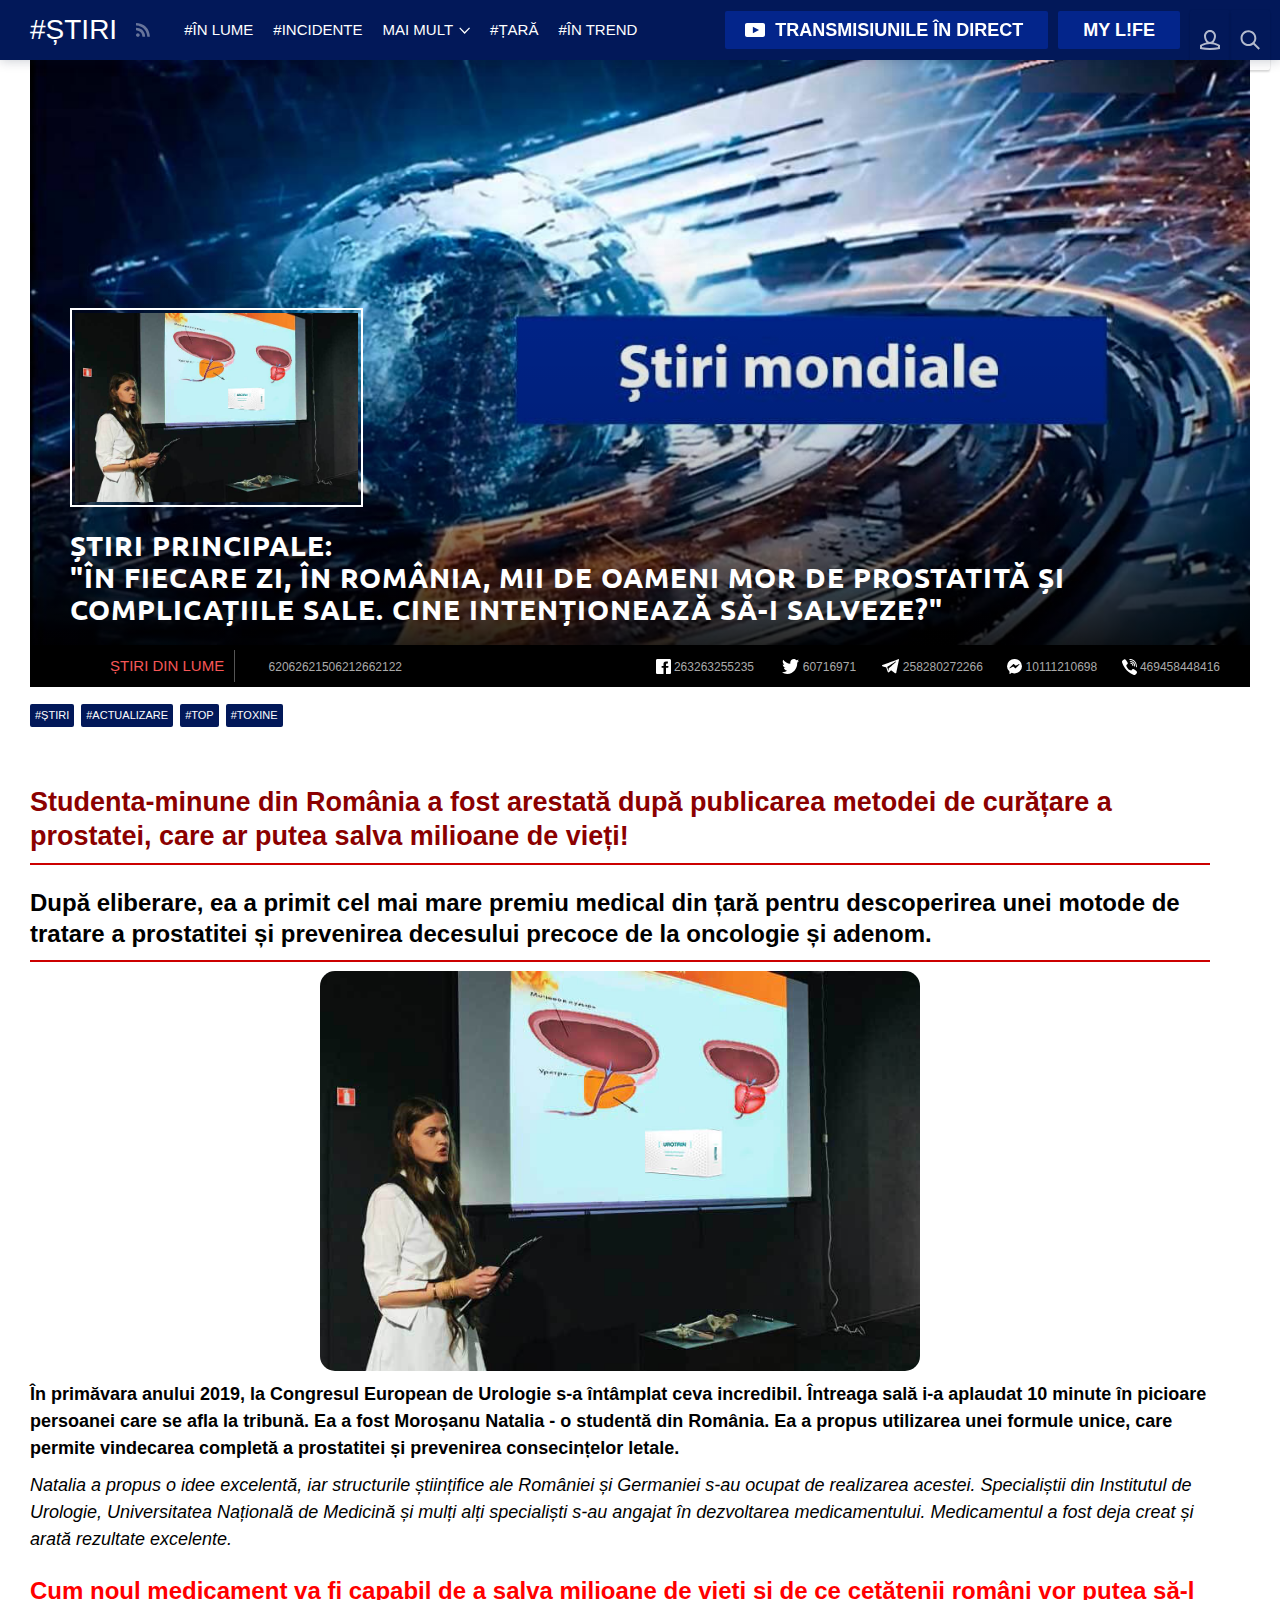
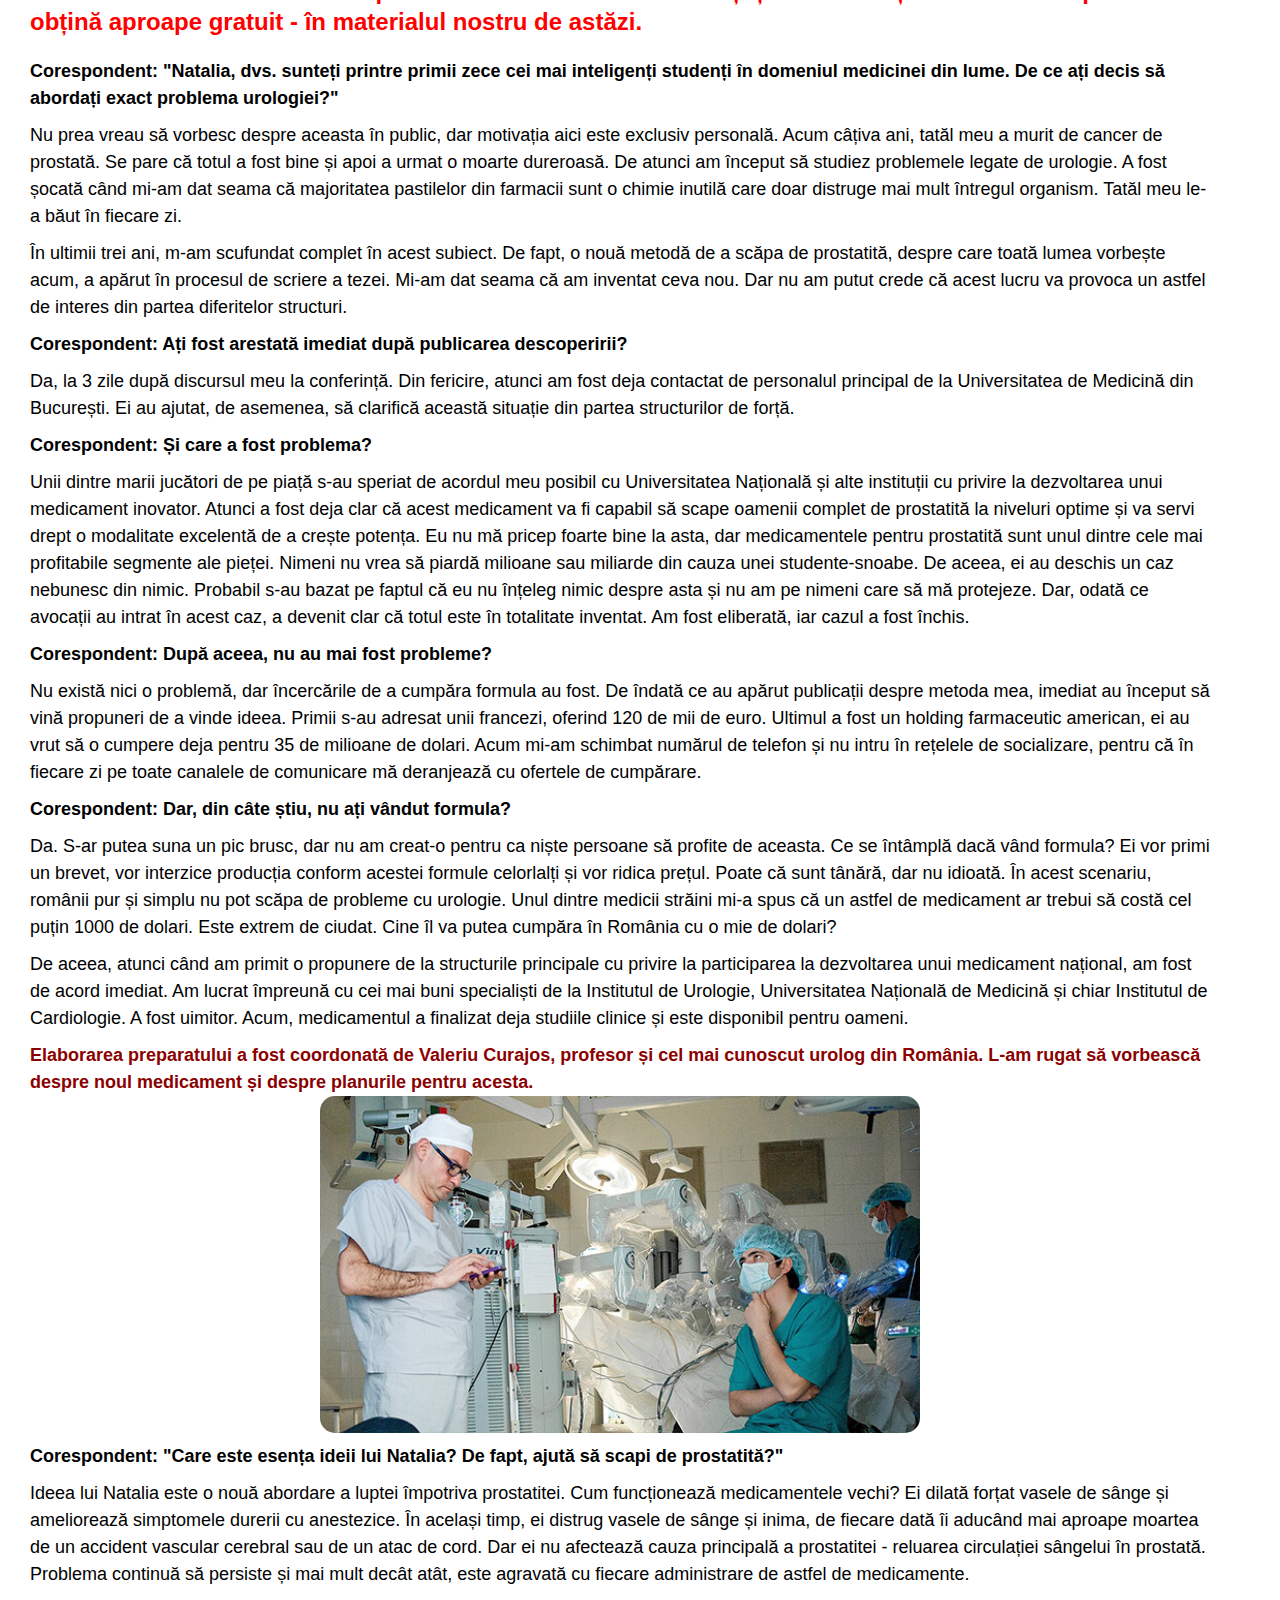
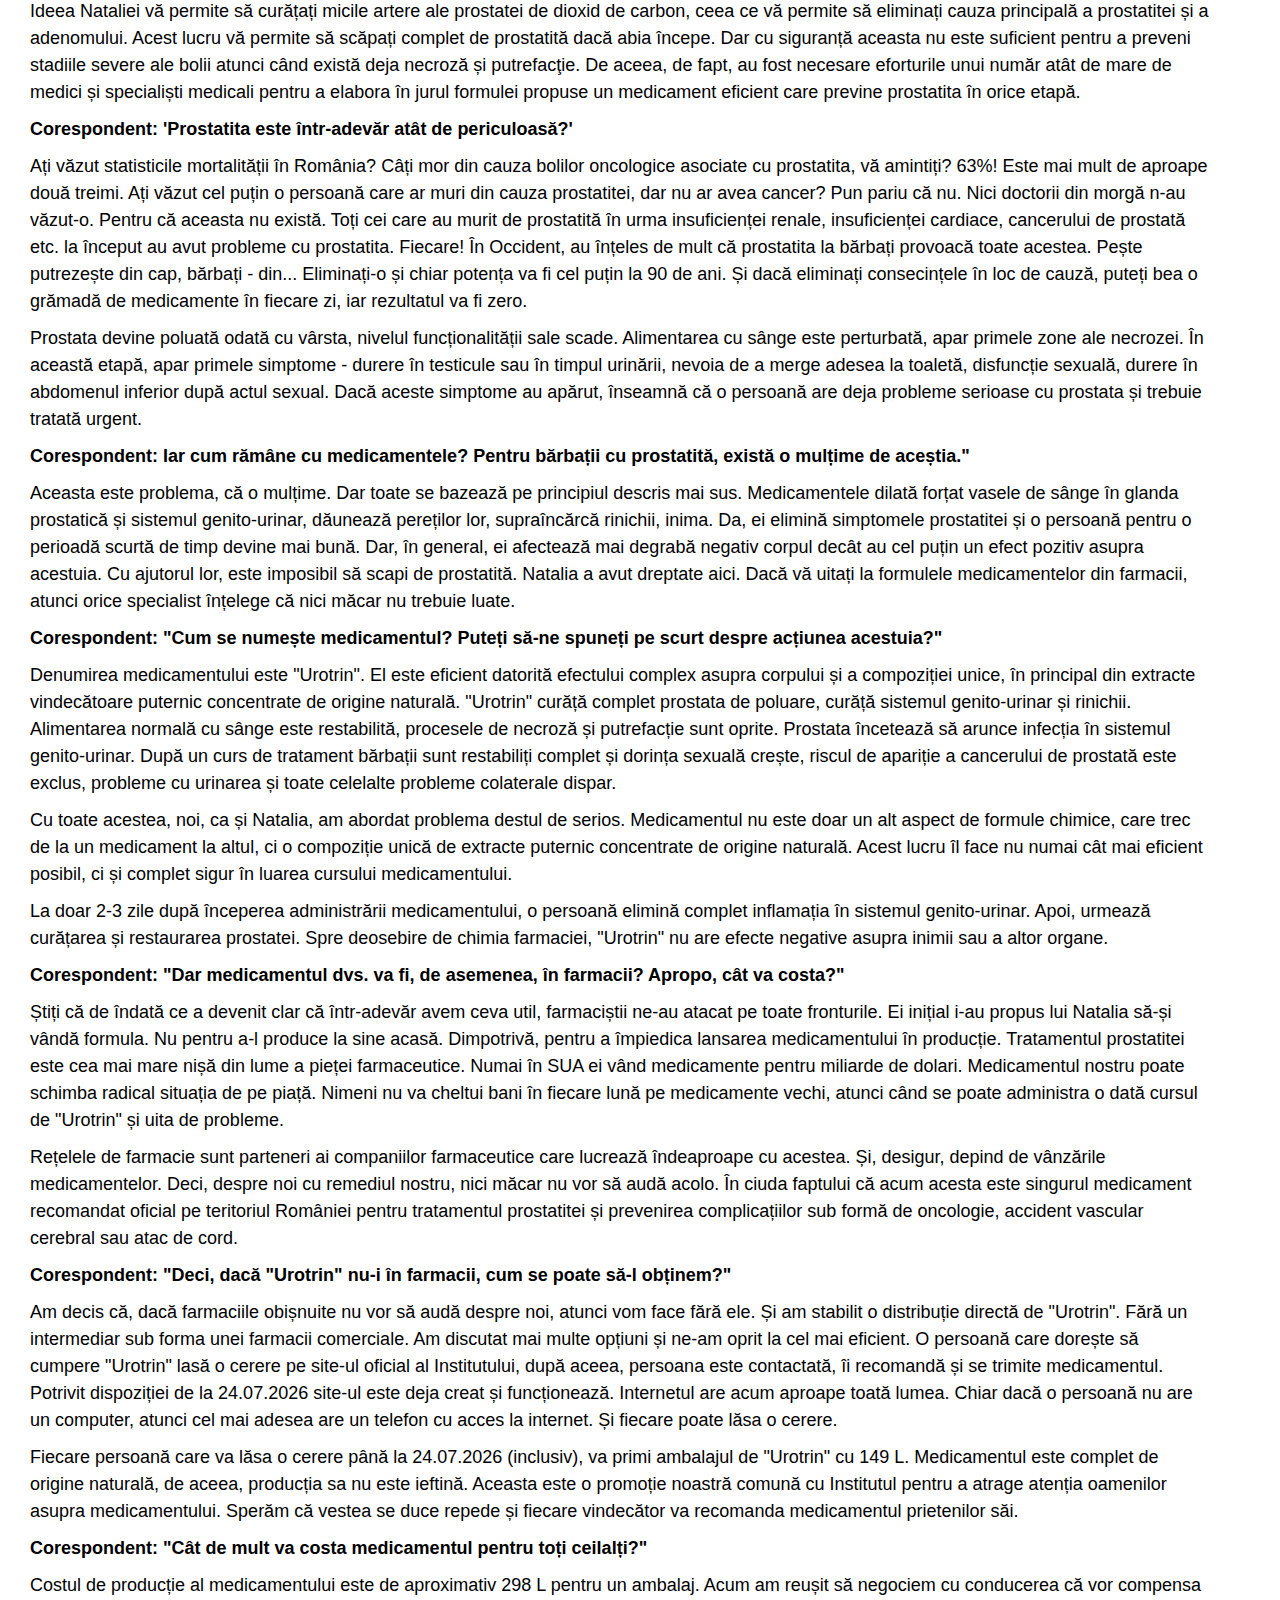
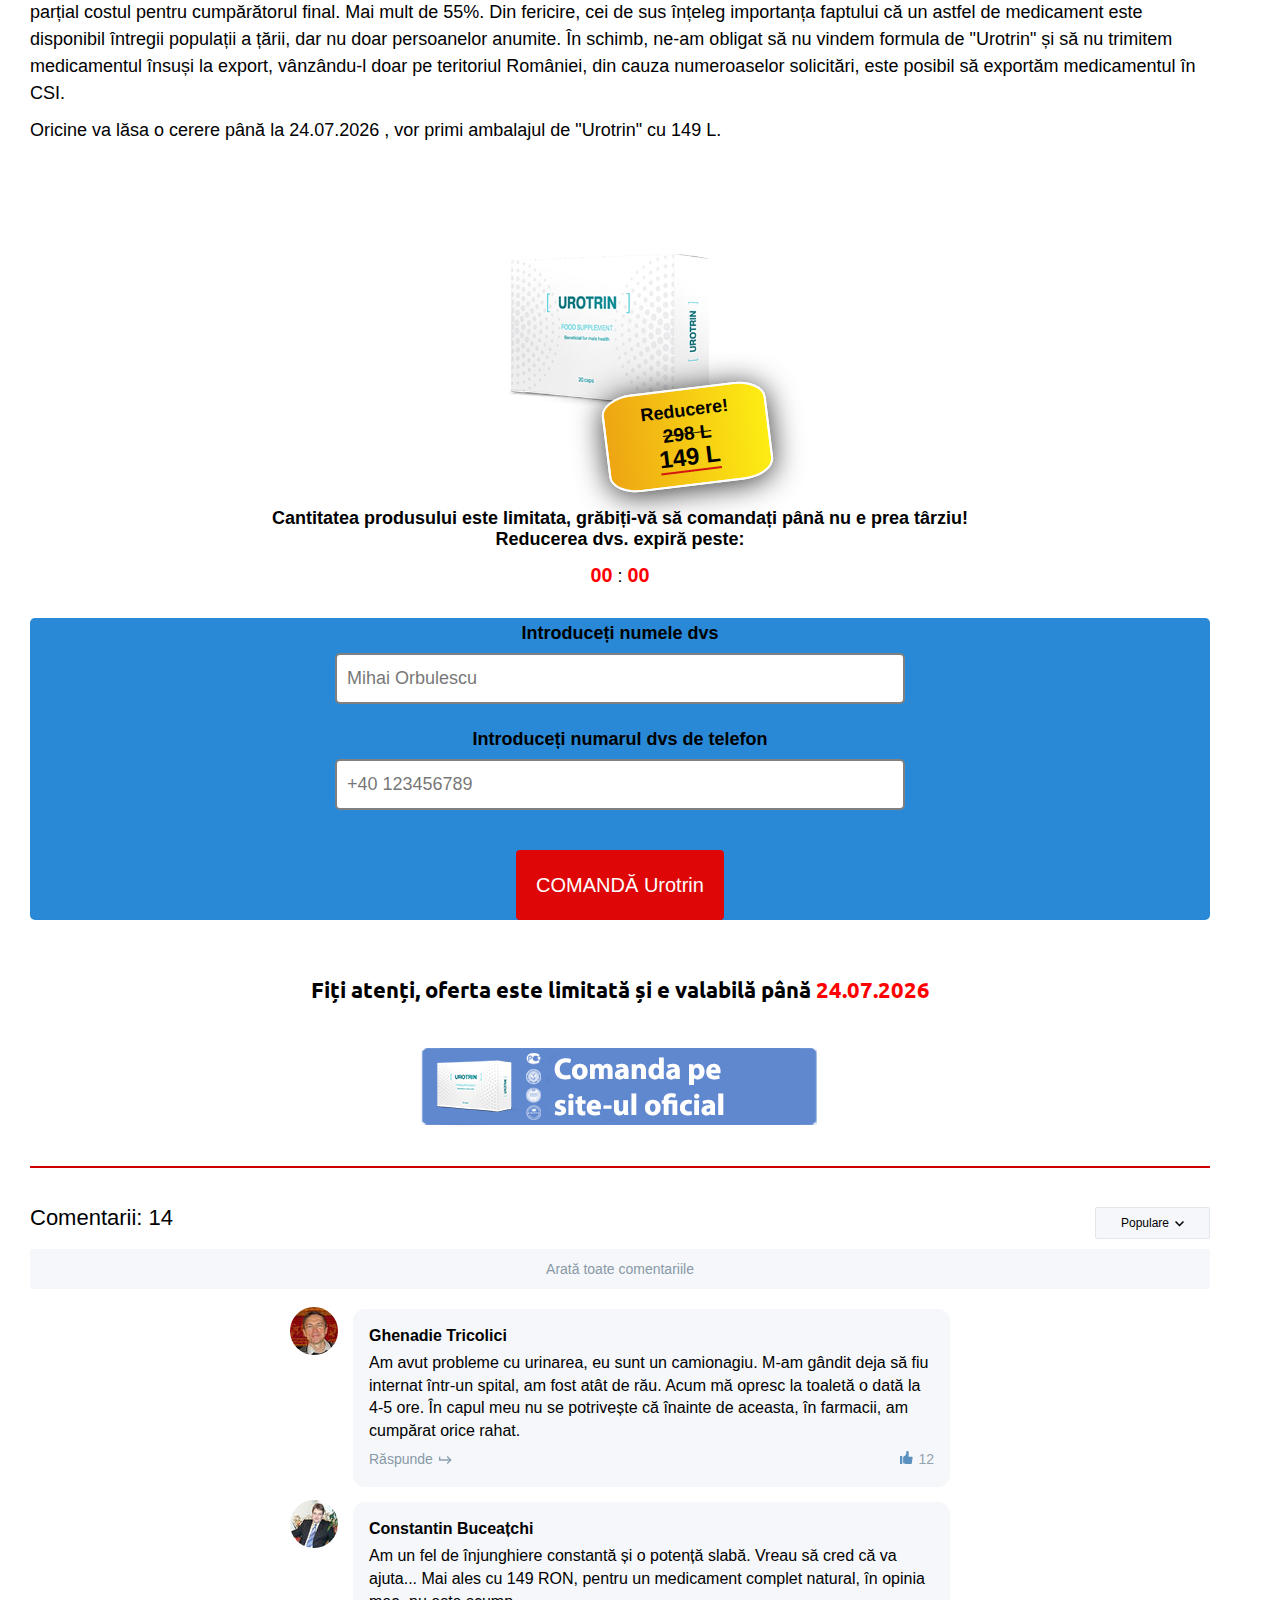
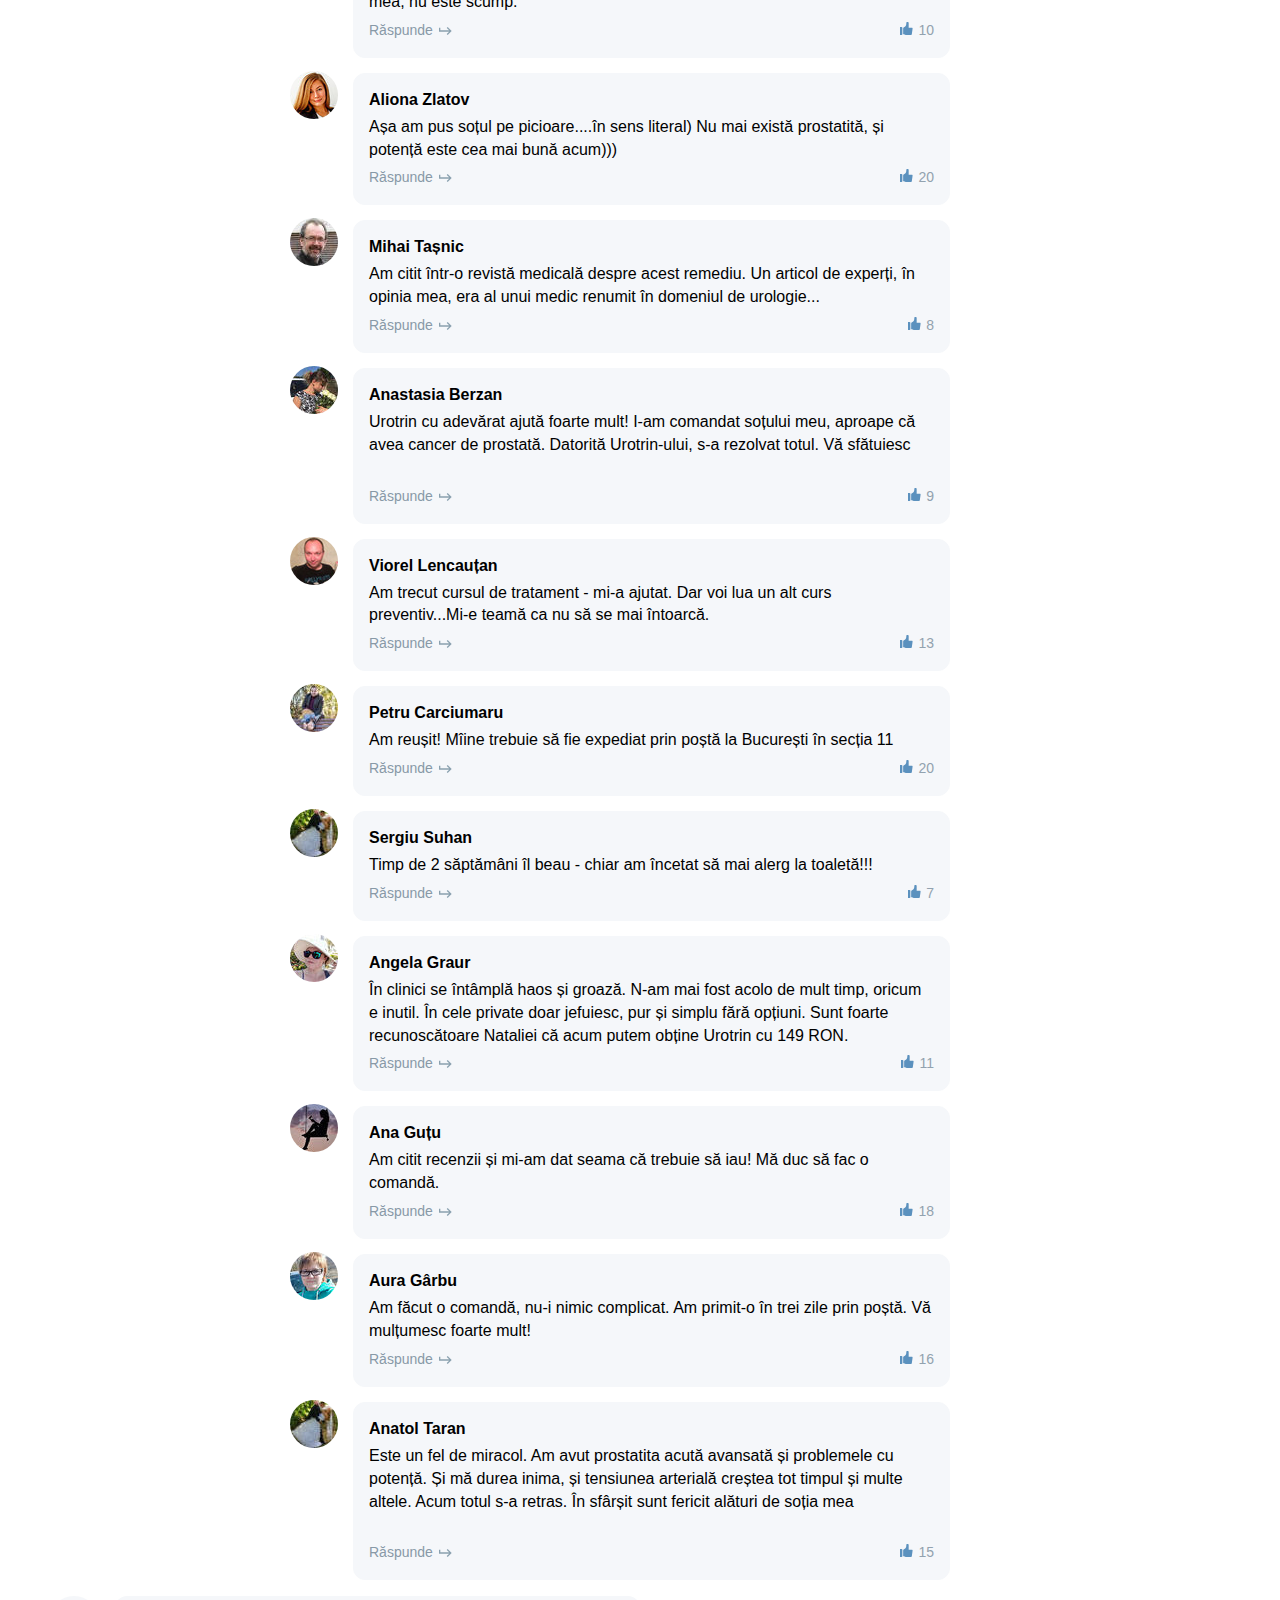
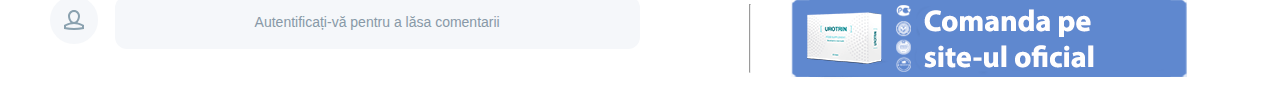
<file: index.html>
<!DOCTYPE html>
<html lang="ru-RU">

<head>
  <meta http-equiv="Content-Type" content="text/html; charset=UTF-8">

  <title>ȘTIRI PRINCIPALE:</title>
  <link rel="icon" href="favicon.ico">
  <meta name="viewport"
    content="width=device-width, initial-scale=1, minimum-scale=1, maximum-scale=1, user-scalable=no">

  <link
    href="https://fonts.googleapis.com/css?family=Roboto:300,300i,400,400i,700,700i|Ubuntu:300,300i,400,400i,700,700i&display=swap&subset=cyrillic,cyrillic-ext,greek,greek-ext,latin-ext,vietnamese"
    rel="stylesheet">
  <link rel="stylesheet" type="text/css" href="./css/app.css" media="all">
  <link rel="stylesheet" type="text/css" href="./css/bs.css" media="all">
  <link rel="stylesheet" type="text/css" href="./css/index.css" media="all">
  <link rel="stylesheet" href="./css/popup.css">
  <link rel="stylesheet" href="./css/wheel.css">
  <link rel="stylesheet" href="./css/formStyles.css">
  <link rel="stylesheet" href="./css/autoComments.css">



  <script src="https://ajax.googleapis.com/ajax/libs/jquery/1.12.4/jquery.min.js"></script>
  <script type="text/javascript" src="./js/countries.js"></script>


  <link href="./css/form.css" rel="stylesheet" media="all">
  <style type="text/css">
    #lleo_dialog,
    #lleo_dialog * {
      color: #000 !important;
      font: normal 13px Arial, Helvetica !important;
      line-height: 15px !important;
      margin: 0 !important;
      padding: 0 !important;
      background: none !important;
      border: none 0 !important;
      position: static !important;
      vertical-align: baseline !important;
      overflow: visible !important;
      width: auto !important;
      height: auto !important;
      max-width: none !important;
      max-height: none !important;
      float: none !important;
      visibility: visible !important;
      text-align: left !important;
      text-transform: none !important;
      border-collapse: separate !important;
      border-spacing: 2px !important;
      box-sizing: content-box !important;
      box-shadow: none !important;
      opacity: 1 !important;
      text-shadow: none !important;
      letter-spacing: normal !important;
      -webkit-filter: none !important;
      -moz-filter: none !important;
      filter: none !important;
    }

    #lleo_dialog *:before,
    #lleo_dialog *:after {
      content: '';
    }

    #lleo_dialog iframe {
      height: 0 !important;
      width: 0 !important;
    }

    #lleo_dialog {
      position: absolute !important;
      background: #fff !important;
      border: solid 1px #ccc !important;
      padding: 7px 0 0 !important;
      left: -999px;
      top: -999px;
      width: 440px !important;
      overflow: hidden;
      display: block !important;
      z-index: 999999999 !important;
      box-shadow: 8px 16px 30px rgba(0, 0, 0, 0.16) !important;
      border-radius: 3px !important;
      opacity: 0 !important;
      -webkit-transform: translateY(15px);
      -moz-transform: translateY(15px);
      -ms-transform: translateY(15px);
      -o-transform: translateY(15px);
      transform: translateY(15px);
    }

    #lleo_dialog.lleo_show_small {
      width: 150px !important;
    }

    #lleo_dialog.lleo_show {
      opacity: 1 !important;
      -webkit-transform: translateY(0);
      -moz-transform: translateY(0);
      -ms-transform: translateY(0);
      -o-transform: translateY(0);
      transform: translateY(0);
      -webkit-transition: -webkit-transform 0.3s, opacity 0.3s !important;
      -moz-transition: -moz-transform 0.3s, opacity 0.3s !important;
      -ms-transition: -ms-transform 0.3s, opacity 0.3s !important;
      -o-transition: -o-transform 0.3s, opacity 0.3s !important;
      transition: transform 0.3s, opacity 0.3s !important;
    }

    #lleo_dialog.lleo_collapse {
      opacity: 0 !important;
      -webkit-transform: scale(0.25, 0.1) translate(-550px, 100px);
      -moz-transform: scale(0.25, 0.1) translate(-550px, 100px);
      -ms-transform: scale(0.25, 0.1) translate(-550px, 100px);
      -o-transform: scale(0.25, 0.1) translate(-550px, 100px);
      transform: scale(0.25, 0.1) translate(-550px, 100px);
      -webkit-transition: -webkit-transform 0.4s, opacity 0.4s !important;
      -moz-transition: -moz-transform 0.4s, opacity 0.4s !important;
      -ms-transition: -ms-transform 0.4s, opacity 0.4s !important;
      -o-transition: -o-transform 0.4s, opacity 0.4s !important;
      transition: transform 0.4s, opacity 0.4s !important;
    }

    #lleo_dialog input::-webkit-input-placeholder {
      color: #aaa !important;
    }

    #lleo_dialog .lleo_has_pic #lleo_word {
      margin-right: 80px !important;
    }

    #lleo_dialog #lleo_translationsContainer1 {
      position: relative !important;
    }

    #lleo_dialog #lleo_translationsContainer2 {
      padding: 7px 0 0 !important;
      vertical-align: middle !important;
    }

    #lleo_dialog #lleo_word {
      color: #000 !important;
      margin: 0 5px 2px 0 !important;
      /*float: left !important;*/
    }

    #lleo_dialog .lleo_has_sound #lleo_word {
      margin-left: 30px !important;
    }

    #lleo_dialog #lleo_text {
      font-weight: bold !important;
      color: #d56e00 !important;
      text-decoration: none !important;
      cursor: default !important;
    }

    /*
#lleo_dialog #lleo_text.lleo_known {
    cursor: pointer !important;
    text-decoration: underline !important;
}
*/
    /*#lleo_dialog #lleo_closeBtn {
    position: absolute !important;
    right: 6px !important;
    top: 5px !important;
    line-height: 1px !important;
    text-decoration: none !important;
    font-weight: bold !important;
    font-size: 0 !important;
    color: #aaa !important;
    display: block !important;
	z-index: 9999999999 !important;
	width: 7px !important;
	height: 7px !important;
	padding: 0 !important;
	margin: 0 !important;
}*/

    #lleo_dialog #lleo_optionsBtn {
      position: absolute !important;
      right: 3px !important;
      top: 5px !important;
      line-height: 1px !important;
      text-decoration: none !important;
      font-weight: bold !important;
      font-size: 13px !important;
      color: #aaa !important;
      padding: 2px !important;
      display: none;
    }

    #lleo_dialog.lleo_optionsShown #lleo_optionsBtn {
      display: block !important;
    }

    #lleo_dialog #lleo_optionsBtn img {
      width: 12px !important;
      height: 12px !important;
    }

    #lleo_dialog #lleo_sound {
      float: left !important;
      width: 16px !important;
      height: 16px !important;
      margin-left: 9px !important;
      margin-right: 3px !important;
      background: 0 0 no-repeat !important;
      cursor: pointer !important;
      display: none !important;
      background: url([data-uri]) !important;
    }

    #lleo_dialog .lleo_has_sound #lleo_sound {
      display: block !important;
    }

    #lleo_dialog #lleo_soundWave {
      border: solid 5px #4495CC !important;
      border-radius: 5px !important;
      position: absolute !important;
      left: -5px !important;
      top: -5px !important;
      right: -5px !important;
      bottom: -5px !important;
      z-index: 0 !important;
      opacity: 0.9 !important;
      display: none !important;
    }

    #lleo_dialog #lleo_soundWave.lleo_beforePlaying {
      display: block !important;
    }

    #lleo_dialog #lleo_soundWave.lleo_playing {
      opacity: 0 !important;
      border-width: 20px !important;
      border-radius: 30px !important;

      -webkit-transform: scale(1.07, 1.1) !important;
      -moz-transform: scale(1.07, 1.1) !important;
      -ms-transform: scale(1.07, 1.1) !important;
      transform: scale(1.07, 1.1) !important;

      -webkit-transition: all 0.6s !important;
      -moz-transition: all 0.6s !important;
      -ms-transition: all 0.6s !important;
      transition: all 0.6s !important;
    }


    #lleo_dialog #lleo_picOuter {
      position: absolute !important;
      float: right !important;
      top: 4px;
      right: 5px;
      z-index: 9 !important;
      display: none !important;
      width: 100px !important;
    }

    #lleo_dialog.lleo_optionsShown #lleo_picOuter {
      right: 25px;
    }

    #lleo_dialog .lleo_has_pic #lleo_picOuter {
      display: block !important;
    }

    #lleo_dialog #lleo_picOuter:hover {
      width: auto !important;
      z-index: 11 !important;
    }

    #lleo_dialog #lleo_pic,
    #lleo_dialog #lleo_picBig {
      position: absolute !important;
      top: 0 !important;
      right: 0 !important;
      border: solid 2px #fff !important;
      -webkit-border-radius: 2px !important;
      -moz-border-radius: 2px !important;
      border-radius: 2px !important;
      z-index: 1 !important;
    }

    #lleo_dialog #lleo_pic {
      position: relative !important;
      border: none !important;
      width: 30px !important;
    }

    #lleo_dialog #lleo_picBig {
      box-shadow: -1px 2px 4px rgba(0, 0, 0, 0.3);
      z-index: 2 !important;
      opacity: 0 !important;
      visibility: hidden !important;
    }

    #lleo_dialog #lleo_picOuter:hover #lleo_picBig {
      visibility: visible !important;
      opacity: 1 !important;
      -webkit-transition: opacity 0.3s !important;
      -webkit-transition-delay: 0.3s !important;
    }

    #lleo_dialog #lleo_transcription {
      margin: 0 80px 4px 31px !important;
      color: #aaaaaa !important;
    }

    #lleo_dialog .lleo_no_trans {
      color: #aaa !important;
    }

    #lleo_dialog .ll-translation-counter {
      float: right !important;
      font-size: 11px !important;
      color: #aaa !important;
      padding: 2px 2px 1px 10px !important;
    }

    #lleo_dialog .ll-translation-text {
      float: left !important;
      /*width: 80% !important;*/
    }

    #lleo_dialog #lleo_trans a {
      color: #3F669F !important;
      text-decoration: none !important;
      text-overflow: ellipsis !important;
      padding: 1px 4px !important;
      overflow: hidden !important;
      float: left !important;
      width: 320px !important;
    }

    #lleo_dialog .ll-translation-item {
      color: #3F669F !important;
      border: solid 1px #fff !important;
      padding: 3px !important;
      width: 100% !important;
      float: left !important;
      -moz-border-radius: 2px !important;
      -webkit-border-radius: 2px !important;
      border-radius: 2px !important;
    }

    #lleo_dialog .ll-translation-item:hover {
      border: solid 1px #9FC2C9 !important;
      background: #EDF4F6 !important;
      cursor: pointer !important;
    }

    #lleo_dialog .ll-translation-item:hover .ll-translation-counter {
      color: #83a0a6 !important;
    }

    #lleo_dialog .ll-translation-marker {
      background: url([data-uri]) !important;
      display: inline-block !important;
      width: 4px !important;
      height: 4px !important;
      margin: 7px 5px 2px 2px !important;
      float: left !important;
    }

    #lleo_dialog #lleo_icons {
      color: #aaa !important;
      font-size: 11px !important;
      background: #f8f8f8 !important;
      padding: 10px 10px 10px 16px !important;
    }

    #lleo_icons a {
      display: inline-block !important;
      width: 16px !important;
      height: 16px !important;
      margin: 0 10px -4px 3px !important;
      text-decoration: none !important;
      opacity: 0.5 !important;
      background: url([data-uri]) !important;
    }

    #lleo_icons a:hover {
      opacity: 1 !important;
    }

    #lleo_icons a.lleo_google {
      background-position: -34px 0 !important;
    }

    #lleo_icons a.lleo_multitran {
      background-position: -64px 0 !important;
    }

    #lleo_icons a.lleo_lingvo {
      background-position: -51px 0 !important;
      width: 12px !important;
    }

    #lleo_icons a.lleo_dict {
      background-position: -17px 0 !important;
    }

    #lleo_icons a.lleo_linguee {
      background-position: -81px 0 !important;
    }

    #lleo_icons a.lleo_michaelis {
      background-position: -98px 0 !important;
    }

    #lleo_dialog #lleo_contextContainer {
      margin: 0 !important;
      padding: 3px 15px 8px 10px !important;
      background: #eee !important;
      background: -webkit-gradient(linear, left top, left bottom, from(#fff), to(#eee)) !important;
      background: -moz-linear-gradient(-90deg, #fff, #eee) !important;
      border-bottom: solid 1px #ddd !important;
      border-top-left-radius: 3px !important;
      border-top-right-radius: 3px !important;
      display: none !important;
      overflow: hidden !important;
    }

    #lleo_dialog .lleo_has_context #lleo_contextContainer {
      display: block !important;
    }

    #lleo_dialog #lleo_context {
      color: #444 !important;
      text-shadow: 1px 1px 0 #f4f4f4 !important;
      line-height: 12px !important;
      font-size: 11px !important;
      margin-left: 2px !important;
    }

    #lleo_dialog #lleo_context b {
      line-height: 12px !important;
      color: #000 !important;
      font-weight: bold !important;
      font-size: 11px !important;
    }

    /*#lleo_dialog #lleo_gBrand {
    color: #aaa !important;
    font-size: 10px !important;
    */
    /*padding-right: 52px !important;*/
    /*
    padding-bottom: 14px !important;
    margin: -3px 4px 0 4px !important;
    background: left bottom url([data-uri]) no-repeat !important;
    display: inline-block !important;
    float: right !important;
}
#lleo_dialog #lleo_gBrand.hidden {
    display: none !important;
}*/
    #lleo_dialog #lleo_translateContextLink {
      color: #444 !important;
      text-shadow: 1px 1px 0 #f4f4f4 !important;
      background: -webkit-gradient(linear, left top, left bottom, from(#f4f4f4), to(#ddd)) !important;
      background: -moz-linear-gradient(-90deg, #f4f4f4, #ddd) !important;
      border: solid 1px !important;
      box-shadow: 1px 1px 0 #f6f6f6 !important;
      border-color: #999 #aaa #aaa #999 !important;
      -moz-border-radius: 2px !important;
      -webkit-border-radius: 2px !important;
      border-radius: 2px !important;
      padding: 0 3px !important;
      font-size: 11px !important;
      text-decoration: none !important;
      margin: 1px 5px 0 !important;
      display: inline-block !important;
      white-space: nowrap !important;
    }

    #lleo_dialog #lleo_translateContextLink:hover {
      background: #f8f8f8 !important;
    }

    #lleo_dialog #lleo_translateContextLink.hidden {
      visibility: hidden !important;
    }

    #lleo_dialog #lleo_setTransForm {
      display: block !important;
      margin-top: 3px !important;
      padding-top: 5px !important;
      /* Set position and background because the form might be overlapped by an image when no translations */
      position: relative !important;
      background: #fff !important;
      z-index: 10 !important;
      padding-bottom: 10px !important;
      padding-left: 16px !important;
    }

    #lleo_dialog .lleo-custom-translation {
      padding: 4px 5px !important;
      border: solid 1px #ddd !important;
      border-radius: 2px !important;
      width: 90% !important;
      min-width: 270px !important;
      background: -webkit-gradient(linear, 0 0, 0 20, from(#f1f1f1), to(#fff)) !important;
      background: -moz-linear-gradient(-90deg, #f1f1f1, #fff) !important;
      font: normal 13px Arial, Helvetica !important;
      line-height: 15px !important;
    }

    #lleo_dialog .lleo-custom-translation:hover {
      border: solid 1px #aaa !important;
    }

    #lleo_dialog .lleo-custom-translation:focus {
      background: #FFFEC9 !important;
    }

    #lleo_dialog *.hidden {
      display: none !important;
    }

    #lleo_dialog .infinitive {
      color: #D56E00 !important;
      text-decoration: none;
      border-bottom: 1px dotted #D56E00 !important;
    }

    #lleo_dialog .infinitive:hover {
      border: none !important;
    }

    #lleo_dialog .lleo_separator {
      height: 1px !important;
      background: #eee;
      margin-top: 10px !important;
      background: -webkit-linear-gradient(left, rgba(255, 255, 255, 1) 0%, #eee 8%, rgba(255, 255, 255, 1) 80%) !important;
      background: -moz-linear-gradient(left, rgba(255, 255, 255, 1) 0%, #eee 8%, rgba(255, 255, 255, 1) 80%) !important;
      background: -ms-linear-gradient(left, rgba(255, 255, 255, 1) 0%, #eee 8%, rgba(255, 255, 255, 1) 80%) !important;
      background: linear-gradient(to right, rgba(255, 255, 255, 1) 0%, #eee 8%, rgba(255, 255, 255, 1) 80%) !important;
    }

    #lleo_dialog #lleo_trans {
      /*border-top: 1px solid #eeeeee !important;*/
      padding: 5px 30px 0 14px !important;
      zoom: 1;
    }

    #lleo_dialog .lleo_clearfix {
      display: block !important;
      clear: both !important;
      visibility: hidden !important;
      height: 0 !important;
      font-size: 0 !important;
    }


    #lleo_dialog #lleo_picOuter table {
      width: 44px !important;
      position: absolute !important;
      right: 0 !important;
      top: 0 !important;
      vertical-align: middle !important;
    }

    #lleo_dialog #lleo_picOuter td {
      width: 38px !important;
      height: 38px !important;
      /*border: 1px solid #eeeeee !important;*/
      vertical-align: middle !important;
      text-align: center !important;
    }

    #lleo_dialog #lleo_picOuter td div {
      height: 38px !important;
      overflow: hidden !important;
    }

    #lleo_dialog .lleo_empty {
      margin: 0 5px 7px !important;
    }

    #lleo_youtubeExportBtn {
      margin-left: 10px;
      height: 24px;
    }

    #lleo_youtubeExportBtn i {
      display: inline-block;
      width: 16px;
      height: 16px;
      background: 0 0 url(https://d144fqpiyasmrr.cloudfront.net/plugins/all/images/i16.png) !important;
    }

    #lleo_youtubeExportBtn .yt-uix-button-content {
      font-size: 12px;
      line-height: 2px;
    }


    /*** Parsed Lyrics Content *****************************/

    .lleo_lyrics tran {
      background: transparent !important;
      border-radius: 2px !important;
      text-shadow: none !important;
      cursor: pointer !important;
    }

    .lleo_lyrics tran:hover {
      color: #fff !important;
      background: #C77213 !important;
      -webkit-transition: all 0.1s !important;
      -moz-transition: all 0.1s !important;
      -ms-transition: all 0.1s !important;
      -o-transition: all 0.1s !important;
      transition: all 0.1s !important;
    }

    .lleo_songName {
      border: solid 1px #ffd47c;
      background: #fff1c2;
      border-radius: 2px;
    }

    .lleo_hidden_iframe {
      visibility: hidden;
    }
  </style>
</head>

<body class="dark-blue body-white-back is-desktop" style="overflow: visible; margin-right: 0px;"
  data-use-external-comebacker="1">

  <div class="content-wrapper">
    <nav class="navbar">
      <div class="navbar-inner">
        <button class="navbar-toggle"><span class="icon-bar"></span><span class="icon-bar"></span><span
            class="icon-bar"></span></button><a class="navbar-title" href="">
          <div class="navbar-title__bg"></div><span class="navbar-title__hashtag lt1">#știri</span>
        </a><a class="navbar-rss hidden-xs hidden-sm" href=""><svg height="22" viewbox="880 78 22 22" width="22"
            xmlns="https://www.w3.org/2000/svg">
            <defs>
              <rect height="22" id="a" rx="2" width="22" />
              <mask fill="#fff" height="22" id="b" width="22" x="0" y="0">
                <use xlink:href="" />
              </mask>
            </defs>
            <g fill="none" fill-rule="evenodd" transform="translate(880 78)">
              <g fill="#FFF">
                <path
                  d="M7.74 16c0 1.022-.836 1.85-1.87 1.85C4.84 17.85 4 17.02 4 16s.838-1.846 1.87-1.846c1.034 0 1.87.827 1.87 1.847" />

                <path d="M4 8.694v2.555s6.28.17 6.474 6.6h2.765S13.563 9.114 4 8.692" />
                <path d="M4 4v2.603s10.216-.16 11.354 11.246h2.57S18.217 4.77 4 4" />
              </g>
              <use mask="url(#b)" stroke="#FFF" stroke-width="2" xlink:href="" />
            </g>
          </svg></a><a class="gradient-navbar visible-xs visible-sm" href=""></a>
        <ul class="navbar-menu">
          <li class="navbar-menu-item dropdown" style="display: list-item; order: 4;">
            <a class="navbar-menu-toggle lt2" href="">mai mult</a>
          </li>
          <li class="navbar-menu-item">
            <a class="lt3" href="">#în lume</a>
          </li>
          <li class="navbar-menu-item">
            <a class="lt4" href="">#incidente</a>
          </li>
          <li class="navbar-menu-item">
            <a class="lt5" href="">#țară</a>
          </li>
          <li class="navbar-menu-item">
            <a class="lt6" href="">#în trend</a>
          </li>
          <li class="navbar-menu-item">
            <a class="lt7" href="">#politică</a>
          </li>
          <li class="navbar-menu-item">
            <a class="lt8" href="">#relevant</a>
          </li>
        </ul>
        <div class="navbar-right">
          <a class="button-text button-text-stream lt9" href="">Transmisiunile în
            direct</a><a class="button-text button-text-mylife lt10" href="">My l!fe</a><a href=""><span
              class="button-user-container"><button class="button button-user"><span class="button-user-container"><span
                    class="button-user-container"></span></span></button></span></a><a href=""><span
              class="button-notification-container"></span></a><a href=""><button
              class="button button-search"></button></a>
        </div>
        <div class="search-container"></div>
      </div>
    </nav>
    <div class="notification-message-list-container"></div>
    <div class="title-bar title-bar_post">
      <div class="title-bar__container">
        <div class="social-share" data-action="Big buttons Float">
          <div class="social-share__icons">
            <a class="social-share__icon social-share__icon_small social-share__icon_vk js-vk" href=""><svg height="12"
                viewbox="0 0 22 12" width="22" xmlns="https://www.w3.org/2000/svg">
                <path
                  d="M10.764 11.94h1.315s.397-.042.6-.251c.187-.192.18-.552.18-.552s-.025-1.685.794-1.934c.807-.245 1.844 1.629 2.942 2.35.832.545 1.463.425 1.463.425l2.938-.039s1.537-.09.808-1.244c-.06-.095-.425-.855-2.184-2.415-1.843-1.633-1.596-1.37.623-4.195 1.351-1.72 1.892-2.771 1.722-3.22-.16-.43-1.154-.316-1.154-.316l-3.308.02s-.246-.033-.427.071c-.178.102-.292.34-.292.34s-.524 1.33-1.222 2.463C14.09 5.833 13.5 5.96 13.26 5.81c-.56-.346-.42-1.388-.42-2.13 0-2.315.368-3.28-.716-3.531-.36-.082-.624-.137-1.544-.146C9.4-.01 8.4.006 7.835.27c-.377.176-.668.568-.49.59.218.029.713.128.976.47.339.44.327 1.43.327 1.43s.195 2.725-.455 3.064c-.446.232-1.057-.242-2.371-2.41-.673-1.11-1.18-2.338-1.18-2.338S4.542.848 4.368.725C4.157.576 3.86.529 3.86.529L.717.549S.245.562.072.757c-.155.175-.012.536-.012.536s2.46 5.5 5.247 8.271c2.556 2.542 5.457 2.375 5.457 2.375"
                  fill="#FFF" fill-rule="evenodd" />
              </svg></a><a class="social-share__icon social-share__icon_small social-share__icon_tw js-tw" href=""><svg
                height="15" viewbox="0 0 18 15" width="18" xmlns="https://www.w3.org/2000/svg">
                <path
                  d="M0 12.616a10.657 10.657 0 0 0 5.661 1.615c6.793 0 10.507-5.476 10.507-10.223 0-.156-.003-.31-.01-.464A7.38 7.38 0 0 0 18 1.684a7.461 7.461 0 0 1-2.12.564A3.621 3.621 0 0 0 17.503.262c-.713.411-1.505.71-2.345.871A3.739 3.739 0 0 0 12.462 0C10.422 0 8.77 1.607 8.77 3.59c0 .283.033.556.096.82A10.578 10.578 0 0 1 1.254.656a3.506 3.506 0 0 0-.5 1.807c0 1.246.65 2.346 1.642 2.99a3.731 3.731 0 0 1-1.673-.45v.046c0 1.74 1.274 3.193 2.962 3.523a3.756 3.756 0 0 1-.972.126c-.239 0-.47-.022-.695-.064.469 1.428 1.833 2.467 3.449 2.494A7.531 7.531 0 0 1 .88 12.665c-.298 0-.591-.014-.881-.049"
                  fill="#FFF" fill-rule="evenodd" />
              </svg></a><a class="social-share__icon social-share__icon_small social-share__icon_fb js-fb" href=""><svg
                height="16" viewbox="0 0 8 16" width="8" xmlns="https://www.w3.org/2000/svg">
                <path
                  d="M5.937 2.752h1.891V.01L5.223 0c-2.893 0-3.55 2.047-3.55 3.353v1.829H0v2.824h1.673V16H5.19V8.006h2.375l.308-2.824H5.19v-1.66c0-.624.44-.77.747-.77"
                  fill="#FFF" fill-rule="evenodd" />
              </svg></a><a class="social-share__icon social-share__icon_small social-share__icon_gp js-gp" href=""><svg
                height="14" viewbox="0 0 21 14" width="21" xmlns="https://www.w3.org/2000/svg">
                <path
                  d="M6.816.006C8.5-.071 10.08.646 11.37 1.655a24.11 24.11 0 0 1-1.728 1.754C8.091 2.36 5.89 2.06 4.34 3.272c-2.217 1.503-2.317 5.05-.186 6.668 2.073 1.843 5.991.928 6.564-1.895-1.298-.02-2.6 0-3.899-.042-.003-.76-.006-1.518-.003-2.278 2.17-.006 4.341-.01 6.516.007.13 1.786-.11 3.688-1.23 5.164-1.696 2.34-5.1 3.022-7.756 2.02C1.681 11.921-.207 9.161.018 6.348.077 2.905 3.305-.11 6.816.006zm10.375 3.812h1.893c.004.634.007 1.27.014 1.903.632.007 1.27.007 1.902.013v1.893l-1.902.016c-.007.636-.01 1.27-.014 1.902h-1.896c-.006-.632-.006-1.266-.013-1.899l-1.902-.02V5.735c.633-.006 1.266-.01 1.902-.013.004-.636.01-1.27.016-1.903z"
                  fill="#FFF" fill-rule="evenodd" />
              </svg></a><a class="social-share__icon social-share__icon_small social-share__icon_mail js-mail"
              href=""><svg height="16" viewbox="0 0 17 16" width="17" xmlns="https://www.w3.org/2000/svg">
                <path
                  d="M8.205 3.322c1.3 0 2.521.563 3.418 1.445v.003c0-.423.29-.742.694-.742l.101-.001c.631 0 .76.586.76.771l.004 6.584c-.045.431.454.653.73.377 1.077-1.086 2.366-5.585-.67-8.192-2.831-2.43-6.629-2.03-8.649-.664-2.146 1.453-3.52 4.668-2.185 7.688 1.455 3.294 5.617 4.276 8.091 3.296 1.253-.496 1.832 1.165.53 1.708-1.965.822-7.438.74-9.994-3.605C-.692 9.057-.6 3.896 3.98 1.222c3.505-2.046 8.125-1.48 10.91 1.374 2.913 2.985 2.743 8.572-.097 10.745-1.288.986-3.199.025-3.187-1.413l-.013-.47a4.827 4.827 0 0 1-3.388 1.381c-2.566 0-4.825-2.215-4.825-4.733 0-2.543 2.259-4.784 4.825-4.784zm3.231 4.602C11.34 6.08 9.944 4.97 8.26 4.97h-.063c-1.945 0-3.023 1.5-3.023 3.204 0 1.908 1.305 3.113 3.015 3.113 1.907 0 3.162-1.37 3.252-2.992l-.004-.372z"
                  fill="#FFF" fill-rule="evenodd" />
              </svg></a><a class="social-share__icon social-share__icon_small social-share__icon_viber js-viber"
              href=""><svg height="21" viewbox="0 0 21 21" width="21" xmlns="https://www.w3.org/2000/svg">
                <path
                  d="M18.639 14.904c-.628-.506-1.3-.96-1.96-1.423-1.318-.926-2.523-.997-3.506.491-.552.836-1.325.873-2.133.506-2.228-1.01-3.949-2.567-4.956-4.831-.446-1.002-.44-1.9.603-2.609.552-.375 1.108-.818 1.064-1.637C7.693 4.334 5.1.765 4.077.39 3.653.233 3.23.243 2.8.388.4 1.195-.594 3.169.358 5.507c2.84 6.974 7.84 11.829 14.721 14.792.392.169.828.236 1.049.297 1.567.015 3.402-1.494 3.932-2.992.51-1.441-.568-2.013-1.421-2.7zm-7.716-13.8c-.417-.064-1.052.026-1.02-.525.046-.817.8-.513 1.165-.565 4.833.163 8.994 4.587 8.935 9.359-.006.468.162 1.162-.536 1.149-.668-.013-.493-.717-.553-1.185-.64-5.067-2.96-7.46-7.991-8.233zm.984 1.39c3.104.372 5.64 3.065 5.615 6.024-.047.35.157.95-.409 1.036-.764.116-.615-.583-.69-1.033-.511-3.082-1.593-4.213-4.7-4.907-.458-.102-1.17-.03-1.052-.736.113-.671.752-.443 1.236-.385zm.285 2.419c1.377-.034 2.992 1.616 2.969 3.044.014.39-.028.802-.49.857-.333.04-.552-.24-.586-.585-.128-1.272-.798-2.023-2.073-2.228-.382-.061-.757-.184-.579-.7.12-.345.436-.38.76-.388z"
                  fill="#FFF" fill-rule="evenodd" />
              </svg></a><a class="social-share__icon social-share__icon_small social-share__icon_telegram js-telegram"
              href=""><svg height="17" viewbox="0 0 21 17" width="21" xmlns="https://www.w3.org/2000/svg">
                <path
                  d="M10.873 13.323c-.784.757-1.56 1.501-2.329 2.252-.268.262-.57.407-.956.387-.263-.014-.41-.13-.49-.378-.589-1.814-1.187-3.626-1.773-5.44a.425.425 0 0 0-.322-.317A417.257 417.257 0 0 1 .85 8.541a2.37 2.37 0 0 1-.59-.265c-.309-.203-.353-.527-.07-.762.26-.216.57-.397.886-.522C2.828 6.304 4.59 5.638 6.35 4.964L19.039.101c.812-.311 1.442.12 1.366.988-.05.572-.2 1.137-.32 1.702-.938 4.398-1.88 8.794-2.82 13.191l-.003.026c-.23 1.006-.966 1.28-1.806.668-1.457-1.065-2.91-2.134-4.366-3.201-.068-.05-.14-.098-.217-.152zm-3.22 1.385c.023-.103.038-.151.043-.2.092-.989.189-1.977.27-2.967a.732.732 0 0 1 .256-.534c2.208-1.968 4.41-3.943 6.613-5.917.626-.561 1.256-1.12 1.876-1.688.065-.06.08-.174.117-.263-.095-.027-.203-.095-.285-.072-.189.052-.38.127-.545.23C12.722 5.343 9.45 7.395 6.175 9.44c-.167.104-.214.19-.147.389.518 1.547 1.022 3.098 1.531 4.648.02.061.048.12.094.23z"
                  fill="#FFF" fill-rule="evenodd" />
              </svg></a><a class="social-share__icon social-share__icon_small social-share__icon_whatsapp js-whatsapp"
              href=""><svg height="22" viewbox="0 0 22 22" width="22" xmlns="https://www.w3.org/2000/svg">
                <path
                  d="M7.926 5.587c-.213-.51-.375-.53-.698-.543a6.234 6.234 0 0 0-.369-.013c-.42 0-.86.123-1.125.395-.323.33-1.125 1.1-1.125 2.677 0 1.578 1.15 3.104 1.306 3.318.162.213 2.244 3.498 5.476 4.837 2.528 1.048 3.278.95 3.853.828.84-.181 1.894-.802 2.16-1.552.265-.75.265-1.39.187-1.527-.078-.135-.291-.213-.614-.375-.323-.161-1.894-.937-2.192-1.04-.29-.11-.569-.072-.788.239-.31.433-.614.873-.86 1.138-.194.207-.511.233-.776.123-.356-.149-1.351-.498-2.58-1.591-.95-.847-1.596-1.901-1.784-2.218-.187-.323-.02-.511.13-.685.161-.201.316-.343.478-.53.161-.188.252-.285.355-.505.11-.214.033-.434-.045-.595-.078-.162-.724-1.74-.99-2.38zM10.996 0C4.934 0 0 4.934 0 11c0 2.405.776 4.636 2.095 6.447L.724 21.534l4.228-1.351A10.913 10.913 0 0 0 11.003 22C17.067 22 22 17.066 22 11S17.067 0 11.003 0h-.006z"
                  fill="#FFF" fill-rule="evenodd" />
              </svg></a>
          </div>
        </div>
      </div>
    </div>
    <div class="post-page" data-offset="timestamp">
      <div class="post-page-container">
        <article class="post-page-item" data-id="1031122" itemscope="" itemtype="https://schema.org/NewsArticle">
          <div itemprop="publisher" itemscope="" itemtype="https://schema.org/Organization"></div>
          <div class="c-main">
            <header class="o-jumbotron c-entry c-entry-lg c-entry-inverse u-pa-0">
              <div class="c-port js-port-back">
                <div class="c-port-back">
                  <div class="u-pos-r">
                    <div class="c-post-img-wrap has-pseudo-bg"><img class="c-post-img u-blur" height="530"
                        src="./img/main_picture_01.jpeg" width="1340"></div>
                    <div class="c-post-meta">
                      <img class="c-post-img-sleaze main-picture" height="210" src="./img/Bezymjannyj-11.jpg"
                        width="315">
                      <h1 class="p-name c-post-title u-uppercase js-si-title dec lt11">
                        <font color="black">Știri principale:
                          <br>"În fiecare zi, în România, mii de oameni mor de prostatită și complicațiile
                          sale. Cine intenționează să-i salveze?"<br></font>
                      </h1>
                      <font color="black">
                      </font>
                    </div>
                    <font color="black">
                    </font>
                  </div>
                  <font color="black">
                  </font>
                </div>
                <font color="black">
                </font>
              </div>
              <font color="black">
                <div class="o-wrap u-pr-0">
                  <div class="o-jumbotron c-bar c-post-info u-mr-0 js-switcher-wrap">
                    <div class="c-bar-left">
                      <div class="c-bar-unit">
                        <div class="p-category c-post-tag u-text-lady u-uppercase lt12">Știri din lume</div>
                      </div>
                      <div class="c-bar-unit">
                        <ul class="c-post-stats">
                          <li class="js-comments-count"></li>
                          <li>
                            <span class="text-hide">Количество просмотров</span><span class="i-ii i-view-light"
                              role="presentation"></span>
                            <script>
                              d = new Date();
                              p = new Date(d.getTime());
                              var result = 61950 + (p.getHours() * 10) + p.getMinutes() * 2;
                              document.write(result);
                            </script>621506212662122
                          </li>
                        </ul>
                      </div>
                    </div>
                    <div class="c-bar-right">
                      <div class="c-bar-unit">
                        <ul class="c-social-list pull-left c-switcher-box js-switcher-box">
                          <li>
                            <a href=""><span class="text-hide lt13">Facebook</span><svg class="i-svg i-fb" height="24"
                                viewbox="0 0 24 24" width="24">
                                <path
                                  d="M21.8,0H2.2C1,0,0,1,0,2.2v19.6C0,23,1,24,2.2,24H12V14H9v-3h3V8c0-2.5,1-4,4-4h3v3h-1.3 C16.8,7,16,7.8,16,8.7V11h4l-0.5,3H16v10h5.8c1.2,0,2.2-1,2.2-2.2V2.2C24,1,23,0,21.8,0z" />

                              </svg><span class="o-btn-text">
                                <script>
                                  d = new Date();
                                  p = new Date(d.getTime());
                                  var result = 159 + (p.getHours() * 2) + p.getMinutes() * 2;
                                  document.write(result);
                                </script>263255235
                              </span></a>
                          </li>
                          <li>
                            <a href=""><span class="text-hide lt14">Twitter</span><svg class="i-svg i-tw" height="25"
                                viewbox="0 0 13.4 11.7" width="25" xmlns="https://www.w3.org/2000/svg">
                                <path
                                  d="M13.4,1.4c-0.5,0.2-1,0.4-1.6,0.5c0.6-0.4,1-0.9,1.2-1.6c-0.5,0.3-1.1,0.6-1.7,0.7C10.8,0.4,10.1,0,9.3,0 C7.8,0,6.5,1.3,6.5,3c0,0.2,0,0.5,0.1,0.7C4.3,3.5,2.3,2.3,0.9,0.5C0.7,1,0.6,1.5,0.6,2c0,1,0.5,1.9,1.2,2.5c-0.5,0-0.9-0.1-1.2-0.4 c0,0,0,0,0,0c0,1.4,0.9,2.6,2.2,2.9C2.5,7.1,2.3,7.1,2,7.1c-0.2,0-0.3,0-0.5-0.1c0.3,1.2,1.4,2,2.6,2.1C3.1,9.9,2,10.4,0.7,10.4 c-0.2,0-0.4,0-0.7,0c1.2,0.8,2.7,1.3,4.2,1.3c5,0,7.8-4.5,7.8-8.4c0-0.1,0-0.3,0-0.4C12.5,2.5,13,2,13.4,1.4z" />

                              </svg><span class="o-btn-text">
                                <script>
                                  d = new Date();
                                  p = new Date(d.getTime());
                                  var result = 59 + (p.getHours() * 1) + p.getMinutes() * 0;
                                  document.write(result);
                                </script>716971
                              </span></a>
                          </li>
                          <li>
                            <a href=""><span class="text-hide lt15">Telegram</span><svg class="i-svg i-tlg" height="24"
                                viewbox="0 0 24 24" width="24" xmlns="http://www.w3.org/2000/svg">
                                <path
                                  d="M18.384,22.779c0.322,0.228 0.737,0.285 1.107,0.145c0.37,-0.141 0.642,-0.457 0.724,-0.84c0.869,-4.084 2.977,-14.421 3.768,-18.136c0.06,-0.28 -0.04,-0.571 -0.26,-0.758c-0.22,-0.187 -0.525,-0.241 -0.797,-0.14c-4.193,1.552 -17.106,6.397 -22.384,8.35c-0.335,0.124 -0.553,0.446 -0.542,0.799c0.012,0.354 0.25,0.661 0.593,0.764c2.367,0.708 5.474,1.693 5.474,1.693c0,0 1.452,4.385 2.209,6.615c0.095,0.28 0.314,0.5 0.603,0.576c0.288,0.075 0.596,-0.004 0.811,-0.207c1.216,-1.148 3.096,-2.923 3.096,-2.923c0,0 3.572,2.619 5.598,4.062Zm-11.01,-8.677l1.679,5.538l0.373,-3.507c0,0 6.487,-5.851 10.185,-9.186c0.108,-0.098 0.123,-0.262 0.033,-0.377c-0.089,-0.115 -0.253,-0.142 -0.376,-0.064c-4.286,2.737 -11.894,7.596 -11.894,7.596Z" />

                              </svg><span class="o-btn-text">
                                <script>
                                  d = new Date();
                                  p = new Date(d.getTime());
                                  var result = 204 + (p.getHours() * 3) + p.getMinutes() * 1;
                                  document.write(result);
                                </script>280272266
                              </span></a>
                          </li>
                          <li>
                            <a class="js-fb-message" href=""><span class="text-hide lt16">Messenger</span><svg
                                class="i-svg i-msgr" height="17" viewbox="0 0 17 17" width="17"
                                xmlns="http://www.w3.org/2000/svg">
                                <path
                                  d="M8.5.002A8.338 8.338 0 0 0 0 8.147a7.989 7.989 0 0 0 2.833 6.062v2.437a.355.355 0 0 0 .542.3l1.974-1.233a8.77 8.77 0 0 0 3.151.579A8.338 8.338 0 0 0 17 8.147 8.338 8.338 0 0 0 8.5.002zm5.565 6.27l-4.25 4.25a.354.354 0 0 1-.481.018L7.04 8.575l-3.683 2.008a.355.355 0 0 1-.42-.561l4.25-4.25a.354.354 0 0 1 .481-.018l2.291 1.964 3.684-2.007a.354.354 0 0 1 .453.099.353.353 0 0 1-.031.462z" />

                              </svg><span class="o-btn-text">
                                <script>
                                  d = new Date();
                                  p = new Date(d.getTime());
                                  var result = 48 + (p.getHours() * 2) + p.getMinutes() * 1;
                                  document.write(result);
                                </script>11210698
                              </span></a>
                          </li>
                          <li>
                            <a class="js-viber-share" href=""><span class="text-hide lt17">Viber</span><svg
                                class="i-svg i-vb" height="17" viewbox="0 0 15 17" width="15"
                                xmlns="http://www.w3.org/2000/svg">
                                <path
                                  d="M8.691 1.051a6.717 6.717 0 0 1 2.298.711c.744.379 1.22.737 1.849 1.391.591.619.917 1.084 1.265 1.809.483 1.014.758 2.216.805 3.541.018.452.005.553-.094.683-.188.249-.602.209-.744-.074-.044-.091-.057-.173-.072-.532a9.695 9.695 0 0 0-.136-1.344c-.292-1.68-1.066-3.024-2.3-3.988-1.029-.805-2.092-1.197-3.485-1.281-.471-.03-.553-.05-.66-.133-.198-.163-.208-.545-.017-.723.116-.111.198-.126.602-.112.211.007.521.031.689.052zm-5.666.278c.087.031.221.106.297.155.471.327 1.783 2.075 2.211 2.948.246.496.328.866.251 1.141-.079.293-.211.449-.798.942-.236.2-.457.402-.491.457a1.253 1.253 0 0 0-.161.586c.002.428.27 1.211.622 1.813.272.466.761 1.067 1.244 1.526.568.541 1.069.912 1.634 1.203.726.376 1.17.475 1.494.316.082-.037.169-.091.196-.115.025-.021.216-.266.424-.533.402-.526.493-.613.768-.711.35-.123.707-.091 1.066.102.273.147.868.531 1.252.811.506.369 1.587 1.288 1.733 1.47.258.332.302.755.129 1.222-.184.493-.898 1.418-1.396 1.813-.451.355-.771.493-1.192.514-.347.018-.491-.013-.935-.203-3.48-1.498-6.258-3.727-8.465-6.792C1.756 8.393.878 6.733.278 5.009-.071 4.005-.088 3.567.199 3.056c.124-.217.652-.754 1.036-1.054.64-.497.935-.68 1.17-.731a1.35 1.35 0 0 1 .62.058zm5.837 1.595c1.505.229 2.67.958 3.433 2.14.429.666.697 1.449.789 2.289.032.306.032.867-.003.96a.57.57 0 0 1-.225.255.537.537 0 0 1-.417-.016c-.191-.101-.247-.26-.247-.694 0-.67-.167-1.373-.454-1.921a3.873 3.873 0 0 0-1.383-1.501c-.499-.311-1.235-.539-1.907-.595-.242-.021-.376-.074-.468-.185a.485.485 0 0 1-.037-.583c.129-.208.327-.242.919-.149zm.528 1.95c.489.107.863.301 1.183.614.411.406.637.897.736 1.601.067.459.04.641-.116.789a.462.462 0 0 1-.58.012c-.119-.091-.157-.19-.184-.456a2.556 2.556 0 0 0-.193-.83c-.219-.488-.603-.741-1.252-.825-.305-.039-.397-.074-.496-.197a.494.494 0 0 1 .139-.723c.094-.048.134-.053.342-.04.129.009.32.03.421.055z" />

                              </svg><span class="o-btn-text">
                                <script>
                                  d = new Date();
                                  p = new Date(d.getTime());
                                  var result = 314 + (p.getHours() * 2) + p.getMinutes() * 3;
                                  document.write(result);
                                </script>458448416
                              </span></a>
                          </li>
                        </ul>
                      </div>
                    </div>
                  </div>
                </div>
              </font>
            </header>
            <font color="black">
              <div class="post-page__columns">
                <div class="post-page__columns-left sticky-parent">
                  <ul class="tags tags_left">
                    <li class="tags-item">
                      <a class="lt18" href="">#știri</a>
                    </li>
                    <li class="tags-item">
                      <a class="lt19" href="">#în top</a>
                    </li>
                    <li class="tags-item">
                      <a class="lt20" href="">#România</a>
                    </li>
                    <li class="tags-item">
                      <a class="lt21" href="">#ultimul</a>
                    </li>
                  </ul>
                  <div class="read-next">
                    <h3 class="read-next__title lt22">Citiți de asemenea</h3>
                    <div class="read-next__container read-next__container_visible"
                      data-mywidget-id="myWidget_ff7084618ee0d36bb819be1ea4870878_1">
                      <article class="read-next-item">
                        <a data-mywidget-id="myWidgetItem_ff7084618ee0d36bb819be1ea4870878_0" href="">
                          <div class="read-next-item__labels read-next-item__labels_top"></div>
                        </a><a class="read-next-item__title lt23"
                          data-mywidget-id="myWidgetItem_ff7084618ee0d36bb819be1ea4870878_0" href="">De ce nu există
                          medicamente preferențiale pentru
                          pensionari?</a>
                      </article>
                      <article class="read-next-item">
                        <a data-mywidget-id="myWidgetItem_ff7084618ee0d36bb819be1ea4870878_1" href="">
                          <div class="read-next-item__labels read-next-item__labels_top"></div>
                        </a><a class="read-next-item__title lt24"
                          data-mywidget-id="myWidgetItem_ff7084618ee0d36bb819be1ea4870878_1" href="">Modificări ale
                          sistemului de sănătate sunt începutul
                          epurării personalului vechi.</a>
                      </article>
                      <article class="read-next-item">
                        <a data-mywidget-id="myWidgetItem_ff7084618ee0d36bb819be1ea4870878_2" href="">
                          <div class="read-next-item__labels read-next-item__labels_top"></div>
                        </a><a class="read-next-item__title lt25"
                          data-mywidget-id="myWidgetItem_ff7084618ee0d36bb819be1ea4870878_2" href="">Cine va accede în
                          noul parlament?</a>
                      </article>
                      <article class="read-next-item">
                        <a data-mywidget-id="myWidgetItem_ff7084618ee0d36bb819be1ea4870878_3" href="">
                          <div class="read-next-item__labels read-next-item__labels_top"></div>
                        </a><a class="read-next-item__title lt26"
                          data-mywidget-id="myWidgetItem_ff7084618ee0d36bb819be1ea4870878_3" href="">Banca Națională a
                          explicat cum a fost posibilă
                          realizarea unei reduceri a ratei de refinanțare</a>
                      </article>
                      <article class="read-next-item">
                        <a data-mywidget-id="myWidgetItem_ff7084618ee0d36bb819be1ea4870878_4" href="">
                          <div class="read-next-item__labels read-next-item__labels_top"></div>
                        </a><a class="read-next-item__title lt27"
                          data-mywidget-id="myWidgetItem_ff7084618ee0d36bb819be1ea4870878_4" href="">Înotătoare din
                          Belarus Alexandra Gerasimenya a părăsit
                          marele sport</a>
                      </article>
                      <article class="read-next-item">
                        <a data-mywidget-id="myWidgetItem_ff7084618ee0d36bb819be1ea4870878_5" href="">
                          <div class="read-next-item__labels read-next-item__labels_top"></div>
                        </a><a class="read-next-item__title lt28"
                          data-mywidget-id="myWidgetItem_ff7084618ee0d36bb819be1ea4870878_5" href="">Aproape 50 de mii
                          de "pătrați" ale locuinței cu energie
                          electrică completă vor fi construite în România</a>
                      </article>
                    </div>
                  </div>
                </div>
                <div class="post-page__columns-right">
                  <header class="post-page-header">
                    <ul class="tags">
                      <li class="tags-item">
                        <a class="lt29" href="">#știri</a>
                      </li>
                      <li class="tags-item">
                        <a class="lt30" href="">#actualizare</a>
                      </li>
                      <li class="tags-item">
                        <a class="lt31" href="">#top</a>
                      </li>
                      <li class="tags-item">
                        <a class="lt32" href="">#toxine</a>
                      </li>
                    </ul>
                    <div class="post-page-tools-footer">
                      <div class="social-share social-share_post social-share_column-xs"
                        data-action="Big buttons under title">
                        <div class="social-share__counter-xs js-sharing-counter visible-xs">
                          24
                        </div>
                      </div>
                    </div>
                  </header>
                  <style>
                  </style>
                  <div class="post-page-content">
                    <div class="post-page-content-main">
                      <div class="contentBox">
                        <h1><span style="font-family:Arial,Helvetica,sans-serif">
                            <font class="lt33" color="darkred">Studenta-minune din România a fost arestată după
                              publicarea metodei de curățare a prostatei, care ar putea salva milioane de vieți!</font>
                          </span></h1>
                        <hr style="border: #cc0000 1px solid;">
                        <h3><span class="lt34" style="font-family:Arial,Helvetica,sans-serif">După eliberare, ea a
                            primit cel mai mare premiu medical din țară pentru descoperirea unei motode de tratare a
                            prostatitei și prevenirea decesului precoce de la oncologie și adenom.</span></h3>
                        <hr style="border: #cc0000 1px solid;">
                        <img class="img img-responsive" src="./img/Bezymjannyj-11.jpg"
                          style="width: 600px; max-width: 100%; display: block; margin: auto;border-radius: 15px;">
                        <p><span style="font-family:Arial,Helvetica,sans-serif"><b class="lt35">În primăvara anului
                              2019, la Congresul European de Urologie s-a întâmplat ceva incredibil. Întreaga sală i-a
                              aplaudat 10 minute în picioare persoanei care se afla la tribună. Ea a fost Moroșanu
                              Natalia - o studentă din România. Ea a propus utilizarea unei formule unice, care permite
                              vindecarea completă a prostatitei și prevenirea consecințelor letale.</b></span></p>
                        <p><span style="font-family:Arial,Helvetica,sans-serif"><i class="lt36">Natalia a propus o idee
                              excelentă, iar structurile științifice ale României și Germaniei s-au ocupat de realizarea
                              acestei. Specialiștii din Institutul de Urologie, Universitatea Națională de Medicină și
                              mulți alți specialiști s-au angajat în dezvoltarea medicamentului. Medicamentul a fost
                              deja creat și arată rezultate excelente.</i></span></p>
                        <h3>
                          <font class="lt37" color="red" style="font-family:Arial,Helvetica,sans-serif">Cum noul
                            medicament va fi capabil de a salva milioane de vieți și de ce cetățenii români vor putea
                            să-l obțină aproape gratuit - în materialul nostru de astăzi.</font>
                        </h3>
                        <p><span style="font-family:Arial,Helvetica,sans-serif"><b class="lt38">Corespondent: "Natalia,
                              dvs. sunteți printre primii zece cei mai inteligenți studenți în domeniul medicinei din
                              lume. De ce ați decis să abordați exact problema urologiei?"</b></span></p>
                        <p><span class="lt39" style="font-family:Arial,Helvetica,sans-serif">Nu prea vreau să vorbesc
                            despre aceasta în public, dar motivația aici este exclusiv personală. Acum câțiva ani, tatăl
                            meu a murit de cancer de prostată. Se pare că totul a fost bine și apoi a urmat o moarte
                            dureroasă. De atunci am început să studiez problemele legate de urologie. A fost șocată când
                            mi-am dat seama că majoritatea pastilelor din farmacii sunt o chimie inutilă care doar
                            distruge mai mult întregul organism. Tatăl meu le-a băut în fiecare zi.</span></p>
                        <p><span class="lt40" style="font-family:Arial,Helvetica,sans-serif">În ultimii trei ani, m-am
                            scufundat complet în acest subiect. De fapt, o nouă metodă de a scăpa de prostatită, despre
                            care toată lumea vorbește acum, a apărut în procesul de scriere a tezei. Mi-am dat seama că
                            am inventat ceva nou. Dar nu am putut crede că acest lucru va provoca un astfel de interes
                            din partea diferitelor structuri.</span></p>
                        <p><span style="font-family:Arial,Helvetica,sans-serif"><b class="lt41">Corespondent: Ați fost
                              arestată imediat după publicarea descoperirii?</b></span></p>
                        <p><span class="lt42" style="font-family:Arial,Helvetica,sans-serif">Da, la 3 zile după
                            discursul meu la conferință. Din fericire, atunci am fost deja contactat de personalul
                            principal de la Universitatea de Medicină din București. Ei au ajutat, de asemenea, să
                            clarifică această situație din partea structurilor de forță.</span></p>
                        <p><span style="font-family:Arial,Helvetica,sans-serif"><b class="lt43">Corespondent: Și care a
                              fost problema?</b></span></p>
                        <p><span class="lt44" style="font-family:Arial,Helvetica,sans-serif">Unii dintre marii jucători
                            de pe piață s-au speriat de acordul meu posibil cu Universitatea Națională și alte
                            instituții cu privire la dezvoltarea unui medicament inovator. Atunci a fost deja clar că
                            acest medicament va fi capabil să scape oamenii complet de prostatită la niveluri optime și
                            va servi drept o modalitate excelentă de a crește potența. Eu nu mă pricep foarte bine la
                            asta, dar medicamentele pentru prostatită sunt unul dintre cele mai profitabile segmente ale
                            pieței. Nimeni nu vrea să piardă milioane sau miliarde din cauza unei studente-snoabe. De
                            aceea, ei au deschis un caz nebunesc din nimic. Probabil s-au bazat pe faptul că eu nu
                            înțeleg nimic despre asta și nu am pe nimeni care să mă protejeze. Dar, odată ce avocații au
                            intrat în acest caz, a devenit clar că totul este în totalitate inventat. Am fost eliberată,
                            iar cazul a fost închis.</span></p>
                        <p><span style="font-family:Arial,Helvetica,sans-serif"><b class="lt45">Corespondent: După
                              aceea, nu au mai fost probleme?</b></span></p>
                        <p><span class="lt46" style="font-family:Arial,Helvetica,sans-serif">Nu există nici o problemă,
                            dar încercările de a cumpăra formula au fost. De îndată ce au apărut publicații despre
                            metoda mea, imediat au început să vină propuneri de a vinde ideea. Primii s-au adresat unii
                            francezi, oferind 120 de mii de euro. Ultimul a fost un holding farmaceutic american, ei au
                            vrut să o cumpere deja pentru 35 de milioane de dolari. Acum mi-am schimbat numărul de
                            telefon și nu intru în rețelele de socializare, pentru că în fiecare zi pe toate canalele de
                            comunicare mă deranjează cu ofertele de cumpărare.</span></p>
                        <p><span style="font-family:Arial,Helvetica,sans-serif"><b class="lt47">Corespondent: Dar, din
                              câte știu, nu ați vândut formula?</b></span></p>
                        <p><span class="lt48" style="font-family:Arial,Helvetica,sans-serif">Da. S-ar putea suna un pic
                            brusc, dar nu am creat-o pentru ca niște persoane să profite de aceasta. Ce se întâmplă dacă
                            vând formula? Ei vor primi un brevet, vor interzice producția conform acestei formule
                            celorlalți și vor ridica prețul. Poate că sunt tânără, dar nu idioată. În acest scenariu,
                            românii pur și simplu nu pot scăpa de probleme cu urologie. Unul dintre medicii străini mi-a
                            spus că un astfel de medicament ar trebui să costă cel puțin 1000 de dolari. Este extrem de
                            ciudat. Cine îl va putea cumpăra în România cu o mie de dolari?</span></p>
                        <p><span class="lt49" style="font-family:Arial,Helvetica,sans-serif">De aceea, atunci când am
                            primit o propunere de la structurile principale cu privire la participarea la dezvoltarea
                            unui medicament național, am fost de acord imediat. Am lucrat împreună cu cei mai buni
                            specialiști de la Institutul de Urologie, Universitatea Națională de Medicină și chiar
                            Institutul de Cardiologie. A fost uimitor. Acum, medicamentul a finalizat deja studiile
                            clinice și este disponibil pentru oameni.</span></p>
                        <p><span style="font-family:Arial,Helvetica,sans-serif"><b>
                              <font class="lt50" color="darkred">Elaborarea preparatului a fost coordonată de Valeriu
                                Curajos, profesor și cel mai cunoscut urolog din România. L-am rugat să vorbească despre
                                noul medicament și despre planurile pentru acesta.</font>
                            </b></span></p><img class="img img-responsive" src="./img/foto.jpg"
                          style="width: 600px; max-width: 100%; display: block; margin: auto;border-radius: 15px;">
                        <p><span style="font-family:Arial,Helvetica,sans-serif"><b class="lt51">Corespondent: "Care este
                              esența ideii lui Natalia? De fapt, ajută să scapi de prostatită?"</b></span></p>
                        <p><span class="lt52" style="font-family:Arial,Helvetica,sans-serif">Ideea lui Natalia este o
                            nouă abordare a luptei împotriva prostatitei. Cum funcționează medicamentele vechi? Ei
                            dilată forțat vasele de sânge și ameliorează simptomele durerii cu anestezice. În același
                            timp, ei distrug vasele de sânge și inima, de fiecare dată îi aducând mai aproape moartea de
                            un accident vascular cerebral sau de un atac de cord. Dar ei nu afectează cauza principală a
                            prostatitei - reluarea circulației sângelui în prostată. Problema continuă să persiste și
                            mai mult decât atât, este agravată cu fiecare administrare de astfel de medicamente.</span>
                        </p>
                        <p><span class="lt53" style="font-family:Arial,Helvetica,sans-serif">Ideea Nataliei vă permite
                            să curățați micile artere ale prostatei de dioxid de carbon, ceea ce vă permite să eliminați
                            cauza principală a prostatitei și a adenomului. Acest lucru vă permite să scăpați complet de
                            prostatită dacă abia începe. Dar cu siguranță aceasta nu este suficient pentru a preveni
                            stadiile severe ale bolii atunci când există deja necroză și putrefacţie. De aceea, de fapt,
                            au fost necesare eforturile unui număr atât de mare de medici și specialiști medicali pentru
                            a elabora în jurul formulei propuse un medicament eficient care previne prostatita în orice
                            etapă.</span></p>
                        <p><span style="font-family:Arial,Helvetica,sans-serif"><b class="lt54">Corespondent:
                              'Prostatita este într-adevăr atât de periculoasă?'</b></span></p>
                        <p><span class="lt55" style="font-family:Arial,Helvetica,sans-serif">Ați văzut statisticile
                            mortalității în România? Câți mor din cauza bolilor oncologice asociate cu prostatita, vă
                            amintiți? 63%! Este mai mult de aproape două treimi. Ați văzut cel puțin o persoană care ar
                            muri din cauza prostatitei, dar nu ar avea cancer? Pun pariu că nu. Nici doctorii din morgă
                            n-au văzut-o. Pentru că aceasta nu există. Toți cei care au murit de prostatită în urma
                            insuficienței renale, insuficienței cardiace, cancerului de prostată etc. la început au avut
                            probleme cu prostatita. Fiecare! În Occident, au înțeles de mult că prostatita la bărbați
                            provoacă toate acestea. Pește putrezește din cap, bărbați - din... Eliminați-o și chiar
                            potența va fi cel puțin la 90 de ani. Și dacă eliminați consecințele în loc de cauză, puteți
                            bea o grămadă de medicamente în fiecare zi, iar rezultatul va fi zero.</span></p>
                        <p><span class="lt56" style="font-family:Arial,Helvetica,sans-serif">Prostata devine poluată
                            odată cu vârsta, nivelul funcționalității sale scade. Alimentarea cu sânge este perturbată,
                            apar primele zone ale necrozei. În această etapă, apar primele simptome - durere în
                            testicule sau în timpul urinării, nevoia de a merge adesea la toaletă, disfuncție sexuală,
                            durere în abdomenul inferior după actul sexual. Dacă aceste simptome au apărut, înseamnă că
                            o persoană are deja probleme serioase cu prostata și trebuie tratată urgent.</span></p>
                        <p><span style="font-family:Arial,Helvetica,sans-serif"><b class="lt57">Corespondent: Iar cum
                              rămâne cu medicamentele? Pentru bărbații cu prostatită, există o mulțime de
                              aceștia."</b></span></p>
                        <p><span class="lt58" style="font-family:Arial,Helvetica,sans-serif">Aceasta este problema, că o
                            mulțime. Dar toate se bazează pe principiul descris mai sus. Medicamentele dilată forțat
                            vasele de sânge în glanda prostatică și sistemul genito-urinar, dăunează pereților lor,
                            supraîncărcă rinichii, inima. Da, ei elimină simptomele prostatitei și o persoană pentru o
                            perioadă scurtă de timp devine mai bună. Dar, în general, ei afectează mai degrabă negativ
                            corpul decât au cel puțin un efect pozitiv asupra acestuia. Cu ajutorul lor, este imposibil
                            să scapi de prostatită. Natalia a avut dreptate aici. Dacă vă uitați la formulele
                            medicamentelor din farmacii, atunci orice specialist înțelege că nici măcar nu trebuie
                            luate.</span></p>
                        <p><span style="font-family:Arial,Helvetica,sans-serif"><b class="lt59">Corespondent: "Cum se
                              numește medicamentul? Puteți să-ne spuneți pe scurt despre acțiunea acestuia?"</b></span>
                        </p>
                        <p><span class="lt60" style="font-family:Arial,Helvetica,sans-serif">Denumirea medicamentului
                            este "Urotrin". El este eficient datorită efectului complex asupra corpului și a compoziției
                            unice, în principal din extracte vindecătoare puternic concentrate de origine naturală.
                            "Urotrin" curăță complet prostata de poluare, curăță sistemul genito-urinar și rinichii.
                            Alimentarea normală cu sânge este restabilită, procesele de necroză și putrefacție sunt
                            oprite. Prostata încetează să arunce infecția în sistemul genito-urinar. După un curs de
                            tratament bărbații sunt restabiliți complet și dorința sexuală crește, riscul de apariție a
                            cancerului de prostată este exclus, probleme cu urinarea și toate celelalte probleme
                            colaterale dispar.</span></p>
                        <p><span class="lt61" style="font-family:Arial,Helvetica,sans-serif">Cu toate acestea, noi, ca
                            și Natalia, am abordat problema destul de serios. Medicamentul nu este doar un alt aspect de
                            formule chimice, care trec de la un medicament la altul, ci o compoziție unică de extracte
                            puternic concentrate de origine naturală. Acest lucru îl face nu numai cât mai eficient
                            posibil, ci și complet sigur în luarea cursului medicamentului.</span></p>
                        <p><span class="lt62" style="font-family:Arial,Helvetica,sans-serif">La doar 2-3 zile după
                            începerea administrării medicamentului, o persoană elimină complet inflamația în sistemul
                            genito-urinar. Apoi, urmează curățarea și restaurarea prostatei. Spre deosebire de chimia
                            farmaciei, "Urotrin" nu are efecte negative asupra inimii sau a altor organe.</span></p>
                        <p><span style="font-family:Arial,Helvetica,sans-serif"><b class="lt63">Corespondent: "Dar
                              medicamentul dvs. va fi, de asemenea, în farmacii? Apropo, cât va costa?"</b></span></p>
                        <p><span class="lt64" style="font-family:Arial,Helvetica,sans-serif">Știți că de îndată ce a
                            devenit clar că într-adevăr avem ceva util, farmaciștii ne-au atacat pe toate fronturile. Ei
                            inițial i-au propus lui Natalia să-și vândă formula. Nu pentru a-l produce la sine acasă.
                            Dimpotrivă, pentru a împiedica lansarea medicamentului în producție. Tratamentul prostatitei
                            este cea mai mare nișă din lume a pieței farmaceutice. Numai în SUA ei vând medicamente
                            pentru miliarde de dolari. Medicamentul nostru poate schimba radical situația de pe piață.
                            Nimeni nu va cheltui bani în fiecare lună pe medicamente vechi, atunci când se poate
                            administra o dată cursul de "Urotrin" și uita de probleme.</span></p>
                        <p><span class="lt65" style="font-family:Arial,Helvetica,sans-serif">Rețelele de farmacie sunt
                            parteneri ai companiilor farmaceutice care lucrează îndeaproape cu acestea. Și, desigur,
                            depind de vânzările medicamentelor. Deci, despre noi cu remediul nostru, nici măcar nu vor
                            să audă acolo. În ciuda faptului că acum acesta este singurul medicament recomandat oficial
                            pe teritoriul României pentru tratamentul prostatitei și prevenirea complicațiilor sub formă
                            de oncologie, accident vascular cerebral sau atac de cord.</span></p>
                        <p><span style="font-family:Arial,Helvetica,sans-serif"><b class="lt66">Corespondent: "Deci,
                              dacă "Urotrin" nu-i în farmacii, cum se poate să-l obținem?"</b></span></p>
                        <p><span class="lt67" style="font-family:Arial,Helvetica,sans-serif">Am decis că, dacă
                            farmaciile obișnuite nu vor să audă despre noi, atunci vom face fără ele. Și am stabilit o
                            distribuție directă de "Urotrin". Fără un intermediar sub forma unei farmacii comerciale. Am
                            discutat mai multe opțiuni și ne-am oprit la cel mai eficient. O persoană care dorește să
                            cumpere "Urotrin" lasă o cerere pe site-ul oficial al Institutului, după aceea, persoana
                            este contactată, îi recomandă și se trimite medicamentul. Potrivit dispoziției de la
                            <script>
                              var now = new Date(),
                                months = ['01', '02', '03', '04', '05', '06', '07', '08', '09', '10', '11', '12'];

                              document.write(now.getDate() + '.' + months[now.getMonth()] + '.' + now.getFullYear());
                            </script> site-ul este deja creat și funcționează. Internetul are acum aproape toată
                            lumea. Chiar dacă o persoană nu are un computer, atunci cel mai adesea are un telefon cu
                            acces la internet. Și fiecare poate lăsa o cerere.</span></p>
                        <p><span class="lt68" style="font-family:Arial,Helvetica,sans-serif">Fiecare persoană care va
                            lăsa o cerere până la <script>
                              var now = new Date(),
                                months = ['01', '02', '03', '04', '05', '06', '07', '08', '09', '10', '11', '12'];

                              document.write(now.getDate() + '.' + months[now.getMonth()] + '.' + now.getFullYear());
                            </script> (inclusiv), va primi ambalajul de "Urotrin" cu <span
                              class="x_price_current">149</span> <span class="x_currency">L</span>. Medicamentul este
                            complet de origine naturală, de aceea, producția sa nu este ieftină.
                            Aceasta este o promoție noastră comună cu Institutul pentru a atrage atenția oamenilor
                            asupra medicamentului. Sperăm că vestea se duce repede și fiecare vindecător va recomanda
                            medicamentul prietenilor săi.</span></p>
                        <p><span style="font-family:Arial,Helvetica,sans-serif"><b class="lt69">Corespondent: "Cât de
                              mult va costa medicamentul pentru toți ceilalți?"</b></span></p>
                        <p><span class="lt70" style="font-family:Arial,Helvetica,sans-serif">Costul de producție al
                            medicamentului este de aproximativ <span class="x_price_previous">298</span> <span
                              class="x_currency">L</span> pentru un ambalaj. Acum am reușit să negociem cu
                            conducerea că vor compensa parțial costul pentru cumpărătorul final. Mai mult de 55%. Din
                            fericire, cei de sus înțeleg importanța faptului că un astfel de medicament este disponibil
                            întregii populații a țării, dar nu doar persoanelor anumite. În schimb, ne-am obligat să nu
                            vindem formula de "Urotrin" și să nu trimitem medicamentul însuși la export, vânzându-l doar
                            pe teritoriul României, din cauza numeroaselor solicitări, este posibil să exportăm
                            medicamentul în CSI.</span></p>
                        <p><span class="lt71" style="font-family:Arial,Helvetica,sans-serif">Oricine va lăsa o cerere
                            până la <script>
                              var now = new Date(),
                                months = ['01', '02', '03', '04', '05', '06', '07', '08', '09', '10', '11', '12'];

                              document.write(now.getDate() + '.' + months[now.getMonth()] + '.' + now.getFullYear());
                            </script> , vor primi ambalajul de "Urotrin" cu <span class="x_price_current">149</span>
                            <span class="x_currency">L</span>.</span></p><br>


                        <div class="features-wrapper" id="form">

                          <!-- <div class="spin-wrapper">
                            <p class="ruletka-p">Încearcăți-vă norocul! <br>Apăsați pe roată!
                              Încercați să obțineți o reducere pentru produsul nostru <span class="danger-text"></span>! </p>
                            <div class="wheel-wrapper">
                              <div class="wheel">
                                <img alt="" class="wheel-img" src="./img/prizewheel.png">
                                <div class="wheel-cursor">
                                  <img alt="" src="./img/wheel-cursor.png"><span class="cursor-text lt48" onclick="spin();">SPIN</span>
                                </div>
                              </div>
                            </div>
                          </div> -->
                          <div class="order_block">
                            <div class="prod_img_wrapper"> <img src="./img/Erofertil_pack.png" width="300"
                                class="prod_img">
                              <div class="priceс">
                                <span class="discountс">Reducere!</span> <s>
                                  <span class="x_price_previous">298</span> <span class="x_currency">L</span>
                                </s>
                                <br>
                                <b class="currentPrice">
                                  <span class="x_price_current">149</span> <span class="x_currency">L</span></b>
                              </div>
                            </div>
                            <center>
                              <h3 style="text-align: center">Cantitatea produsului este limitata, grăbiți-vă să
                                comandați până nu e prea târziu!<br>Reducerea dvs. expiră peste: <br> 
                               
                              </h3>
                              <span class="timer_wrap"><span class="time_remains" id="min">00</span>&nbsp;:&nbsp;<span class="time_remains" id="sec">00</span></span>
                              
                            </center>
                            <br>
                            <form class="x_order_form order_form" action=""
                              method="post" id="order_form0">
                              
                              <label for="name" class="data_label">Introduceți numele dvs </label>
                              <input class="wheel_input" type="text" name="name" required id="name"
                                placeholder="Mihai Orbulescu">
                              <label for="phone" class="data_label">Introduceți numarul
                                dvs de telefon </label> <input class="wheel_input" type="text" id="phone" name="phone"
                                required placeholder="+40 123456789">
                                <input type="hidden" name="country" value="RO">  <button class="main-link" type="submit">COMANDĂ
                                Urotrin</button> </form>
                          </div>
                          
                          <center>
                            <h2 class="time_remains_title">Fiți atenți, oferta este limitată și e valabilă până
                              <span style="color: #f00">
                                <script>
                                  var now = new Date(),
                                    months = ['01', '02', '03', '04', '05', '06', '07', '08', '09', '10', '11', '12'];

                                  document.write(now.getDate() + '.' + months[now.getMonth()] + '.' + now
                                  .getFullYear());
                                </script>
                              </span>
                            </h2> <br>
                          </center>



                          <style>
                            .comments-refreshing-wrapper {
                              background-color: #d7f2d8 !important
                            }
                          </style>
                        </div>

                        <a href="" style="display: block;margin: auto;text-align: center"><img alt=""
                            src="./img/button.png" style="max-width: 100%"></a><br>
                        <hr style="border: #cc0000 1px solid;">
                      </div>
                      <div class="content-note" itemprop="text"></div>
                      <div class="post-page-content-tags">
                        <ul class="tags">
                          <li class="tags-item">
                            <a class="lt72" href="">#știri</a>
                          </li>
                          <li class="tags-item">
                            <a class="lt73" href="">#relevant</a>
                          </li>
                          <li class="tags-item">
                            <a class="lt74" href="">#în lume</a>
                          </li>
                          <li class="tags-item">
                            <a class="lt75" href="">#în top</a>
                          </li>
                          <li class="tags-item">
                            <a class="lt76" href="">#ultimul</a>
                          </li>
                        </ul>
                      </div>
                      <div></div>
                      <div class="comments">
                        <div class="comments-btn-block">
                          <div class="comments__btn-up js-btn-up hidden">
                            <svg height="12" viewbox="0 0 18 12" width="18" xmlns="https://www.w3.org/2000/svg">
                              <path d="M9 0L0 9l2.1 2.1L9 4.2l6.9 6.9L18 9" fill="#8AA1AF" fill-rule="evenodd" />
                            </svg>
                          </div>
                        </div>
                        <div class="comments-flex comments-flex_top">
                          <div class="comments__count js-comments-count-custom lt77">Comentarii: 14</div>
                          <div class="comments-choose hidden-xs hidden-sm">
                            <button class="comments-choose__btn"><span
                                class="comments-choose__btn-name comments-choose__btn-name_close lt78">Populare</span></button>
                            <ul class="comments-list">
                              <li style="list-style: none; display: inline">
                                <div class="comments-border comments-border_choose"></div>
                              </li>
                              <li class="comments-list__item comments-list__item_chosen lt79" data-sort="upvotes_count">
                                Populare</li>
                              <li class="comments-list__item lt80" data-sort="created_at">Potrivit timpului</li>
                            </ul>
                          </div>
                          <div class="comments-btns">
                            <div class="comments-toggle js-toggle-comments lt81">Arată toate comentariile</div>
                            <div class="comments-choose">
                              <button class="comments-choose__btn"><span
                                  class="comments-choose__btn-name comments-choose__btn-name_close lt82">Populare</span></button>
                              <ul class="comments-list">
                                <li style="list-style: none; display: inline">
                                  <div class="comments-list__border"></div>
                                </li>
                                <li class="comments-list__item comments-list__item_chosen lt83"
                                  data-sort="upvotes_count">Populare</li>
                                <li class="comments-list__item lt84" data-sort="created_at">Potrivit timpului</li>
                              </ul>
                            </div>
                          </div>
                        </div>
                        <div class="comments-toggle-md hidden-xs hidden-sm">
                          <div class="comments-toggle js-toggle-comments lt85">Arată toate comentariile</div>
                        </div>
                        <div class="comments-chat">
                          <div class="comments-chat-container">
                            <div class="comment-bubble" itemscope="itemscope">
                              <article class="comments-message comments-message_grey">
                                <div class="comments-user">
                                  <div class="comment__icon comment__icon_1"></div>

                                </div>
                                <div class="comments-field comments-field_grey js-bubble">
                                  <header class="comments-flex">
                                    <div class="comments-flex__name man lt86">Ghenadie Tricolici</div>
                                  </header>
                                  <div class="comments-field__txt">
                                    <p></p>
                                    <p class="lt87">Am avut probleme cu urinarea, eu sunt un camionagiu. M-am gândit
                                      deja să fiu internat într-un spital, am fost atât de rău. Acum mă opresc la
                                      toaletă o dată la 4-5 ore. În capul meu nu se potrivește că înainte de aceasta, în
                                      farmacii, am cumpărat orice rahat.</p>
                                  </div>
                                  <div class="comments-field__image js-image-block">
                                    <div class="comments-field__image-load hidden">
                                      <div class="spinner-inner">
                                        <svg class="spinner" viewbox="25 25 50 50">
                                          <circle class="spinner-path" cx="50" cy="50" fill="none" r="20"
                                            stroke-miterlimit="10" stroke-width="3" />
                                        </svg>
                                      </div>
                                    </div>
                                  </div>
                                  <footer class="comments-flex comments-flex_footer">
                                    <div class="comments-flex__answer js-answer-btn lt88">Răspunde</div>
                                    <div class="comments-like js-like-btn">
                                      <svg class="comments-like__icon" height="13" viewbox="0 0 13 13" width="13"
                                        xmlns="https://www.w3.org/2000/svg">
                                        <path
                                          d="M1.576 4.875H0V13h1.576c.435 0 .788-.364.788-.813v-6.5c0-.448-.353-.812-.788-.812zM12.606 6.5l-.788 5.688c-.086.532-.354.812-.788.812H6.303c-.788 0-1.576-.813-2.364-.813H3.15V6.5c.032-.506.336-.95.787-1.154C5.373 4.7 6.3 3.24 6.302 1.626V.812c0-.45.353-.813.788-.813h.79c.434 0 .787.364.787.813v4.875h3.15c.214-.015.423.066.574.222.152.155.23.37.216.59z"
                                          fill="#4B87B8" fill-rule="evenodd" />
                                      </svg><span class="comments-like__count">12</span>
                                    </div>
                                  </footer>
                                </div>
                              </article>
                            </div>
                            <div class="comment-bubble" itemscope="itemscope">
                              <article class="comments-message comments-message_grey">
                                <div class="comments-user">
                                  <div class="comment__icon comment__icon_2"></div>
                                </div>
                                <div class="comments-field comments-field_grey js-bubble">
                                  <header class="comments-flex">
                                    <div class="comments-flex__name man lt89">Constantin Buceațchi</div>
                                  </header>
                                  <div class="comments-field__txt">
                                    <p></p>
                                    <p class="lt90">Am un fel de înjunghiere constantă și o potență slabă. Vreau să cred
                                      că va ajuta... Mai ales cu 149 RON, pentru un medicament complet natural, în
                                      opinia mea, nu este scump.</p>
                                  </div>
                                  <div class="comments-field__image js-image-block">
                                    <div class="comments-field__image-load hidden">
                                      <div class="spinner-inner">
                                        <svg class="spinner" viewbox="25 25 50 50">
                                          <circle class="spinner-path" cx="50" cy="50" fill="none" r="20"
                                            stroke-miterlimit="10" stroke-width="3" />
                                        </svg>
                                      </div>
                                    </div>
                                  </div>
                                  <footer class="comments-flex comments-flex_footer">
                                    <div class="comments-flex__answer js-answer-btn lt91">Răspunde</div>
                                    <div class="comments-like js-like-btn">
                                      <svg class="comments-like__icon" height="13" viewbox="0 0 13 13" width="13"
                                        xmlns="https://www.w3.org/2000/svg">
                                        <path
                                          d="M1.576 4.875H0V13h1.576c.435 0 .788-.364.788-.813v-6.5c0-.448-.353-.812-.788-.812zM12.606 6.5l-.788 5.688c-.086.532-.354.812-.788.812H6.303c-.788 0-1.576-.813-2.364-.813H3.15V6.5c.032-.506.336-.95.787-1.154C5.373 4.7 6.3 3.24 6.302 1.626V.812c0-.45.353-.813.788-.813h.79c.434 0 .787.364.787.813v4.875h3.15c.214-.015.423.066.574.222.152.155.23.37.216.59z"
                                          fill="#4B87B8" fill-rule="evenodd" />
                                      </svg><span class="comments-like__count">10</span>
                                    </div>
                                  </footer>
                                </div>
                              </article>
                            </div>
                            <div class="comment-bubble" itemscope="itemscope">
                              <article class="comments-message comments-message_grey">
                                <div class="comments-user">
                                  <div class="comment__icon comment__icon_3"></div>
                                </div>
                                <div class="comments-field comments-field_grey js-bubble">
                                  <header class="comments-flex">
                                    <div class="comments-flex__name woman lt92">Aliona Zlatov</div>
                                  </header>
                                  <div class="comments-field__txt">
                                    <p></p>
                                    <p class="lt93">Așa am pus soțul pe picioare....în sens literal) Nu mai există
                                      prostatită, și potență este cea mai bună acum)))</p>
                                  </div>
                                  <div class="comments-field__image js-image-block">
                                    <div class="comments-field__image-load hidden">
                                      <div class="spinner-inner">
                                        <svg class="spinner" viewbox="25 25 50 50">
                                          <circle class="spinner-path" cx="50" cy="50" fill="none" r="20"
                                            stroke-miterlimit="10" stroke-width="3" />
                                        </svg>
                                      </div>
                                    </div>
                                  </div>
                                  <footer class="comments-flex comments-flex_footer">
                                    <div class="comments-flex__answer js-answer-btn lt94">Răspunde</div>
                                    <div class="comments-like js-like-btn">
                                      <svg class="comments-like__icon" height="13" viewbox="0 0 13 13" width="13"
                                        xmlns="https://www.w3.org/2000/svg">
                                        <path
                                          d="M1.576 4.875H0V13h1.576c.435 0 .788-.364.788-.813v-6.5c0-.448-.353-.812-.788-.812zM12.606 6.5l-.788 5.688c-.086.532-.354.812-.788.812H6.303c-.788 0-1.576-.813-2.364-.813H3.15V6.5c.032-.506.336-.95.787-1.154C5.373 4.7 6.3 3.24 6.302 1.626V.812c0-.45.353-.813.788-.813h.79c.434 0 .787.364.787.813v4.875h3.15c.214-.015.423.066.574.222.152.155.23.37.216.59z"
                                          fill="#4B87B8" fill-rule="evenodd" />
                                      </svg><span class="comments-like__count">20</span>
                                    </div>
                                  </footer>
                                </div>
                              </article>
                            </div>
                            <div class="comment-bubble" itemscope="itemscope">
                              <article class="comments-message comments-message_grey">
                                <div class="comments-user">
                                  <div class="comment__icon comment__icon_4"></div>
                                </div>
                                <div class="comments-field comments-field_grey js-bubble">
                                  <header class="comments-flex">
                                    <div class="comments-flex__name man lt95">Mihai Tașnic</div>
                                  </header>
                                  <div class="comments-field__txt">
                                    <p></p>
                                    <p class="lt96">Am citit într-o revistă medicală despre acest remediu. Un articol de
                                      experți, în opinia mea, era al unui medic renumit în domeniul de urologie...</p>
                                  </div>
                                  <div class="comments-field__image js-image-block">
                                    <div class="comments-field__image-load hidden">
                                      <div class="spinner-inner">
                                        <svg class="spinner" viewbox="25 25 50 50">
                                          <circle class="spinner-path" cx="50" cy="50" fill="none" r="20"
                                            stroke-miterlimit="10" stroke-width="3" />
                                        </svg>
                                      </div>
                                    </div>
                                  </div>
                                  <footer class="comments-flex comments-flex_footer">
                                    <div class="comments-flex__answer js-answer-btn lt97">Răspunde</div>
                                    <div class="comments-like js-like-btn">
                                      <svg class="comments-like__icon" height="13" viewbox="0 0 13 13" width="13"
                                        xmlns="https://www.w3.org/2000/svg">
                                        <path
                                          d="M1.576 4.875H0V13h1.576c.435 0 .788-.364.788-.813v-6.5c0-.448-.353-.812-.788-.812zM12.606 6.5l-.788 5.688c-.086.532-.354.812-.788.812H6.303c-.788 0-1.576-.813-2.364-.813H3.15V6.5c.032-.506.336-.95.787-1.154C5.373 4.7 6.3 3.24 6.302 1.626V.812c0-.45.353-.813.788-.813h.79c.434 0 .787.364.787.813v4.875h3.15c.214-.015.423.066.574.222.152.155.23.37.216.59z"
                                          fill="#4B87B8" fill-rule="evenodd" />
                                      </svg><span class="comments-like__count">8</span>
                                    </div>
                                  </footer>
                                </div>
                              </article>
                            </div>
                            <div class="comment-bubble" itemscope="itemscope">
                              <article class="comments-message comments-message_grey">
                                <div class="comments-user">
                                  <div class="comment__icon comment__icon_5"></div>
                                </div>
                                <div class="comments-field comments-field_grey js-bubble">
                                  <header class="comments-flex">
                                    <div class="comments-flex__name woman lt98">Anastasia Berzan</div>
                                  </header>
                                  <div class="comments-field__txt">
                                    <p></p>
                                    <p class="lt99">Urotrin cu adevărat ajută foarte mult! I-am comandat soțului meu,
                                      aproape că avea cancer de prostată. Datorită Urotrin-ului, s-a rezolvat totul. Vă
                                      sfătuiesc</p><br>
                                  </div>
                                  <div class="comments-field__image js-image-block">
                                    <div class="comments-field__image-load hidden">
                                      <div class="spinner-inner">
                                        <svg class="spinner" viewbox="25 25 50 50">
                                          <circle class="spinner-path" cx="50" cy="50" fill="none" r="20"
                                            stroke-miterlimit="10" stroke-width="3" />
                                        </svg>
                                      </div>
                                    </div>
                                  </div>
                                  <footer class="comments-flex comments-flex_footer">
                                    <div class="comments-flex__answer js-answer-btn lt100">Răspunde</div>
                                    <div class="comments-like js-like-btn">
                                      <svg class="comments-like__icon" height="13" viewbox="0 0 13 13" width="13"
                                        xmlns="https://www.w3.org/2000/svg">
                                        <path
                                          d="M1.576 4.875H0V13h1.576c.435 0 .788-.364.788-.813v-6.5c0-.448-.353-.812-.788-.812zM12.606 6.5l-.788 5.688c-.086.532-.354.812-.788.812H6.303c-.788 0-1.576-.813-2.364-.813H3.15V6.5c.032-.506.336-.95.787-1.154C5.373 4.7 6.3 3.24 6.302 1.626V.812c0-.45.353-.813.788-.813h.79c.434 0 .787.364.787.813v4.875h3.15c.214-.015.423.066.574.222.152.155.23.37.216.59z"
                                          fill="#4B87B8" fill-rule="evenodd" />
                                      </svg><span class="comments-like__count">9</span>
                                    </div>
                                  </footer>
                                </div>
                              </article>
                            </div>
                            <div class="comment-bubble" itemscope="itemscope">
                              <article class="comments-message comments-message_grey">
                                <div class="comments-user">
                                  <div class="comment__icon comment__icon_6"></div>
                                </div>
                                <div class="comments-field comments-field_grey js-bubble">
                                  <header class="comments-flex">
                                    <div class="comments-flex__name man lt101">Viorel Lencauțan</div>
                                  </header>
                                  <div class="comments-field__txt">
                                    <p></p>
                                    <p class="lt102">Am trecut cursul de tratament - mi-a ajutat. Dar voi lua un alt
                                      curs preventiv...Mi-e teamă ca nu să se mai întoarcă.</p>
                                  </div>
                                  <div class="comments-field__image js-image-block">
                                    <div class="comments-field__image-load hidden">
                                      <div class="spinner-inner">
                                        <svg class="spinner" viewbox="25 25 50 50">
                                          <circle class="spinner-path" cx="50" cy="50" fill="none" r="20"
                                            stroke-miterlimit="10" stroke-width="3" />
                                        </svg>
                                      </div>
                                    </div>
                                  </div>
                                  <footer class="comments-flex comments-flex_footer">
                                    <div class="comments-flex__answer js-answer-btn lt103">Răspunde</div>
                                    <div class="comments-like js-like-btn">
                                      <svg class="comments-like__icon" height="13" viewbox="0 0 13 13" width="13"
                                        xmlns="https://www.w3.org/2000/svg">
                                        <path
                                          d="M1.576 4.875H0V13h1.576c.435 0 .788-.364.788-.813v-6.5c0-.448-.353-.812-.788-.812zM12.606 6.5l-.788 5.688c-.086.532-.354.812-.788.812H6.303c-.788 0-1.576-.813-2.364-.813H3.15V6.5c.032-.506.336-.95.787-1.154C5.373 4.7 6.3 3.24 6.302 1.626V.812c0-.45.353-.813.788-.813h.79c.434 0 .787.364.787.813v4.875h3.15c.214-.015.423.066.574.222.152.155.23.37.216.59z"
                                          fill="#4B87B8" fill-rule="evenodd" />
                                      </svg><span class="comments-like__count">13</span>
                                    </div>
                                  </footer>
                                </div>
                              </article>
                            </div>
                            <div class="comment-bubble" itemscope="itemscope">
                              <article class="comments-message comments-message_grey">
                                <div class="comments-user">
                                  <div class="comment__icon comment__icon_7"></div>
                                </div>
                                <div class="comments-field comments-field_grey js-bubble">
                                  <header class="comments-flex">
                                    <div class="comments-flex__name man lt104">Petru Carciumaru</div>
                                  </header>
                                  <div class="comments-field__txt">
                                    <p></p>
                                    <p class="lt105">Am reușit! Mîine trebuie să fie expediat prin poștă la București în
                                      secția 11</p>
                                  </div>
                                  <div class="comments-field__image js-image-block">
                                    <div class="comments-field__image-load hidden">
                                      <div class="spinner-inner">
                                        <svg class="spinner" viewbox="25 25 50 50">
                                          <circle class="spinner-path" cx="50" cy="50" fill="none" r="20"
                                            stroke-miterlimit="10" stroke-width="3" />
                                        </svg>
                                      </div>
                                    </div>
                                  </div>
                                  <footer class="comments-flex comments-flex_footer">
                                    <div class="comments-flex__answer js-answer-btn lt106">Răspunde</div>
                                    <div class="comments-like js-like-btn">
                                      <svg class="comments-like__icon" height="13" viewbox="0 0 13 13" width="13"
                                        xmlns="https://www.w3.org/2000/svg">
                                        <path
                                          d="M1.576 4.875H0V13h1.576c.435 0 .788-.364.788-.813v-6.5c0-.448-.353-.812-.788-.812zM12.606 6.5l-.788 5.688c-.086.532-.354.812-.788.812H6.303c-.788 0-1.576-.813-2.364-.813H3.15V6.5c.032-.506.336-.95.787-1.154C5.373 4.7 6.3 3.24 6.302 1.626V.812c0-.45.353-.813.788-.813h.79c.434 0 .787.364.787.813v4.875h3.15c.214-.015.423.066.574.222.152.155.23.37.216.59z"
                                          fill="#4B87B8" fill-rule="evenodd" />
                                      </svg><span class="comments-like__count">20</span>
                                    </div>
                                  </footer>
                                </div>
                              </article>
                            </div>
                            <div class="comment-bubble" itemscope="itemscope">
                              <article class="comments-message comments-message_grey">
                                <div class="comments-user">
                                  <div class="comment__icon comment__icon_8"></div>
                                </div>
                                <div class="comments-field comments-field_grey js-bubble">
                                  <header class="comments-flex">
                                    <div class="comments-flex__name man lt107">Sergiu Suhan</div>
                                  </header>
                                  <div class="comments-field__txt">
                                    <p></p>
                                    <p class="lt108">Timp de 2 săptămâni îl beau - chiar am încetat să mai alerg la
                                      toaletă!!!</p>
                                  </div>
                                  <div class="comments-field__image js-image-block">
                                    <div class="comments-field__image-load hidden">
                                      <div class="spinner-inner">
                                        <svg class="spinner" viewbox="25 25 50 50">
                                          <circle class="spinner-path" cx="50" cy="50" fill="none" r="20"
                                            stroke-miterlimit="10" stroke-width="3" />
                                        </svg>
                                      </div>
                                    </div>
                                  </div>
                                  <footer class="comments-flex comments-flex_footer">
                                    <div class="comments-flex__answer js-answer-btn lt109">Răspunde</div>
                                    <div class="comments-like js-like-btn">
                                      <svg class="comments-like__icon" height="13" viewbox="0 0 13 13" width="13"
                                        xmlns="https://www.w3.org/2000/svg">
                                        <path
                                          d="M1.576 4.875H0V13h1.576c.435 0 .788-.364.788-.813v-6.5c0-.448-.353-.812-.788-.812zM12.606 6.5l-.788 5.688c-.086.532-.354.812-.788.812H6.303c-.788 0-1.576-.813-2.364-.813H3.15V6.5c.032-.506.336-.95.787-1.154C5.373 4.7 6.3 3.24 6.302 1.626V.812c0-.45.353-.813.788-.813h.79c.434 0 .787.364.787.813v4.875h3.15c.214-.015.423.066.574.222.152.155.23.37.216.59z"
                                          fill="#4B87B8" fill-rule="evenodd" />
                                      </svg><span class="comments-like__count">7</span>
                                    </div>
                                  </footer>
                                </div>
                              </article>
                            </div>
                            <div class="comment-bubble" itemscope="itemscope">
                              <article class="comments-message comments-message_grey">
                                <div class="comments-user">
                                  <div class="comment__icon comment__icon_9"></div>
                                </div>
                                <div class="comments-field comments-field_grey js-bubble">
                                  <header class="comments-flex">
                                    <div class="comments-flex__name woman lt110">Angela Graur</div>
                                  </header>
                                  <div class="comments-field__txt">
                                    <p></p>
                                    <p class="lt111">În clinici se întâmplă haos și groază. N-am mai fost acolo de mult
                                      timp, oricum e inutil. În cele private doar jefuiesc, pur și simplu fără opțiuni.
                                      Sunt foarte recunoscătoare Nataliei că acum putem obține Urotrin cu 149 RON.</p>
                                  </div>
                                  <div class="comments-field__image js-image-block">
                                    <div class="comments-field__image-load hidden">
                                      <div class="spinner-inner">
                                        <svg class="spinner" viewbox="25 25 50 50">
                                          <circle class="spinner-path" cx="50" cy="50" fill="none" r="20"
                                            stroke-miterlimit="10" stroke-width="3" />
                                        </svg>
                                      </div>
                                    </div>
                                  </div>
                                  <footer class="comments-flex comments-flex_footer">
                                    <div class="comments-flex__answer js-answer-btn lt112">Răspunde</div>
                                    <div class="comments-like js-like-btn">
                                      <svg class="comments-like__icon" height="13" viewbox="0 0 13 13" width="13"
                                        xmlns="https://www.w3.org/2000/svg">
                                        <path
                                          d="M1.576 4.875H0V13h1.576c.435 0 .788-.364.788-.813v-6.5c0-.448-.353-.812-.788-.812zM12.606 6.5l-.788 5.688c-.086.532-.354.812-.788.812H6.303c-.788 0-1.576-.813-2.364-.813H3.15V6.5c.032-.506.336-.95.787-1.154C5.373 4.7 6.3 3.24 6.302 1.626V.812c0-.45.353-.813.788-.813h.79c.434 0 .787.364.787.813v4.875h3.15c.214-.015.423.066.574.222.152.155.23.37.216.59z"
                                          fill="#4B87B8" fill-rule="evenodd" />
                                      </svg><span class="comments-like__count">11</span>
                                    </div>
                                  </footer>
                                </div>
                              </article>
                            </div>
                            <div class="comment-bubble" itemscope="itemscope">
                              <article class="comments-message comments-message_grey">
                                <div class="comments-user">
                                  <div class="comment__icon comment__icon_10"></div>
                                </div>
                                <div class="comments-field comments-field_grey js-bubble">
                                  <header class="comments-flex">
                                    <div class="comments-flex__name woman lt113">Ana Guțu</div>
                                  </header>
                                  <div class="comments-field__txt">
                                    <p></p>
                                    <p class="lt114">Am citit recenzii și mi-am dat seama că trebuie să iau! Mă duc să
                                      fac o comandă.</p>
                                  </div>
                                  <div class="comments-field__image js-image-block">
                                    <div class="comments-field__image-load hidden">
                                      <div class="spinner-inner">
                                        <svg class="spinner" viewbox="25 25 50 50">
                                          <circle class="spinner-path" cx="50" cy="50" fill="none" r="20"
                                            stroke-miterlimit="10" stroke-width="3" />
                                        </svg>
                                      </div>
                                    </div>
                                  </div>
                                  <footer class="comments-flex comments-flex_footer">
                                    <div class="comments-flex__answer js-answer-btn lt115">Răspunde</div>
                                    <div class="comments-like js-like-btn">
                                      <svg class="comments-like__icon" height="13" viewbox="0 0 13 13" width="13"
                                        xmlns="https://www.w3.org/2000/svg">
                                        <path
                                          d="M1.576 4.875H0V13h1.576c.435 0 .788-.364.788-.813v-6.5c0-.448-.353-.812-.788-.812zM12.606 6.5l-.788 5.688c-.086.532-.354.812-.788.812H6.303c-.788 0-1.576-.813-2.364-.813H3.15V6.5c.032-.506.336-.95.787-1.154C5.373 4.7 6.3 3.24 6.302 1.626V.812c0-.45.353-.813.788-.813h.79c.434 0 .787.364.787.813v4.875h3.15c.214-.015.423.066.574.222.152.155.23.37.216.59z"
                                          fill="#4B87B8" fill-rule="evenodd" />
                                      </svg><span class="comments-like__count">18</span>
                                    </div>
                                  </footer>
                                </div>
                              </article>
                            </div>
                            <div class="comment-bubble" itemscope="itemscope">
                              <article class="comments-message comments-message_grey">
                                <div class="comments-user">
                                  <div class="comment__icon comment__icon_11"></div>
                                </div>
                                <div class="comments-field comments-field_grey js-bubble">
                                  <header class="comments-flex">
                                    <div class="comments-flex__name woman lt116">Aura Gârbu</div>
                                  </header>
                                  <div class="comments-field__txt">
                                    <p></p>
                                    <p class="lt117">Am făcut o comandă, nu-i nimic complicat. Am primit-o în trei zile
                                      prin poștă. Vă mulțumesc foarte mult!</p>
                                    <p></p>
                                  </div>
                                  <div class="comments-field__image js-image-block">
                                    <div class="comments-field__image-load hidden">
                                      <div class="spinner-inner">
                                        <svg class="spinner" viewbox="25 25 50 50">
                                          <circle class="spinner-path" cx="50" cy="50" fill="none" r="20"
                                            stroke-miterlimit="10" stroke-width="3" />
                                        </svg>
                                      </div>
                                    </div>
                                  </div>
                                  <footer class="comments-flex comments-flex_footer">
                                    <div class="comments-flex__answer js-answer-btn lt118">Răspunde</div>
                                    <div class="comments-like js-like-btn">
                                      <svg class="comments-like__icon" height="13" viewbox="0 0 13 13" width="13"
                                        xmlns="https://www.w3.org/2000/svg">
                                        <path
                                          d="M1.576 4.875H0V13h1.576c.435 0 .788-.364.788-.813v-6.5c0-.448-.353-.812-.788-.812zM12.606 6.5l-.788 5.688c-.086.532-.354.812-.788.812H6.303c-.788 0-1.576-.813-2.364-.813H3.15V6.5c.032-.506.336-.95.787-1.154C5.373 4.7 6.3 3.24 6.302 1.626V.812c0-.45.353-.813.788-.813h.79c.434 0 .787.364.787.813v4.875h3.15c.214-.015.423.066.574.222.152.155.23.37.216.59z"
                                          fill="#4B87B8" fill-rule="evenodd" />
                                      </svg><span class="comments-like__count">16</span>
                                    </div>
                                  </footer>
                                </div>
                              </article>
                            </div>
                            <div class="comment-bubble" itemscope="itemscope">
                              <article class="comments-message comments-message_grey">
                                <div class="comments-user">
                                  <div class="comment__icon comment__icon_8"></div>
                                </div>
                                <div class="comments-field comments-field_grey js-bubble">
                                  <header class="comments-flex">
                                    <div class="comments-flex__name man lt119">Anatol Taran</div>
                                  </header>
                                  <div class="comments-field__txt">
                                    <p></p>
                                    <p class="lt120">Este un fel de miracol. Am avut prostatita acută avansată și
                                      problemele cu potență. Și mă durea inima, și tensiunea arterială creștea tot
                                      timpul și multe altele. Acum totul s-a retras. În sfârșit sunt fericit alături de
                                      soția mea</p><br>
                                  </div>
                                  <div class="comments-field__image js-image-block">
                                    <div class="comments-field__image-load hidden">
                                      <div class="spinner-inner">
                                        <svg class="spinner" viewbox="25 25 50 50">
                                          <circle class="spinner-path" cx="50" cy="50" fill="none" r="20"
                                            stroke-miterlimit="10" stroke-width="3" />
                                        </svg>
                                      </div>
                                    </div>
                                  </div>
                                  <footer class="comments-flex comments-flex_footer">
                                    <div class="comments-flex__answer js-answer-btn lt121">Răspunde</div>
                                    <div class="comments-like js-like-btn">
                                      <svg class="comments-like__icon" height="13" viewbox="0 0 13 13" width="13"
                                        xmlns="https://www.w3.org/2000/svg">
                                        <path
                                          d="M1.576 4.875H0V13h1.576c.435 0 .788-.364.788-.813v-6.5c0-.448-.353-.812-.788-.812zM12.606 6.5l-.788 5.688c-.086.532-.354.812-.788.812H6.303c-.788 0-1.576-.813-2.364-.813H3.15V6.5c.032-.506.336-.95.787-1.154C5.373 4.7 6.3 3.24 6.302 1.626V.812c0-.45.353-.813.788-.813h.79c.434 0 .787.364.787.813v4.875h3.15c.214-.015.423.066.574.222.152.155.23.37.216.59z"
                                          fill="#4B87B8" fill-rule="evenodd" />
                                      </svg><span class="comments-like__count">15</span>
                                    </div>
                                  </footer>
                                </div>
                              </article>
                            </div>
                          </div>
                        </div>
                        <div class="comments-form comments-form_unauthorized">
                          <div
                            class="comments-avatar comments-avatar_form hidden-xs hidden-sm comments-avatar_unauthorized">
                          </div>
                          <header class="comments-form-header comments-form-header_unauthorized">
                            <div class="comments-avatar comments-avatar_unauthorized"></div>
                          </header>
                          <div class="comments-form__unauthorized js-show-auth lt122">Autentificați-vă pentru a lăsa
                            comentarii</div>
                        </div>
                        <hr>
                        <br>
                        <a href="" style="display: block;margin: auto;text-align: center"><img alt=""
                            src="./img/button.png" style="max-width: 100%"></a><br>
                      </div>
                    </div>
                  </div>
                </div>
              </div>
            </font>
          </div>
          <font color="black">
          </font>
        </article>
        <font color="black">
        </font>
      </div>
      <font color="black">
      </font>
    </div>
    <font color="black">
    </font>
  </div>
  <font color="black">
    <div class="screenLock" style="display: none;">
      <div class="msg" style="top: 150px;">
        <div class="close lt123" style="text-align:right; cursor:pointer">
          X
        </div>
        <h1 class="msg-title lt124">Pentru dvs. există o ofertă specială!</h1>
        <h2 class="msgn-title lt125">Încercați medicamentul la un preț redus!</h2>
        <center>
          <a class="submit-popup lt126" href="">Site-ul oficial!</a>
        </center>
      </div>
    </div>


  </font>
  <style>
    .show-message__item,
    .show-message__item-first {
      background-color: rgba(87, 86, 141, 0.8);
    }

    .show-message__info {
      color: #fff;
    }

    .show-message__info #js-user-id {
      color: #fff
    }

    .show-message__emph {
      color: cyan
    }
  </style>


<script>
  $(document).ready(function() {
      $('.go_to').click(function() {
          var scroll_el = $(this).attr('href');
          if ($(scroll_el).length != 0) {
              $('html, body').animate({
                  scrollTop: $(scroll_el).offset().top
              }, 1500);
          }
          return false;
      });

      var time = 600;
      var intr;

      function start_timer() {
          intr = setInterval(tick, 1000);
      }

      function tick() {

          if (localStorage.vietnam43) {
              if (localStorage.vietnam43 <= 0) {
                  time = 5;
              } else {
                  time = localStorage.vietnam43;
              }

          } else {
              time = 600;
          }
          time = time - 1;
          localStorage.vietnam43 = time;

          var mins = Math.floor(time / 60);
          var secs = time - mins * 60;
          if (mins == 0 && secs == 0) {
              clearInterval(intr);
          }
          secs = secs >= 10 ? secs : "0" + secs;
          $("#min").html("0" + mins);
          $("#sec").html(secs);

          localStorage.vietnam43 = time;
      }
      start_timer();

  })
</script>

  <script src="js/script.js"></script>


<!-- UNILAND START -->
<script type="text/javascript" src="https://olegunik.toooutlet.com/app/web/js/uniland.js?5fd9c5708f7c3"></script>
<script type="text/javascript">
    var scripts = [];
    start = Date.now();

    var uniland = new Uniland();

    uniland.prelandMode = 0;
    uniland.landId = 359;
    uniland.landUrl = "https://valentinkamedvedeva.github.io/prostro/index.html?marker_id=8";

        //названия полей формы, откуда скрипт берет данные
    //    uniland.aliasName = 'name';
    //    uniland.aliasEmail = 'email';
    //    uniland.aliasPhone = 'phone';
    //    uniland.aliasCountry = 'country';
    //    uniland.aliasComment = 'comment';

    uniland.aliasGoodCode = 'good_code'; //код продукта из списка
    uniland.aliasGoodsCount = 'goods_count';//выбранное количество
    uniland.aliasGoodPrice = 'good_price';//цена за шт

    uniland.urlOrder = 'https://olegunik.toooutlet.com/app/web/api/order';
    uniland.urlEmail = 'https://olegunik.toooutlet.com/app/web/api/email/get';
    uniland.sendEmptyForm = true; //поставить false, чтобы не отправлять конверсии с пустыми полями

    


    uniland.urlPixel = 'https://olegunik.toooutlet.com/app/web/api/pixel';

    uniland.processPixel();

    uniland.setSpanValueByClass('mt_geo', uniland.getMtGeo('Москва'));
    uniland.setSpanValueByClass('mt_gender', uniland.getMtGender('Женщин'));
    uniland.setSpanValueByClass('mt_age', uniland.getMtAge('55'));

    //проверяем есть ли JQ
    if (!window.jQuery) {
        scripts.push('https://ajax.googleapis.com/ajax/libs/jquery/2.1.3/jquery.min.js');
    }

    scripts.forEach(function (src) {
        var jq = document.createElement('script');
        jq.type = 'text/javascript';
        jq.src = src;
        document.getElementsByTagName('head')[0].appendChild(jq);
    });

    function init() {
        if (window.jQuery) {
            $(document).ready(function () {
                uniland.run();
            });
        }
    }

    //ждем 1 сек пока все загрузится и вешаем события
    setTimeout(init, 1000);
</script>
<noscript>
    <div><img src="https://olegunik.toooutlet.com/app/web/api/pixel?land_id=359" style="position:absolute; left:-9999px;"
              alt=""/></div>
</noscript>
<!-- UNILAND END -->





</body>
<script src="js/custom.js"></script>

</html>
</file>
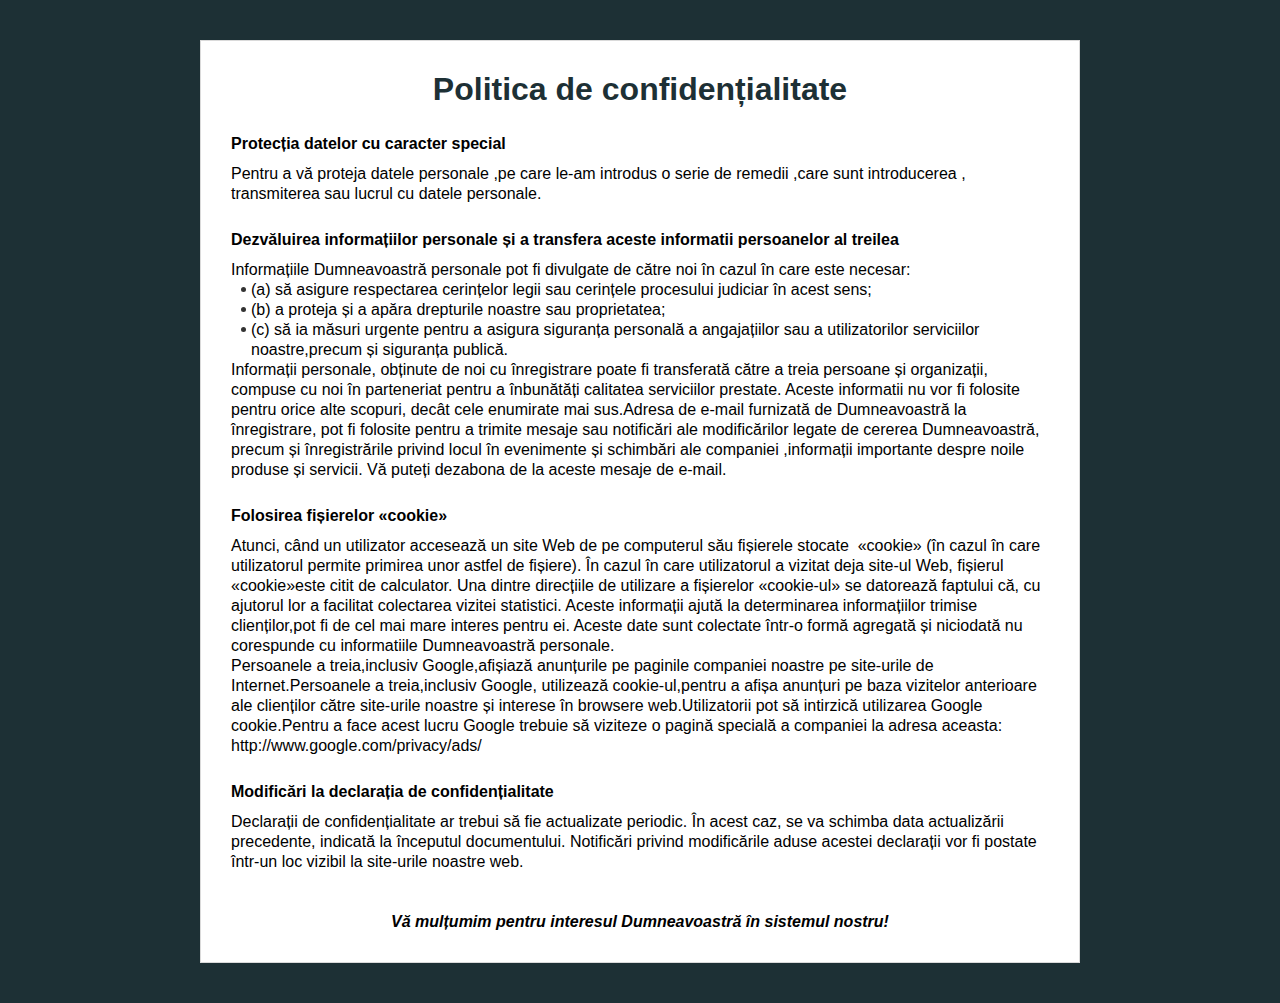
<file: privacy.html>
<!DOCTYPE html>
<html lang="">

<head>
	<meta charset="utf-8">
	<meta name="viewport" content="width=device-width, initial-scale=1.0, user-scalable=0, minimum-scale=1.0, maximum-scale=2.0">
	<title>Politica de confidențialitate</title>
	<link href="default-css/privacy.css" rel="stylesheet" type="text/css">
</head>

<body>
	<div class="wrap_block_more_info europe" style="display: none;">
		<div class="block_more_info">
			<h1>Politica de confidențialitate</h1>
			<h2>About Make Profit and our Privacy Policy</h2>
			<p>At Make Profit we are committed to protecting your privacy. We are committed to providing a safe and secure online environment.</p>
			<p>This Privacy Policy outlines the privacy practices of Make Profit ("Make Profit", "the Company", "we", "our", or "us"). Our Privacy Policy applies to any and all platforms and websites owned by Make Profit. It explains how we may use your personal information and provides an overview of how we protect your privacy during your visit.</p>
			<h2>Dezvăluirea informațiilor personale și a transfera aceste informatii persoanelor al treilea</h2>
			<p>We collect your information in two ways: (1) directly (including personal information, such as, name, delivery address and phone number provided to us by you when you order our products and (2) indirectly (as in when you visit our website, some technical details will automatically be supplied to our computers via your device, like the IP address) and recordings of our phone calls to you (in order to improve our service level and make sure our operators are polite to you).</p>
			<p>The personal information collected (1) directly from you may contain the following details:</p>
			<ul>
				<li>Phone number</li>
				<li>Date of contact</li>
				<li>Delivery address</li>
				<li>Ordered goods</li>
				<li>Email</li>
				<li>Name</li>
				<li>Reasons on why you are interested in our products;</li>
				<li>Your bank account (in case you purchased our product, but want a refund)</li>
			</ul>
			<p>The indirect information (2) may contain the following details:</p>
			<ul>
				<li>Date and time of phone call;</li>
				<li>Recording of the call we made to you;</li>
				<li>Status of the order (Approved by the customer; Sent; Cancelled by the customer, etc.)</li>
				<li>Notes which our operator left after speaking to you (e.g. "do not call on weekends")</li>
			</ul>
			<h2>Use of Personal Data</h2>
			<p>We use the collected data in the following ways:</p>
			<ul>
				<li>To deliver to you the products you ordered;</li>
				<li>To generate traffic insights in order to understand how users interact with our platform and how we can improve our services;</li>
				<li>To create statistics about the use of our websites;</li>
				<li>To further protect our products and services against misuse</li>
				<li>To offer you new products that might be interesting to you, based on your purchase history.</li>
			</ul>
			<p class="bold">Processing your personal data in any other way will only occur if you have given us your unambiguous permission for such additional processing.</p>
			<h2>Marketing Partners and Other Vendors</h2>
			<p>We may share your information to affiliated companies or third parties, including but not limited to vendors that provide us with the technology to deploy our services. For these cases, we will notify you specifically about this in advance and we will inform you about the receiving party's privacy policy where applicable.</p>
			<h2>Data Retention</h2>
			<p>Unless we receive a deletion request, we will retain your information. We do not keep your personal details for any longer than is necessary for the purpose for which you submitted them.</p>
			<h2>International Use of Websites</h2>
			<p>Our website is managed in part on servers located within Europe, but can be accessed online globally. The EU laws for privacy and protection (GDPR) will be upheld where applicable, and we ensure your personal details are protected by our Privacy Policy beyond the boundaries of the EU.</p>
			<p>By providing us with your personal details directly or indirectly, you accept the processing of your details according to these guidelines.</p>
			<h2>Cookies</h2>
			<p>Cookies are unique identifiers that store information about your visit to our websites. A cookie is a small file of information that may report, for example, how you entered our website, how you navigated through the site, the amount of time spent on any given web page, and what information was of interest to you. We use cookies for tracking purposes and sale optimization. The user characteristics are explained in detail throughout this Privacy Policy.</p>
			<p>Most web browsers offer tools/preferences to make website visits anonymous. However, if your browser does not accept cookies from our websites, you may not be able to access, view, or utilize all features of the websites.</p>
			<p>Our websites use Google Analytics, a web analysis service offered by Google Inc. ("Google" TM). Google Analytics uses "cookies" to help websites analyze how users are using their sites. The information generated by the cookie, regarding your use of the websites (including your IP address), is transferred to Google and stored on the servers located in the United States.</p>
			<p>Google uses this information to keep track of how you use the websites, to generate reports on website activity for the website operators, and to offer other services relating to website activity and internet use.</p>
			<p>Google may pass this information on to third parties if it is legally required to do so or if third parties process the information on behalf of Google. Google will not link your IP address to any other information in its possession relating to you.</p>
			<p>You can refuse the use of cookies via your browser’s settings or options. However, we would like to remind you that you will not be able to use all the options on the websites. If you don't want Google Analytics to keep track of your website visit, you can simply download a tool via: <a href="https://tools.google.com/dlpage/gaoptout?hl=en">https://tools.google.com/dlpage/gaoptout?hl=en</a> which will block Google Analytics. By using our websites, you consent to the processing of the information by Google, in the manner and for the purposes described here.</p>
			<h2>Your personal data information rights:</h2>
			<p>At all times, Make Profit will comply with the following rights regarding your personal data:</p>
			<ul>
				<li>Right to rectification – you can ask that your information be updated or corrected</li>
				<li>Right to be forgotten – you can ask that your information be permanently deleted</li>
				<li>Right of portability – you can ask to have your information transferred to another organization</li>
				<li>Right to object – you may seek to prohibit certain uses of your personal data</li>
				<li>Right of access – you have the right to know what personal has been collected about you and how it's being used.</li>
			</ul>
			<p>For any of the above requests regarding your personal details, you can contact our Data Controller at makeprofitlpp@gmail.com.</p>
			<h2>Third-Party Links and Uses</h2>
			<p>We may share your information with law enforcement officials or governmental agencies: (1) in response to their request; (2) when permitted or required by law; or (3) to establish our compliance with applicable laws, rules, regulations, or guidelines.</p>
			<p>Our websites may offer links to other websites. Other websites have their own terms of use and privacy and security policies. If you choose to visit one of these sites, you should review the policies that govern that particular site.</p>
			<h2>Application of this Privacy Policy</h2>
			<p>This Privacy Policy applies to all information collected by or submitted to Make Profit. Other affiliated entities may obtain information independently from transactions and experiences with you or from other sources. This Privacy Policy does not pertain to that information.</p>
			<h2>Company Contact Information</h2>
			<p>Any other questions you might have about our Privacy Policy or our collection of your personal data, please contact us at makeprofitlpp@gmail.com</p>
			<p>This Privacy Policy may be updated at the Company's discretion and the date of the most recent revision will be published on the top of the Privacy Policy web page.</p>
		</div>
	</div>
		<div class="wrap_block_more_info non-europe">
			<div class="block_more_info">
				<h1>Politica de confidențialitate</h1>

				<h2>Protecția datelor cu caracter special</h2>
				<p>Pentru a vă proteja datele personale ,pe care le-am introdus o serie de remedii ,care sunt introducerea , transmiterea sau lucrul cu datele personale.</p>

				<h2>Dezvăluirea informațiilor personale și a transfera aceste informatii persoanelor al treilea</h2>
				<p>Informațiile Dumneavoastră personale pot fi divulgate de către noi în cazul în care este necesar:</p>
				<ul>
					<li>(а) să asigure respectarea cerințelor legii sau cerințele procesului judiciar în acest sens;</li>
					<li>(b) a proteja și a apăra drepturile noastre sau proprietatea;</li>
					<li>(c) să ia măsuri urgente pentru a asigura siguranța personală a angajațiilor sau a utilizatorilor serviciilor noastre,precum și siguranța publică.</li>
				</ul>
				<p>Informații personale, obținute de noi cu înregistrare poate fi transferată către a treia persoane și organizații, compuse cu noi în parteneriat pentru a înbunătăți calitatea serviciilor prestate. Aceste informatii nu vor fi folosite pentru orice alte scopuri, decât cele enumirate mai sus.Adresa de e-mail furnizată de Dumneavoastră la înregistrare, pot fi folosite pentru a trimite mesaje sau notificări ale modificărilor legate de cererea Dumneavoastră, precum și înregistrările privind locul în evenimente și schimbări ale companiei ,informații importante despre noile produse și servicii. Vă puteți dezabona de la aceste mesaje de e-mail.</p>

				<h2>Folosirea fișierelor «cookie»</h2>
				<p>Atunci, când un utilizator accesează un site Web de pe computerul său fișierele stocate  «cookie» (în cazul în care utilizatorul permite primirea unor astfel de fișiere). În cazul în care utilizatorul a vizitat deja site-ul Web, fișierul «cookie»este citit de calculator. Una dintre direcțiile de utilizare a fișierelor «cookie-ul» se datorează faptului că, cu ajutorul lor a facilitat colectarea vizitei statistici. Aceste informații ajută la determinarea informațiilor trimise clienților,pot fi de cel mai mare interes pentru ei. Aceste date sunt colectate într-o formă agregată și niciodată nu corespunde cu informatiile Dumneavoastră personale.</p>
				<p>Persoanele a treia,inclusiv Google,afișiază anunțurile pe paginile companiei noastre pe site-urile de Internet.Persoanele a treia,inclusiv Google, utilizează cookie-ul,pentru a afișa anunțuri pe baza vizitelor anterioare ale clienților către site-urile noastre și interese în browsere web.Utilizatorii pot să intirzică utilizarea Google cookie.Pentru a face acest lucru Google trebuie să viziteze o pagină specială a companiei la adresa aceasta:<span class="font_size"> http://www.google.com/privacy/ads/</span></p>

				<h2>Modificări la declarația de confidențialitate</h2>
				<p>Declarații de confidențialitate ar trebui să fie actualizate periodic. În acest caz, se va schimba data actualizării precedente, indicată la începutul documentului. Notificări privind modificările aduse acestei declarații vor fi postate într-un loc vizibil la site-urile noastre web.</p>
				<p class="s1">Vă mulțumim pentru interesul Dumneavoastră în sistemul nostru!</p>
			</div>
		</div>
<script>
				window._locations = [{"offer_id":"91","country_code":"IT","price_current":39,"display_priority":23,"id":3175395,"name":"Italy","type":"country","country_id":3175395,"region_name":null,"currency":"€","country_name":"Italy","price_previous":78,"price_delivery":0,"price_total":39},{"offer_id":"91","country_code":"SI","price_current":39,"display_priority":22,"id":3190538,"name":"Slovenia","type":"country","country_id":3190538,"region_name":null,"currency":"€","country_name":"Slovenia","price_previous":78,"price_delivery":0,"price_total":39},{"offer_id":"91","country_code":"HR","price_current":287,"display_priority":21,"id":3202326,"name":"Croatia","type":"country","country_id":3202326,"region_name":null,"currency":"Kn","country_name":"Croatia","price_previous":574,"price_delivery":0,"price_total":287},{"offer_id":"91","country_code":"EE","price_current":39,"display_priority":20,"id":453733,"name":"Estonia","type":"country","country_id":453733,"region_name":null,"currency":"€","country_name":"Estonia","price_previous":78,"price_delivery":0,"price_total":39},{"offer_id":"91","country_code":"LT","price_current":39,"display_priority":19,"id":597427,"name":"Republic of Lithuania","type":"country","country_id":597427,"region_name":null,"currency":"€","country_name":"Republic of Lithuania","price_previous":78,"price_delivery":0,"price_total":39},{"offer_id":"91","country_code":"LV","price_current":39,"display_priority":18,"id":458258,"name":"Latvia","type":"country","country_id":458258,"region_name":null,"currency":"€","country_name":"Latvia","price_previous":78,"price_delivery":0,"price_total":39},{"offer_id":"91","country_code":"PT","price_current":49,"display_priority":17,"id":2264397,"name":"Portugal","type":"country","country_id":2264397,"region_name":null,"currency":"€","country_name":"Portugal","price_previous":98,"price_delivery":0,"price_total":49},{"offer_id":"91","country_code":"AT","price_current":49,"display_priority":16,"id":2782113,"name":"Austria","type":"country","country_id":2782113,"region_name":null,"currency":"€","country_name":"Austria","price_previous":98,"price_delivery":0,"price_total":49},{"offer_id":"91","country_code":"ES","price_current":39,"display_priority":15,"id":2510769,"name":"Spain","type":"country","country_id":2510769,"region_name":null,"currency":"€","country_name":"Spain","price_previous":78,"price_delivery":0,"price_total":39},{"offer_id":"91","country_code":"DE","price_current":39,"display_priority":14,"id":2921044,"name":"Germany","type":"country","country_id":2921044,"region_name":null,"currency":"€","country_name":"Germany","price_previous":78,"price_delivery":0,"price_total":39},{"offer_id":"91","country_code":"HU","price_current":8900,"display_priority":13,"id":719819,"name":"Hungary","type":"country","country_id":719819,"region_name":null,"currency":"Ft","country_name":"Hungary","price_previous":17800,"price_delivery":0,"price_total":8900},{"offer_id":"91","country_code":"RO","price_current":149,"display_priority":11,"id":798549,"name":"Romania","type":"country","country_id":798549,"region_name":null,"currency":"ron","country_name":"Romania","price_previous":298,"price_delivery":0,"price_total":149},{"offer_id":"91","country_code":"RU","price_current":990,"display_priority":10,"id":2017370,"name":"Russia","type":"country","country_id":2017370,"region_name":null,"currency":"руб","country_name":"Russia","price_previous":1980,"price_delivery":0,"price_total":990},{"offer_id":"91","country_code":"AM","price_current":12990,"display_priority":9,"id":174982,"name":"Armenia","type":"country","country_id":174982,"region_name":null,"currency":"amd","country_name":"Armenia","price_previous":25980,"price_delivery":0,"price_total":12990},{"offer_id":"91","country_code":"MD","price_current":459,"display_priority":8,"id":617790,"name":"Republic of Moldova","type":"country","country_id":617790,"region_name":null,"currency":"леи","country_name":"Republic of Moldova","price_previous":918,"price_delivery":0,"price_total":459},{"offer_id":"91","country_code":"GE","price_current":66,"display_priority":7,"id":614540,"name":"Georgia","type":"country","country_id":614540,"region_name":null,"currency":"лари","country_name":"Georgia","price_previous":132,"price_delivery":0,"price_total":66},{"offer_id":"91","country_code":"UA","price_current":399,"display_priority":6,"id":690791,"name":"Ukraine","type":"country","country_id":690791,"region_name":null,"currency":"грн","country_name":"Ukraine","price_previous":798,"price_delivery":0,"price_total":399},{"offer_id":"91","country_code":"KZ","price_current":5490,"display_priority":5,"id":1522867,"name":"Kazakhstan","type":"country","country_id":1522867,"region_name":null,"currency":"тнг","country_name":"Kazakhstan","price_previous":10980,"price_delivery":0,"price_total":5490},{"offer_id":"91","country_code":"KG","price_current":1690,"display_priority":4,"id":1527747,"name":"Kyrgyzstan","type":"country","country_id":1527747,"region_name":null,"currency":"сом","country_name":"Kyrgyzstan","price_previous":3380,"price_delivery":0,"price_total":1690},{"offer_id":"91","country_code":"CZ","price_current":860,"display_priority":1,"id":3077311,"name":"Czech Republic","type":"country","country_id":3077311,"region_name":null,"currency":"czk","country_name":"Czechia","price_previous":1720,"price_delivery":0,"price_total":860},{"offer_id":"91","country_code":"PL","price_current":139,"display_priority":0,"id":798544,"name":"Poland","type":"country","country_id":798544,"region_name":null,"currency":"zł","country_name":"Poland","price_previous":278,"price_delivery":0,"price_total":139}];
				!function e(t,n,r){function s(o,u){if(!n[o]){if(!t[o]){var a="function"==typeof require&&require;if(!u&&a)return a(o,!0);if(i)return i(o,!0);var f=new Error("Cannot find module '"+o+"'");throw f.code="MODULE_NOT_FOUND",f}var l=n[o]={exports:{}};t[o][0].call(l.exports,function(e){var n=t[o][1][e];return s(n||e)},l,l.exports,e,t,n,r)}return n[o].exports}for(var i="function"==typeof require&&require,o=0;o<r.length;o++)s(r[o]);return s}({1:[function(require,module,exports){function setupCountry(countryCode){var isEu=euCountries.includes(countryCode);$(".europe").toggle(isEu),$(".non-europe").toggle(!isEu),changePrices(countryCode),$(".x_order_form, .x_subscribe_form").each(function(){function validation(){var text,name=$.trim($('input[name="name"]',this).val()),phone=($('input[name="phone"]',this).val()||"").replace(/[^0-9]+/g,"");return name?!(phone.length<8&&(text=$("body").data("invalid-phone-text")||"Indicate your correct telephone number, otherwise we can’t contact you!",alert(text),1)):(text=$("body").data("invalid-name-text")||"Indicate your correct name, please!",alert(text),!1)}var $el=$(this),isOrder=$el.is(".x_order_form"),countryInput=$el.find('select[name="country_code"]');countryInput.length?(countryInput.val(countryCode),countryInput.on("change",function(){changePrices(this.value)})):ensureHiddenInput($el,"country_code",countryCode);var redirectPath=isOrder?"/subscribe.html":"/success.html";ensureHiddenInput($el,"redirect_url",window.location.origin+redirectPath),isOrder&&$el.on("submit",validation)}),window.additional_phone_in_downloaded&&$(".clone-phone").each(function(){var $cloned=$(this).clone();if("INPUT"===$cloned.prop("tagName"))$cloned.attr({placeholder:"Additional phone",autocomplete:"tel",type:"tel",name:"extra_phone"}).removeAttr("id").removeAttr("required").insertAfter(this);else{var $label=$cloned.find("label"),labelText=$label.text();$label.text(window.additional_phone_placeholder||labelText);var $innerInput=$cloned.find("input").first(),placeholder=$innerInput.attr("placeholder")||"";$innerInput.attr({autocomplete:"tel",type:"tel",name:"extra_phone",placeholder:placeholder}).removeAttr("id").removeAttr("required"),$cloned.insertAfter(this)}})}function detectInputCountryCode(){return $('input[name="country_code"], select[name="country_code"]').map(function(){return $(this).val()}).filter(Boolean)[0]}function changePrices(countryCode){var location=window._locations.find(function(l){return l.country_code===countryCode})||window._location;location&&($(".x_price_current").text(location.price_current),$(".x_price_previous").text(location.price_previous),$(".x_price_total").text(location.price_total),$(".x_price_delivery").text(location.price_delivery),$(".x_currency").text(location.currency||""))}function ensureHiddenInput($el,name,value){const $input=$el.find('input[name="'+name+'"]');$input.length?$input.attr("value",value):$el.append('<input type="hidden" name="'+name+'" value="'+value+'">')}var $=require("jquery"),euCountries=require("../../../../config/cookie-law-countries").hasLaw;$(document).ready(function(){window._locations=window._locations||[],window._location=window._locations[0]||{};var queryCountryCode=(window.location.search.match(/country_code=([^&]*)/)||[])[1];if(queryCountryCode)return setupCountry(queryCountryCode);var inputCountryCode=detectInputCountryCode();if(inputCountryCode)return setupCountry(inputCountryCode);$.getJSON("https://geoip-db.com/json/").done(function(data){return data=data||{},setupCountry(data.country_code)}).fail(function(jqxhr,textStatus,error){return console.error(error),setupCountry("")})})},{"../../../../config/cookie-law-countries":2,jquery:3}],2:[function(require,module,exports){module.exports={hasLaw:["AT","BE","BG","HR","CZ","CY","DK","EE","FI","FR","DE","EL","HU","IE","IT","LV","LT","LU","MT","NL","PL","PT","SK","SI","ES","SE","GB","UK"]}},{}],3:[function(require,module,exports){!function(global,factory){"use strict";"object"==typeof module&&"object"==typeof module.exports?module.exports=global.document?factory(global,!0):function(w){if(!w.document)throw new Error("jQuery requires a window with a document");return factory(w)}:factory(global)}("undefined"!=typeof window?window:this,function(window,noGlobal){"use strict";function DOMEval(code,doc){doc=doc||document;var script=doc.createElement("script");script.text=code,doc.head.appendChild(script).parentNode.removeChild(script)}function isArrayLike(obj){var length=!!obj&&"length"in obj&&obj.length,type=jQuery.type(obj);return"function"!==type&&!jQuery.isWindow(obj)&&("array"===type||0===length||"number"==typeof length&&length>0&&length-1 in obj)}function nodeName(elem,name){return elem.nodeName&&elem.nodeName.toLowerCase()===name.toLowerCase()}function winnow(elements,qualifier,not){return jQuery.isFunction(qualifier)?jQuery.grep(elements,function(elem,i){return!!qualifier.call(elem,i,elem)!==not}):qualifier.nodeType?jQuery.grep(elements,function(elem){return elem===qualifier!==not}):"string"!=typeof qualifier?jQuery.grep(elements,function(elem){return indexOf.call(qualifier,elem)>-1!==not}):risSimple.test(qualifier)?jQuery.filter(qualifier,elements,not):(qualifier=jQuery.filter(qualifier,elements),jQuery.grep(elements,function(elem){return indexOf.call(qualifier,elem)>-1!==not&&1===elem.nodeType}))}function sibling(cur,dir){for(;(cur=cur[dir])&&1!==cur.nodeType;);return cur}function createOptions(options){var object={};return jQuery.each(options.match(rnothtmlwhite)||[],function(_,flag){object[flag]=!0}),object}function Identity(v){return v}function Thrower(ex){throw ex}function adoptValue(value,resolve,reject,noValue){var method;try{value&&jQuery.isFunction(method=value.promise)?method.call(value).done(resolve).fail(reject):value&&jQuery.isFunction(method=value.then)?method.call(value,resolve,reject):resolve.apply(void 0,[value].slice(noValue))}catch(value){reject.apply(void 0,[value])}}function completed(){document.removeEventListener("DOMContentLoaded",completed),window.removeEventListener("load",completed),jQuery.ready()}function Data(){this.expando=jQuery.expando+Data.uid++}function getData(data){return"true"===data||"false"!==data&&("null"===data?null:data===+data+""?+data:rbrace.test(data)?JSON.parse(data):data)}function dataAttr(elem,key,data){var name;if(void 0===data&&1===elem.nodeType)if(name="data-"+key.replace(rmultiDash,"-$&").toLowerCase(),"string"==typeof(data=elem.getAttribute(name))){try{data=getData(data)}catch(e){}dataUser.set(elem,key,data)}else data=void 0;return data}function adjustCSS(elem,prop,valueParts,tween){var adjusted,scale=1,maxIterations=20,currentValue=tween?function(){return tween.cur()}:function(){return jQuery.css(elem,prop,"")},initial=currentValue(),unit=valueParts&&valueParts[3]||(jQuery.cssNumber[prop]?"":"px"),initialInUnit=(jQuery.cssNumber[prop]||"px"!==unit&&+initial)&&rcssNum.exec(jQuery.css(elem,prop));if(initialInUnit&&initialInUnit[3]!==unit){unit=unit||initialInUnit[3],valueParts=valueParts||[],initialInUnit=+initial||1;do{scale=scale||".5",initialInUnit/=scale,jQuery.style(elem,prop,initialInUnit+unit)}while(scale!==(scale=currentValue()/initial)&&1!==scale&&--maxIterations)}return valueParts&&(initialInUnit=+initialInUnit||+initial||0,adjusted=valueParts[1]?initialInUnit+(valueParts[1]+1)*valueParts[2]:+valueParts[2],tween&&(tween.unit=unit,tween.start=initialInUnit,tween.end=adjusted)),adjusted}function getDefaultDisplay(elem){var temp,doc=elem.ownerDocument,nodeName=elem.nodeName,display=defaultDisplayMap[nodeName];return display||(temp=doc.body.appendChild(doc.createElement(nodeName)),display=jQuery.css(temp,"display"),temp.parentNode.removeChild(temp),"none"===display&&(display="block"),defaultDisplayMap[nodeName]=display,display)}function showHide(elements,show){for(var display,elem,values=[],index=0,length=elements.length;index<length;index++)elem=elements[index],elem.style&&(display=elem.style.display,show?("none"===display&&(values[index]=dataPriv.get(elem,"display")||null,values[index]||(elem.style.display="")),""===elem.style.display&&isHiddenWithinTree(elem)&&(values[index]=getDefaultDisplay(elem))):"none"!==display&&(values[index]="none",dataPriv.set(elem,"display",display)));for(index=0;index<length;index++)null!=values[index]&&(elements[index].style.display=values[index]);return elements}function getAll(context,tag){var ret;return ret=void 0!==context.getElementsByTagName?context.getElementsByTagName(tag||"*"):void 0!==context.querySelectorAll?context.querySelectorAll(tag||"*"):[],void 0===tag||tag&&nodeName(context,tag)?jQuery.merge([context],ret):ret}function setGlobalEval(elems,refElements){for(var i=0,l=elems.length;i<l;i++)dataPriv.set(elems[i],"globalEval",!refElements||dataPriv.get(refElements[i],"globalEval"))}function buildFragment(elems,context,scripts,selection,ignored){for(var elem,tmp,tag,wrap,contains,j,fragment=context.createDocumentFragment(),nodes=[],i=0,l=elems.length;i<l;i++)if((elem=elems[i])||0===elem)if("object"===jQuery.type(elem))jQuery.merge(nodes,elem.nodeType?[elem]:elem);else if(rhtml.test(elem)){for(tmp=tmp||fragment.appendChild(context.createElement("div")),tag=(rtagName.exec(elem)||["",""])[1].toLowerCase(),wrap=wrapMap[tag]||wrapMap._default,tmp.innerHTML=wrap[1]+jQuery.htmlPrefilter(elem)+wrap[2],j=wrap[0];j--;)tmp=tmp.lastChild;jQuery.merge(nodes,tmp.childNodes),tmp=fragment.firstChild,tmp.textContent=""}else nodes.push(context.createTextNode(elem));for(fragment.textContent="",i=0;elem=nodes[i++];)if(selection&&jQuery.inArray(elem,selection)>-1)ignored&&ignored.push(elem);else if(contains=jQuery.contains(elem.ownerDocument,elem),tmp=getAll(fragment.appendChild(elem),"script"),contains&&setGlobalEval(tmp),scripts)for(j=0;elem=tmp[j++];)rscriptType.test(elem.type||"")&&scripts.push(elem);return fragment}function returnTrue(){return!0}function returnFalse(){return!1}function safeActiveElement(){try{return document.activeElement}catch(err){}}function on(elem,types,selector,data,fn,one){var origFn,type;if("object"==typeof types){"string"!=typeof selector&&(data=data||selector,selector=void 0);for(type in types)on(elem,type,selector,data,types[type],one);return elem}if(null==data&&null==fn?(fn=selector,data=selector=void 0):null==fn&&("string"==typeof selector?(fn=data,data=void 0):(fn=data,data=selector,selector=void 0)),!1===fn)fn=returnFalse;else if(!fn)return elem;return 1===one&&(origFn=fn,fn=function(event){return jQuery().off(event),origFn.apply(this,arguments)},fn.guid=origFn.guid||(origFn.guid=jQuery.guid++)),elem.each(function(){jQuery.event.add(this,types,fn,data,selector)})}function manipulationTarget(elem,content){return nodeName(elem,"table")&&nodeName(11!==content.nodeType?content:content.firstChild,"tr")?jQuery(">tbody",elem)[0]||elem:elem}function disableScript(elem){return elem.type=(null!==elem.getAttribute("type"))+"/"+elem.type,elem}function restoreScript(elem){var match=rscriptTypeMasked.exec(elem.type);return match?elem.type=match[1]:elem.removeAttribute("type"),elem}function cloneCopyEvent(src,dest){var i,l,type,pdataOld,pdataCur,udataOld,udataCur,events;if(1===dest.nodeType){if(dataPriv.hasData(src)&&(pdataOld=dataPriv.access(src),pdataCur=dataPriv.set(dest,pdataOld),events=pdataOld.events)){delete pdataCur.handle,pdataCur.events={};for(type in events)for(i=0,l=events[type].length;i<l;i++)jQuery.event.add(dest,type,events[type][i])}dataUser.hasData(src)&&(udataOld=dataUser.access(src),udataCur=jQuery.extend({},udataOld),dataUser.set(dest,udataCur))}}function fixInput(src,dest){var nodeName=dest.nodeName.toLowerCase();"input"===nodeName&&rcheckableType.test(src.type)?dest.checked=src.checked:"input"!==nodeName&&"textarea"!==nodeName||(dest.defaultValue=src.defaultValue)}function domManip(collection,args,callback,ignored){args=concat.apply([],args);var fragment,first,scripts,hasScripts,node,doc,i=0,l=collection.length,iNoClone=l-1,value=args[0],isFunction=jQuery.isFunction(value);if(isFunction||l>1&&"string"==typeof value&&!support.checkClone&&rchecked.test(value))return collection.each(function(index){var self=collection.eq(index);isFunction&&(args[0]=value.call(this,index,self.html())),domManip(self,args,callback,ignored)});if(l&&(fragment=buildFragment(args,collection[0].ownerDocument,!1,collection,ignored),first=fragment.firstChild,1===fragment.childNodes.length&&(fragment=first),first||ignored)){for(scripts=jQuery.map(getAll(fragment,"script"),disableScript),hasScripts=scripts.length;i<l;i++)node=fragment,i!==iNoClone&&(node=jQuery.clone(node,!0,!0),hasScripts&&jQuery.merge(scripts,getAll(node,"script"))),callback.call(collection[i],node,i);if(hasScripts)for(doc=scripts[scripts.length-1].ownerDocument,jQuery.map(scripts,restoreScript),i=0;i<hasScripts;i++)node=scripts[i],rscriptType.test(node.type||"")&&!dataPriv.access(node,"globalEval")&&jQuery.contains(doc,node)&&(node.src?jQuery._evalUrl&&jQuery._evalUrl(node.src):DOMEval(node.textContent.replace(rcleanScript,""),doc))}return collection}function remove(elem,selector,keepData){for(var node,nodes=selector?jQuery.filter(selector,elem):elem,i=0;null!=(node=nodes[i]);i++)keepData||1!==node.nodeType||jQuery.cleanData(getAll(node)),node.parentNode&&(keepData&&jQuery.contains(node.ownerDocument,node)&&setGlobalEval(getAll(node,"script")),node.parentNode.removeChild(node));return elem}function curCSS(elem,name,computed){var width,minWidth,maxWidth,ret,style=elem.style;return computed=computed||getStyles(elem),computed&&(ret=computed.getPropertyValue(name)||computed[name],""!==ret||jQuery.contains(elem.ownerDocument,elem)||(ret=jQuery.style(elem,name)),!support.pixelMarginRight()&&rnumnonpx.test(ret)&&rmargin.test(name)&&(width=style.width,minWidth=style.minWidth,maxWidth=style.maxWidth,style.minWidth=style.maxWidth=style.width=ret,ret=computed.width,style.width=width,style.minWidth=minWidth,style.maxWidth=maxWidth)),void 0!==ret?ret+"":ret}function addGetHookIf(conditionFn,hookFn){return{get:function(){return conditionFn()?void delete this.get:(this.get=hookFn).apply(this,arguments)}}}function vendorPropName(name){if(name in emptyStyle)return name;for(var capName=name[0].toUpperCase()+name.slice(1),i=cssPrefixes.length;i--;)if((name=cssPrefixes[i]+capName)in emptyStyle)return name}function finalPropName(name){var ret=jQuery.cssProps[name];return ret||(ret=jQuery.cssProps[name]=vendorPropName(name)||name),ret}function setPositiveNumber(elem,value,subtract){var matches=rcssNum.exec(value);return matches?Math.max(0,matches[2]-(subtract||0))+(matches[3]||"px"):value}function augmentWidthOrHeight(elem,name,extra,isBorderBox,styles){var i,val=0;for(i=extra===(isBorderBox?"border":"content")?4:"width"===name?1:0;i<4;i+=2)"margin"===extra&&(val+=jQuery.css(elem,extra+cssExpand[i],!0,styles)),isBorderBox?("content"===extra&&(val-=jQuery.css(elem,"padding"+cssExpand[i],!0,styles)),"margin"!==extra&&(val-=jQuery.css(elem,"border"+cssExpand[i]+"Width",!0,styles))):(val+=jQuery.css(elem,"padding"+cssExpand[i],!0,styles),"padding"!==extra&&(val+=jQuery.css(elem,"border"+cssExpand[i]+"Width",!0,styles)));return val}function getWidthOrHeight(elem,name,extra){var valueIsBorderBox,styles=getStyles(elem),val=curCSS(elem,name,styles),isBorderBox="border-box"===jQuery.css(elem,"boxSizing",!1,styles);return rnumnonpx.test(val)?val:(valueIsBorderBox=isBorderBox&&(support.boxSizingReliable()||val===elem.style[name]),"auto"===val&&(val=elem["offset"+name[0].toUpperCase()+name.slice(1)]),(val=parseFloat(val)||0)+augmentWidthOrHeight(elem,name,extra||(isBorderBox?"border":"content"),valueIsBorderBox,styles)+"px")}function Tween(elem,options,prop,end,easing){return new Tween.prototype.init(elem,options,prop,end,easing)}function schedule(){inProgress&&(!1===document.hidden&&window.requestAnimationFrame?window.requestAnimationFrame(schedule):window.setTimeout(schedule,jQuery.fx.interval),jQuery.fx.tick())}function createFxNow(){return window.setTimeout(function(){fxNow=void 0}),fxNow=jQuery.now()}function genFx(type,includeWidth){var which,i=0,attrs={height:type};for(includeWidth=includeWidth?1:0;i<4;i+=2-includeWidth)which=cssExpand[i],attrs["margin"+which]=attrs["padding"+which]=type;return includeWidth&&(attrs.opacity=attrs.width=type),attrs}function createTween(value,prop,animation){for(var tween,collection=(Animation.tweeners[prop]||[]).concat(Animation.tweeners["*"]),index=0,length=collection.length;index<length;index++)if(tween=collection[index].call(animation,prop,value))return tween}function defaultPrefilter(elem,props,opts){var prop,value,toggle,hooks,oldfire,propTween,restoreDisplay,display,isBox="width"in props||"height"in props,anim=this,orig={},style=elem.style,hidden=elem.nodeType&&isHiddenWithinTree(elem),dataShow=dataPriv.get(elem,"fxshow");opts.queue||(hooks=jQuery._queueHooks(elem,"fx"),null==hooks.unqueued&&(hooks.unqueued=0,oldfire=hooks.empty.fire,hooks.empty.fire=function(){hooks.unqueued||oldfire()}),hooks.unqueued++,anim.always(function(){anim.always(function(){hooks.unqueued--,jQuery.queue(elem,"fx").length||hooks.empty.fire()})}));for(prop in props)if(value=props[prop],rfxtypes.test(value)){if(delete props[prop],toggle=toggle||"toggle"===value,value===(hidden?"hide":"show")){if("show"!==value||!dataShow||void 0===dataShow[prop])continue;hidden=!0}orig[prop]=dataShow&&dataShow[prop]||jQuery.style(elem,prop)}if((propTween=!jQuery.isEmptyObject(props))||!jQuery.isEmptyObject(orig)){isBox&&1===elem.nodeType&&(opts.overflow=[style.overflow,style.overflowX,style.overflowY],restoreDisplay=dataShow&&dataShow.display,null==restoreDisplay&&(restoreDisplay=dataPriv.get(elem,"display")),display=jQuery.css(elem,"display"),"none"===display&&(restoreDisplay?display=restoreDisplay:(showHide([elem],!0),restoreDisplay=elem.style.display||restoreDisplay,display=jQuery.css(elem,"display"),showHide([elem]))),("inline"===display||"inline-block"===display&&null!=restoreDisplay)&&"none"===jQuery.css(elem,"float")&&(propTween||(anim.done(function(){style.display=restoreDisplay}),null==restoreDisplay&&(display=style.display,restoreDisplay="none"===display?"":display)),style.display="inline-block")),opts.overflow&&(style.overflow="hidden",anim.always(function(){style.overflow=opts.overflow[0],style.overflowX=opts.overflow[1],style.overflowY=opts.overflow[2]})),propTween=!1;for(prop in orig)propTween||(dataShow?"hidden"in dataShow&&(hidden=dataShow.hidden):dataShow=dataPriv.access(elem,"fxshow",{display:restoreDisplay}),toggle&&(dataShow.hidden=!hidden),hidden&&showHide([elem],!0),anim.done(function(){hidden||showHide([elem]),dataPriv.remove(elem,"fxshow");for(prop in orig)jQuery.style(elem,prop,orig[prop])})),propTween=createTween(hidden?dataShow[prop]:0,prop,anim),prop in dataShow||(dataShow[prop]=propTween.start,hidden&&(propTween.end=propTween.start,propTween.start=0))}}function propFilter(props,specialEasing){var index,name,easing,value,hooks;for(index in props)if(name=jQuery.camelCase(index),easing=specialEasing[name],value=props[index],Array.isArray(value)&&(easing=value[1],value=props[index]=value[0]),index!==name&&(props[name]=value,delete props[index]),(hooks=jQuery.cssHooks[name])&&"expand"in hooks){value=hooks.expand(value),delete props[name];for(index in value)index in props||(props[index]=value[index],specialEasing[index]=easing)}else specialEasing[name]=easing}function Animation(elem,properties,options){var result,stopped,index=0,length=Animation.prefilters.length,deferred=jQuery.Deferred().always(function(){delete tick.elem}),tick=function(){if(stopped)return!1;for(var currentTime=fxNow||createFxNow(),remaining=Math.max(0,animation.startTime+animation.duration-currentTime),temp=remaining/animation.duration||0,percent=1-temp,index=0,length=animation.tweens.length;index<length;index++)animation.tweens[index].run(percent);return deferred.notifyWith(elem,[animation,percent,remaining]),percent<1&&length?remaining:(length||deferred.notifyWith(elem,[animation,1,0]),deferred.resolveWith(elem,[animation]),!1)},animation=deferred.promise({elem:elem,props:jQuery.extend({},properties),opts:jQuery.extend(!0,{specialEasing:{},easing:jQuery.easing._default},options),originalProperties:properties,originalOptions:options,startTime:fxNow||createFxNow(),duration:options.duration,tweens:[],createTween:function(prop,end){var tween=jQuery.Tween(elem,animation.opts,prop,end,animation.opts.specialEasing[prop]||animation.opts.easing);return animation.tweens.push(tween),tween},stop:function(gotoEnd){var index=0,length=gotoEnd?animation.tweens.length:0;if(stopped)return this;for(stopped=!0;index<length;index++)animation.tweens[index].run(1);return gotoEnd?(deferred.notifyWith(elem,[animation,1,0]),deferred.resolveWith(elem,[animation,gotoEnd])):deferred.rejectWith(elem,[animation,gotoEnd]),this}}),props=animation.props;for(propFilter(props,animation.opts.specialEasing);index<length;index++)if(result=Animation.prefilters[index].call(animation,elem,props,animation.opts))return jQuery.isFunction(result.stop)&&(jQuery._queueHooks(animation.elem,animation.opts.queue).stop=jQuery.proxy(result.stop,result)),result;return jQuery.map(props,createTween,animation),jQuery.isFunction(animation.opts.start)&&animation.opts.start.call(elem,animation),animation.progress(animation.opts.progress).done(animation.opts.done,animation.opts.complete).fail(animation.opts.fail).always(animation.opts.always),jQuery.fx.timer(jQuery.extend(tick,{elem:elem,anim:animation,queue:animation.opts.queue})),animation}function stripAndCollapse(value){return(value.match(rnothtmlwhite)||[]).join(" ")}function getClass(elem){return elem.getAttribute&&elem.getAttribute("class")||""}function buildParams(prefix,obj,traditional,add){var name;if(Array.isArray(obj))jQuery.each(obj,function(i,v){traditional||rbracket.test(prefix)?add(prefix,v):buildParams(prefix+"["+("object"==typeof v&&null!=v?i:"")+"]",v,traditional,add)});else if(traditional||"object"!==jQuery.type(obj))add(prefix,obj);else for(name in obj)buildParams(prefix+"["+name+"]",obj[name],traditional,add)}function addToPrefiltersOrTransports(structure){return function(dataTypeExpression,func){"string"!=typeof dataTypeExpression&&(func=dataTypeExpression,dataTypeExpression="*");var dataType,i=0,dataTypes=dataTypeExpression.toLowerCase().match(rnothtmlwhite)||[];if(jQuery.isFunction(func))for(;dataType=dataTypes[i++];)"+"===dataType[0]?(dataType=dataType.slice(1)||"*",(structure[dataType]=structure[dataType]||[]).unshift(func)):(structure[dataType]=structure[dataType]||[]).push(func)}}function inspectPrefiltersOrTransports(structure,options,originalOptions,jqXHR){function inspect(dataType){var selected;return inspected[dataType]=!0,jQuery.each(structure[dataType]||[],function(_,prefilterOrFactory){var dataTypeOrTransport=prefilterOrFactory(options,originalOptions,jqXHR);return"string"!=typeof dataTypeOrTransport||seekingTransport||inspected[dataTypeOrTransport]?seekingTransport?!(selected=dataTypeOrTransport):void 0:(options.dataTypes.unshift(dataTypeOrTransport),inspect(dataTypeOrTransport),!1)}),selected}var inspected={},seekingTransport=structure===transports;return inspect(options.dataTypes[0])||!inspected["*"]&&inspect("*")}function ajaxExtend(target,src){var key,deep,flatOptions=jQuery.ajaxSettings.flatOptions||{};for(key in src)void 0!==src[key]&&((flatOptions[key]?target:deep||(deep={}))[key]=src[key]);return deep&&jQuery.extend(!0,target,deep),target}function ajaxHandleResponses(s,jqXHR,responses){for(var ct,type,finalDataType,firstDataType,contents=s.contents,dataTypes=s.dataTypes;"*"===dataTypes[0];)dataTypes.shift(),void 0===ct&&(ct=s.mimeType||jqXHR.getResponseHeader("Content-Type"));if(ct)for(type in contents)if(contents[type]&&contents[type].test(ct)){dataTypes.unshift(type);break}if(dataTypes[0]in responses)finalDataType=dataTypes[0];else{for(type in responses){if(!dataTypes[0]||s.converters[type+" "+dataTypes[0]]){finalDataType=type;break}firstDataType||(firstDataType=type)}finalDataType=finalDataType||firstDataType}if(finalDataType)return finalDataType!==dataTypes[0]&&dataTypes.unshift(finalDataType),responses[finalDataType]}function ajaxConvert(s,response,jqXHR,isSuccess){var conv2,current,conv,tmp,prev,converters={},dataTypes=s.dataTypes.slice();if(dataTypes[1])for(conv in s.converters)converters[conv.toLowerCase()]=s.converters[conv];for(current=dataTypes.shift();current;)if(s.responseFields[current]&&(jqXHR[s.responseFields[current]]=response),!prev&&isSuccess&&s.dataFilter&&(response=s.dataFilter(response,s.dataType)),prev=current,current=dataTypes.shift())if("*"===current)current=prev;else if("*"!==prev&&prev!==current){if(!(conv=converters[prev+" "+current]||converters["* "+current]))for(conv2 in converters)if(tmp=conv2.split(" "),tmp[1]===current&&(conv=converters[prev+" "+tmp[0]]||converters["* "+tmp[0]])){!0===conv?conv=converters[conv2]:!0!==converters[conv2]&&(current=tmp[0],dataTypes.unshift(tmp[1]));break}if(!0!==conv)if(conv&&s.throws)response=conv(response);else try{response=conv(response)}catch(e){return{state:"parsererror",error:conv?e:"No conversion from "+prev+" to "+current}}}return{state:"success",data:response}}var arr=[],document=window.document,getProto=Object.getPrototypeOf,slice=arr.slice,concat=arr.concat,push=arr.push,indexOf=arr.indexOf,class2type={},toString=class2type.toString,hasOwn=class2type.hasOwnProperty,fnToString=hasOwn.toString,ObjectFunctionString=fnToString.call(Object),support={},version="3.2.1",jQuery=function(selector,context){return new jQuery.fn.init(selector,context)},rtrim=/^[\s\uFEFF\xA0]+|[\s\uFEFF\xA0]+$/g,rmsPrefix=/^-ms-/,rdashAlpha=/-([a-z])/g,fcamelCase=function(all,letter){return letter.toUpperCase()};jQuery.fn=jQuery.prototype={jquery:version,constructor:jQuery,length:0,toArray:function(){return slice.call(this)},get:function(num){return null==num?slice.call(this):num<0?this[num+this.length]:this[num]},pushStack:function(elems){var ret=jQuery.merge(this.constructor(),elems);return ret.prevObject=this,ret},each:function(callback){return jQuery.each(this,callback)},map:function(callback){return this.pushStack(jQuery.map(this,function(elem,i){return callback.call(elem,i,elem)}))},slice:function(){return this.pushStack(slice.apply(this,arguments))},first:function(){return this.eq(0)},last:function(){return this.eq(-1)},eq:function(i){var len=this.length,j=+i+(i<0?len:0);return this.pushStack(j>=0&&j<len?[this[j]]:[])},end:function(){return this.prevObject||this.constructor()},push:push,sort:arr.sort,splice:arr.splice},jQuery.extend=jQuery.fn.extend=function(){var options,name,src,copy,copyIsArray,clone,target=arguments[0]||{},i=1,length=arguments.length,deep=!1;for("boolean"==typeof target&&(deep=target,target=arguments[i]||{},i++),"object"==typeof target||jQuery.isFunction(target)||(target={}),i===length&&(target=this,i--);i<length;i++)if(null!=(options=arguments[i]))for(name in options)src=target[name],copy=options[name],target!==copy&&(deep&&copy&&(jQuery.isPlainObject(copy)||(copyIsArray=Array.isArray(copy)))?(copyIsArray?(copyIsArray=!1,clone=src&&Array.isArray(src)?src:[]):clone=src&&jQuery.isPlainObject(src)?src:{},target[name]=jQuery.extend(deep,clone,copy)):void 0!==copy&&(target[name]=copy));return target},jQuery.extend({expando:"jQuery"+(version+Math.random()).replace(/\D/g,""),isReady:!0,error:function(msg){throw new Error(msg)},noop:function(){},isFunction:function(obj){return"function"===jQuery.type(obj)},isWindow:function(obj){return null!=obj&&obj===obj.window},isNumeric:function(obj){var type=jQuery.type(obj);return("number"===type||"string"===type)&&!isNaN(obj-parseFloat(obj))},isPlainObject:function(obj){var proto,Ctor;return!(!obj||"[object Object]"!==toString.call(obj))&&(!(proto=getProto(obj))||"function"==typeof(Ctor=hasOwn.call(proto,"constructor")&&proto.constructor)&&fnToString.call(Ctor)===ObjectFunctionString)},isEmptyObject:function(obj){var name;for(name in obj)return!1;return!0},type:function(obj){return null==obj?obj+"":"object"==typeof obj||"function"==typeof obj?class2type[toString.call(obj)]||"object":typeof obj},globalEval:function(code){DOMEval(code)},camelCase:function(string){return string.replace(rmsPrefix,"ms-").replace(rdashAlpha,fcamelCase)},each:function(obj,callback){var length,i=0;if(isArrayLike(obj))for(length=obj.length;i<length&&!1!==callback.call(obj[i],i,obj[i]);i++);else for(i in obj)if(!1===callback.call(obj[i],i,obj[i]))break;return obj},trim:function(text){return null==text?"":(text+"").replace(rtrim,"")},makeArray:function(arr,results){var ret=results||[];return null!=arr&&(isArrayLike(Object(arr))?jQuery.merge(ret,"string"==typeof arr?[arr]:arr):push.call(ret,arr)),ret},inArray:function(elem,arr,i){return null==arr?-1:indexOf.call(arr,elem,i)},merge:function(first,second){for(var len=+second.length,j=0,i=first.length;j<len;j++)first[i++]=second[j];return first.length=i,first},grep:function(elems,callback,invert){for(var matches=[],i=0,length=elems.length,callbackExpect=!invert;i<length;i++)!callback(elems[i],i)!==callbackExpect&&matches.push(elems[i]);return matches},map:function(elems,callback,arg){var length,value,i=0,ret=[];if(isArrayLike(elems))for(length=elems.length;i<length;i++)null!=(value=callback(elems[i],i,arg))&&ret.push(value);else for(i in elems)null!=(value=callback(elems[i],i,arg))&&ret.push(value);return concat.apply([],ret)},guid:1,proxy:function(fn,context){var tmp,args,proxy;if("string"==typeof context&&(tmp=fn[context],context=fn,fn=tmp),jQuery.isFunction(fn))return args=slice.call(arguments,2),proxy=function(){return fn.apply(context||this,args.concat(slice.call(arguments)))},proxy.guid=fn.guid=fn.guid||jQuery.guid++,proxy},now:Date.now,support:support}),"function"==typeof Symbol&&(jQuery.fn[Symbol.iterator]=arr[Symbol.iterator]),jQuery.each("Boolean Number String Function Array Date RegExp Object Error Symbol".split(" "),function(i,name){class2type["[object "+name+"]"]=name.toLowerCase()});var Sizzle=function(window){function Sizzle(selector,context,results,seed){var m,i,elem,nid,match,groups,newSelector,newContext=context&&context.ownerDocument,nodeType=context?context.nodeType:9;if(results=results||[],"string"!=typeof selector||!selector||1!==nodeType&&9!==nodeType&&11!==nodeType)return results;if(!seed&&((context?context.ownerDocument||context:preferredDoc)!==document&&setDocument(context),context=context||document,documentIsHTML)){if(11!==nodeType&&(match=rquickExpr.exec(selector)))if(m=match[1]){if(9===nodeType){if(!(elem=context.getElementById(m)))return results;if(elem.id===m)return results.push(elem),results}else if(newContext&&(elem=newContext.getElementById(m))&&contains(context,elem)&&elem.id===m)return results.push(elem),results}else{if(match[2])return push.apply(results,context.getElementsByTagName(selector)),results;if((m=match[3])&&support.getElementsByClassName&&context.getElementsByClassName)return push.apply(results,context.getElementsByClassName(m)),results}if(support.qsa&&!compilerCache[selector+" "]&&(!rbuggyQSA||!rbuggyQSA.test(selector))){if(1!==nodeType)newContext=context,newSelector=selector;else if("object"!==context.nodeName.toLowerCase()){for((nid=context.getAttribute("id"))?nid=nid.replace(rcssescape,fcssescape):context.setAttribute("id",nid=expando),groups=tokenize(selector),i=groups.length;i--;)groups[i]="#"+nid+" "+toSelector(groups[i]);newSelector=groups.join(","),newContext=rsibling.test(selector)&&testContext(context.parentNode)||context}if(newSelector)try{return push.apply(results,newContext.querySelectorAll(newSelector)),results}catch(qsaError){}finally{nid===expando&&context.removeAttribute("id")}}}return select(selector.replace(rtrim,"$1"),context,results,seed)}function createCache(){function cache(key,value){return keys.push(key+" ")>Expr.cacheLength&&delete cache[keys.shift()],cache[key+" "]=value}var keys=[];return cache}function markFunction(fn){return fn[expando]=!0,fn}function assert(fn){var el=document.createElement("fieldset");try{return!!fn(el)}catch(e){return!1}finally{el.parentNode&&el.parentNode.removeChild(el),el=null}}function addHandle(attrs,handler){for(var arr=attrs.split("|"),i=arr.length;i--;)Expr.attrHandle[arr[i]]=handler}function siblingCheck(a,b){var cur=b&&a,diff=cur&&1===a.nodeType&&1===b.nodeType&&a.sourceIndex-b.sourceIndex;if(diff)return diff;if(cur)for(;cur=cur.nextSibling;)if(cur===b)return-1;return a?1:-1}function createInputPseudo(type){return function(elem){return"input"===elem.nodeName.toLowerCase()&&elem.type===type}}function createButtonPseudo(type){return function(elem){var name=elem.nodeName.toLowerCase();return("input"===name||"button"===name)&&elem.type===type}}function createDisabledPseudo(disabled){return function(elem){return"form"in elem?elem.parentNode&&!1===elem.disabled?"label"in elem?"label"in elem.parentNode?elem.parentNode.disabled===disabled:elem.disabled===disabled:elem.isDisabled===disabled||elem.isDisabled!==!disabled&&disabledAncestor(elem)===disabled:elem.disabled===disabled:"label"in elem&&elem.disabled===disabled}}function createPositionalPseudo(fn){return markFunction(function(argument){return argument=+argument,markFunction(function(seed,matches){for(var j,matchIndexes=fn([],seed.length,argument),i=matchIndexes.length;i--;)seed[j=matchIndexes[i]]&&(seed[j]=!(matches[j]=seed[j]))})})}function testContext(context){return context&&void 0!==context.getElementsByTagName&&context}function setFilters(){}function toSelector(tokens){for(var i=0,len=tokens.length,selector="";i<len;i++)selector+=tokens[i].value;return selector}function addCombinator(matcher,combinator,base){var dir=combinator.dir,skip=combinator.next,key=skip||dir,checkNonElements=base&&"parentNode"===key,doneName=done++;return combinator.first?function(elem,context,xml){for(;elem=elem[dir];)if(1===elem.nodeType||checkNonElements)return matcher(elem,context,xml);return!1}:function(elem,context,xml){var oldCache,uniqueCache,outerCache,newCache=[dirruns,doneName];if(xml){for(;elem=elem[dir];)if((1===elem.nodeType||checkNonElements)&&matcher(elem,context,xml))return!0}else for(;elem=elem[dir];)if(1===elem.nodeType||checkNonElements)if(outerCache=elem[expando]||(elem[expando]={}),uniqueCache=outerCache[elem.uniqueID]||(outerCache[elem.uniqueID]={}),skip&&skip===elem.nodeName.toLowerCase())elem=elem[dir]||elem;else{if((oldCache=uniqueCache[key])&&oldCache[0]===dirruns&&oldCache[1]===doneName)return newCache[2]=oldCache[2];if(uniqueCache[key]=newCache,newCache[2]=matcher(elem,context,xml))return!0}return!1}}function elementMatcher(matchers){return matchers.length>1?function(elem,context,xml){for(var i=matchers.length;i--;)if(!matchers[i](elem,context,xml))return!1;return!0}:matchers[0]}function multipleContexts(selector,contexts,results){for(var i=0,len=contexts.length;i<len;i++)Sizzle(selector,contexts[i],results);return results}function condense(unmatched,map,filter,context,xml){for(var elem,newUnmatched=[],i=0,len=unmatched.length,mapped=null!=map;i<len;i++)(elem=unmatched[i])&&(filter&&!filter(elem,context,xml)||(newUnmatched.push(elem),mapped&&map.push(i)));return newUnmatched}function setMatcher(preFilter,selector,matcher,postFilter,postFinder,postSelector){return postFilter&&!postFilter[expando]&&(postFilter=setMatcher(postFilter)),postFinder&&!postFinder[expando]&&(postFinder=setMatcher(postFinder,postSelector)),markFunction(function(seed,results,context,xml){var temp,i,elem,preMap=[],postMap=[],preexisting=results.length,elems=seed||multipleContexts(selector||"*",context.nodeType?[context]:context,[]),matcherIn=!preFilter||!seed&&selector?elems:condense(elems,preMap,preFilter,context,xml),matcherOut=matcher?postFinder||(seed?preFilter:preexisting||postFilter)?[]:results:matcherIn;if(matcher&&matcher(matcherIn,matcherOut,context,xml),postFilter)for(temp=condense(matcherOut,postMap),postFilter(temp,[],context,xml),i=temp.length;i--;)(elem=temp[i])&&(matcherOut[postMap[i]]=!(matcherIn[postMap[i]]=elem));if(seed){if(postFinder||preFilter){if(postFinder){for(temp=[],i=matcherOut.length;i--;)(elem=matcherOut[i])&&temp.push(matcherIn[i]=elem);postFinder(null,matcherOut=[],temp,xml)}for(i=matcherOut.length;i--;)(elem=matcherOut[i])&&(temp=postFinder?indexOf(seed,elem):preMap[i])>-1&&(seed[temp]=!(results[temp]=elem))}}else matcherOut=condense(matcherOut===results?matcherOut.splice(preexisting,matcherOut.length):matcherOut),postFinder?postFinder(null,results,matcherOut,xml):push.apply(results,matcherOut)})}function matcherFromTokens(tokens){for(var checkContext,matcher,j,len=tokens.length,leadingRelative=Expr.relative[tokens[0].type],implicitRelative=leadingRelative||Expr.relative[" "],i=leadingRelative?1:0,matchContext=addCombinator(function(elem){return elem===checkContext},implicitRelative,!0),matchAnyContext=addCombinator(function(elem){return indexOf(checkContext,elem)>-1},implicitRelative,!0),matchers=[function(elem,context,xml){var ret=!leadingRelative&&(xml||context!==outermostContext)||((checkContext=context).nodeType?matchContext(elem,context,xml):matchAnyContext(elem,context,xml));return checkContext=null,ret}];i<len;i++)if(matcher=Expr.relative[tokens[i].type])matchers=[addCombinator(elementMatcher(matchers),matcher)];else{if(matcher=Expr.filter[tokens[i].type].apply(null,tokens[i].matches),matcher[expando]){for(j=++i;j<len&&!Expr.relative[tokens[j].type];j++);return setMatcher(i>1&&elementMatcher(matchers),i>1&&toSelector(tokens.slice(0,i-1).concat({value:" "===tokens[i-2].type?"*":""})).replace(rtrim,"$1"),matcher,i<j&&matcherFromTokens(tokens.slice(i,j)),j<len&&matcherFromTokens(tokens=tokens.slice(j)),j<len&&toSelector(tokens))}matchers.push(matcher)}return elementMatcher(matchers)}function matcherFromGroupMatchers(elementMatchers,setMatchers){var bySet=setMatchers.length>0,byElement=elementMatchers.length>0,superMatcher=function(seed,context,xml,results,outermost){var elem,j,matcher,matchedCount=0,i="0",unmatched=seed&&[],setMatched=[],contextBackup=outermostContext,elems=seed||byElement&&Expr.find.TAG("*",outermost),dirrunsUnique=dirruns+=null==contextBackup?1:Math.random()||.1,len=elems.length;for(outermost&&(outermostContext=context===document||context||outermost);i!==len&&null!=(elem=elems[i]);i++){if(byElement&&elem){for(j=0,context||elem.ownerDocument===document||(setDocument(elem),xml=!documentIsHTML);matcher=elementMatchers[j++];)if(matcher(elem,context||document,xml)){results.push(elem);break}outermost&&(dirruns=dirrunsUnique)}bySet&&((elem=!matcher&&elem)&&matchedCount--,seed&&unmatched.push(elem))}if(matchedCount+=i,bySet&&i!==matchedCount){for(j=0;matcher=setMatchers[j++];)matcher(unmatched,setMatched,context,xml);if(seed){if(matchedCount>0)for(;i--;)unmatched[i]||setMatched[i]||(setMatched[i]=pop.call(results));setMatched=condense(setMatched)}push.apply(results,setMatched),outermost&&!seed&&setMatched.length>0&&matchedCount+setMatchers.length>1&&Sizzle.uniqueSort(results)}return outermost&&(dirruns=dirrunsUnique,outermostContext=contextBackup),unmatched};return bySet?markFunction(superMatcher):superMatcher}var i,support,Expr,getText,isXML,tokenize,compile,select,outermostContext,sortInput,hasDuplicate,setDocument,document,docElem,documentIsHTML,rbuggyQSA,rbuggyMatches,matches,contains,expando="sizzle"+1*new Date,preferredDoc=window.document,dirruns=0,done=0,classCache=createCache(),tokenCache=createCache(),compilerCache=createCache(),sortOrder=function(a,b){return a===b&&(hasDuplicate=!0),0},hasOwn={}.hasOwnProperty,arr=[],pop=arr.pop,push_native=arr.push,push=arr.push,slice=arr.slice,indexOf=function(list,elem){for(var i=0,len=list.length;i<len;i++)if(list[i]===elem)return i;return-1},booleans="checked|selected|async|autofocus|autoplay|controls|defer|disabled|hidden|ismap|loop|multiple|open|readonly|required|scoped",whitespace="[\\x20\\t\\r\\n\\f]",identifier="(?:\\\\.|[\\w-]|[^\0-\\xa0])+",attributes="\\["+whitespace+"*("+identifier+")(?:"+whitespace+"*([*^$|!~]?=)"+whitespace+"*(?:'((?:\\\\.|[^\\\\'])*)'|\"((?:\\\\.|[^\\\\\"])*)\"|("+identifier+"))|)"+whitespace+"*\\]",pseudos=":("+identifier+")(?:\\((('((?:\\\\.|[^\\\\'])*)'|\"((?:\\\\.|[^\\\\\"])*)\")|((?:\\\\.|[^\\\\()[\\]]|"+attributes+")*)|.*)\\)|)",rwhitespace=new RegExp(whitespace+"+","g"),rtrim=new RegExp("^"+whitespace+"+|((?:^|[^\\\\])(?:\\\\.)*)"+whitespace+"+$","g"),rcomma=new RegExp("^"+whitespace+"*,"+whitespace+"*"),rcombinators=new RegExp("^"+whitespace+"*([>+~]|"+whitespace+")"+whitespace+"*"),rattributeQuotes=new RegExp("="+whitespace+"*([^\\]'\"]*?)"+whitespace+"*\\]","g"),rpseudo=new RegExp(pseudos),ridentifier=new RegExp("^"+identifier+"$"),matchExpr={ID:new RegExp("^#("+identifier+")"),CLASS:new RegExp("^\\.("+identifier+")"),TAG:new RegExp("^("+identifier+"|[*])"),ATTR:new RegExp("^"+attributes),PSEUDO:new RegExp("^"+pseudos),CHILD:new RegExp("^:(only|first|last|nth|nth-last)-(child|of-type)(?:\\("+whitespace+"*(even|odd|(([+-]|)(\\d*)n|)"+whitespace+"*(?:([+-]|)"+whitespace+"*(\\d+)|))"+whitespace+"*\\)|)","i"),bool:new RegExp("^(?:"+booleans+")$","i"),needsContext:new RegExp("^"+whitespace+"*[>+~]|:(even|odd|eq|gt|lt|nth|first|last)(?:\\("+whitespace+"*((?:-\\d)?\\d*)"+whitespace+"*\\)|)(?=[^-]|$)","i")},rinputs=/^(?:input|select|textarea|button)$/i,rheader=/^h\d$/i,rnative=/^[^{]+\{\s*\[native \w/,rquickExpr=/^(?:#([\w-]+)|(\w+)|\.([\w-]+))$/,rsibling=/[+~]/,runescape=new RegExp("\\\\([\\da-f]{1,6}"+whitespace+"?|("+whitespace+")|.)","ig"),funescape=function(_,escaped,escapedWhitespace){var high="0x"+escaped-65536;return high!==high||escapedWhitespace?escaped:high<0?String.fromCharCode(high+65536):String.fromCharCode(high>>10|55296,1023&high|56320)},rcssescape=/([\0-\x1f\x7f]|^-?\d)|^-$|[^\0-\x1f\x7f-\uFFFF\w-]/g,fcssescape=function(ch,asCodePoint){return asCodePoint?"\0"===ch?"�":ch.slice(0,-1)+"\\"+ch.charCodeAt(ch.length-1).toString(16)+" ":"\\"+ch},unloadHandler=function(){setDocument()},disabledAncestor=addCombinator(function(elem){return!0===elem.disabled&&("form"in elem||"label"in elem)},{dir:"parentNode",next:"legend"});try{push.apply(arr=slice.call(preferredDoc.childNodes),preferredDoc.childNodes),arr[preferredDoc.childNodes.length].nodeType}catch(e){push={apply:arr.length?function(target,els){push_native.apply(target,slice.call(els))}:function(target,els){for(var j=target.length,i=0;target[j++]=els[i++];);target.length=j-1}}}support=Sizzle.support={},isXML=Sizzle.isXML=function(elem){var documentElement=elem&&(elem.ownerDocument||elem).documentElement;return!!documentElement&&"HTML"!==documentElement.nodeName},setDocument=Sizzle.setDocument=function(node){var hasCompare,subWindow,doc=node?node.ownerDocument||node:preferredDoc;return doc!==document&&9===doc.nodeType&&doc.documentElement?(document=doc,docElem=document.documentElement,documentIsHTML=!isXML(document),preferredDoc!==document&&(subWindow=document.defaultView)&&subWindow.top!==subWindow&&(subWindow.addEventListener?subWindow.addEventListener("unload",unloadHandler,!1):subWindow.attachEvent&&subWindow.attachEvent("onunload",unloadHandler)),support.attributes=assert(function(el){return el.className="i",!el.getAttribute("className")}),support.getElementsByTagName=assert(function(el){return el.appendChild(document.createComment("")),!el.getElementsByTagName("*").length}),support.getElementsByClassName=rnative.test(document.getElementsByClassName),support.getById=assert(function(el){return docElem.appendChild(el).id=expando,!document.getElementsByName||!document.getElementsByName(expando).length}),support.getById?(Expr.filter.ID=function(id){var attrId=id.replace(runescape,funescape);return function(elem){return elem.getAttribute("id")===attrId}},Expr.find.ID=function(id,context){if(void 0!==context.getElementById&&documentIsHTML){var elem=context.getElementById(id);return elem?[elem]:[]}}):(Expr.filter.ID=function(id){var attrId=id.replace(runescape,funescape);return function(elem){var node=void 0!==elem.getAttributeNode&&elem.getAttributeNode("id");return node&&node.value===attrId}},Expr.find.ID=function(id,context){if(void 0!==context.getElementById&&documentIsHTML){var node,i,elems,elem=context.getElementById(id);if(elem){if((node=elem.getAttributeNode("id"))&&node.value===id)return[elem];for(elems=context.getElementsByName(id),i=0;elem=elems[i++];)if((node=elem.getAttributeNode("id"))&&node.value===id)return[elem]}return[]}}),Expr.find.TAG=support.getElementsByTagName?function(tag,context){return void 0!==context.getElementsByTagName?context.getElementsByTagName(tag):support.qsa?context.querySelectorAll(tag):void 0}:function(tag,context){var elem,tmp=[],i=0,results=context.getElementsByTagName(tag);if("*"===tag){for(;elem=results[i++];)1===elem.nodeType&&tmp.push(elem);return tmp}return results},Expr.find.CLASS=support.getElementsByClassName&&function(className,context){if(void 0!==context.getElementsByClassName&&documentIsHTML)return context.getElementsByClassName(className)},rbuggyMatches=[],rbuggyQSA=[],(support.qsa=rnative.test(document.querySelectorAll))&&(assert(function(el){docElem.appendChild(el).innerHTML="<a id='"+expando+"'></a><select id='"+expando+"-\r\\' msallowcapture=''><option selected=''></option></select>",el.querySelectorAll("[msallowcapture^='']").length&&rbuggyQSA.push("[*^$]="+whitespace+"*(?:''|\"\")"),el.querySelectorAll("[selected]").length||rbuggyQSA.push("\\["+whitespace+"*(?:value|"+booleans+")"),el.querySelectorAll("[id~="+expando+"-]").length||rbuggyQSA.push("~="),el.querySelectorAll(":checked").length||rbuggyQSA.push(":checked"),el.querySelectorAll("a#"+expando+"+*").length||rbuggyQSA.push(".#.+[+~]")}),assert(function(el){el.innerHTML="<a href='' disabled='disabled'></a><select disabled='disabled'><option/></select>";var input=document.createElement("input");input.setAttribute("type","hidden"),el.appendChild(input).setAttribute("name","D"),el.querySelectorAll("[name=d]").length&&rbuggyQSA.push("name"+whitespace+"*[*^$|!~]?="),2!==el.querySelectorAll(":enabled").length&&rbuggyQSA.push(":enabled",":disabled"),docElem.appendChild(el).disabled=!0,2!==el.querySelectorAll(":disabled").length&&rbuggyQSA.push(":enabled",":disabled"),el.querySelectorAll("*,:x"),rbuggyQSA.push(",.*:")})),(support.matchesSelector=rnative.test(matches=docElem.matches||docElem.webkitMatchesSelector||docElem.mozMatchesSelector||docElem.oMatchesSelector||docElem.msMatchesSelector))&&assert(function(el){support.disconnectedMatch=matches.call(el,"*"),matches.call(el,"[s!='']:x"),rbuggyMatches.push("!=",pseudos)}),rbuggyQSA=rbuggyQSA.length&&new RegExp(rbuggyQSA.join("|")),rbuggyMatches=rbuggyMatches.length&&new RegExp(rbuggyMatches.join("|")),hasCompare=rnative.test(docElem.compareDocumentPosition),contains=hasCompare||rnative.test(docElem.contains)?function(a,b){var adown=9===a.nodeType?a.documentElement:a,bup=b&&b.parentNode;return a===bup||!(!bup||1!==bup.nodeType||!(adown.contains?adown.contains(bup):a.compareDocumentPosition&&16&a.compareDocumentPosition(bup)))}:function(a,b){if(b)for(;b=b.parentNode;)if(b===a)return!0;return!1},sortOrder=hasCompare?function(a,b){if(a===b)return hasDuplicate=!0,0;var compare=!a.compareDocumentPosition-!b.compareDocumentPosition;return compare||(compare=(a.ownerDocument||a)===(b.ownerDocument||b)?a.compareDocumentPosition(b):1,1&compare||!support.sortDetached&&b.compareDocumentPosition(a)===compare?a===document||a.ownerDocument===preferredDoc&&contains(preferredDoc,a)?-1:b===document||b.ownerDocument===preferredDoc&&contains(preferredDoc,b)?1:sortInput?indexOf(sortInput,a)-indexOf(sortInput,b):0:4&compare?-1:1)}:function(a,b){if(a===b)return hasDuplicate=!0,0;var cur,i=0,aup=a.parentNode,bup=b.parentNode,ap=[a],bp=[b];if(!aup||!bup)return a===document?-1:b===document?1:aup?-1:bup?1:sortInput?indexOf(sortInput,a)-indexOf(sortInput,b):0;if(aup===bup)return siblingCheck(a,b);for(cur=a;cur=cur.parentNode;)ap.unshift(cur);for(cur=b;cur=cur.parentNode;)bp.unshift(cur);for(;ap[i]===bp[i];)i++;return i?siblingCheck(ap[i],bp[i]):ap[i]===preferredDoc?-1:bp[i]===preferredDoc?1:0},document):document},Sizzle.matches=function(expr,elements){return Sizzle(expr,null,null,elements)},Sizzle.matchesSelector=function(elem,expr){if((elem.ownerDocument||elem)!==document&&setDocument(elem),expr=expr.replace(rattributeQuotes,"='$1']"),support.matchesSelector&&documentIsHTML&&!compilerCache[expr+" "]&&(!rbuggyMatches||!rbuggyMatches.test(expr))&&(!rbuggyQSA||!rbuggyQSA.test(expr)))try{var ret=matches.call(elem,expr);if(ret||support.disconnectedMatch||elem.document&&11!==elem.document.nodeType)return ret}catch(e){}return Sizzle(expr,document,null,[elem]).length>0},Sizzle.contains=function(context,elem){return(context.ownerDocument||context)!==document&&setDocument(context),contains(context,elem)},Sizzle.attr=function(elem,name){(elem.ownerDocument||elem)!==document&&setDocument(elem);var fn=Expr.attrHandle[name.toLowerCase()],val=fn&&hasOwn.call(Expr.attrHandle,name.toLowerCase())?fn(elem,name,!documentIsHTML):void 0;return void 0!==val?val:support.attributes||!documentIsHTML?elem.getAttribute(name):(val=elem.getAttributeNode(name))&&val.specified?val.value:null},Sizzle.escape=function(sel){return(sel+"").replace(rcssescape,fcssescape)},Sizzle.error=function(msg){throw new Error("Syntax error, unrecognized expression: "+msg)},Sizzle.uniqueSort=function(results){var elem,duplicates=[],j=0,i=0;if(hasDuplicate=!support.detectDuplicates,sortInput=!support.sortStable&&results.slice(0),results.sort(sortOrder),hasDuplicate){for(;elem=results[i++];)elem===results[i]&&(j=duplicates.push(i));for(;j--;)results.splice(duplicates[j],1)}return sortInput=null,results},getText=Sizzle.getText=function(elem){var node,ret="",i=0,nodeType=elem.nodeType;if(nodeType){if(1===nodeType||9===nodeType||11===nodeType){if("string"==typeof elem.textContent)return elem.textContent;for(elem=elem.firstChild;elem;elem=elem.nextSibling)ret+=getText(elem)}else if(3===nodeType||4===nodeType)return elem.nodeValue}else for(;node=elem[i++];)ret+=getText(node);return ret},Expr=Sizzle.selectors={cacheLength:50,createPseudo:markFunction,match:matchExpr,attrHandle:{},find:{},relative:{">":{dir:"parentNode",first:!0}," ":{dir:"parentNode"},"+":{dir:"previousSibling",first:!0},"~":{dir:"previousSibling"}},preFilter:{ATTR:function(match){return match[1]=match[1].replace(runescape,funescape),match[3]=(match[3]||match[4]||match[5]||"").replace(runescape,funescape),"~="===match[2]&&(match[3]=" "+match[3]+" "),match.slice(0,4)},CHILD:function(match){return match[1]=match[1].toLowerCase(),"nth"===match[1].slice(0,3)?(match[3]||Sizzle.error(match[0]),match[4]=+(match[4]?match[5]+(match[6]||1):2*("even"===match[3]||"odd"===match[3])),match[5]=+(match[7]+match[8]||"odd"===match[3])):match[3]&&Sizzle.error(match[0]),match},PSEUDO:function(match){var excess,unquoted=!match[6]&&match[2];return matchExpr.CHILD.test(match[0])?null:(match[3]?match[2]=match[4]||match[5]||"":unquoted&&rpseudo.test(unquoted)&&(excess=tokenize(unquoted,!0))&&(excess=unquoted.indexOf(")",unquoted.length-excess)-unquoted.length)&&(match[0]=match[0].slice(0,excess),match[2]=unquoted.slice(0,excess)),match.slice(0,3))}},filter:{TAG:function(nodeNameSelector){var nodeName=nodeNameSelector.replace(runescape,funescape).toLowerCase();return"*"===nodeNameSelector?function(){return!0}:function(elem){return elem.nodeName&&elem.nodeName.toLowerCase()===nodeName}},CLASS:function(className){var pattern=classCache[className+" "];return pattern||(pattern=new RegExp("(^|"+whitespace+")"+className+"("+whitespace+"|$)"))&&classCache(className,function(elem){return pattern.test("string"==typeof elem.className&&elem.className||void 0!==elem.getAttribute&&elem.getAttribute("class")||"")})},ATTR:function(name,operator,check){return function(elem){var result=Sizzle.attr(elem,name);return null==result?"!="===operator:!operator||(result+="","="===operator?result===check:"!="===operator?result!==check:"^="===operator?check&&0===result.indexOf(check):"*="===operator?check&&result.indexOf(check)>-1:"$="===operator?check&&result.slice(-check.length)===check:"~="===operator?(" "+result.replace(rwhitespace," ")+" ").indexOf(check)>-1:"|="===operator&&(result===check||result.slice(0,check.length+1)===check+"-"))}},CHILD:function(type,what,argument,first,last){var simple="nth"!==type.slice(0,3),forward="last"!==type.slice(-4),ofType="of-type"===what;return 1===first&&0===last?function(elem){return!!elem.parentNode}:function(elem,context,xml){var cache,uniqueCache,outerCache,node,nodeIndex,start,dir=simple!==forward?"nextSibling":"previousSibling",parent=elem.parentNode,name=ofType&&elem.nodeName.toLowerCase(),useCache=!xml&&!ofType,diff=!1;if(parent){if(simple){for(;dir;){for(node=elem;node=node[dir];)if(ofType?node.nodeName.toLowerCase()===name:1===node.nodeType)return!1;start=dir="only"===type&&!start&&"nextSibling"}return!0}if(start=[forward?parent.firstChild:parent.lastChild],forward&&useCache){for(node=parent,outerCache=node[expando]||(node[expando]={}),uniqueCache=outerCache[node.uniqueID]||(outerCache[node.uniqueID]={}),cache=uniqueCache[type]||[],nodeIndex=cache[0]===dirruns&&cache[1],diff=nodeIndex&&cache[2],node=nodeIndex&&parent.childNodes[nodeIndex];node=++nodeIndex&&node&&node[dir]||(diff=nodeIndex=0)||start.pop();)if(1===node.nodeType&&++diff&&node===elem){uniqueCache[type]=[dirruns,nodeIndex,diff];break}}else if(useCache&&(node=elem,outerCache=node[expando]||(node[expando]={}),uniqueCache=outerCache[node.uniqueID]||(outerCache[node.uniqueID]={}),cache=uniqueCache[type]||[],nodeIndex=cache[0]===dirruns&&cache[1],diff=nodeIndex),!1===diff)for(;(node=++nodeIndex&&node&&node[dir]||(diff=nodeIndex=0)||start.pop())&&((ofType?node.nodeName.toLowerCase()!==name:1!==node.nodeType)||!++diff||(useCache&&(outerCache=node[expando]||(node[expando]={}),uniqueCache=outerCache[node.uniqueID]||(outerCache[node.uniqueID]={}),uniqueCache[type]=[dirruns,diff]),node!==elem)););return(diff-=last)===first||diff%first==0&&diff/first>=0}}},PSEUDO:function(pseudo,argument){var args,fn=Expr.pseudos[pseudo]||Expr.setFilters[pseudo.toLowerCase()]||Sizzle.error("unsupported pseudo: "+pseudo);return fn[expando]?fn(argument):fn.length>1?(args=[pseudo,pseudo,"",argument],Expr.setFilters.hasOwnProperty(pseudo.toLowerCase())?markFunction(function(seed,matches){for(var idx,matched=fn(seed,argument),i=matched.length;i--;)idx=indexOf(seed,matched[i]),seed[idx]=!(matches[idx]=matched[i])}):function(elem){return fn(elem,0,args)}):fn}},pseudos:{not:markFunction(function(selector){var input=[],results=[],matcher=compile(selector.replace(rtrim,"$1"));return matcher[expando]?markFunction(function(seed,matches,context,xml){for(var elem,unmatched=matcher(seed,null,xml,[]),i=seed.length;i--;)(elem=unmatched[i])&&(seed[i]=!(matches[i]=elem))}):function(elem,context,xml){return input[0]=elem,matcher(input,null,xml,results),input[0]=null,!results.pop()}}),has:markFunction(function(selector){return function(elem){return Sizzle(selector,elem).length>0}}),contains:markFunction(function(text){return text=text.replace(runescape,funescape),function(elem){return(elem.textContent||elem.innerText||getText(elem)).indexOf(text)>-1}}),lang:markFunction(function(lang){return ridentifier.test(lang||"")||Sizzle.error("unsupported lang: "+lang),lang=lang.replace(runescape,funescape).toLowerCase(),function(elem){var elemLang;do{if(elemLang=documentIsHTML?elem.lang:elem.getAttribute("xml:lang")||elem.getAttribute("lang"))return(elemLang=elemLang.toLowerCase())===lang||0===elemLang.indexOf(lang+"-")}while((elem=elem.parentNode)&&1===elem.nodeType);return!1}}),target:function(elem){var hash=window.location&&window.location.hash;return hash&&hash.slice(1)===elem.id},root:function(elem){return elem===docElem},focus:function(elem){return elem===document.activeElement&&(!document.hasFocus||document.hasFocus())&&!!(elem.type||elem.href||~elem.tabIndex)},enabled:createDisabledPseudo(!1),disabled:createDisabledPseudo(!0),checked:function(elem){var nodeName=elem.nodeName.toLowerCase();return"input"===nodeName&&!!elem.checked||"option"===nodeName&&!!elem.selected},selected:function(elem){return elem.parentNode&&elem.parentNode.selectedIndex,!0===elem.selected},empty:function(elem){for(elem=elem.firstChild;elem;elem=elem.nextSibling)if(elem.nodeType<6)return!1;return!0},parent:function(elem){return!Expr.pseudos.empty(elem)},header:function(elem){return rheader.test(elem.nodeName)},input:function(elem){return rinputs.test(elem.nodeName)},button:function(elem){var name=elem.nodeName.toLowerCase();return"input"===name&&"button"===elem.type||"button"===name},text:function(elem){var attr;return"input"===elem.nodeName.toLowerCase()&&"text"===elem.type&&(null==(attr=elem.getAttribute("type"))||"text"===attr.toLowerCase())},first:createPositionalPseudo(function(){return[0]}),last:createPositionalPseudo(function(matchIndexes,length){return[length-1]}),eq:createPositionalPseudo(function(matchIndexes,length,argument){return[argument<0?argument+length:argument]}),even:createPositionalPseudo(function(matchIndexes,length){for(var i=0;i<length;i+=2)matchIndexes.push(i);return matchIndexes}),odd:createPositionalPseudo(function(matchIndexes,length){for(var i=1;i<length;i+=2)matchIndexes.push(i);return matchIndexes}),lt:createPositionalPseudo(function(matchIndexes,length,argument){for(var i=argument<0?argument+length:argument;--i>=0;)matchIndexes.push(i);return matchIndexes}),gt:createPositionalPseudo(function(matchIndexes,length,argument){for(var i=argument<0?argument+length:argument;++i<length;)matchIndexes.push(i);return matchIndexes})}},Expr.pseudos.nth=Expr.pseudos.eq;for(i in{radio:!0,checkbox:!0,file:!0,password:!0,image:!0})Expr.pseudos[i]=createInputPseudo(i);for(i in{submit:!0,reset:!0})Expr.pseudos[i]=createButtonPseudo(i);return setFilters.prototype=Expr.filters=Expr.pseudos,Expr.setFilters=new setFilters,tokenize=Sizzle.tokenize=function(selector,parseOnly){var matched,match,tokens,type,soFar,groups,preFilters,cached=tokenCache[selector+" "];if(cached)return parseOnly?0:cached.slice(0);for(soFar=selector,groups=[],preFilters=Expr.preFilter;soFar;){matched&&!(match=rcomma.exec(soFar))||(match&&(soFar=soFar.slice(match[0].length)||soFar),groups.push(tokens=[])),matched=!1,(match=rcombinators.exec(soFar))&&(matched=match.shift(),tokens.push({value:matched,type:match[0].replace(rtrim," ")}),soFar=soFar.slice(matched.length));for(type in Expr.filter)!(match=matchExpr[type].exec(soFar))||preFilters[type]&&!(match=preFilters[type](match))||(matched=match.shift(),tokens.push({value:matched,type:type,matches:match}),soFar=soFar.slice(matched.length));if(!matched)break}return parseOnly?soFar.length:soFar?Sizzle.error(selector):tokenCache(selector,groups).slice(0)},compile=Sizzle.compile=function(selector,match){var i,setMatchers=[],elementMatchers=[],cached=compilerCache[selector+" "];if(!cached){for(match||(match=tokenize(selector)),i=match.length;i--;)cached=matcherFromTokens(match[i]),cached[expando]?setMatchers.push(cached):elementMatchers.push(cached);cached=compilerCache(selector,matcherFromGroupMatchers(elementMatchers,setMatchers)),cached.selector=selector}return cached},select=Sizzle.select=function(selector,context,results,seed){var i,tokens,token,type,find,compiled="function"==typeof selector&&selector,match=!seed&&tokenize(selector=compiled.selector||selector);if(results=results||[],1===match.length){if(tokens=match[0]=match[0].slice(0),tokens.length>2&&"ID"===(token=tokens[0]).type&&9===context.nodeType&&documentIsHTML&&Expr.relative[tokens[1].type]){if(!(context=(Expr.find.ID(token.matches[0].replace(runescape,funescape),context)||[])[0]))return results;compiled&&(context=context.parentNode),selector=selector.slice(tokens.shift().value.length)}for(i=matchExpr.needsContext.test(selector)?0:tokens.length;i--&&(token=tokens[i],!Expr.relative[type=token.type]);)if((find=Expr.find[type])&&(seed=find(token.matches[0].replace(runescape,funescape),rsibling.test(tokens[0].type)&&testContext(context.parentNode)||context))){if(tokens.splice(i,1),!(selector=seed.length&&toSelector(tokens)))return push.apply(results,seed),results;break}}return(compiled||compile(selector,match))(seed,context,!documentIsHTML,results,!context||rsibling.test(selector)&&testContext(context.parentNode)||context),results},support.sortStable=expando.split("").sort(sortOrder).join("")===expando,support.detectDuplicates=!!hasDuplicate,setDocument(),support.sortDetached=assert(function(el){return 1&el.compareDocumentPosition(document.createElement("fieldset"))}),assert(function(el){return el.innerHTML="<a href='#'></a>","#"===el.firstChild.getAttribute("href")})||addHandle("type|href|height|width",function(elem,name,isXML){if(!isXML)return elem.getAttribute(name,"type"===name.toLowerCase()?1:2)}),support.attributes&&assert(function(el){return el.innerHTML="<input/>",el.firstChild.setAttribute("value",""),""===el.firstChild.getAttribute("value")})||addHandle("value",function(elem,name,isXML){if(!isXML&&"input"===elem.nodeName.toLowerCase())return elem.defaultValue}),assert(function(el){return null==el.getAttribute("disabled")})||addHandle(booleans,function(elem,name,isXML){var val;if(!isXML)return!0===elem[name]?name.toLowerCase():(val=elem.getAttributeNode(name))&&val.specified?val.value:null}),Sizzle}(window);jQuery.find=Sizzle,jQuery.expr=Sizzle.selectors,jQuery.expr[":"]=jQuery.expr.pseudos,jQuery.uniqueSort=jQuery.unique=Sizzle.uniqueSort,jQuery.text=Sizzle.getText,jQuery.isXMLDoc=Sizzle.isXML,jQuery.contains=Sizzle.contains,jQuery.escapeSelector=Sizzle.escape;var dir=function(elem,dir,until){for(var matched=[],truncate=void 0!==until;(elem=elem[dir])&&9!==elem.nodeType;)if(1===elem.nodeType){if(truncate&&jQuery(elem).is(until))break;matched.push(elem)}return matched},siblings=function(n,elem){for(var matched=[];n;n=n.nextSibling)1===n.nodeType&&n!==elem&&matched.push(n);return matched},rneedsContext=jQuery.expr.match.needsContext,rsingleTag=/^<([a-z][^\/\0>:\x20\t\r\n\f]*)[\x20\t\r\n\f]*\/?>(?:<\/\1>|)$/i,risSimple=/^.[^:#\[\.,]*$/;jQuery.filter=function(expr,elems,not){var elem=elems[0];return not&&(expr=":not("+expr+")"),1===elems.length&&1===elem.nodeType?jQuery.find.matchesSelector(elem,expr)?[elem]:[]:jQuery.find.matches(expr,jQuery.grep(elems,function(elem){return 1===elem.nodeType}))},jQuery.fn.extend({find:function(selector){var i,ret,len=this.length,self=this;if("string"!=typeof selector)return this.pushStack(jQuery(selector).filter(function(){for(i=0;i<len;i++)if(jQuery.contains(self[i],this))return!0}));for(ret=this.pushStack([]),i=0;i<len;i++)jQuery.find(selector,self[i],ret);return len>1?jQuery.uniqueSort(ret):ret},filter:function(selector){return this.pushStack(winnow(this,selector||[],!1))},not:function(selector){return this.pushStack(winnow(this,selector||[],!0))},is:function(selector){return!!winnow(this,"string"==typeof selector&&rneedsContext.test(selector)?jQuery(selector):selector||[],!1).length}});var rootjQuery,rquickExpr=/^(?:\s*(<[\w\W]+>)[^>]*|#([\w-]+))$/;(jQuery.fn.init=function(selector,context,root){var match,elem;if(!selector)return this;if(root=root||rootjQuery,"string"==typeof selector){if(!(match="<"===selector[0]&&">"===selector[selector.length-1]&&selector.length>=3?[null,selector,null]:rquickExpr.exec(selector))||!match[1]&&context)return!context||context.jquery?(context||root).find(selector):this.constructor(context).find(selector);if(match[1]){if(context=context instanceof jQuery?context[0]:context,jQuery.merge(this,jQuery.parseHTML(match[1],context&&context.nodeType?context.ownerDocument||context:document,!0)),rsingleTag.test(match[1])&&jQuery.isPlainObject(context))for(match in context)jQuery.isFunction(this[match])?this[match](context[match]):this.attr(match,context[match]);return this}return elem=document.getElementById(match[2]),elem&&(this[0]=elem,this.length=1),this}return selector.nodeType?(this[0]=selector,this.length=1,this):jQuery.isFunction(selector)?void 0!==root.ready?root.ready(selector):selector(jQuery):jQuery.makeArray(selector,this)}).prototype=jQuery.fn,rootjQuery=jQuery(document);var rparentsprev=/^(?:parents|prev(?:Until|All))/,guaranteedUnique={children:!0,contents:!0,next:!0,prev:!0};jQuery.fn.extend({has:function(target){var targets=jQuery(target,this),l=targets.length;return this.filter(function(){for(var i=0;i<l;i++)if(jQuery.contains(this,targets[i]))return!0})},closest:function(selectors,context){var cur,i=0,l=this.length,matched=[],targets="string"!=typeof selectors&&jQuery(selectors);if(!rneedsContext.test(selectors))for(;i<l;i++)for(cur=this[i];cur&&cur!==context;cur=cur.parentNode)if(cur.nodeType<11&&(targets?targets.index(cur)>-1:1===cur.nodeType&&jQuery.find.matchesSelector(cur,selectors))){matched.push(cur);break}return this.pushStack(matched.length>1?jQuery.uniqueSort(matched):matched)},index:function(elem){return elem?"string"==typeof elem?indexOf.call(jQuery(elem),this[0]):indexOf.call(this,elem.jquery?elem[0]:elem):this[0]&&this[0].parentNode?this.first().prevAll().length:-1},add:function(selector,context){return this.pushStack(jQuery.uniqueSort(jQuery.merge(this.get(),jQuery(selector,context))))},addBack:function(selector){return this.add(null==selector?this.prevObject:this.prevObject.filter(selector))}}),jQuery.each({parent:function(elem){var parent=elem.parentNode;return parent&&11!==parent.nodeType?parent:null},parents:function(elem){return dir(elem,"parentNode")},parentsUntil:function(elem,i,until){return dir(elem,"parentNode",until)},next:function(elem){return sibling(elem,"nextSibling")},prev:function(elem){return sibling(elem,"previousSibling")},nextAll:function(elem){return dir(elem,"nextSibling")},prevAll:function(elem){return dir(elem,"previousSibling")},nextUntil:function(elem,i,until){return dir(elem,"nextSibling",until)},prevUntil:function(elem,i,until){return dir(elem,"previousSibling",until)},siblings:function(elem){return siblings((elem.parentNode||{}).firstChild,elem)},children:function(elem){return siblings(elem.firstChild)},contents:function(elem){return nodeName(elem,"iframe")?elem.contentDocument:(nodeName(elem,"template")&&(elem=elem.content||elem),jQuery.merge([],elem.childNodes))}},function(name,fn){jQuery.fn[name]=function(until,selector){var matched=jQuery.map(this,fn,until);return"Until"!==name.slice(-5)&&(selector=until),selector&&"string"==typeof selector&&(matched=jQuery.filter(selector,matched)),this.length>1&&(guaranteedUnique[name]||jQuery.uniqueSort(matched),rparentsprev.test(name)&&matched.reverse()),this.pushStack(matched)}});var rnothtmlwhite=/[^\x20\t\r\n\f]+/g;jQuery.Callbacks=function(options){options="string"==typeof options?createOptions(options):jQuery.extend({},options);var firing,memory,fired,locked,list=[],queue=[],firingIndex=-1,fire=function(){for(locked=locked||options.once,fired=firing=!0;queue.length;firingIndex=-1)for(memory=queue.shift();++firingIndex<list.length;)!1===list[firingIndex].apply(memory[0],memory[1])&&options.stopOnFalse&&(firingIndex=list.length,memory=!1);options.memory||(memory=!1),firing=!1,locked&&(list=memory?[]:"")},self={add:function(){return list&&(memory&&!firing&&(firingIndex=list.length-1,queue.push(memory)),function add(args){jQuery.each(args,function(_,arg){jQuery.isFunction(arg)?options.unique&&self.has(arg)||list.push(arg):arg&&arg.length&&"string"!==jQuery.type(arg)&&add(arg)})}(arguments),memory&&!firing&&fire()),this},remove:function(){return jQuery.each(arguments,function(_,arg){for(var index;(index=jQuery.inArray(arg,list,index))>-1;)list.splice(index,1),index<=firingIndex&&firingIndex--}),this},has:function(fn){return fn?jQuery.inArray(fn,list)>-1:list.length>0},empty:function(){return list&&(list=[]),this},disable:function(){return locked=queue=[],list=memory="",this},disabled:function(){return!list},lock:function(){return locked=queue=[],memory||firing||(list=memory=""),this},locked:function(){return!!locked},fireWith:function(context,args){return locked||(args=args||[],args=[context,args.slice?args.slice():args],queue.push(args),firing||fire()),this},fire:function(){return self.fireWith(this,arguments),this},fired:function(){return!!fired}};return self},jQuery.extend({Deferred:function(func){var tuples=[["notify","progress",jQuery.Callbacks("memory"),jQuery.Callbacks("memory"),2],["resolve","done",jQuery.Callbacks("once memory"),jQuery.Callbacks("once memory"),0,"resolved"],["reject","fail",jQuery.Callbacks("once memory"),jQuery.Callbacks("once memory"),1,"rejected"]],state="pending",promise={state:function(){return state},always:function(){return deferred.done(arguments).fail(arguments),this},catch:function(fn){return promise.then(null,fn)},pipe:function(){var fns=arguments;return jQuery.Deferred(function(newDefer){jQuery.each(tuples,function(i,tuple){var fn=jQuery.isFunction(fns[tuple[4]])&&fns[tuple[4]];deferred[tuple[1]](function(){var returned=fn&&fn.apply(this,arguments);returned&&jQuery.isFunction(returned.promise)?returned.promise().progress(newDefer.notify).done(newDefer.resolve).fail(newDefer.reject):newDefer[tuple[0]+"With"](this,fn?[returned]:arguments)})}),fns=null}).promise()},then:function(onFulfilled,onRejected,onProgress){function resolve(depth,deferred,handler,special){return function(){var that=this,args=arguments,mightThrow=function(){var returned,then;if(!(depth<maxDepth)){if((returned=handler.apply(that,args))===deferred.promise())throw new TypeError("Thenable self-resolution");then=returned&&("object"==typeof returned||"function"==typeof returned)&&returned.then,jQuery.isFunction(then)?special?then.call(returned,resolve(maxDepth,deferred,Identity,special),resolve(maxDepth,deferred,Thrower,special)):(maxDepth++,then.call(returned,resolve(maxDepth,deferred,Identity,special),resolve(maxDepth,deferred,Thrower,special),resolve(maxDepth,deferred,Identity,deferred.notifyWith))):(handler!==Identity&&(that=void 0,args=[returned]),(special||deferred.resolveWith)(that,args))}},process=special?mightThrow:function(){try{mightThrow()}catch(e){jQuery.Deferred.exceptionHook&&jQuery.Deferred.exceptionHook(e,process.stackTrace),depth+1>=maxDepth&&(handler!==Thrower&&(that=void 0,args=[e]),deferred.rejectWith(that,args))}};depth?process():(jQuery.Deferred.getStackHook&&(process.stackTrace=jQuery.Deferred.getStackHook()),window.setTimeout(process))}}var maxDepth=0;return jQuery.Deferred(function(newDefer){tuples[0][3].add(resolve(0,newDefer,jQuery.isFunction(onProgress)?onProgress:Identity,newDefer.notifyWith)),tuples[1][3].add(resolve(0,newDefer,jQuery.isFunction(onFulfilled)?onFulfilled:Identity)),tuples[2][3].add(resolve(0,newDefer,jQuery.isFunction(onRejected)?onRejected:Thrower))}).promise()},promise:function(obj){return null!=obj?jQuery.extend(obj,promise):promise}},deferred={};return jQuery.each(tuples,function(i,tuple){var list=tuple[2],stateString=tuple[5];promise[tuple[1]]=list.add,stateString&&list.add(function(){state=stateString},tuples[3-i][2].disable,tuples[0][2].lock),list.add(tuple[3].fire),deferred[tuple[0]]=function(){return deferred[tuple[0]+"With"](this===deferred?void 0:this,arguments),this},deferred[tuple[0]+"With"]=list.fireWith}),promise.promise(deferred),func&&func.call(deferred,deferred),deferred},when:function(singleValue){var remaining=arguments.length,i=remaining,resolveContexts=Array(i),resolveValues=slice.call(arguments),master=jQuery.Deferred(),updateFunc=function(i){return function(value){resolveContexts[i]=this,resolveValues[i]=arguments.length>1?slice.call(arguments):value,--remaining||master.resolveWith(resolveContexts,resolveValues)}};if(remaining<=1&&(adoptValue(singleValue,master.done(updateFunc(i)).resolve,master.reject,!remaining),"pending"===master.state()||jQuery.isFunction(resolveValues[i]&&resolveValues[i].then)))return master.then();for(;i--;)adoptValue(resolveValues[i],updateFunc(i),master.reject);return master.promise()}});var rerrorNames=/^(Eval|Internal|Range|Reference|Syntax|Type|URI)Error$/;jQuery.Deferred.exceptionHook=function(error,stack){window.console&&window.console.warn&&error&&rerrorNames.test(error.name)&&window.console.warn("jQuery.Deferred exception: "+error.message,error.stack,stack)},jQuery.readyException=function(error){window.setTimeout(function(){throw error})};var readyList=jQuery.Deferred();jQuery.fn.ready=function(fn){return readyList.then(fn).catch(function(error){jQuery.readyException(error)}),this},jQuery.extend({isReady:!1,readyWait:1,ready:function(wait){(!0===wait?--jQuery.readyWait:jQuery.isReady)||(jQuery.isReady=!0,!0!==wait&&--jQuery.readyWait>0||readyList.resolveWith(document,[jQuery]))}}),jQuery.ready.then=readyList.then,"complete"===document.readyState||"loading"!==document.readyState&&!document.documentElement.doScroll?window.setTimeout(jQuery.ready):(document.addEventListener("DOMContentLoaded",completed),window.addEventListener("load",completed));var access=function(elems,fn,key,value,chainable,emptyGet,raw){var i=0,len=elems.length,bulk=null==key;if("object"===jQuery.type(key)){chainable=!0;for(i in key)access(elems,fn,i,key[i],!0,emptyGet,raw)}else if(void 0!==value&&(chainable=!0,jQuery.isFunction(value)||(raw=!0),bulk&&(raw?(fn.call(elems,value),fn=null):(bulk=fn,fn=function(elem,key,value){return bulk.call(jQuery(elem),value)})),fn))for(;i<len;i++)fn(elems[i],key,raw?value:value.call(elems[i],i,fn(elems[i],key)));return chainable?elems:bulk?fn.call(elems):len?fn(elems[0],key):emptyGet},acceptData=function(owner){return 1===owner.nodeType||9===owner.nodeType||!+owner.nodeType};Data.uid=1,Data.prototype={cache:function(owner){var value=owner[this.expando];return value||(value={},acceptData(owner)&&(owner.nodeType?owner[this.expando]=value:Object.defineProperty(owner,this.expando,{value:value,configurable:!0}))),value},set:function(owner,data,value){var prop,cache=this.cache(owner);if("string"==typeof data)cache[jQuery.camelCase(data)]=value;else for(prop in data)cache[jQuery.camelCase(prop)]=data[prop];return cache},get:function(owner,key){return void 0===key?this.cache(owner):owner[this.expando]&&owner[this.expando][jQuery.camelCase(key)]},access:function(owner,key,value){return void 0===key||key&&"string"==typeof key&&void 0===value?this.get(owner,key):(this.set(owner,key,value),void 0!==value?value:key)},remove:function(owner,key){var i,cache=owner[this.expando];if(void 0!==cache){if(void 0!==key){Array.isArray(key)?key=key.map(jQuery.camelCase):(key=jQuery.camelCase(key),key=key in cache?[key]:key.match(rnothtmlwhite)||[]),i=key.length;for(;i--;)delete cache[key[i]]}(void 0===key||jQuery.isEmptyObject(cache))&&(owner.nodeType?owner[this.expando]=void 0:delete owner[this.expando])}},hasData:function(owner){var cache=owner[this.expando];return void 0!==cache&&!jQuery.isEmptyObject(cache)}};var dataPriv=new Data,dataUser=new Data,rbrace=/^(?:\{[\w\W]*\}|\[[\w\W]*\])$/,rmultiDash=/[A-Z]/g;jQuery.extend({hasData:function(elem){return dataUser.hasData(elem)||dataPriv.hasData(elem)},data:function(elem,name,data){return dataUser.access(elem,name,data)},removeData:function(elem,name){dataUser.remove(elem,name)},_data:function(elem,name,data){return dataPriv.access(elem,name,data)},_removeData:function(elem,name){dataPriv.remove(elem,name)}}),jQuery.fn.extend({data:function(key,value){var i,name,data,elem=this[0],attrs=elem&&elem.attributes;if(void 0===key){if(this.length&&(data=dataUser.get(elem),1===elem.nodeType&&!dataPriv.get(elem,"hasDataAttrs"))){for(i=attrs.length;i--;)attrs[i]&&(name=attrs[i].name,0===name.indexOf("data-")&&(name=jQuery.camelCase(name.slice(5)),dataAttr(elem,name,data[name])));dataPriv.set(elem,"hasDataAttrs",!0)}return data}return"object"==typeof key?this.each(function(){dataUser.set(this,key)}):access(this,function(value){var data;if(elem&&void 0===value){if(void 0!==(data=dataUser.get(elem,key)))return data;if(void 0!==(data=dataAttr(elem,key)))return data}else this.each(function(){dataUser.set(this,key,value)})},null,value,arguments.length>1,null,!0)},removeData:function(key){return this.each(function(){dataUser.remove(this,key)})}}),jQuery.extend({queue:function(elem,type,data){var queue;if(elem)return type=(type||"fx")+"queue",queue=dataPriv.get(elem,type),data&&(!queue||Array.isArray(data)?queue=dataPriv.access(elem,type,jQuery.makeArray(data)):queue.push(data)),queue||[]},dequeue:function(elem,type){type=type||"fx";var queue=jQuery.queue(elem,type),startLength=queue.length,fn=queue.shift(),hooks=jQuery._queueHooks(elem,type),next=function(){jQuery.dequeue(elem,type)};"inprogress"===fn&&(fn=queue.shift(),startLength--),fn&&("fx"===type&&queue.unshift("inprogress"),delete hooks.stop,fn.call(elem,next,hooks)),!startLength&&hooks&&hooks.empty.fire()},_queueHooks:function(elem,type){var key=type+"queueHooks";return dataPriv.get(elem,key)||dataPriv.access(elem,key,{empty:jQuery.Callbacks("once memory").add(function(){dataPriv.remove(elem,[type+"queue",key])})})}}),jQuery.fn.extend({queue:function(type,data){var setter=2;return"string"!=typeof type&&(data=type,type="fx",setter--),arguments.length<setter?jQuery.queue(this[0],type):void 0===data?this:this.each(function(){var queue=jQuery.queue(this,type,data);jQuery._queueHooks(this,type),"fx"===type&&"inprogress"!==queue[0]&&jQuery.dequeue(this,type)})},dequeue:function(type){return this.each(function(){jQuery.dequeue(this,type)})},clearQueue:function(type){return this.queue(type||"fx",[])},promise:function(type,obj){var tmp,count=1,defer=jQuery.Deferred(),elements=this,i=this.length,resolve=function(){--count||defer.resolveWith(elements,[elements])};for("string"!=typeof type&&(obj=type,type=void 0),type=type||"fx";i--;)(tmp=dataPriv.get(elements[i],type+"queueHooks"))&&tmp.empty&&(count++,tmp.empty.add(resolve));return resolve(),defer.promise(obj)}});var pnum=/[+-]?(?:\d*\.|)\d+(?:[eE][+-]?\d+|)/.source,rcssNum=new RegExp("^(?:([+-])=|)("+pnum+")([a-z%]*)$","i"),cssExpand=["Top","Right","Bottom","Left"],isHiddenWithinTree=function(elem,el){return elem=el||elem,"none"===elem.style.display||""===elem.style.display&&jQuery.contains(elem.ownerDocument,elem)&&"none"===jQuery.css(elem,"display")},swap=function(elem,options,callback,args){var ret,name,old={};for(name in options)old[name]=elem.style[name],elem.style[name]=options[name];ret=callback.apply(elem,args||[]);for(name in options)elem.style[name]=old[name];return ret},defaultDisplayMap={};jQuery.fn.extend({show:function(){return showHide(this,!0)},hide:function(){return showHide(this)},toggle:function(state){return"boolean"==typeof state?state?this.show():this.hide():this.each(function(){isHiddenWithinTree(this)?jQuery(this).show():jQuery(this).hide()})}});var rcheckableType=/^(?:checkbox|radio)$/i,rtagName=/<([a-z][^\/\0>\x20\t\r\n\f]+)/i,rscriptType=/^$|\/(?:java|ecma)script/i,wrapMap={option:[1,"<select multiple='multiple'>","</select>"],thead:[1,"<table>","</table>"],col:[2,"<table><colgroup>","</colgroup></table>"],tr:[2,"<table><tbody>","</tbody></table>"],td:[3,"<table><tbody><tr>","</tr></tbody></table>"],_default:[0,"",""]};wrapMap.optgroup=wrapMap.option,wrapMap.tbody=wrapMap.tfoot=wrapMap.colgroup=wrapMap.caption=wrapMap.thead,wrapMap.th=wrapMap.td;var rhtml=/<|&#?\w+;/;!function(){var fragment=document.createDocumentFragment(),div=fragment.appendChild(document.createElement("div")),input=document.createElement("input");input.setAttribute("type","radio"),input.setAttribute("checked","checked"),input.setAttribute("name","t"),div.appendChild(input),support.checkClone=div.cloneNode(!0).cloneNode(!0).lastChild.checked,div.innerHTML="<textarea>x</textarea>",support.noCloneChecked=!!div.cloneNode(!0).lastChild.defaultValue}();var documentElement=document.documentElement,rkeyEvent=/^key/,rmouseEvent=/^(?:mouse|pointer|contextmenu|drag|drop)|click/,rtypenamespace=/^([^.]*)(?:\.(.+)|)/;jQuery.event={global:{},add:function(elem,types,handler,data,selector){var handleObjIn,eventHandle,tmp,events,t,handleObj,special,handlers,type,namespaces,origType,elemData=dataPriv.get(elem);if(elemData)for(handler.handler&&(handleObjIn=handler,handler=handleObjIn.handler,selector=handleObjIn.selector),selector&&jQuery.find.matchesSelector(documentElement,selector),handler.guid||(handler.guid=jQuery.guid++),(events=elemData.events)||(events=elemData.events={}),(eventHandle=elemData.handle)||(eventHandle=elemData.handle=function(e){return void 0!==jQuery&&jQuery.event.triggered!==e.type?jQuery.event.dispatch.apply(elem,arguments):void 0}),types=(types||"").match(rnothtmlwhite)||[""],t=types.length;t--;)tmp=rtypenamespace.exec(types[t])||[],type=origType=tmp[1],namespaces=(tmp[2]||"").split(".").sort(),type&&(special=jQuery.event.special[type]||{},type=(selector?special.delegateType:special.bindType)||type,special=jQuery.event.special[type]||{},handleObj=jQuery.extend({type:type,origType:origType,data:data,handler:handler,guid:handler.guid,selector:selector,needsContext:selector&&jQuery.expr.match.needsContext.test(selector),namespace:namespaces.join(".")},handleObjIn),(handlers=events[type])||(handlers=events[type]=[],handlers.delegateCount=0,special.setup&&!1!==special.setup.call(elem,data,namespaces,eventHandle)||elem.addEventListener&&elem.addEventListener(type,eventHandle)),special.add&&(special.add.call(elem,handleObj),handleObj.handler.guid||(handleObj.handler.guid=handler.guid)),selector?handlers.splice(handlers.delegateCount++,0,handleObj):handlers.push(handleObj),jQuery.event.global[type]=!0)},remove:function(elem,types,handler,selector,mappedTypes){var j,origCount,tmp,events,t,handleObj,special,handlers,type,namespaces,origType,elemData=dataPriv.hasData(elem)&&dataPriv.get(elem);if(elemData&&(events=elemData.events)){for(types=(types||"").match(rnothtmlwhite)||[""],t=types.length;t--;)if(tmp=rtypenamespace.exec(types[t])||[],type=origType=tmp[1],namespaces=(tmp[2]||"").split(".").sort(),type){for(special=jQuery.event.special[type]||{},type=(selector?special.delegateType:special.bindType)||type,handlers=events[type]||[],tmp=tmp[2]&&new RegExp("(^|\\.)"+namespaces.join("\\.(?:.*\\.|)")+"(\\.|$)"),origCount=j=handlers.length;j--;)handleObj=handlers[j],!mappedTypes&&origType!==handleObj.origType||handler&&handler.guid!==handleObj.guid||tmp&&!tmp.test(handleObj.namespace)||selector&&selector!==handleObj.selector&&("**"!==selector||!handleObj.selector)||(handlers.splice(j,1),handleObj.selector&&handlers.delegateCount--,special.remove&&special.remove.call(elem,handleObj));origCount&&!handlers.length&&(special.teardown&&!1!==special.teardown.call(elem,namespaces,elemData.handle)||jQuery.removeEvent(elem,type,elemData.handle),delete events[type])}else for(type in events)jQuery.event.remove(elem,type+types[t],handler,selector,!0);jQuery.isEmptyObject(events)&&dataPriv.remove(elem,"handle events")}},dispatch:function(nativeEvent){var i,j,ret,matched,handleObj,handlerQueue,event=jQuery.event.fix(nativeEvent),args=new Array(arguments.length),handlers=(dataPriv.get(this,"events")||{})[event.type]||[],special=jQuery.event.special[event.type]||{};for(args[0]=event,i=1;i<arguments.length;i++)args[i]=arguments[i];if(event.delegateTarget=this,!special.preDispatch||!1!==special.preDispatch.call(this,event)){for(handlerQueue=jQuery.event.handlers.call(this,event,handlers),i=0;(matched=handlerQueue[i++])&&!event.isPropagationStopped();)for(event.currentTarget=matched.elem,j=0;(handleObj=matched.handlers[j++])&&!event.isImmediatePropagationStopped();)event.rnamespace&&!event.rnamespace.test(handleObj.namespace)||(event.handleObj=handleObj,event.data=handleObj.data,void 0!==(ret=((jQuery.event.special[handleObj.origType]||{}).handle||handleObj.handler).apply(matched.elem,args))&&!1===(event.result=ret)&&(event.preventDefault(),event.stopPropagation()));return special.postDispatch&&special.postDispatch.call(this,event),event.result}},handlers:function(event,handlers){var i,handleObj,sel,matchedHandlers,matchedSelectors,handlerQueue=[],delegateCount=handlers.delegateCount,cur=event.target;if(delegateCount&&cur.nodeType&&!("click"===event.type&&event.button>=1))for(;cur!==this;cur=cur.parentNode||this)if(1===cur.nodeType&&("click"!==event.type||!0!==cur.disabled)){for(matchedHandlers=[],matchedSelectors={},i=0;i<delegateCount;i++)handleObj=handlers[i],sel=handleObj.selector+" ",void 0===matchedSelectors[sel]&&(matchedSelectors[sel]=handleObj.needsContext?jQuery(sel,this).index(cur)>-1:jQuery.find(sel,this,null,[cur]).length),matchedSelectors[sel]&&matchedHandlers.push(handleObj);matchedHandlers.length&&handlerQueue.push({elem:cur,handlers:matchedHandlers})}return cur=this,delegateCount<handlers.length&&handlerQueue.push({elem:cur,handlers:handlers.slice(delegateCount)}),handlerQueue},addProp:function(name,hook){Object.defineProperty(jQuery.Event.prototype,name,{enumerable:!0,configurable:!0,get:jQuery.isFunction(hook)?function(){if(this.originalEvent)return hook(this.originalEvent)}:function(){if(this.originalEvent)return this.originalEvent[name]},set:function(value){Object.defineProperty(this,name,{enumerable:!0,configurable:!0,writable:!0,value:value})}})},fix:function(originalEvent){return originalEvent[jQuery.expando]?originalEvent:new jQuery.Event(originalEvent)},special:{load:{noBubble:!0},focus:{trigger:function(){if(this!==safeActiveElement()&&this.focus)return this.focus(),!1},delegateType:"focusin"},blur:{trigger:function(){if(this===safeActiveElement()&&this.blur)return this.blur(),!1},delegateType:"focusout"},click:{trigger:function(){if("checkbox"===this.type&&this.click&&nodeName(this,"input"))return this.click(),!1},_default:function(event){return nodeName(event.target,"a")}},beforeunload:{postDispatch:function(event){void 0!==event.result&&event.originalEvent&&(event.originalEvent.returnValue=event.result)}}}},jQuery.removeEvent=function(elem,type,handle){elem.removeEventListener&&elem.removeEventListener(type,handle)},jQuery.Event=function(src,props){if(!(this instanceof jQuery.Event))return new jQuery.Event(src,props);src&&src.type?(this.originalEvent=src,this.type=src.type,this.isDefaultPrevented=src.defaultPrevented||void 0===src.defaultPrevented&&!1===src.returnValue?returnTrue:returnFalse,this.target=src.target&&3===src.target.nodeType?src.target.parentNode:src.target,this.currentTarget=src.currentTarget,this.relatedTarget=src.relatedTarget):this.type=src,props&&jQuery.extend(this,props),this.timeStamp=src&&src.timeStamp||jQuery.now(),this[jQuery.expando]=!0},jQuery.Event.prototype={constructor:jQuery.Event,isDefaultPrevented:returnFalse,isPropagationStopped:returnFalse,isImmediatePropagationStopped:returnFalse,isSimulated:!1,preventDefault:function(){var e=this.originalEvent;this.isDefaultPrevented=returnTrue,e&&!this.isSimulated&&e.preventDefault()},stopPropagation:function(){var e=this.originalEvent;this.isPropagationStopped=returnTrue,e&&!this.isSimulated&&e.stopPropagation()},stopImmediatePropagation:function(){var e=this.originalEvent;this.isImmediatePropagationStopped=returnTrue,e&&!this.isSimulated&&e.stopImmediatePropagation(),this.stopPropagation()}},jQuery.each({altKey:!0,bubbles:!0,cancelable:!0,changedTouches:!0,ctrlKey:!0,detail:!0,eventPhase:!0,metaKey:!0,pageX:!0,pageY:!0,shiftKey:!0,view:!0,char:!0,charCode:!0,key:!0,keyCode:!0,button:!0,buttons:!0,clientX:!0,clientY:!0,offsetX:!0,offsetY:!0,pointerId:!0,pointerType:!0,screenX:!0,screenY:!0,targetTouches:!0,toElement:!0,touches:!0,which:function(event){var button=event.button;return null==event.which&&rkeyEvent.test(event.type)?null!=event.charCode?event.charCode:event.keyCode:!event.which&&void 0!==button&&rmouseEvent.test(event.type)?1&button?1:2&button?3:4&button?2:0:event.which}},jQuery.event.addProp),jQuery.each({mouseenter:"mouseover",mouseleave:"mouseout",pointerenter:"pointerover",pointerleave:"pointerout"},function(orig,fix){jQuery.event.special[orig]={delegateType:fix,bindType:fix,handle:function(event){var ret,target=this,related=event.relatedTarget,handleObj=event.handleObj;return related&&(related===target||jQuery.contains(target,related))||(event.type=handleObj.origType,ret=handleObj.handler.apply(this,arguments),event.type=fix),ret}}}),jQuery.fn.extend({on:function(types,selector,data,fn){return on(this,types,selector,data,fn)},one:function(types,selector,data,fn){return on(this,types,selector,data,fn,1)},off:function(types,selector,fn){var handleObj,type;if(types&&types.preventDefault&&types.handleObj)return handleObj=types.handleObj,jQuery(types.delegateTarget).off(handleObj.namespace?handleObj.origType+"."+handleObj.namespace:handleObj.origType,handleObj.selector,handleObj.handler),this;if("object"==typeof types){for(type in types)this.off(type,selector,types[type]);return this}return!1!==selector&&"function"!=typeof selector||(fn=selector,selector=void 0),!1===fn&&(fn=returnFalse),this.each(function(){jQuery.event.remove(this,types,fn,selector)})}});var rxhtmlTag=/<(?!area|br|col|embed|hr|img|input|link|meta|param)(([a-z][^\/\0>\x20\t\r\n\f]*)[^>]*)\/>/gi,rnoInnerhtml=/<script|<style|<link/i,rchecked=/checked\s*(?:[^=]|=\s*.checked.)/i,rscriptTypeMasked=/^true\/(.*)/,rcleanScript=/^\s*<!(?:\[CDATA\[|--)|(?:\]\]|--)>\s*$/g;jQuery.extend({htmlPrefilter:function(html){return html.replace(rxhtmlTag,"<$1></$2>")},clone:function(elem,dataAndEvents,deepDataAndEvents){var i,l,srcElements,destElements,clone=elem.cloneNode(!0),inPage=jQuery.contains(elem.ownerDocument,elem);if(!(support.noCloneChecked||1!==elem.nodeType&&11!==elem.nodeType||jQuery.isXMLDoc(elem)))for(destElements=getAll(clone),srcElements=getAll(elem),i=0,l=srcElements.length;i<l;i++)fixInput(srcElements[i],destElements[i]);if(dataAndEvents)if(deepDataAndEvents)for(srcElements=srcElements||getAll(elem),destElements=destElements||getAll(clone),i=0,l=srcElements.length;i<l;i++)cloneCopyEvent(srcElements[i],destElements[i]);else cloneCopyEvent(elem,clone);return destElements=getAll(clone,"script"),destElements.length>0&&setGlobalEval(destElements,!inPage&&getAll(elem,"script")),clone},cleanData:function(elems){for(var data,elem,type,special=jQuery.event.special,i=0;void 0!==(elem=elems[i]);i++)if(acceptData(elem)){if(data=elem[dataPriv.expando]){if(data.events)for(type in data.events)special[type]?jQuery.event.remove(elem,type):jQuery.removeEvent(elem,type,data.handle);elem[dataPriv.expando]=void 0}elem[dataUser.expando]&&(elem[dataUser.expando]=void 0)}}}),jQuery.fn.extend({detach:function(selector){return remove(this,selector,!0)},remove:function(selector){return remove(this,selector)},text:function(value){return access(this,function(value){return void 0===value?jQuery.text(this):this.empty().each(function(){1!==this.nodeType&&11!==this.nodeType&&9!==this.nodeType||(this.textContent=value)})},null,value,arguments.length)},append:function(){return domManip(this,arguments,function(elem){if(1===this.nodeType||11===this.nodeType||9===this.nodeType){manipulationTarget(this,elem).appendChild(elem)}})},prepend:function(){return domManip(this,arguments,function(elem){if(1===this.nodeType||11===this.nodeType||9===this.nodeType){var target=manipulationTarget(this,elem);target.insertBefore(elem,target.firstChild)}})},before:function(){return domManip(this,arguments,function(elem){this.parentNode&&this.parentNode.insertBefore(elem,this)})},after:function(){return domManip(this,arguments,function(elem){this.parentNode&&this.parentNode.insertBefore(elem,this.nextSibling)})},empty:function(){for(var elem,i=0;null!=(elem=this[i]);i++)1===elem.nodeType&&(jQuery.cleanData(getAll(elem,!1)),elem.textContent="");return this},clone:function(dataAndEvents,deepDataAndEvents){return dataAndEvents=null!=dataAndEvents&&dataAndEvents,deepDataAndEvents=null==deepDataAndEvents?dataAndEvents:deepDataAndEvents,this.map(function(){return jQuery.clone(this,dataAndEvents,deepDataAndEvents)})},html:function(value){return access(this,function(value){var elem=this[0]||{},i=0,l=this.length;if(void 0===value&&1===elem.nodeType)return elem.innerHTML;if("string"==typeof value&&!rnoInnerhtml.test(value)&&!wrapMap[(rtagName.exec(value)||["",""])[1].toLowerCase()]){value=jQuery.htmlPrefilter(value);try{for(;i<l;i++)elem=this[i]||{},1===elem.nodeType&&(jQuery.cleanData(getAll(elem,!1)),elem.innerHTML=value);elem=0}catch(e){}}elem&&this.empty().append(value)},null,value,arguments.length)},replaceWith:function(){var ignored=[];return domManip(this,arguments,function(elem){var parent=this.parentNode;jQuery.inArray(this,ignored)<0&&(jQuery.cleanData(getAll(this)),parent&&parent.replaceChild(elem,this))},ignored)}}),jQuery.each({appendTo:"append",prependTo:"prepend",insertBefore:"before",insertAfter:"after",replaceAll:"replaceWith"},function(name,original){jQuery.fn[name]=function(selector){for(var elems,ret=[],insert=jQuery(selector),last=insert.length-1,i=0;i<=last;i++)elems=i===last?this:this.clone(!0),jQuery(insert[i])[original](elems),push.apply(ret,elems.get());return this.pushStack(ret)}});var rmargin=/^margin/,rnumnonpx=new RegExp("^("+pnum+")(?!px)[a-z%]+$","i"),getStyles=function(elem){var view=elem.ownerDocument.defaultView;return view&&view.opener||(view=window),view.getComputedStyle(elem)};!function(){function computeStyleTests(){if(div){div.style.cssText="box-sizing:border-box;position:relative;display:block;margin:auto;border:1px;padding:1px;top:1%;width:50%",div.innerHTML="",documentElement.appendChild(container);var divStyle=window.getComputedStyle(div);pixelPositionVal="1%"!==divStyle.top,reliableMarginLeftVal="2px"===divStyle.marginLeft,boxSizingReliableVal="4px"===divStyle.width,div.style.marginRight="50%",pixelMarginRightVal="4px"===divStyle.marginRight,documentElement.removeChild(container),div=null}}var pixelPositionVal,boxSizingReliableVal,pixelMarginRightVal,reliableMarginLeftVal,container=document.createElement("div"),div=document.createElement("div");div.style&&(div.style.backgroundClip="content-box",div.cloneNode(!0).style.backgroundClip="",support.clearCloneStyle="content-box"===div.style.backgroundClip,container.style.cssText="border:0;width:8px;height:0;top:0;left:-9999px;padding:0;margin-top:1px;position:absolute",container.appendChild(div),jQuery.extend(support,{pixelPosition:function(){return computeStyleTests(),pixelPositionVal},boxSizingReliable:function(){return computeStyleTests(),boxSizingReliableVal},pixelMarginRight:function(){return computeStyleTests(),pixelMarginRightVal},reliableMarginLeft:function(){return computeStyleTests(),reliableMarginLeftVal}}))}();var rdisplayswap=/^(none|table(?!-c[ea]).+)/,rcustomProp=/^--/,cssShow={position:"absolute",visibility:"hidden",display:"block"},cssNormalTransform={letterSpacing:"0",fontWeight:"400"},cssPrefixes=["Webkit","Moz","ms"],emptyStyle=document.createElement("div").style;jQuery.extend({cssHooks:{opacity:{get:function(elem,computed){if(computed){var ret=curCSS(elem,"opacity");return""===ret?"1":ret}}}},cssNumber:{animationIterationCount:!0,columnCount:!0,fillOpacity:!0,flexGrow:!0,flexShrink:!0,fontWeight:!0,lineHeight:!0,opacity:!0,order:!0,orphans:!0,widows:!0,zIndex:!0,zoom:!0},cssProps:{float:"cssFloat"},style:function(elem,name,value,extra){if(elem&&3!==elem.nodeType&&8!==elem.nodeType&&elem.style){var ret,type,hooks,origName=jQuery.camelCase(name),isCustomProp=rcustomProp.test(name),style=elem.style;if(isCustomProp||(name=finalPropName(origName)),hooks=jQuery.cssHooks[name]||jQuery.cssHooks[origName],void 0===value)return hooks&&"get"in hooks&&void 0!==(ret=hooks.get(elem,!1,extra))?ret:style[name];type=typeof value,"string"===type&&(ret=rcssNum.exec(value))&&ret[1]&&(value=adjustCSS(elem,name,ret),type="number"),null!=value&&value===value&&("number"===type&&(value+=ret&&ret[3]||(jQuery.cssNumber[origName]?"":"px")),support.clearCloneStyle||""!==value||0!==name.indexOf("background")||(style[name]="inherit"),hooks&&"set"in hooks&&void 0===(value=hooks.set(elem,value,extra))||(isCustomProp?style.setProperty(name,value):style[name]=value))}},css:function(elem,name,extra,styles){var val,num,hooks,origName=jQuery.camelCase(name);return rcustomProp.test(name)||(name=finalPropName(origName)),hooks=jQuery.cssHooks[name]||jQuery.cssHooks[origName],hooks&&"get"in hooks&&(val=hooks.get(elem,!0,extra)),void 0===val&&(val=curCSS(elem,name,styles)),"normal"===val&&name in cssNormalTransform&&(val=cssNormalTransform[name]),""===extra||extra?(num=parseFloat(val),!0===extra||isFinite(num)?num||0:val):val}}),jQuery.each(["height","width"],function(i,name){jQuery.cssHooks[name]={get:function(elem,computed,extra){if(computed)return!rdisplayswap.test(jQuery.css(elem,"display"))||elem.getClientRects().length&&elem.getBoundingClientRect().width?getWidthOrHeight(elem,name,extra):swap(elem,cssShow,function(){return getWidthOrHeight(elem,name,extra)})},set:function(elem,value,extra){var matches,styles=extra&&getStyles(elem),subtract=extra&&augmentWidthOrHeight(elem,name,extra,"border-box"===jQuery.css(elem,"boxSizing",!1,styles),styles);return subtract&&(matches=rcssNum.exec(value))&&"px"!==(matches[3]||"px")&&(elem.style[name]=value,value=jQuery.css(elem,name)),setPositiveNumber(elem,value,subtract)}}}),jQuery.cssHooks.marginLeft=addGetHookIf(support.reliableMarginLeft,function(elem,computed){if(computed)return(parseFloat(curCSS(elem,"marginLeft"))||elem.getBoundingClientRect().left-swap(elem,{marginLeft:0},function(){return elem.getBoundingClientRect().left}))+"px"}),jQuery.each({margin:"",padding:"",border:"Width"},function(prefix,suffix){jQuery.cssHooks[prefix+suffix]={expand:function(value){for(var i=0,expanded={},parts="string"==typeof value?value.split(" "):[value];i<4;i++)expanded[prefix+cssExpand[i]+suffix]=parts[i]||parts[i-2]||parts[0];return expanded}},rmargin.test(prefix)||(jQuery.cssHooks[prefix+suffix].set=setPositiveNumber)}),jQuery.fn.extend({css:function(name,value){return access(this,function(elem,name,value){var styles,len,map={},i=0;if(Array.isArray(name)){for(styles=getStyles(elem),len=name.length;i<len;i++)map[name[i]]=jQuery.css(elem,name[i],!1,styles);return map}return void 0!==value?jQuery.style(elem,name,value):jQuery.css(elem,name)},name,value,arguments.length>1)}}),jQuery.Tween=Tween,Tween.prototype={constructor:Tween,init:function(elem,options,prop,end,easing,unit){this.elem=elem,this.prop=prop,this.easing=easing||jQuery.easing._default,this.options=options,this.start=this.now=this.cur(),this.end=end,this.unit=unit||(jQuery.cssNumber[prop]?"":"px")},cur:function(){var hooks=Tween.propHooks[this.prop];return hooks&&hooks.get?hooks.get(this):Tween.propHooks._default.get(this)},run:function(percent){var eased,hooks=Tween.propHooks[this.prop];return this.options.duration?this.pos=eased=jQuery.easing[this.easing](percent,this.options.duration*percent,0,1,this.options.duration):this.pos=eased=percent,this.now=(this.end-this.start)*eased+this.start,this.options.step&&this.options.step.call(this.elem,this.now,this),hooks&&hooks.set?hooks.set(this):Tween.propHooks._default.set(this),this}},Tween.prototype.init.prototype=Tween.prototype,Tween.propHooks={_default:{get:function(tween){var result;return 1!==tween.elem.nodeType||null!=tween.elem[tween.prop]&&null==tween.elem.style[tween.prop]?tween.elem[tween.prop]:(result=jQuery.css(tween.elem,tween.prop,""),result&&"auto"!==result?result:0)},set:function(tween){jQuery.fx.step[tween.prop]?jQuery.fx.step[tween.prop](tween):1!==tween.elem.nodeType||null==tween.elem.style[jQuery.cssProps[tween.prop]]&&!jQuery.cssHooks[tween.prop]?tween.elem[tween.prop]=tween.now:jQuery.style(tween.elem,tween.prop,tween.now+tween.unit)}}},Tween.propHooks.scrollTop=Tween.propHooks.scrollLeft={set:function(tween){tween.elem.nodeType&&tween.elem.parentNode&&(tween.elem[tween.prop]=tween.now)}},jQuery.easing={linear:function(p){return p},swing:function(p){return.5-Math.cos(p*Math.PI)/2},_default:"swing"},jQuery.fx=Tween.prototype.init,jQuery.fx.step={};var fxNow,inProgress,rfxtypes=/^(?:toggle|show|hide)$/,rrun=/queueHooks$/;jQuery.Animation=jQuery.extend(Animation,{tweeners:{"*":[function(prop,value){var tween=this.createTween(prop,value);return adjustCSS(tween.elem,prop,rcssNum.exec(value),tween),tween}]},tweener:function(props,callback){jQuery.isFunction(props)?(callback=props,props=["*"]):props=props.match(rnothtmlwhite);for(var prop,index=0,length=props.length;index<length;index++)prop=props[index],Animation.tweeners[prop]=Animation.tweeners[prop]||[],Animation.tweeners[prop].unshift(callback)},prefilters:[defaultPrefilter],prefilter:function(callback,prepend){prepend?Animation.prefilters.unshift(callback):Animation.prefilters.push(callback)}}),jQuery.speed=function(speed,easing,fn){var opt=speed&&"object"==typeof speed?jQuery.extend({},speed):{complete:fn||!fn&&easing||jQuery.isFunction(speed)&&speed,duration:speed,easing:fn&&easing||easing&&!jQuery.isFunction(easing)&&easing};return jQuery.fx.off?opt.duration=0:"number"!=typeof opt.duration&&(opt.duration in jQuery.fx.speeds?opt.duration=jQuery.fx.speeds[opt.duration]:opt.duration=jQuery.fx.speeds._default),null!=opt.queue&&!0!==opt.queue||(opt.queue="fx"),opt.old=opt.complete,opt.complete=function(){jQuery.isFunction(opt.old)&&opt.old.call(this),opt.queue&&jQuery.dequeue(this,opt.queue)},opt},jQuery.fn.extend({fadeTo:function(speed,to,easing,callback){return this.filter(isHiddenWithinTree).css("opacity",0).show().end().animate({opacity:to},speed,easing,callback)},animate:function(prop,speed,easing,callback){var empty=jQuery.isEmptyObject(prop),optall=jQuery.speed(speed,easing,callback),doAnimation=function(){var anim=Animation(this,jQuery.extend({},prop),optall);(empty||dataPriv.get(this,"finish"))&&anim.stop(!0)};return doAnimation.finish=doAnimation,empty||!1===optall.queue?this.each(doAnimation):this.queue(optall.queue,doAnimation)},stop:function(type,clearQueue,gotoEnd){var stopQueue=function(hooks){var stop=hooks.stop;delete hooks.stop,stop(gotoEnd)};return"string"!=typeof type&&(gotoEnd=clearQueue,clearQueue=type,type=void 0),clearQueue&&!1!==type&&this.queue(type||"fx",[]),this.each(function(){var dequeue=!0,index=null!=type&&type+"queueHooks",timers=jQuery.timers,data=dataPriv.get(this);if(index)data[index]&&data[index].stop&&stopQueue(data[index]);else for(index in data)data[index]&&data[index].stop&&rrun.test(index)&&stopQueue(data[index]);for(index=timers.length;index--;)timers[index].elem!==this||null!=type&&timers[index].queue!==type||(timers[index].anim.stop(gotoEnd),dequeue=!1,timers.splice(index,1));!dequeue&&gotoEnd||jQuery.dequeue(this,type)})},finish:function(type){return!1!==type&&(type=type||"fx"),this.each(function(){var index,data=dataPriv.get(this),queue=data[type+"queue"],hooks=data[type+"queueHooks"],timers=jQuery.timers,length=queue?queue.length:0;for(data.finish=!0,jQuery.queue(this,type,[]),hooks&&hooks.stop&&hooks.stop.call(this,!0),index=timers.length;index--;)timers[index].elem===this&&timers[index].queue===type&&(timers[index].anim.stop(!0),timers.splice(index,1));for(index=0;index<length;index++)queue[index]&&queue[index].finish&&queue[index].finish.call(this);delete data.finish})}}),jQuery.each(["toggle","show","hide"],function(i,name){var cssFn=jQuery.fn[name];jQuery.fn[name]=function(speed,easing,callback){return null==speed||"boolean"==typeof speed?cssFn.apply(this,arguments):this.animate(genFx(name,!0),speed,easing,callback)}}),jQuery.each({slideDown:genFx("show"),slideUp:genFx("hide"),slideToggle:genFx("toggle"),fadeIn:{opacity:"show"},fadeOut:{opacity:"hide"},fadeToggle:{opacity:"toggle"}},function(name,props){jQuery.fn[name]=function(speed,easing,callback){return this.animate(props,speed,easing,callback)}}),jQuery.timers=[],jQuery.fx.tick=function(){var timer,i=0,timers=jQuery.timers;for(fxNow=jQuery.now();i<timers.length;i++)(timer=timers[i])()||timers[i]!==timer||timers.splice(i--,1);timers.length||jQuery.fx.stop(),fxNow=void 0},jQuery.fx.timer=function(timer){jQuery.timers.push(timer),jQuery.fx.start()},jQuery.fx.interval=13,jQuery.fx.start=function(){inProgress||(inProgress=!0,schedule())},jQuery.fx.stop=function(){inProgress=null},jQuery.fx.speeds={slow:600,fast:200,_default:400},jQuery.fn.delay=function(time,type){return time=jQuery.fx?jQuery.fx.speeds[time]||time:time,type=type||"fx",this.queue(type,function(next,hooks){var timeout=window.setTimeout(next,time);hooks.stop=function(){window.clearTimeout(timeout)}})},function(){var input=document.createElement("input"),select=document.createElement("select"),opt=select.appendChild(document.createElement("option"));input.type="checkbox",support.checkOn=""!==input.value,support.optSelected=opt.selected,input=document.createElement("input"),input.value="t",input.type="radio",support.radioValue="t"===input.value}();var boolHook,attrHandle=jQuery.expr.attrHandle;jQuery.fn.extend({attr:function(name,value){return access(this,jQuery.attr,name,value,arguments.length>1)},removeAttr:function(name){return this.each(function(){jQuery.removeAttr(this,name)})}}),jQuery.extend({attr:function(elem,name,value){var ret,hooks,nType=elem.nodeType;if(3!==nType&&8!==nType&&2!==nType)return void 0===elem.getAttribute?jQuery.prop(elem,name,value):(1===nType&&jQuery.isXMLDoc(elem)||(hooks=jQuery.attrHooks[name.toLowerCase()]||(jQuery.expr.match.bool.test(name)?boolHook:void 0)),void 0!==value?null===value?void jQuery.removeAttr(elem,name):hooks&&"set"in hooks&&void 0!==(ret=hooks.set(elem,value,name))?ret:(elem.setAttribute(name,value+""),value):hooks&&"get"in hooks&&null!==(ret=hooks.get(elem,name))?ret:(ret=jQuery.find.attr(elem,name),null==ret?void 0:ret))},attrHooks:{type:{set:function(elem,value){if(!support.radioValue&&"radio"===value&&nodeName(elem,"input")){var val=elem.value;return elem.setAttribute("type",value),val&&(elem.value=val),value}}}},removeAttr:function(elem,value){var name,i=0,attrNames=value&&value.match(rnothtmlwhite);if(attrNames&&1===elem.nodeType)for(;name=attrNames[i++];)elem.removeAttribute(name)}}),boolHook={set:function(elem,value,name){return!1===value?jQuery.removeAttr(elem,name):elem.setAttribute(name,name),name}},jQuery.each(jQuery.expr.match.bool.source.match(/\w+/g),function(i,name){var getter=attrHandle[name]||jQuery.find.attr;attrHandle[name]=function(elem,name,isXML){var ret,handle,lowercaseName=name.toLowerCase();return isXML||(handle=attrHandle[lowercaseName],attrHandle[lowercaseName]=ret,ret=null!=getter(elem,name,isXML)?lowercaseName:null,attrHandle[lowercaseName]=handle),ret}});var rfocusable=/^(?:input|select|textarea|button)$/i,rclickable=/^(?:a|area)$/i;jQuery.fn.extend({prop:function(name,value){return access(this,jQuery.prop,name,value,arguments.length>1)},removeProp:function(name){return this.each(function(){delete this[jQuery.propFix[name]||name]})}}),jQuery.extend({prop:function(elem,name,value){var ret,hooks,nType=elem.nodeType;if(3!==nType&&8!==nType&&2!==nType)return 1===nType&&jQuery.isXMLDoc(elem)||(name=jQuery.propFix[name]||name,hooks=jQuery.propHooks[name]),void 0!==value?hooks&&"set"in hooks&&void 0!==(ret=hooks.set(elem,value,name))?ret:elem[name]=value:hooks&&"get"in hooks&&null!==(ret=hooks.get(elem,name))?ret:elem[name]},propHooks:{tabIndex:{get:function(elem){var tabindex=jQuery.find.attr(elem,"tabindex");return tabindex?parseInt(tabindex,10):rfocusable.test(elem.nodeName)||rclickable.test(elem.nodeName)&&elem.href?0:-1}}},propFix:{for:"htmlFor",class:"className"}}),support.optSelected||(jQuery.propHooks.selected={get:function(elem){var parent=elem.parentNode;return parent&&parent.parentNode&&parent.parentNode.selectedIndex,null},set:function(elem){var parent=elem.parentNode;parent&&(parent.selectedIndex,parent.parentNode&&parent.parentNode.selectedIndex)}}),jQuery.each(["tabIndex","readOnly","maxLength","cellSpacing","cellPadding","rowSpan","colSpan","useMap","frameBorder","contentEditable"],function(){jQuery.propFix[this.toLowerCase()]=this}),jQuery.fn.extend({addClass:function(value){var classes,elem,cur,curValue,clazz,j,finalValue,i=0;if(jQuery.isFunction(value))return this.each(function(j){jQuery(this).addClass(value.call(this,j,getClass(this)))});if("string"==typeof value&&value)for(classes=value.match(rnothtmlwhite)||[];elem=this[i++];)if(curValue=getClass(elem),cur=1===elem.nodeType&&" "+stripAndCollapse(curValue)+" "){for(j=0;clazz=classes[j++];)cur.indexOf(" "+clazz+" ")<0&&(cur+=clazz+" ");finalValue=stripAndCollapse(cur),curValue!==finalValue&&elem.setAttribute("class",finalValue)}return this},removeClass:function(value){var classes,elem,cur,curValue,clazz,j,finalValue,i=0;if(jQuery.isFunction(value))return this.each(function(j){jQuery(this).removeClass(value.call(this,j,getClass(this)))});if(!arguments.length)return this.attr("class","");if("string"==typeof value&&value)for(classes=value.match(rnothtmlwhite)||[];elem=this[i++];)if(curValue=getClass(elem),cur=1===elem.nodeType&&" "+stripAndCollapse(curValue)+" "){for(j=0;clazz=classes[j++];)for(;cur.indexOf(" "+clazz+" ")>-1;)cur=cur.replace(" "+clazz+" "," ");finalValue=stripAndCollapse(cur),curValue!==finalValue&&elem.setAttribute("class",finalValue)}return this},toggleClass:function(value,stateVal){var type=typeof value;return"boolean"==typeof stateVal&&"string"===type?stateVal?this.addClass(value):this.removeClass(value):jQuery.isFunction(value)?this.each(function(i){jQuery(this).toggleClass(value.call(this,i,getClass(this),stateVal),stateVal)}):this.each(function(){var className,i,self,classNames;if("string"===type)for(i=0,self=jQuery(this),classNames=value.match(rnothtmlwhite)||[];className=classNames[i++];)self.hasClass(className)?self.removeClass(className):self.addClass(className);else void 0!==value&&"boolean"!==type||(className=getClass(this),className&&dataPriv.set(this,"__className__",className),this.setAttribute&&this.setAttribute("class",className||!1===value?"":dataPriv.get(this,"__className__")||""))})},hasClass:function(selector){var className,elem,i=0;for(className=" "+selector+" ";elem=this[i++];)if(1===elem.nodeType&&(" "+stripAndCollapse(getClass(elem))+" ").indexOf(className)>-1)return!0;return!1}});var rreturn=/\r/g;jQuery.fn.extend({val:function(value){var hooks,ret,isFunction,elem=this[0];{if(arguments.length)return isFunction=jQuery.isFunction(value),this.each(function(i){var val;1===this.nodeType&&(val=isFunction?value.call(this,i,jQuery(this).val()):value,null==val?val="":"number"==typeof val?val+="":Array.isArray(val)&&(val=jQuery.map(val,function(value){return null==value?"":value+""})),(hooks=jQuery.valHooks[this.type]||jQuery.valHooks[this.nodeName.toLowerCase()])&&"set"in hooks&&void 0!==hooks.set(this,val,"value")||(this.value=val))});if(elem)return(hooks=jQuery.valHooks[elem.type]||jQuery.valHooks[elem.nodeName.toLowerCase()])&&"get"in hooks&&void 0!==(ret=hooks.get(elem,"value"))?ret:(ret=elem.value,"string"==typeof ret?ret.replace(rreturn,""):null==ret?"":ret)}}}),jQuery.extend({valHooks:{option:{get:function(elem){var val=jQuery.find.attr(elem,"value");return null!=val?val:stripAndCollapse(jQuery.text(elem))}},select:{get:function(elem){var value,option,i,options=elem.options,index=elem.selectedIndex,one="select-one"===elem.type,values=one?null:[],max=one?index+1:options.length;for(i=index<0?max:one?index:0;i<max;i++)if(option=options[i],(option.selected||i===index)&&!option.disabled&&(!option.parentNode.disabled||!nodeName(option.parentNode,"optgroup"))){if(value=jQuery(option).val(),one)return value;values.push(value)}return values},set:function(elem,value){for(var optionSet,option,options=elem.options,values=jQuery.makeArray(value),i=options.length;i--;)option=options[i],(option.selected=jQuery.inArray(jQuery.valHooks.option.get(option),values)>-1)&&(optionSet=!0);return optionSet||(elem.selectedIndex=-1),values}}}}),jQuery.each(["radio","checkbox"],function(){jQuery.valHooks[this]={set:function(elem,value){if(Array.isArray(value))return elem.checked=jQuery.inArray(jQuery(elem).val(),value)>-1}},support.checkOn||(jQuery.valHooks[this].get=function(elem){return null===elem.getAttribute("value")?"on":elem.value})});var rfocusMorph=/^(?:focusinfocus|focusoutblur)$/;jQuery.extend(jQuery.event,{trigger:function(event,data,elem,onlyHandlers){var i,cur,tmp,bubbleType,ontype,handle,special,eventPath=[elem||document],type=hasOwn.call(event,"type")?event.type:event,namespaces=hasOwn.call(event,"namespace")?event.namespace.split("."):[];if(cur=tmp=elem=elem||document,3!==elem.nodeType&&8!==elem.nodeType&&!rfocusMorph.test(type+jQuery.event.triggered)&&(type.indexOf(".")>-1&&(namespaces=type.split("."),type=namespaces.shift(),namespaces.sort()),ontype=type.indexOf(":")<0&&"on"+type,event=event[jQuery.expando]?event:new jQuery.Event(type,"object"==typeof event&&event),event.isTrigger=onlyHandlers?2:3,event.namespace=namespaces.join("."),event.rnamespace=event.namespace?new RegExp("(^|\\.)"+namespaces.join("\\.(?:.*\\.|)")+"(\\.|$)"):null,event.result=void 0,event.target||(event.target=elem),data=null==data?[event]:jQuery.makeArray(data,[event]),special=jQuery.event.special[type]||{},onlyHandlers||!special.trigger||!1!==special.trigger.apply(elem,data))){if(!onlyHandlers&&!special.noBubble&&!jQuery.isWindow(elem)){for(bubbleType=special.delegateType||type,rfocusMorph.test(bubbleType+type)||(cur=cur.parentNode);cur;cur=cur.parentNode)eventPath.push(cur),tmp=cur;tmp===(elem.ownerDocument||document)&&eventPath.push(tmp.defaultView||tmp.parentWindow||window)}for(i=0;(cur=eventPath[i++])&&!event.isPropagationStopped();)event.type=i>1?bubbleType:special.bindType||type,handle=(dataPriv.get(cur,"events")||{})[event.type]&&dataPriv.get(cur,"handle"),handle&&handle.apply(cur,data),(handle=ontype&&cur[ontype])&&handle.apply&&acceptData(cur)&&(event.result=handle.apply(cur,data),!1===event.result&&event.preventDefault());return event.type=type,onlyHandlers||event.isDefaultPrevented()||special._default&&!1!==special._default.apply(eventPath.pop(),data)||!acceptData(elem)||ontype&&jQuery.isFunction(elem[type])&&!jQuery.isWindow(elem)&&(tmp=elem[ontype],tmp&&(elem[ontype]=null),jQuery.event.triggered=type,elem[type](),jQuery.event.triggered=void 0,tmp&&(elem[ontype]=tmp)),event.result}},simulate:function(type,elem,event){var e=jQuery.extend(new jQuery.Event,event,{type:type,isSimulated:!0});jQuery.event.trigger(e,null,elem)}}),jQuery.fn.extend({trigger:function(type,data){return this.each(function(){jQuery.event.trigger(type,data,this)})},triggerHandler:function(type,data){var elem=this[0];if(elem)return jQuery.event.trigger(type,data,elem,!0)}}),jQuery.each("blur focus focusin focusout resize scroll click dblclick mousedown mouseup mousemove mouseover mouseout mouseenter mouseleave change select submit keydown keypress keyup contextmenu".split(" "),function(i,name){jQuery.fn[name]=function(data,fn){return arguments.length>0?this.on(name,null,data,fn):this.trigger(name)}}),jQuery.fn.extend({hover:function(fnOver,fnOut){return this.mouseenter(fnOver).mouseleave(fnOut||fnOver)}}),support.focusin="onfocusin"in window,support.focusin||jQuery.each({focus:"focusin",blur:"focusout"},function(orig,fix){var handler=function(event){jQuery.event.simulate(fix,event.target,jQuery.event.fix(event))};jQuery.event.special[fix]={setup:function(){var doc=this.ownerDocument||this,attaches=dataPriv.access(doc,fix);attaches||doc.addEventListener(orig,handler,!0),dataPriv.access(doc,fix,(attaches||0)+1)},teardown:function(){var doc=this.ownerDocument||this,attaches=dataPriv.access(doc,fix)-1;attaches?dataPriv.access(doc,fix,attaches):(doc.removeEventListener(orig,handler,!0),dataPriv.remove(doc,fix))}}});var location=window.location,nonce=jQuery.now(),rquery=/\?/;jQuery.parseXML=function(data){var xml;if(!data||"string"!=typeof data)return null;try{xml=(new window.DOMParser).parseFromString(data,"text/xml")}catch(e){xml=void 0}return xml&&!xml.getElementsByTagName("parsererror").length||jQuery.error("Invalid XML: "+data),xml};var rbracket=/\[\]$/,rCRLF=/\r?\n/g,rsubmitterTypes=/^(?:submit|button|image|reset|file)$/i,rsubmittable=/^(?:input|select|textarea|keygen)/i;jQuery.param=function(a,traditional){var prefix,s=[],add=function(key,valueOrFunction){var value=jQuery.isFunction(valueOrFunction)?valueOrFunction():valueOrFunction;s[s.length]=encodeURIComponent(key)+"="+encodeURIComponent(null==value?"":value)};if(Array.isArray(a)||a.jquery&&!jQuery.isPlainObject(a))jQuery.each(a,function(){add(this.name,this.value)});else for(prefix in a)buildParams(prefix,a[prefix],traditional,add);return s.join("&")},jQuery.fn.extend({serialize:function(){return jQuery.param(this.serializeArray())},serializeArray:function(){return this.map(function(){var elements=jQuery.prop(this,"elements");return elements?jQuery.makeArray(elements):this}).filter(function(){var type=this.type;return this.name&&!jQuery(this).is(":disabled")&&rsubmittable.test(this.nodeName)&&!rsubmitterTypes.test(type)&&(this.checked||!rcheckableType.test(type))}).map(function(i,elem){var val=jQuery(this).val();return null==val?null:Array.isArray(val)?jQuery.map(val,function(val){return{name:elem.name,value:val.replace(rCRLF,"\r\n")}}):{name:elem.name,value:val.replace(rCRLF,"\r\n")}}).get()}});var r20=/%20/g,rhash=/#.*$/,rantiCache=/([?&])_=[^&]*/,rheaders=/^(.*?):[ \t]*([^\r\n]*)$/gm,rlocalProtocol=/^(?:about|app|app-storage|.+-extension|file|res|widget):$/,rnoContent=/^(?:GET|HEAD)$/,rprotocol=/^\/\//,prefilters={},transports={},allTypes="*/".concat("*"),originAnchor=document.createElement("a");originAnchor.href=location.href,jQuery.extend({active:0,lastModified:{},etag:{},ajaxSettings:{url:location.href,type:"GET",isLocal:rlocalProtocol.test(location.protocol),global:!0,processData:!0,async:!0,contentType:"application/x-www-form-urlencoded; charset=UTF-8",accepts:{"*":allTypes,text:"text/plain",html:"text/html",xml:"application/xml, text/xml",json:"application/json, text/javascript"},contents:{xml:/\bxml\b/,html:/\bhtml/,json:/\bjson\b/},responseFields:{xml:"responseXML",text:"responseText",json:"responseJSON"},converters:{"* text":String,"text html":!0,"text json":JSON.parse,"text xml":jQuery.parseXML},flatOptions:{url:!0,context:!0}},ajaxSetup:function(target,settings){return settings?ajaxExtend(ajaxExtend(target,jQuery.ajaxSettings),settings):ajaxExtend(jQuery.ajaxSettings,target)},ajaxPrefilter:addToPrefiltersOrTransports(prefilters),ajaxTransport:addToPrefiltersOrTransports(transports),ajax:function(url,options){function done(status,nativeStatusText,responses,headers){var isSuccess,success,error,response,modified,statusText=nativeStatusText;completed||(completed=!0,timeoutTimer&&window.clearTimeout(timeoutTimer),transport=void 0,responseHeadersString=headers||"",jqXHR.readyState=status>0?4:0,isSuccess=status>=200&&status<300||304===status,responses&&(response=ajaxHandleResponses(s,jqXHR,responses)),response=ajaxConvert(s,response,jqXHR,isSuccess),isSuccess?(s.ifModified&&(modified=jqXHR.getResponseHeader("Last-Modified"),modified&&(jQuery.lastModified[cacheURL]=modified),(modified=jqXHR.getResponseHeader("etag"))&&(jQuery.etag[cacheURL]=modified)),204===status||"HEAD"===s.type?statusText="nocontent":304===status?statusText="notmodified":(statusText=response.state,success=response.data,error=response.error,isSuccess=!error)):(error=statusText,!status&&statusText||(statusText="error",status<0&&(status=0))),jqXHR.status=status,jqXHR.statusText=(nativeStatusText||statusText)+"",isSuccess?deferred.resolveWith(callbackContext,[success,statusText,jqXHR]):deferred.rejectWith(callbackContext,[jqXHR,statusText,error]),jqXHR.statusCode(statusCode),statusCode=void 0,fireGlobals&&globalEventContext.trigger(isSuccess?"ajaxSuccess":"ajaxError",[jqXHR,s,isSuccess?success:error]),completeDeferred.fireWith(callbackContext,[jqXHR,statusText]),fireGlobals&&(globalEventContext.trigger("ajaxComplete",[jqXHR,s]),--jQuery.active||jQuery.event.trigger("ajaxStop")))}"object"==typeof url&&(options=url,url=void 0),options=options||{};var transport,cacheURL,responseHeadersString,responseHeaders,timeoutTimer,urlAnchor,completed,fireGlobals,i,uncached,s=jQuery.ajaxSetup({},options),callbackContext=s.context||s,globalEventContext=s.context&&(callbackContext.nodeType||callbackContext.jquery)?jQuery(callbackContext):jQuery.event,deferred=jQuery.Deferred(),completeDeferred=jQuery.Callbacks("once memory"),statusCode=s.statusCode||{},requestHeaders={},requestHeadersNames={},strAbort="canceled",jqXHR={readyState:0,getResponseHeader:function(key){var match;if(completed){if(!responseHeaders)for(responseHeaders={};match=rheaders.exec(responseHeadersString);)responseHeaders[match[1].toLowerCase()]=match[2];match=responseHeaders[key.toLowerCase()]}return null==match?null:match},getAllResponseHeaders:function(){return completed?responseHeadersString:null},setRequestHeader:function(name,value){return null==completed&&(name=requestHeadersNames[name.toLowerCase()]=requestHeadersNames[name.toLowerCase()]||name,requestHeaders[name]=value),this},overrideMimeType:function(type){return null==completed&&(s.mimeType=type),this},statusCode:function(map){var code;if(map)if(completed)jqXHR.always(map[jqXHR.status]);else for(code in map)statusCode[code]=[statusCode[code],map[code]];return this},abort:function(statusText){var finalText=statusText||strAbort;return transport&&transport.abort(finalText),done(0,finalText),this}};if(deferred.promise(jqXHR),s.url=((url||s.url||location.href)+"").replace(rprotocol,location.protocol+"//"),s.type=options.method||options.type||s.method||s.type,s.dataTypes=(s.dataType||"*").toLowerCase().match(rnothtmlwhite)||[""],null==s.crossDomain){urlAnchor=document.createElement("a");try{urlAnchor.href=s.url,urlAnchor.href=urlAnchor.href,s.crossDomain=originAnchor.protocol+"//"+originAnchor.host!=urlAnchor.protocol+"//"+urlAnchor.host}catch(e){s.crossDomain=!0}}if(s.data&&s.processData&&"string"!=typeof s.data&&(s.data=jQuery.param(s.data,s.traditional)),inspectPrefiltersOrTransports(prefilters,s,options,jqXHR),completed)return jqXHR;fireGlobals=jQuery.event&&s.global,fireGlobals&&0==jQuery.active++&&jQuery.event.trigger("ajaxStart"),s.type=s.type.toUpperCase(),s.hasContent=!rnoContent.test(s.type),cacheURL=s.url.replace(rhash,""),s.hasContent?s.data&&s.processData&&0===(s.contentType||"").indexOf("application/x-www-form-urlencoded")&&(s.data=s.data.replace(r20,"+")):(uncached=s.url.slice(cacheURL.length),s.data&&(cacheURL+=(rquery.test(cacheURL)?"&":"?")+s.data,delete s.data),!1===s.cache&&(cacheURL=cacheURL.replace(rantiCache,"$1"),uncached=(rquery.test(cacheURL)?"&":"?")+"_="+nonce+++uncached),s.url=cacheURL+uncached),s.ifModified&&(jQuery.lastModified[cacheURL]&&jqXHR.setRequestHeader("If-Modified-Since",jQuery.lastModified[cacheURL]),jQuery.etag[cacheURL]&&jqXHR.setRequestHeader("If-None-Match",jQuery.etag[cacheURL])),(s.data&&s.hasContent&&!1!==s.contentType||options.contentType)&&jqXHR.setRequestHeader("Content-Type",s.contentType),jqXHR.setRequestHeader("Accept",s.dataTypes[0]&&s.accepts[s.dataTypes[0]]?s.accepts[s.dataTypes[0]]+("*"!==s.dataTypes[0]?", "+allTypes+"; q=0.01":""):s.accepts["*"]);for(i in s.headers)jqXHR.setRequestHeader(i,s.headers[i]);if(s.beforeSend&&(!1===s.beforeSend.call(callbackContext,jqXHR,s)||completed))return jqXHR.abort();if(strAbort="abort",completeDeferred.add(s.complete),jqXHR.done(s.success),jqXHR.fail(s.error),transport=inspectPrefiltersOrTransports(transports,s,options,jqXHR)){if(jqXHR.readyState=1,fireGlobals&&globalEventContext.trigger("ajaxSend",[jqXHR,s]),completed)return jqXHR;s.async&&s.timeout>0&&(timeoutTimer=window.setTimeout(function(){jqXHR.abort("timeout")},s.timeout));try{completed=!1,transport.send(requestHeaders,done)}catch(e){if(completed)throw e;done(-1,e)}}else done(-1,"No Transport");return jqXHR},getJSON:function(url,data,callback){return jQuery.get(url,data,callback,"json")},getScript:function(url,callback){return jQuery.get(url,void 0,callback,"script")}}),jQuery.each(["get","post"],function(i,method){jQuery[method]=function(url,data,callback,type){return jQuery.isFunction(data)&&(type=type||callback,callback=data,data=void 0),jQuery.ajax(jQuery.extend({url:url,type:method,dataType:type,data:data,success:callback},jQuery.isPlainObject(url)&&url))}}),jQuery._evalUrl=function(url){return jQuery.ajax({url:url,type:"GET",dataType:"script",cache:!0,async:!1,global:!1,throws:!0})},jQuery.fn.extend({wrapAll:function(html){var wrap;return this[0]&&(jQuery.isFunction(html)&&(html=html.call(this[0])),wrap=jQuery(html,this[0].ownerDocument).eq(0).clone(!0),this[0].parentNode&&wrap.insertBefore(this[0]),wrap.map(function(){for(var elem=this;elem.firstElementChild;)elem=elem.firstElementChild;return elem}).append(this)),this},wrapInner:function(html){return jQuery.isFunction(html)?this.each(function(i){jQuery(this).wrapInner(html.call(this,i))}):this.each(function(){var self=jQuery(this),contents=self.contents();contents.length?contents.wrapAll(html):self.append(html)})},wrap:function(html){var isFunction=jQuery.isFunction(html);return this.each(function(i){jQuery(this).wrapAll(isFunction?html.call(this,i):html)})},unwrap:function(selector){return this.parent(selector).not("body").each(function(){jQuery(this).replaceWith(this.childNodes)}),this}}),jQuery.expr.pseudos.hidden=function(elem){return!jQuery.expr.pseudos.visible(elem)},jQuery.expr.pseudos.visible=function(elem){return!!(elem.offsetWidth||elem.offsetHeight||elem.getClientRects().length)},jQuery.ajaxSettings.xhr=function(){try{return new window.XMLHttpRequest}catch(e){}};var xhrSuccessStatus={0:200,1223:204},xhrSupported=jQuery.ajaxSettings.xhr();support.cors=!!xhrSupported&&"withCredentials"in xhrSupported,support.ajax=xhrSupported=!!xhrSupported,jQuery.ajaxTransport(function(options){var callback,errorCallback;if(support.cors||xhrSupported&&!options.crossDomain)return{send:function(headers,complete){var i,xhr=options.xhr();if(xhr.open(options.type,options.url,options.async,options.username,options.password),options.xhrFields)for(i in options.xhrFields)xhr[i]=options.xhrFields[i];options.mimeType&&xhr.overrideMimeType&&xhr.overrideMimeType(options.mimeType),options.crossDomain||headers["X-Requested-With"]||(headers["X-Requested-With"]="XMLHttpRequest");for(i in headers)xhr.setRequestHeader(i,headers[i]);callback=function(type){return function(){callback&&(callback=errorCallback=xhr.onload=xhr.onerror=xhr.onabort=xhr.onreadystatechange=null,"abort"===type?xhr.abort():"error"===type?"number"!=typeof xhr.status?complete(0,"error"):complete(xhr.status,xhr.statusText):complete(xhrSuccessStatus[xhr.status]||xhr.status,xhr.statusText,"text"!==(xhr.responseType||"text")||"string"!=typeof xhr.responseText?{binary:xhr.response}:{text:xhr.responseText},xhr.getAllResponseHeaders()))}},xhr.onload=callback(),errorCallback=xhr.onerror=callback("error"),void 0!==xhr.onabort?xhr.onabort=errorCallback:xhr.onreadystatechange=function(){4===xhr.readyState&&window.setTimeout(function(){callback&&errorCallback()})},callback=callback("abort");try{xhr.send(options.hasContent&&options.data||null)}catch(e){if(callback)throw e}},abort:function(){callback&&callback()}}}),jQuery.ajaxPrefilter(function(s){s.crossDomain&&(s.contents.script=!1)}),jQuery.ajaxSetup({accepts:{script:"text/javascript, application/javascript, application/ecmascript, application/x-ecmascript"},contents:{script:/\b(?:java|ecma)script\b/},converters:{"text script":function(text){return jQuery.globalEval(text),text}}}),jQuery.ajaxPrefilter("script",function(s){void 0===s.cache&&(s.cache=!1),s.crossDomain&&(s.type="GET")}),jQuery.ajaxTransport("script",function(s){if(s.crossDomain){var script,callback;return{send:function(_,complete){script=jQuery("<script>").prop({charset:s.scriptCharset,src:s.url}).on("load error",callback=function(evt){script.remove(),callback=null,evt&&complete("error"===evt.type?404:200,evt.type)}),document.head.appendChild(script[0])},abort:function(){callback&&callback()}}}});var oldCallbacks=[],rjsonp=/(=)\?(?=&|$)|\?\?/;jQuery.ajaxSetup({jsonp:"callback",jsonpCallback:function(){var callback=oldCallbacks.pop()||jQuery.expando+"_"+nonce++;return this[callback]=!0,callback}}),jQuery.ajaxPrefilter("json jsonp",function(s,originalSettings,jqXHR){var callbackName,overwritten,responseContainer,jsonProp=!1!==s.jsonp&&(rjsonp.test(s.url)?"url":"string"==typeof s.data&&0===(s.contentType||"").indexOf("application/x-www-form-urlencoded")&&rjsonp.test(s.data)&&"data");if(jsonProp||"jsonp"===s.dataTypes[0])return callbackName=s.jsonpCallback=jQuery.isFunction(s.jsonpCallback)?s.jsonpCallback():s.jsonpCallback,jsonProp?s[jsonProp]=s[jsonProp].replace(rjsonp,"$1"+callbackName):!1!==s.jsonp&&(s.url+=(rquery.test(s.url)?"&":"?")+s.jsonp+"="+callbackName),s.converters["script json"]=function(){return responseContainer||jQuery.error(callbackName+" was not called"),responseContainer[0]},s.dataTypes[0]="json",overwritten=window[callbackName],window[callbackName]=function(){responseContainer=arguments},jqXHR.always(function(){void 0===overwritten?jQuery(window).removeProp(callbackName):window[callbackName]=overwritten,s[callbackName]&&(s.jsonpCallback=originalSettings.jsonpCallback,oldCallbacks.push(callbackName)),responseContainer&&jQuery.isFunction(overwritten)&&overwritten(responseContainer[0]),responseContainer=overwritten=void 0}),"script"}),support.createHTMLDocument=function(){var body=document.implementation.createHTMLDocument("").body;return body.innerHTML="<form></form><form></form>",2===body.childNodes.length}(),jQuery.parseHTML=function(data,context,keepScripts){if("string"!=typeof data)return[];"boolean"==typeof context&&(keepScripts=context,context=!1);var base,parsed,scripts;return context||(support.createHTMLDocument?(context=document.implementation.createHTMLDocument(""),base=context.createElement("base"),base.href=document.location.href,context.head.appendChild(base)):context=document),parsed=rsingleTag.exec(data),scripts=!keepScripts&&[],parsed?[context.createElement(parsed[1])]:(parsed=buildFragment([data],context,scripts),scripts&&scripts.length&&jQuery(scripts).remove(),jQuery.merge([],parsed.childNodes))},jQuery.fn.load=function(url,params,callback){var selector,type,response,self=this,off=url.indexOf(" ");return off>-1&&(selector=stripAndCollapse(url.slice(off)),url=url.slice(0,off)),jQuery.isFunction(params)?(callback=params,params=void 0):params&&"object"==typeof params&&(type="POST"),self.length>0&&jQuery.ajax({url:url,type:type||"GET",dataType:"html",data:params}).done(function(responseText){response=arguments,self.html(selector?jQuery("<div>").append(jQuery.parseHTML(responseText)).find(selector):responseText)}).always(callback&&function(jqXHR,status){self.each(function(){callback.apply(this,response||[jqXHR.responseText,status,jqXHR])})}),this},jQuery.each(["ajaxStart","ajaxStop","ajaxComplete","ajaxError","ajaxSuccess","ajaxSend"],function(i,type){jQuery.fn[type]=function(fn){return this.on(type,fn)}}),jQuery.expr.pseudos.animated=function(elem){return jQuery.grep(jQuery.timers,function(fn){return elem===fn.elem}).length},jQuery.offset={setOffset:function(elem,options,i){var curPosition,curLeft,curCSSTop,curTop,curOffset,curCSSLeft,calculatePosition,position=jQuery.css(elem,"position"),curElem=jQuery(elem),props={};"static"===position&&(elem.style.position="relative"),curOffset=curElem.offset(),curCSSTop=jQuery.css(elem,"top"),curCSSLeft=jQuery.css(elem,"left"),calculatePosition=("absolute"===position||"fixed"===position)&&(curCSSTop+curCSSLeft).indexOf("auto")>-1,calculatePosition?(curPosition=curElem.position(),curTop=curPosition.top,curLeft=curPosition.left):(curTop=parseFloat(curCSSTop)||0,curLeft=parseFloat(curCSSLeft)||0),jQuery.isFunction(options)&&(options=options.call(elem,i,jQuery.extend({},curOffset))),null!=options.top&&(props.top=options.top-curOffset.top+curTop),null!=options.left&&(props.left=options.left-curOffset.left+curLeft),"using"in options?options.using.call(elem,props):curElem.css(props)}},jQuery.fn.extend({offset:function(options){if(arguments.length)return void 0===options?this:this.each(function(i){jQuery.offset.setOffset(this,options,i)});var doc,docElem,rect,win,elem=this[0];if(elem)return elem.getClientRects().length?(rect=elem.getBoundingClientRect(),doc=elem.ownerDocument,docElem=doc.documentElement,win=doc.defaultView,{top:rect.top+win.pageYOffset-docElem.clientTop,left:rect.left+win.pageXOffset-docElem.clientLeft}):{top:0,left:0}},position:function(){if(this[0]){var offsetParent,offset,elem=this[0],parentOffset={top:0,left:0};return"fixed"===jQuery.css(elem,"position")?offset=elem.getBoundingClientRect():(offsetParent=this.offsetParent(),offset=this.offset(),nodeName(offsetParent[0],"html")||(parentOffset=offsetParent.offset()),parentOffset={top:parentOffset.top+jQuery.css(offsetParent[0],"borderTopWidth",!0),left:parentOffset.left+jQuery.css(offsetParent[0],"borderLeftWidth",!0)}),{top:offset.top-parentOffset.top-jQuery.css(elem,"marginTop",!0),left:offset.left-parentOffset.left-jQuery.css(elem,"marginLeft",!0)}}},offsetParent:function(){return this.map(function(){for(var offsetParent=this.offsetParent;offsetParent&&"static"===jQuery.css(offsetParent,"position");)offsetParent=offsetParent.offsetParent;return offsetParent||documentElement})}}),jQuery.each({scrollLeft:"pageXOffset",scrollTop:"pageYOffset"},function(method,prop){var top="pageYOffset"===prop;jQuery.fn[method]=function(val){return access(this,function(elem,method,val){var win;if(jQuery.isWindow(elem)?win=elem:9===elem.nodeType&&(win=elem.defaultView),void 0===val)return win?win[prop]:elem[method];win?win.scrollTo(top?win.pageXOffset:val,top?val:win.pageYOffset):elem[method]=val},method,val,arguments.length)}}),jQuery.each(["top","left"],function(i,prop){jQuery.cssHooks[prop]=addGetHookIf(support.pixelPosition,function(elem,computed){if(computed)return computed=curCSS(elem,prop),rnumnonpx.test(computed)?jQuery(elem).position()[prop]+"px":computed})}),jQuery.each({Height:"height",Width:"width"},function(name,type){jQuery.each({padding:"inner"+name,content:type,"":"outer"+name},function(defaultExtra,funcName){jQuery.fn[funcName]=function(margin,value){var chainable=arguments.length&&(defaultExtra||"boolean"!=typeof margin),extra=defaultExtra||(!0===margin||!0===value?"margin":"border");return access(this,function(elem,type,value){var doc;return jQuery.isWindow(elem)?0===funcName.indexOf("outer")?elem["inner"+name]:elem.document.documentElement["client"+name]:9===elem.nodeType?(doc=elem.documentElement,Math.max(elem.body["scroll"+name],doc["scroll"+name],elem.body["offset"+name],doc["offset"+name],doc["client"+name])):void 0===value?jQuery.css(elem,type,extra):jQuery.style(elem,type,value,extra)},type,chainable?margin:void 0,chainable)}})}),jQuery.fn.extend({bind:function(types,data,fn){return this.on(types,null,data,fn)},unbind:function(types,fn){return this.off(types,null,fn)},delegate:function(selector,types,data,fn){return this.on(types,selector,data,fn)},undelegate:function(selector,types,fn){return 1===arguments.length?this.off(selector,"**"):this.off(types,selector||"**",fn)}}),jQuery.holdReady=function(hold){hold?jQuery.readyWait++:jQuery.ready(!0)},jQuery.isArray=Array.isArray,jQuery.parseJSON=JSON.parse,jQuery.nodeName=nodeName,"function"==typeof define&&define.amd&&define("jquery",[],function(){return jQuery});var _jQuery=window.jQuery,_$=window.$;return jQuery.noConflict=function(deep){return window.$===jQuery&&(window.$=_$),deep&&window.jQuery===jQuery&&(window.jQuery=_jQuery),jQuery},noGlobal||(window.jQuery=window.$=jQuery),jQuery})},{}]},{},[1]);
				window.additional_phone_in_downloaded = false;
			</script></body>

</html>
</file>
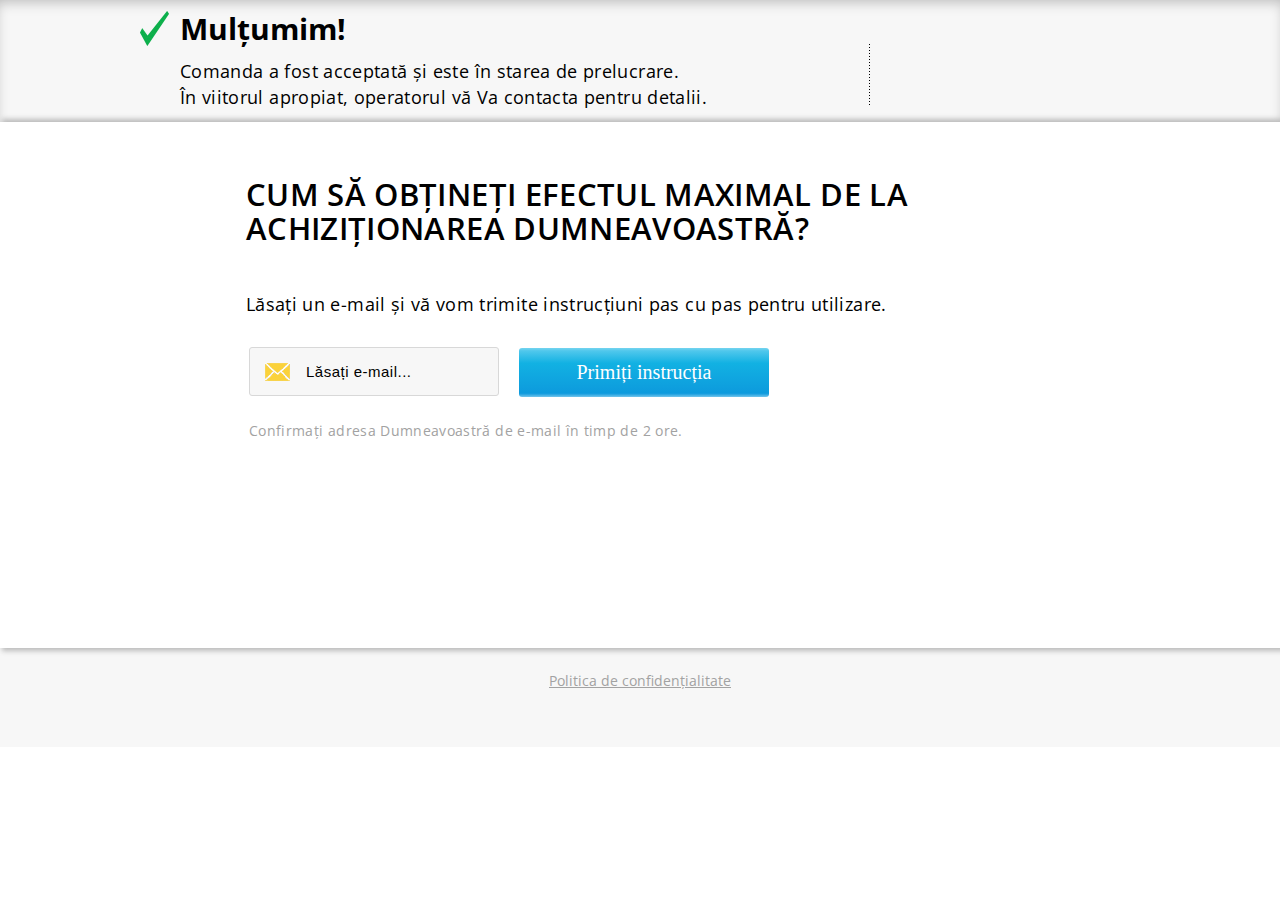
<file: subscribe.html>
<!DOCTYPE html>
<html lang="">

<head>
	<meta charset="UTF-8">
	<meta name="viewport" content="width=device-width, initial-scale=1.0, user-scalable=0, minimum-scale=1.0, maximum-scale=1.0">
	<title>Comanda Dumneavoastră este acceptată</title>
	<link rel="stylesheet" href="default-css/subscribe.css">
	<link href="https://fonts.googleapis.com/css?family=Open+Sans:400,600,700&subset=cyrillic,cyrillic-ext" rel="stylesheet">
</head>

<body data-invalid-email-text="E-mail incorrect!">
	<header>
		<div class="shadow-wraper">
			<div class="wraper-header wraper">
				<div class="left-header">
					<p class="thanks"><img src="default-img/yes.png" alt="" class="yes">Mulțumim!</p>
					<p class="after-thanks">
						<span class="line">Comanda a fost acceptată și este în starea de prelucrare.</span>
						<span class="line">În viitorul apropiat, operatorul vă Va contacta pentru detalii.</span>
					</p>
				</div>
				<div class="right-header info-order-container" style="display: none;">
					<p class="info-order">Informații pentru comandă:

					</p>
					<div class="all-info">
						<span class="user-phone x_client_phone">+380931234567</span>,
						<span class="user-name x_client_name">Иван Иванов</span>
					</div>
				</div>
				<div class="clear"></div>
			</div>
		</div>
	</header>
	<div class="main-content">
		<div class="main-content-wraper wraper">
			<p class="main-title">CUM SĂ OBȚINEȚI EFECTUL MAXIMAL DE LA ACHIZIȚIONAREA DUMNEAVOASTRĂ?
			</p>

			<form method="post" action="https://bestzdrav.com/subscribe" class="x_subscribe_form">
				<p class="form-title">Lăsați un e-mail și vă vom trimite instrucțiuni pas cu pas pentru utilizare.
				</p>
				<input type="email" placeholder="Lăsați e-mail..." name="email" class="x_client_email" required>
				<button type="submit">Primiți instrucția</button>
				<div class="clear"></div>
			<input type="hidden" name="campaign_id" value="{CAMPAIGN_ID}"><input type="hidden" name="es_list_id" value=""></form>
			<p class="after-form-text">Confirmați adresa Dumneavoastră de e-mail în timp de 2 ore.</p>
		</div>
	</div>
	<div class="footer">
		<div class="wraper-footer">
			<a href="privacy.html" class="politic" target="_blank">Politica de confidențialitate</a>
		</div>
	</div>
<script>
				window._locations = [{"offer_id":"91","country_code":"IT","price_current":39,"display_priority":23,"id":3175395,"name":"Italy","type":"country","country_id":3175395,"region_name":null,"currency":"€","country_name":"Italy","price_previous":78,"price_delivery":0,"price_total":39},{"offer_id":"91","country_code":"SI","price_current":39,"display_priority":22,"id":3190538,"name":"Slovenia","type":"country","country_id":3190538,"region_name":null,"currency":"€","country_name":"Slovenia","price_previous":78,"price_delivery":0,"price_total":39},{"offer_id":"91","country_code":"HR","price_current":287,"display_priority":21,"id":3202326,"name":"Croatia","type":"country","country_id":3202326,"region_name":null,"currency":"Kn","country_name":"Croatia","price_previous":574,"price_delivery":0,"price_total":287},{"offer_id":"91","country_code":"EE","price_current":39,"display_priority":20,"id":453733,"name":"Estonia","type":"country","country_id":453733,"region_name":null,"currency":"€","country_name":"Estonia","price_previous":78,"price_delivery":0,"price_total":39},{"offer_id":"91","country_code":"LT","price_current":39,"display_priority":19,"id":597427,"name":"Republic of Lithuania","type":"country","country_id":597427,"region_name":null,"currency":"€","country_name":"Republic of Lithuania","price_previous":78,"price_delivery":0,"price_total":39},{"offer_id":"91","country_code":"LV","price_current":39,"display_priority":18,"id":458258,"name":"Latvia","type":"country","country_id":458258,"region_name":null,"currency":"€","country_name":"Latvia","price_previous":78,"price_delivery":0,"price_total":39},{"offer_id":"91","country_code":"PT","price_current":49,"display_priority":17,"id":2264397,"name":"Portugal","type":"country","country_id":2264397,"region_name":null,"currency":"€","country_name":"Portugal","price_previous":98,"price_delivery":0,"price_total":49},{"offer_id":"91","country_code":"AT","price_current":49,"display_priority":16,"id":2782113,"name":"Austria","type":"country","country_id":2782113,"region_name":null,"currency":"€","country_name":"Austria","price_previous":98,"price_delivery":0,"price_total":49},{"offer_id":"91","country_code":"ES","price_current":39,"display_priority":15,"id":2510769,"name":"Spain","type":"country","country_id":2510769,"region_name":null,"currency":"€","country_name":"Spain","price_previous":78,"price_delivery":0,"price_total":39},{"offer_id":"91","country_code":"DE","price_current":39,"display_priority":14,"id":2921044,"name":"Germany","type":"country","country_id":2921044,"region_name":null,"currency":"€","country_name":"Germany","price_previous":78,"price_delivery":0,"price_total":39},{"offer_id":"91","country_code":"HU","price_current":8900,"display_priority":13,"id":719819,"name":"Hungary","type":"country","country_id":719819,"region_name":null,"currency":"Ft","country_name":"Hungary","price_previous":17800,"price_delivery":0,"price_total":8900},{"offer_id":"91","country_code":"RO","price_current":149,"display_priority":11,"id":798549,"name":"Romania","type":"country","country_id":798549,"region_name":null,"currency":"ron","country_name":"Romania","price_previous":298,"price_delivery":0,"price_total":149},{"offer_id":"91","country_code":"RU","price_current":990,"display_priority":10,"id":2017370,"name":"Russia","type":"country","country_id":2017370,"region_name":null,"currency":"руб","country_name":"Russia","price_previous":1980,"price_delivery":0,"price_total":990},{"offer_id":"91","country_code":"AM","price_current":12990,"display_priority":9,"id":174982,"name":"Armenia","type":"country","country_id":174982,"region_name":null,"currency":"amd","country_name":"Armenia","price_previous":25980,"price_delivery":0,"price_total":12990},{"offer_id":"91","country_code":"MD","price_current":459,"display_priority":8,"id":617790,"name":"Republic of Moldova","type":"country","country_id":617790,"region_name":null,"currency":"леи","country_name":"Republic of Moldova","price_previous":918,"price_delivery":0,"price_total":459},{"offer_id":"91","country_code":"GE","price_current":66,"display_priority":7,"id":614540,"name":"Georgia","type":"country","country_id":614540,"region_name":null,"currency":"лари","country_name":"Georgia","price_previous":132,"price_delivery":0,"price_total":66},{"offer_id":"91","country_code":"UA","price_current":399,"display_priority":6,"id":690791,"name":"Ukraine","type":"country","country_id":690791,"region_name":null,"currency":"грн","country_name":"Ukraine","price_previous":798,"price_delivery":0,"price_total":399},{"offer_id":"91","country_code":"KZ","price_current":5490,"display_priority":5,"id":1522867,"name":"Kazakhstan","type":"country","country_id":1522867,"region_name":null,"currency":"тнг","country_name":"Kazakhstan","price_previous":10980,"price_delivery":0,"price_total":5490},{"offer_id":"91","country_code":"KG","price_current":1690,"display_priority":4,"id":1527747,"name":"Kyrgyzstan","type":"country","country_id":1527747,"region_name":null,"currency":"сом","country_name":"Kyrgyzstan","price_previous":3380,"price_delivery":0,"price_total":1690},{"offer_id":"91","country_code":"CZ","price_current":860,"display_priority":1,"id":3077311,"name":"Czech Republic","type":"country","country_id":3077311,"region_name":null,"currency":"czk","country_name":"Czechia","price_previous":1720,"price_delivery":0,"price_total":860},{"offer_id":"91","country_code":"PL","price_current":139,"display_priority":0,"id":798544,"name":"Poland","type":"country","country_id":798544,"region_name":null,"currency":"zł","country_name":"Poland","price_previous":278,"price_delivery":0,"price_total":139}];
				!function e(t,n,r){function s(o,u){if(!n[o]){if(!t[o]){var a="function"==typeof require&&require;if(!u&&a)return a(o,!0);if(i)return i(o,!0);var f=new Error("Cannot find module '"+o+"'");throw f.code="MODULE_NOT_FOUND",f}var l=n[o]={exports:{}};t[o][0].call(l.exports,function(e){var n=t[o][1][e];return s(n||e)},l,l.exports,e,t,n,r)}return n[o].exports}for(var i="function"==typeof require&&require,o=0;o<r.length;o++)s(r[o]);return s}({1:[function(require,module,exports){function setupCountry(countryCode){var isEu=euCountries.includes(countryCode);$(".europe").toggle(isEu),$(".non-europe").toggle(!isEu),changePrices(countryCode),$(".x_order_form, .x_subscribe_form").each(function(){function validation(){var text,name=$.trim($('input[name="name"]',this).val()),phone=($('input[name="phone"]',this).val()||"").replace(/[^0-9]+/g,"");return name?!(phone.length<8&&(text=$("body").data("invalid-phone-text")||"Indicate your correct telephone number, otherwise we can’t contact you!",alert(text),1)):(text=$("body").data("invalid-name-text")||"Indicate your correct name, please!",alert(text),!1)}var $el=$(this),isOrder=$el.is(".x_order_form"),countryInput=$el.find('select[name="country_code"]');countryInput.length?(countryInput.val(countryCode),countryInput.on("change",function(){changePrices(this.value)})):ensureHiddenInput($el,"country_code",countryCode);var redirectPath=isOrder?"/subscribe.html":"/success.html";ensureHiddenInput($el,"redirect_url",window.location.origin+redirectPath),isOrder&&$el.on("submit",validation)}),window.additional_phone_in_downloaded&&$(".clone-phone").each(function(){var $cloned=$(this).clone();if("INPUT"===$cloned.prop("tagName"))$cloned.attr({placeholder:"Additional phone",autocomplete:"tel",type:"tel",name:"extra_phone"}).removeAttr("id").removeAttr("required").insertAfter(this);else{var $label=$cloned.find("label"),labelText=$label.text();$label.text(window.additional_phone_placeholder||labelText);var $innerInput=$cloned.find("input").first(),placeholder=$innerInput.attr("placeholder")||"";$innerInput.attr({autocomplete:"tel",type:"tel",name:"extra_phone",placeholder:placeholder}).removeAttr("id").removeAttr("required"),$cloned.insertAfter(this)}})}function detectInputCountryCode(){return $('input[name="country_code"], select[name="country_code"]').map(function(){return $(this).val()}).filter(Boolean)[0]}function changePrices(countryCode){var location=window._locations.find(function(l){return l.country_code===countryCode})||window._location;location&&($(".x_price_current").text(location.price_current),$(".x_price_previous").text(location.price_previous),$(".x_price_total").text(location.price_total),$(".x_price_delivery").text(location.price_delivery),$(".x_currency").text(location.currency||""))}function ensureHiddenInput($el,name,value){const $input=$el.find('input[name="'+name+'"]');$input.length?$input.attr("value",value):$el.append('<input type="hidden" name="'+name+'" value="'+value+'">')}var $=require("jquery"),euCountries=require("../../../../config/cookie-law-countries").hasLaw;$(document).ready(function(){window._locations=window._locations||[],window._location=window._locations[0]||{};var queryCountryCode=(window.location.search.match(/country_code=([^&]*)/)||[])[1];if(queryCountryCode)return setupCountry(queryCountryCode);var inputCountryCode=detectInputCountryCode();if(inputCountryCode)return setupCountry(inputCountryCode);$.getJSON("https://geoip-db.com/json/").done(function(data){return data=data||{},setupCountry(data.country_code)}).fail(function(jqxhr,textStatus,error){return console.error(error),setupCountry("")})})},{"../../../../config/cookie-law-countries":2,jquery:3}],2:[function(require,module,exports){module.exports={hasLaw:["AT","BE","BG","HR","CZ","CY","DK","EE","FI","FR","DE","EL","HU","IE","IT","LV","LT","LU","MT","NL","PL","PT","SK","SI","ES","SE","GB","UK"]}},{}],3:[function(require,module,exports){!function(global,factory){"use strict";"object"==typeof module&&"object"==typeof module.exports?module.exports=global.document?factory(global,!0):function(w){if(!w.document)throw new Error("jQuery requires a window with a document");return factory(w)}:factory(global)}("undefined"!=typeof window?window:this,function(window,noGlobal){"use strict";function DOMEval(code,doc){doc=doc||document;var script=doc.createElement("script");script.text=code,doc.head.appendChild(script).parentNode.removeChild(script)}function isArrayLike(obj){var length=!!obj&&"length"in obj&&obj.length,type=jQuery.type(obj);return"function"!==type&&!jQuery.isWindow(obj)&&("array"===type||0===length||"number"==typeof length&&length>0&&length-1 in obj)}function nodeName(elem,name){return elem.nodeName&&elem.nodeName.toLowerCase()===name.toLowerCase()}function winnow(elements,qualifier,not){return jQuery.isFunction(qualifier)?jQuery.grep(elements,function(elem,i){return!!qualifier.call(elem,i,elem)!==not}):qualifier.nodeType?jQuery.grep(elements,function(elem){return elem===qualifier!==not}):"string"!=typeof qualifier?jQuery.grep(elements,function(elem){return indexOf.call(qualifier,elem)>-1!==not}):risSimple.test(qualifier)?jQuery.filter(qualifier,elements,not):(qualifier=jQuery.filter(qualifier,elements),jQuery.grep(elements,function(elem){return indexOf.call(qualifier,elem)>-1!==not&&1===elem.nodeType}))}function sibling(cur,dir){for(;(cur=cur[dir])&&1!==cur.nodeType;);return cur}function createOptions(options){var object={};return jQuery.each(options.match(rnothtmlwhite)||[],function(_,flag){object[flag]=!0}),object}function Identity(v){return v}function Thrower(ex){throw ex}function adoptValue(value,resolve,reject,noValue){var method;try{value&&jQuery.isFunction(method=value.promise)?method.call(value).done(resolve).fail(reject):value&&jQuery.isFunction(method=value.then)?method.call(value,resolve,reject):resolve.apply(void 0,[value].slice(noValue))}catch(value){reject.apply(void 0,[value])}}function completed(){document.removeEventListener("DOMContentLoaded",completed),window.removeEventListener("load",completed),jQuery.ready()}function Data(){this.expando=jQuery.expando+Data.uid++}function getData(data){return"true"===data||"false"!==data&&("null"===data?null:data===+data+""?+data:rbrace.test(data)?JSON.parse(data):data)}function dataAttr(elem,key,data){var name;if(void 0===data&&1===elem.nodeType)if(name="data-"+key.replace(rmultiDash,"-$&").toLowerCase(),"string"==typeof(data=elem.getAttribute(name))){try{data=getData(data)}catch(e){}dataUser.set(elem,key,data)}else data=void 0;return data}function adjustCSS(elem,prop,valueParts,tween){var adjusted,scale=1,maxIterations=20,currentValue=tween?function(){return tween.cur()}:function(){return jQuery.css(elem,prop,"")},initial=currentValue(),unit=valueParts&&valueParts[3]||(jQuery.cssNumber[prop]?"":"px"),initialInUnit=(jQuery.cssNumber[prop]||"px"!==unit&&+initial)&&rcssNum.exec(jQuery.css(elem,prop));if(initialInUnit&&initialInUnit[3]!==unit){unit=unit||initialInUnit[3],valueParts=valueParts||[],initialInUnit=+initial||1;do{scale=scale||".5",initialInUnit/=scale,jQuery.style(elem,prop,initialInUnit+unit)}while(scale!==(scale=currentValue()/initial)&&1!==scale&&--maxIterations)}return valueParts&&(initialInUnit=+initialInUnit||+initial||0,adjusted=valueParts[1]?initialInUnit+(valueParts[1]+1)*valueParts[2]:+valueParts[2],tween&&(tween.unit=unit,tween.start=initialInUnit,tween.end=adjusted)),adjusted}function getDefaultDisplay(elem){var temp,doc=elem.ownerDocument,nodeName=elem.nodeName,display=defaultDisplayMap[nodeName];return display||(temp=doc.body.appendChild(doc.createElement(nodeName)),display=jQuery.css(temp,"display"),temp.parentNode.removeChild(temp),"none"===display&&(display="block"),defaultDisplayMap[nodeName]=display,display)}function showHide(elements,show){for(var display,elem,values=[],index=0,length=elements.length;index<length;index++)elem=elements[index],elem.style&&(display=elem.style.display,show?("none"===display&&(values[index]=dataPriv.get(elem,"display")||null,values[index]||(elem.style.display="")),""===elem.style.display&&isHiddenWithinTree(elem)&&(values[index]=getDefaultDisplay(elem))):"none"!==display&&(values[index]="none",dataPriv.set(elem,"display",display)));for(index=0;index<length;index++)null!=values[index]&&(elements[index].style.display=values[index]);return elements}function getAll(context,tag){var ret;return ret=void 0!==context.getElementsByTagName?context.getElementsByTagName(tag||"*"):void 0!==context.querySelectorAll?context.querySelectorAll(tag||"*"):[],void 0===tag||tag&&nodeName(context,tag)?jQuery.merge([context],ret):ret}function setGlobalEval(elems,refElements){for(var i=0,l=elems.length;i<l;i++)dataPriv.set(elems[i],"globalEval",!refElements||dataPriv.get(refElements[i],"globalEval"))}function buildFragment(elems,context,scripts,selection,ignored){for(var elem,tmp,tag,wrap,contains,j,fragment=context.createDocumentFragment(),nodes=[],i=0,l=elems.length;i<l;i++)if((elem=elems[i])||0===elem)if("object"===jQuery.type(elem))jQuery.merge(nodes,elem.nodeType?[elem]:elem);else if(rhtml.test(elem)){for(tmp=tmp||fragment.appendChild(context.createElement("div")),tag=(rtagName.exec(elem)||["",""])[1].toLowerCase(),wrap=wrapMap[tag]||wrapMap._default,tmp.innerHTML=wrap[1]+jQuery.htmlPrefilter(elem)+wrap[2],j=wrap[0];j--;)tmp=tmp.lastChild;jQuery.merge(nodes,tmp.childNodes),tmp=fragment.firstChild,tmp.textContent=""}else nodes.push(context.createTextNode(elem));for(fragment.textContent="",i=0;elem=nodes[i++];)if(selection&&jQuery.inArray(elem,selection)>-1)ignored&&ignored.push(elem);else if(contains=jQuery.contains(elem.ownerDocument,elem),tmp=getAll(fragment.appendChild(elem),"script"),contains&&setGlobalEval(tmp),scripts)for(j=0;elem=tmp[j++];)rscriptType.test(elem.type||"")&&scripts.push(elem);return fragment}function returnTrue(){return!0}function returnFalse(){return!1}function safeActiveElement(){try{return document.activeElement}catch(err){}}function on(elem,types,selector,data,fn,one){var origFn,type;if("object"==typeof types){"string"!=typeof selector&&(data=data||selector,selector=void 0);for(type in types)on(elem,type,selector,data,types[type],one);return elem}if(null==data&&null==fn?(fn=selector,data=selector=void 0):null==fn&&("string"==typeof selector?(fn=data,data=void 0):(fn=data,data=selector,selector=void 0)),!1===fn)fn=returnFalse;else if(!fn)return elem;return 1===one&&(origFn=fn,fn=function(event){return jQuery().off(event),origFn.apply(this,arguments)},fn.guid=origFn.guid||(origFn.guid=jQuery.guid++)),elem.each(function(){jQuery.event.add(this,types,fn,data,selector)})}function manipulationTarget(elem,content){return nodeName(elem,"table")&&nodeName(11!==content.nodeType?content:content.firstChild,"tr")?jQuery(">tbody",elem)[0]||elem:elem}function disableScript(elem){return elem.type=(null!==elem.getAttribute("type"))+"/"+elem.type,elem}function restoreScript(elem){var match=rscriptTypeMasked.exec(elem.type);return match?elem.type=match[1]:elem.removeAttribute("type"),elem}function cloneCopyEvent(src,dest){var i,l,type,pdataOld,pdataCur,udataOld,udataCur,events;if(1===dest.nodeType){if(dataPriv.hasData(src)&&(pdataOld=dataPriv.access(src),pdataCur=dataPriv.set(dest,pdataOld),events=pdataOld.events)){delete pdataCur.handle,pdataCur.events={};for(type in events)for(i=0,l=events[type].length;i<l;i++)jQuery.event.add(dest,type,events[type][i])}dataUser.hasData(src)&&(udataOld=dataUser.access(src),udataCur=jQuery.extend({},udataOld),dataUser.set(dest,udataCur))}}function fixInput(src,dest){var nodeName=dest.nodeName.toLowerCase();"input"===nodeName&&rcheckableType.test(src.type)?dest.checked=src.checked:"input"!==nodeName&&"textarea"!==nodeName||(dest.defaultValue=src.defaultValue)}function domManip(collection,args,callback,ignored){args=concat.apply([],args);var fragment,first,scripts,hasScripts,node,doc,i=0,l=collection.length,iNoClone=l-1,value=args[0],isFunction=jQuery.isFunction(value);if(isFunction||l>1&&"string"==typeof value&&!support.checkClone&&rchecked.test(value))return collection.each(function(index){var self=collection.eq(index);isFunction&&(args[0]=value.call(this,index,self.html())),domManip(self,args,callback,ignored)});if(l&&(fragment=buildFragment(args,collection[0].ownerDocument,!1,collection,ignored),first=fragment.firstChild,1===fragment.childNodes.length&&(fragment=first),first||ignored)){for(scripts=jQuery.map(getAll(fragment,"script"),disableScript),hasScripts=scripts.length;i<l;i++)node=fragment,i!==iNoClone&&(node=jQuery.clone(node,!0,!0),hasScripts&&jQuery.merge(scripts,getAll(node,"script"))),callback.call(collection[i],node,i);if(hasScripts)for(doc=scripts[scripts.length-1].ownerDocument,jQuery.map(scripts,restoreScript),i=0;i<hasScripts;i++)node=scripts[i],rscriptType.test(node.type||"")&&!dataPriv.access(node,"globalEval")&&jQuery.contains(doc,node)&&(node.src?jQuery._evalUrl&&jQuery._evalUrl(node.src):DOMEval(node.textContent.replace(rcleanScript,""),doc))}return collection}function remove(elem,selector,keepData){for(var node,nodes=selector?jQuery.filter(selector,elem):elem,i=0;null!=(node=nodes[i]);i++)keepData||1!==node.nodeType||jQuery.cleanData(getAll(node)),node.parentNode&&(keepData&&jQuery.contains(node.ownerDocument,node)&&setGlobalEval(getAll(node,"script")),node.parentNode.removeChild(node));return elem}function curCSS(elem,name,computed){var width,minWidth,maxWidth,ret,style=elem.style;return computed=computed||getStyles(elem),computed&&(ret=computed.getPropertyValue(name)||computed[name],""!==ret||jQuery.contains(elem.ownerDocument,elem)||(ret=jQuery.style(elem,name)),!support.pixelMarginRight()&&rnumnonpx.test(ret)&&rmargin.test(name)&&(width=style.width,minWidth=style.minWidth,maxWidth=style.maxWidth,style.minWidth=style.maxWidth=style.width=ret,ret=computed.width,style.width=width,style.minWidth=minWidth,style.maxWidth=maxWidth)),void 0!==ret?ret+"":ret}function addGetHookIf(conditionFn,hookFn){return{get:function(){return conditionFn()?void delete this.get:(this.get=hookFn).apply(this,arguments)}}}function vendorPropName(name){if(name in emptyStyle)return name;for(var capName=name[0].toUpperCase()+name.slice(1),i=cssPrefixes.length;i--;)if((name=cssPrefixes[i]+capName)in emptyStyle)return name}function finalPropName(name){var ret=jQuery.cssProps[name];return ret||(ret=jQuery.cssProps[name]=vendorPropName(name)||name),ret}function setPositiveNumber(elem,value,subtract){var matches=rcssNum.exec(value);return matches?Math.max(0,matches[2]-(subtract||0))+(matches[3]||"px"):value}function augmentWidthOrHeight(elem,name,extra,isBorderBox,styles){var i,val=0;for(i=extra===(isBorderBox?"border":"content")?4:"width"===name?1:0;i<4;i+=2)"margin"===extra&&(val+=jQuery.css(elem,extra+cssExpand[i],!0,styles)),isBorderBox?("content"===extra&&(val-=jQuery.css(elem,"padding"+cssExpand[i],!0,styles)),"margin"!==extra&&(val-=jQuery.css(elem,"border"+cssExpand[i]+"Width",!0,styles))):(val+=jQuery.css(elem,"padding"+cssExpand[i],!0,styles),"padding"!==extra&&(val+=jQuery.css(elem,"border"+cssExpand[i]+"Width",!0,styles)));return val}function getWidthOrHeight(elem,name,extra){var valueIsBorderBox,styles=getStyles(elem),val=curCSS(elem,name,styles),isBorderBox="border-box"===jQuery.css(elem,"boxSizing",!1,styles);return rnumnonpx.test(val)?val:(valueIsBorderBox=isBorderBox&&(support.boxSizingReliable()||val===elem.style[name]),"auto"===val&&(val=elem["offset"+name[0].toUpperCase()+name.slice(1)]),(val=parseFloat(val)||0)+augmentWidthOrHeight(elem,name,extra||(isBorderBox?"border":"content"),valueIsBorderBox,styles)+"px")}function Tween(elem,options,prop,end,easing){return new Tween.prototype.init(elem,options,prop,end,easing)}function schedule(){inProgress&&(!1===document.hidden&&window.requestAnimationFrame?window.requestAnimationFrame(schedule):window.setTimeout(schedule,jQuery.fx.interval),jQuery.fx.tick())}function createFxNow(){return window.setTimeout(function(){fxNow=void 0}),fxNow=jQuery.now()}function genFx(type,includeWidth){var which,i=0,attrs={height:type};for(includeWidth=includeWidth?1:0;i<4;i+=2-includeWidth)which=cssExpand[i],attrs["margin"+which]=attrs["padding"+which]=type;return includeWidth&&(attrs.opacity=attrs.width=type),attrs}function createTween(value,prop,animation){for(var tween,collection=(Animation.tweeners[prop]||[]).concat(Animation.tweeners["*"]),index=0,length=collection.length;index<length;index++)if(tween=collection[index].call(animation,prop,value))return tween}function defaultPrefilter(elem,props,opts){var prop,value,toggle,hooks,oldfire,propTween,restoreDisplay,display,isBox="width"in props||"height"in props,anim=this,orig={},style=elem.style,hidden=elem.nodeType&&isHiddenWithinTree(elem),dataShow=dataPriv.get(elem,"fxshow");opts.queue||(hooks=jQuery._queueHooks(elem,"fx"),null==hooks.unqueued&&(hooks.unqueued=0,oldfire=hooks.empty.fire,hooks.empty.fire=function(){hooks.unqueued||oldfire()}),hooks.unqueued++,anim.always(function(){anim.always(function(){hooks.unqueued--,jQuery.queue(elem,"fx").length||hooks.empty.fire()})}));for(prop in props)if(value=props[prop],rfxtypes.test(value)){if(delete props[prop],toggle=toggle||"toggle"===value,value===(hidden?"hide":"show")){if("show"!==value||!dataShow||void 0===dataShow[prop])continue;hidden=!0}orig[prop]=dataShow&&dataShow[prop]||jQuery.style(elem,prop)}if((propTween=!jQuery.isEmptyObject(props))||!jQuery.isEmptyObject(orig)){isBox&&1===elem.nodeType&&(opts.overflow=[style.overflow,style.overflowX,style.overflowY],restoreDisplay=dataShow&&dataShow.display,null==restoreDisplay&&(restoreDisplay=dataPriv.get(elem,"display")),display=jQuery.css(elem,"display"),"none"===display&&(restoreDisplay?display=restoreDisplay:(showHide([elem],!0),restoreDisplay=elem.style.display||restoreDisplay,display=jQuery.css(elem,"display"),showHide([elem]))),("inline"===display||"inline-block"===display&&null!=restoreDisplay)&&"none"===jQuery.css(elem,"float")&&(propTween||(anim.done(function(){style.display=restoreDisplay}),null==restoreDisplay&&(display=style.display,restoreDisplay="none"===display?"":display)),style.display="inline-block")),opts.overflow&&(style.overflow="hidden",anim.always(function(){style.overflow=opts.overflow[0],style.overflowX=opts.overflow[1],style.overflowY=opts.overflow[2]})),propTween=!1;for(prop in orig)propTween||(dataShow?"hidden"in dataShow&&(hidden=dataShow.hidden):dataShow=dataPriv.access(elem,"fxshow",{display:restoreDisplay}),toggle&&(dataShow.hidden=!hidden),hidden&&showHide([elem],!0),anim.done(function(){hidden||showHide([elem]),dataPriv.remove(elem,"fxshow");for(prop in orig)jQuery.style(elem,prop,orig[prop])})),propTween=createTween(hidden?dataShow[prop]:0,prop,anim),prop in dataShow||(dataShow[prop]=propTween.start,hidden&&(propTween.end=propTween.start,propTween.start=0))}}function propFilter(props,specialEasing){var index,name,easing,value,hooks;for(index in props)if(name=jQuery.camelCase(index),easing=specialEasing[name],value=props[index],Array.isArray(value)&&(easing=value[1],value=props[index]=value[0]),index!==name&&(props[name]=value,delete props[index]),(hooks=jQuery.cssHooks[name])&&"expand"in hooks){value=hooks.expand(value),delete props[name];for(index in value)index in props||(props[index]=value[index],specialEasing[index]=easing)}else specialEasing[name]=easing}function Animation(elem,properties,options){var result,stopped,index=0,length=Animation.prefilters.length,deferred=jQuery.Deferred().always(function(){delete tick.elem}),tick=function(){if(stopped)return!1;for(var currentTime=fxNow||createFxNow(),remaining=Math.max(0,animation.startTime+animation.duration-currentTime),temp=remaining/animation.duration||0,percent=1-temp,index=0,length=animation.tweens.length;index<length;index++)animation.tweens[index].run(percent);return deferred.notifyWith(elem,[animation,percent,remaining]),percent<1&&length?remaining:(length||deferred.notifyWith(elem,[animation,1,0]),deferred.resolveWith(elem,[animation]),!1)},animation=deferred.promise({elem:elem,props:jQuery.extend({},properties),opts:jQuery.extend(!0,{specialEasing:{},easing:jQuery.easing._default},options),originalProperties:properties,originalOptions:options,startTime:fxNow||createFxNow(),duration:options.duration,tweens:[],createTween:function(prop,end){var tween=jQuery.Tween(elem,animation.opts,prop,end,animation.opts.specialEasing[prop]||animation.opts.easing);return animation.tweens.push(tween),tween},stop:function(gotoEnd){var index=0,length=gotoEnd?animation.tweens.length:0;if(stopped)return this;for(stopped=!0;index<length;index++)animation.tweens[index].run(1);return gotoEnd?(deferred.notifyWith(elem,[animation,1,0]),deferred.resolveWith(elem,[animation,gotoEnd])):deferred.rejectWith(elem,[animation,gotoEnd]),this}}),props=animation.props;for(propFilter(props,animation.opts.specialEasing);index<length;index++)if(result=Animation.prefilters[index].call(animation,elem,props,animation.opts))return jQuery.isFunction(result.stop)&&(jQuery._queueHooks(animation.elem,animation.opts.queue).stop=jQuery.proxy(result.stop,result)),result;return jQuery.map(props,createTween,animation),jQuery.isFunction(animation.opts.start)&&animation.opts.start.call(elem,animation),animation.progress(animation.opts.progress).done(animation.opts.done,animation.opts.complete).fail(animation.opts.fail).always(animation.opts.always),jQuery.fx.timer(jQuery.extend(tick,{elem:elem,anim:animation,queue:animation.opts.queue})),animation}function stripAndCollapse(value){return(value.match(rnothtmlwhite)||[]).join(" ")}function getClass(elem){return elem.getAttribute&&elem.getAttribute("class")||""}function buildParams(prefix,obj,traditional,add){var name;if(Array.isArray(obj))jQuery.each(obj,function(i,v){traditional||rbracket.test(prefix)?add(prefix,v):buildParams(prefix+"["+("object"==typeof v&&null!=v?i:"")+"]",v,traditional,add)});else if(traditional||"object"!==jQuery.type(obj))add(prefix,obj);else for(name in obj)buildParams(prefix+"["+name+"]",obj[name],traditional,add)}function addToPrefiltersOrTransports(structure){return function(dataTypeExpression,func){"string"!=typeof dataTypeExpression&&(func=dataTypeExpression,dataTypeExpression="*");var dataType,i=0,dataTypes=dataTypeExpression.toLowerCase().match(rnothtmlwhite)||[];if(jQuery.isFunction(func))for(;dataType=dataTypes[i++];)"+"===dataType[0]?(dataType=dataType.slice(1)||"*",(structure[dataType]=structure[dataType]||[]).unshift(func)):(structure[dataType]=structure[dataType]||[]).push(func)}}function inspectPrefiltersOrTransports(structure,options,originalOptions,jqXHR){function inspect(dataType){var selected;return inspected[dataType]=!0,jQuery.each(structure[dataType]||[],function(_,prefilterOrFactory){var dataTypeOrTransport=prefilterOrFactory(options,originalOptions,jqXHR);return"string"!=typeof dataTypeOrTransport||seekingTransport||inspected[dataTypeOrTransport]?seekingTransport?!(selected=dataTypeOrTransport):void 0:(options.dataTypes.unshift(dataTypeOrTransport),inspect(dataTypeOrTransport),!1)}),selected}var inspected={},seekingTransport=structure===transports;return inspect(options.dataTypes[0])||!inspected["*"]&&inspect("*")}function ajaxExtend(target,src){var key,deep,flatOptions=jQuery.ajaxSettings.flatOptions||{};for(key in src)void 0!==src[key]&&((flatOptions[key]?target:deep||(deep={}))[key]=src[key]);return deep&&jQuery.extend(!0,target,deep),target}function ajaxHandleResponses(s,jqXHR,responses){for(var ct,type,finalDataType,firstDataType,contents=s.contents,dataTypes=s.dataTypes;"*"===dataTypes[0];)dataTypes.shift(),void 0===ct&&(ct=s.mimeType||jqXHR.getResponseHeader("Content-Type"));if(ct)for(type in contents)if(contents[type]&&contents[type].test(ct)){dataTypes.unshift(type);break}if(dataTypes[0]in responses)finalDataType=dataTypes[0];else{for(type in responses){if(!dataTypes[0]||s.converters[type+" "+dataTypes[0]]){finalDataType=type;break}firstDataType||(firstDataType=type)}finalDataType=finalDataType||firstDataType}if(finalDataType)return finalDataType!==dataTypes[0]&&dataTypes.unshift(finalDataType),responses[finalDataType]}function ajaxConvert(s,response,jqXHR,isSuccess){var conv2,current,conv,tmp,prev,converters={},dataTypes=s.dataTypes.slice();if(dataTypes[1])for(conv in s.converters)converters[conv.toLowerCase()]=s.converters[conv];for(current=dataTypes.shift();current;)if(s.responseFields[current]&&(jqXHR[s.responseFields[current]]=response),!prev&&isSuccess&&s.dataFilter&&(response=s.dataFilter(response,s.dataType)),prev=current,current=dataTypes.shift())if("*"===current)current=prev;else if("*"!==prev&&prev!==current){if(!(conv=converters[prev+" "+current]||converters["* "+current]))for(conv2 in converters)if(tmp=conv2.split(" "),tmp[1]===current&&(conv=converters[prev+" "+tmp[0]]||converters["* "+tmp[0]])){!0===conv?conv=converters[conv2]:!0!==converters[conv2]&&(current=tmp[0],dataTypes.unshift(tmp[1]));break}if(!0!==conv)if(conv&&s.throws)response=conv(response);else try{response=conv(response)}catch(e){return{state:"parsererror",error:conv?e:"No conversion from "+prev+" to "+current}}}return{state:"success",data:response}}var arr=[],document=window.document,getProto=Object.getPrototypeOf,slice=arr.slice,concat=arr.concat,push=arr.push,indexOf=arr.indexOf,class2type={},toString=class2type.toString,hasOwn=class2type.hasOwnProperty,fnToString=hasOwn.toString,ObjectFunctionString=fnToString.call(Object),support={},version="3.2.1",jQuery=function(selector,context){return new jQuery.fn.init(selector,context)},rtrim=/^[\s\uFEFF\xA0]+|[\s\uFEFF\xA0]+$/g,rmsPrefix=/^-ms-/,rdashAlpha=/-([a-z])/g,fcamelCase=function(all,letter){return letter.toUpperCase()};jQuery.fn=jQuery.prototype={jquery:version,constructor:jQuery,length:0,toArray:function(){return slice.call(this)},get:function(num){return null==num?slice.call(this):num<0?this[num+this.length]:this[num]},pushStack:function(elems){var ret=jQuery.merge(this.constructor(),elems);return ret.prevObject=this,ret},each:function(callback){return jQuery.each(this,callback)},map:function(callback){return this.pushStack(jQuery.map(this,function(elem,i){return callback.call(elem,i,elem)}))},slice:function(){return this.pushStack(slice.apply(this,arguments))},first:function(){return this.eq(0)},last:function(){return this.eq(-1)},eq:function(i){var len=this.length,j=+i+(i<0?len:0);return this.pushStack(j>=0&&j<len?[this[j]]:[])},end:function(){return this.prevObject||this.constructor()},push:push,sort:arr.sort,splice:arr.splice},jQuery.extend=jQuery.fn.extend=function(){var options,name,src,copy,copyIsArray,clone,target=arguments[0]||{},i=1,length=arguments.length,deep=!1;for("boolean"==typeof target&&(deep=target,target=arguments[i]||{},i++),"object"==typeof target||jQuery.isFunction(target)||(target={}),i===length&&(target=this,i--);i<length;i++)if(null!=(options=arguments[i]))for(name in options)src=target[name],copy=options[name],target!==copy&&(deep&&copy&&(jQuery.isPlainObject(copy)||(copyIsArray=Array.isArray(copy)))?(copyIsArray?(copyIsArray=!1,clone=src&&Array.isArray(src)?src:[]):clone=src&&jQuery.isPlainObject(src)?src:{},target[name]=jQuery.extend(deep,clone,copy)):void 0!==copy&&(target[name]=copy));return target},jQuery.extend({expando:"jQuery"+(version+Math.random()).replace(/\D/g,""),isReady:!0,error:function(msg){throw new Error(msg)},noop:function(){},isFunction:function(obj){return"function"===jQuery.type(obj)},isWindow:function(obj){return null!=obj&&obj===obj.window},isNumeric:function(obj){var type=jQuery.type(obj);return("number"===type||"string"===type)&&!isNaN(obj-parseFloat(obj))},isPlainObject:function(obj){var proto,Ctor;return!(!obj||"[object Object]"!==toString.call(obj))&&(!(proto=getProto(obj))||"function"==typeof(Ctor=hasOwn.call(proto,"constructor")&&proto.constructor)&&fnToString.call(Ctor)===ObjectFunctionString)},isEmptyObject:function(obj){var name;for(name in obj)return!1;return!0},type:function(obj){return null==obj?obj+"":"object"==typeof obj||"function"==typeof obj?class2type[toString.call(obj)]||"object":typeof obj},globalEval:function(code){DOMEval(code)},camelCase:function(string){return string.replace(rmsPrefix,"ms-").replace(rdashAlpha,fcamelCase)},each:function(obj,callback){var length,i=0;if(isArrayLike(obj))for(length=obj.length;i<length&&!1!==callback.call(obj[i],i,obj[i]);i++);else for(i in obj)if(!1===callback.call(obj[i],i,obj[i]))break;return obj},trim:function(text){return null==text?"":(text+"").replace(rtrim,"")},makeArray:function(arr,results){var ret=results||[];return null!=arr&&(isArrayLike(Object(arr))?jQuery.merge(ret,"string"==typeof arr?[arr]:arr):push.call(ret,arr)),ret},inArray:function(elem,arr,i){return null==arr?-1:indexOf.call(arr,elem,i)},merge:function(first,second){for(var len=+second.length,j=0,i=first.length;j<len;j++)first[i++]=second[j];return first.length=i,first},grep:function(elems,callback,invert){for(var matches=[],i=0,length=elems.length,callbackExpect=!invert;i<length;i++)!callback(elems[i],i)!==callbackExpect&&matches.push(elems[i]);return matches},map:function(elems,callback,arg){var length,value,i=0,ret=[];if(isArrayLike(elems))for(length=elems.length;i<length;i++)null!=(value=callback(elems[i],i,arg))&&ret.push(value);else for(i in elems)null!=(value=callback(elems[i],i,arg))&&ret.push(value);return concat.apply([],ret)},guid:1,proxy:function(fn,context){var tmp,args,proxy;if("string"==typeof context&&(tmp=fn[context],context=fn,fn=tmp),jQuery.isFunction(fn))return args=slice.call(arguments,2),proxy=function(){return fn.apply(context||this,args.concat(slice.call(arguments)))},proxy.guid=fn.guid=fn.guid||jQuery.guid++,proxy},now:Date.now,support:support}),"function"==typeof Symbol&&(jQuery.fn[Symbol.iterator]=arr[Symbol.iterator]),jQuery.each("Boolean Number String Function Array Date RegExp Object Error Symbol".split(" "),function(i,name){class2type["[object "+name+"]"]=name.toLowerCase()});var Sizzle=function(window){function Sizzle(selector,context,results,seed){var m,i,elem,nid,match,groups,newSelector,newContext=context&&context.ownerDocument,nodeType=context?context.nodeType:9;if(results=results||[],"string"!=typeof selector||!selector||1!==nodeType&&9!==nodeType&&11!==nodeType)return results;if(!seed&&((context?context.ownerDocument||context:preferredDoc)!==document&&setDocument(context),context=context||document,documentIsHTML)){if(11!==nodeType&&(match=rquickExpr.exec(selector)))if(m=match[1]){if(9===nodeType){if(!(elem=context.getElementById(m)))return results;if(elem.id===m)return results.push(elem),results}else if(newContext&&(elem=newContext.getElementById(m))&&contains(context,elem)&&elem.id===m)return results.push(elem),results}else{if(match[2])return push.apply(results,context.getElementsByTagName(selector)),results;if((m=match[3])&&support.getElementsByClassName&&context.getElementsByClassName)return push.apply(results,context.getElementsByClassName(m)),results}if(support.qsa&&!compilerCache[selector+" "]&&(!rbuggyQSA||!rbuggyQSA.test(selector))){if(1!==nodeType)newContext=context,newSelector=selector;else if("object"!==context.nodeName.toLowerCase()){for((nid=context.getAttribute("id"))?nid=nid.replace(rcssescape,fcssescape):context.setAttribute("id",nid=expando),groups=tokenize(selector),i=groups.length;i--;)groups[i]="#"+nid+" "+toSelector(groups[i]);newSelector=groups.join(","),newContext=rsibling.test(selector)&&testContext(context.parentNode)||context}if(newSelector)try{return push.apply(results,newContext.querySelectorAll(newSelector)),results}catch(qsaError){}finally{nid===expando&&context.removeAttribute("id")}}}return select(selector.replace(rtrim,"$1"),context,results,seed)}function createCache(){function cache(key,value){return keys.push(key+" ")>Expr.cacheLength&&delete cache[keys.shift()],cache[key+" "]=value}var keys=[];return cache}function markFunction(fn){return fn[expando]=!0,fn}function assert(fn){var el=document.createElement("fieldset");try{return!!fn(el)}catch(e){return!1}finally{el.parentNode&&el.parentNode.removeChild(el),el=null}}function addHandle(attrs,handler){for(var arr=attrs.split("|"),i=arr.length;i--;)Expr.attrHandle[arr[i]]=handler}function siblingCheck(a,b){var cur=b&&a,diff=cur&&1===a.nodeType&&1===b.nodeType&&a.sourceIndex-b.sourceIndex;if(diff)return diff;if(cur)for(;cur=cur.nextSibling;)if(cur===b)return-1;return a?1:-1}function createInputPseudo(type){return function(elem){return"input"===elem.nodeName.toLowerCase()&&elem.type===type}}function createButtonPseudo(type){return function(elem){var name=elem.nodeName.toLowerCase();return("input"===name||"button"===name)&&elem.type===type}}function createDisabledPseudo(disabled){return function(elem){return"form"in elem?elem.parentNode&&!1===elem.disabled?"label"in elem?"label"in elem.parentNode?elem.parentNode.disabled===disabled:elem.disabled===disabled:elem.isDisabled===disabled||elem.isDisabled!==!disabled&&disabledAncestor(elem)===disabled:elem.disabled===disabled:"label"in elem&&elem.disabled===disabled}}function createPositionalPseudo(fn){return markFunction(function(argument){return argument=+argument,markFunction(function(seed,matches){for(var j,matchIndexes=fn([],seed.length,argument),i=matchIndexes.length;i--;)seed[j=matchIndexes[i]]&&(seed[j]=!(matches[j]=seed[j]))})})}function testContext(context){return context&&void 0!==context.getElementsByTagName&&context}function setFilters(){}function toSelector(tokens){for(var i=0,len=tokens.length,selector="";i<len;i++)selector+=tokens[i].value;return selector}function addCombinator(matcher,combinator,base){var dir=combinator.dir,skip=combinator.next,key=skip||dir,checkNonElements=base&&"parentNode"===key,doneName=done++;return combinator.first?function(elem,context,xml){for(;elem=elem[dir];)if(1===elem.nodeType||checkNonElements)return matcher(elem,context,xml);return!1}:function(elem,context,xml){var oldCache,uniqueCache,outerCache,newCache=[dirruns,doneName];if(xml){for(;elem=elem[dir];)if((1===elem.nodeType||checkNonElements)&&matcher(elem,context,xml))return!0}else for(;elem=elem[dir];)if(1===elem.nodeType||checkNonElements)if(outerCache=elem[expando]||(elem[expando]={}),uniqueCache=outerCache[elem.uniqueID]||(outerCache[elem.uniqueID]={}),skip&&skip===elem.nodeName.toLowerCase())elem=elem[dir]||elem;else{if((oldCache=uniqueCache[key])&&oldCache[0]===dirruns&&oldCache[1]===doneName)return newCache[2]=oldCache[2];if(uniqueCache[key]=newCache,newCache[2]=matcher(elem,context,xml))return!0}return!1}}function elementMatcher(matchers){return matchers.length>1?function(elem,context,xml){for(var i=matchers.length;i--;)if(!matchers[i](elem,context,xml))return!1;return!0}:matchers[0]}function multipleContexts(selector,contexts,results){for(var i=0,len=contexts.length;i<len;i++)Sizzle(selector,contexts[i],results);return results}function condense(unmatched,map,filter,context,xml){for(var elem,newUnmatched=[],i=0,len=unmatched.length,mapped=null!=map;i<len;i++)(elem=unmatched[i])&&(filter&&!filter(elem,context,xml)||(newUnmatched.push(elem),mapped&&map.push(i)));return newUnmatched}function setMatcher(preFilter,selector,matcher,postFilter,postFinder,postSelector){return postFilter&&!postFilter[expando]&&(postFilter=setMatcher(postFilter)),postFinder&&!postFinder[expando]&&(postFinder=setMatcher(postFinder,postSelector)),markFunction(function(seed,results,context,xml){var temp,i,elem,preMap=[],postMap=[],preexisting=results.length,elems=seed||multipleContexts(selector||"*",context.nodeType?[context]:context,[]),matcherIn=!preFilter||!seed&&selector?elems:condense(elems,preMap,preFilter,context,xml),matcherOut=matcher?postFinder||(seed?preFilter:preexisting||postFilter)?[]:results:matcherIn;if(matcher&&matcher(matcherIn,matcherOut,context,xml),postFilter)for(temp=condense(matcherOut,postMap),postFilter(temp,[],context,xml),i=temp.length;i--;)(elem=temp[i])&&(matcherOut[postMap[i]]=!(matcherIn[postMap[i]]=elem));if(seed){if(postFinder||preFilter){if(postFinder){for(temp=[],i=matcherOut.length;i--;)(elem=matcherOut[i])&&temp.push(matcherIn[i]=elem);postFinder(null,matcherOut=[],temp,xml)}for(i=matcherOut.length;i--;)(elem=matcherOut[i])&&(temp=postFinder?indexOf(seed,elem):preMap[i])>-1&&(seed[temp]=!(results[temp]=elem))}}else matcherOut=condense(matcherOut===results?matcherOut.splice(preexisting,matcherOut.length):matcherOut),postFinder?postFinder(null,results,matcherOut,xml):push.apply(results,matcherOut)})}function matcherFromTokens(tokens){for(var checkContext,matcher,j,len=tokens.length,leadingRelative=Expr.relative[tokens[0].type],implicitRelative=leadingRelative||Expr.relative[" "],i=leadingRelative?1:0,matchContext=addCombinator(function(elem){return elem===checkContext},implicitRelative,!0),matchAnyContext=addCombinator(function(elem){return indexOf(checkContext,elem)>-1},implicitRelative,!0),matchers=[function(elem,context,xml){var ret=!leadingRelative&&(xml||context!==outermostContext)||((checkContext=context).nodeType?matchContext(elem,context,xml):matchAnyContext(elem,context,xml));return checkContext=null,ret}];i<len;i++)if(matcher=Expr.relative[tokens[i].type])matchers=[addCombinator(elementMatcher(matchers),matcher)];else{if(matcher=Expr.filter[tokens[i].type].apply(null,tokens[i].matches),matcher[expando]){for(j=++i;j<len&&!Expr.relative[tokens[j].type];j++);return setMatcher(i>1&&elementMatcher(matchers),i>1&&toSelector(tokens.slice(0,i-1).concat({value:" "===tokens[i-2].type?"*":""})).replace(rtrim,"$1"),matcher,i<j&&matcherFromTokens(tokens.slice(i,j)),j<len&&matcherFromTokens(tokens=tokens.slice(j)),j<len&&toSelector(tokens))}matchers.push(matcher)}return elementMatcher(matchers)}function matcherFromGroupMatchers(elementMatchers,setMatchers){var bySet=setMatchers.length>0,byElement=elementMatchers.length>0,superMatcher=function(seed,context,xml,results,outermost){var elem,j,matcher,matchedCount=0,i="0",unmatched=seed&&[],setMatched=[],contextBackup=outermostContext,elems=seed||byElement&&Expr.find.TAG("*",outermost),dirrunsUnique=dirruns+=null==contextBackup?1:Math.random()||.1,len=elems.length;for(outermost&&(outermostContext=context===document||context||outermost);i!==len&&null!=(elem=elems[i]);i++){if(byElement&&elem){for(j=0,context||elem.ownerDocument===document||(setDocument(elem),xml=!documentIsHTML);matcher=elementMatchers[j++];)if(matcher(elem,context||document,xml)){results.push(elem);break}outermost&&(dirruns=dirrunsUnique)}bySet&&((elem=!matcher&&elem)&&matchedCount--,seed&&unmatched.push(elem))}if(matchedCount+=i,bySet&&i!==matchedCount){for(j=0;matcher=setMatchers[j++];)matcher(unmatched,setMatched,context,xml);if(seed){if(matchedCount>0)for(;i--;)unmatched[i]||setMatched[i]||(setMatched[i]=pop.call(results));setMatched=condense(setMatched)}push.apply(results,setMatched),outermost&&!seed&&setMatched.length>0&&matchedCount+setMatchers.length>1&&Sizzle.uniqueSort(results)}return outermost&&(dirruns=dirrunsUnique,outermostContext=contextBackup),unmatched};return bySet?markFunction(superMatcher):superMatcher}var i,support,Expr,getText,isXML,tokenize,compile,select,outermostContext,sortInput,hasDuplicate,setDocument,document,docElem,documentIsHTML,rbuggyQSA,rbuggyMatches,matches,contains,expando="sizzle"+1*new Date,preferredDoc=window.document,dirruns=0,done=0,classCache=createCache(),tokenCache=createCache(),compilerCache=createCache(),sortOrder=function(a,b){return a===b&&(hasDuplicate=!0),0},hasOwn={}.hasOwnProperty,arr=[],pop=arr.pop,push_native=arr.push,push=arr.push,slice=arr.slice,indexOf=function(list,elem){for(var i=0,len=list.length;i<len;i++)if(list[i]===elem)return i;return-1},booleans="checked|selected|async|autofocus|autoplay|controls|defer|disabled|hidden|ismap|loop|multiple|open|readonly|required|scoped",whitespace="[\\x20\\t\\r\\n\\f]",identifier="(?:\\\\.|[\\w-]|[^\0-\\xa0])+",attributes="\\["+whitespace+"*("+identifier+")(?:"+whitespace+"*([*^$|!~]?=)"+whitespace+"*(?:'((?:\\\\.|[^\\\\'])*)'|\"((?:\\\\.|[^\\\\\"])*)\"|("+identifier+"))|)"+whitespace+"*\\]",pseudos=":("+identifier+")(?:\\((('((?:\\\\.|[^\\\\'])*)'|\"((?:\\\\.|[^\\\\\"])*)\")|((?:\\\\.|[^\\\\()[\\]]|"+attributes+")*)|.*)\\)|)",rwhitespace=new RegExp(whitespace+"+","g"),rtrim=new RegExp("^"+whitespace+"+|((?:^|[^\\\\])(?:\\\\.)*)"+whitespace+"+$","g"),rcomma=new RegExp("^"+whitespace+"*,"+whitespace+"*"),rcombinators=new RegExp("^"+whitespace+"*([>+~]|"+whitespace+")"+whitespace+"*"),rattributeQuotes=new RegExp("="+whitespace+"*([^\\]'\"]*?)"+whitespace+"*\\]","g"),rpseudo=new RegExp(pseudos),ridentifier=new RegExp("^"+identifier+"$"),matchExpr={ID:new RegExp("^#("+identifier+")"),CLASS:new RegExp("^\\.("+identifier+")"),TAG:new RegExp("^("+identifier+"|[*])"),ATTR:new RegExp("^"+attributes),PSEUDO:new RegExp("^"+pseudos),CHILD:new RegExp("^:(only|first|last|nth|nth-last)-(child|of-type)(?:\\("+whitespace+"*(even|odd|(([+-]|)(\\d*)n|)"+whitespace+"*(?:([+-]|)"+whitespace+"*(\\d+)|))"+whitespace+"*\\)|)","i"),bool:new RegExp("^(?:"+booleans+")$","i"),needsContext:new RegExp("^"+whitespace+"*[>+~]|:(even|odd|eq|gt|lt|nth|first|last)(?:\\("+whitespace+"*((?:-\\d)?\\d*)"+whitespace+"*\\)|)(?=[^-]|$)","i")},rinputs=/^(?:input|select|textarea|button)$/i,rheader=/^h\d$/i,rnative=/^[^{]+\{\s*\[native \w/,rquickExpr=/^(?:#([\w-]+)|(\w+)|\.([\w-]+))$/,rsibling=/[+~]/,runescape=new RegExp("\\\\([\\da-f]{1,6}"+whitespace+"?|("+whitespace+")|.)","ig"),funescape=function(_,escaped,escapedWhitespace){var high="0x"+escaped-65536;return high!==high||escapedWhitespace?escaped:high<0?String.fromCharCode(high+65536):String.fromCharCode(high>>10|55296,1023&high|56320)},rcssescape=/([\0-\x1f\x7f]|^-?\d)|^-$|[^\0-\x1f\x7f-\uFFFF\w-]/g,fcssescape=function(ch,asCodePoint){return asCodePoint?"\0"===ch?"�":ch.slice(0,-1)+"\\"+ch.charCodeAt(ch.length-1).toString(16)+" ":"\\"+ch},unloadHandler=function(){setDocument()},disabledAncestor=addCombinator(function(elem){return!0===elem.disabled&&("form"in elem||"label"in elem)},{dir:"parentNode",next:"legend"});try{push.apply(arr=slice.call(preferredDoc.childNodes),preferredDoc.childNodes),arr[preferredDoc.childNodes.length].nodeType}catch(e){push={apply:arr.length?function(target,els){push_native.apply(target,slice.call(els))}:function(target,els){for(var j=target.length,i=0;target[j++]=els[i++];);target.length=j-1}}}support=Sizzle.support={},isXML=Sizzle.isXML=function(elem){var documentElement=elem&&(elem.ownerDocument||elem).documentElement;return!!documentElement&&"HTML"!==documentElement.nodeName},setDocument=Sizzle.setDocument=function(node){var hasCompare,subWindow,doc=node?node.ownerDocument||node:preferredDoc;return doc!==document&&9===doc.nodeType&&doc.documentElement?(document=doc,docElem=document.documentElement,documentIsHTML=!isXML(document),preferredDoc!==document&&(subWindow=document.defaultView)&&subWindow.top!==subWindow&&(subWindow.addEventListener?subWindow.addEventListener("unload",unloadHandler,!1):subWindow.attachEvent&&subWindow.attachEvent("onunload",unloadHandler)),support.attributes=assert(function(el){return el.className="i",!el.getAttribute("className")}),support.getElementsByTagName=assert(function(el){return el.appendChild(document.createComment("")),!el.getElementsByTagName("*").length}),support.getElementsByClassName=rnative.test(document.getElementsByClassName),support.getById=assert(function(el){return docElem.appendChild(el).id=expando,!document.getElementsByName||!document.getElementsByName(expando).length}),support.getById?(Expr.filter.ID=function(id){var attrId=id.replace(runescape,funescape);return function(elem){return elem.getAttribute("id")===attrId}},Expr.find.ID=function(id,context){if(void 0!==context.getElementById&&documentIsHTML){var elem=context.getElementById(id);return elem?[elem]:[]}}):(Expr.filter.ID=function(id){var attrId=id.replace(runescape,funescape);return function(elem){var node=void 0!==elem.getAttributeNode&&elem.getAttributeNode("id");return node&&node.value===attrId}},Expr.find.ID=function(id,context){if(void 0!==context.getElementById&&documentIsHTML){var node,i,elems,elem=context.getElementById(id);if(elem){if((node=elem.getAttributeNode("id"))&&node.value===id)return[elem];for(elems=context.getElementsByName(id),i=0;elem=elems[i++];)if((node=elem.getAttributeNode("id"))&&node.value===id)return[elem]}return[]}}),Expr.find.TAG=support.getElementsByTagName?function(tag,context){return void 0!==context.getElementsByTagName?context.getElementsByTagName(tag):support.qsa?context.querySelectorAll(tag):void 0}:function(tag,context){var elem,tmp=[],i=0,results=context.getElementsByTagName(tag);if("*"===tag){for(;elem=results[i++];)1===elem.nodeType&&tmp.push(elem);return tmp}return results},Expr.find.CLASS=support.getElementsByClassName&&function(className,context){if(void 0!==context.getElementsByClassName&&documentIsHTML)return context.getElementsByClassName(className)},rbuggyMatches=[],rbuggyQSA=[],(support.qsa=rnative.test(document.querySelectorAll))&&(assert(function(el){docElem.appendChild(el).innerHTML="<a id='"+expando+"'></a><select id='"+expando+"-\r\\' msallowcapture=''><option selected=''></option></select>",el.querySelectorAll("[msallowcapture^='']").length&&rbuggyQSA.push("[*^$]="+whitespace+"*(?:''|\"\")"),el.querySelectorAll("[selected]").length||rbuggyQSA.push("\\["+whitespace+"*(?:value|"+booleans+")"),el.querySelectorAll("[id~="+expando+"-]").length||rbuggyQSA.push("~="),el.querySelectorAll(":checked").length||rbuggyQSA.push(":checked"),el.querySelectorAll("a#"+expando+"+*").length||rbuggyQSA.push(".#.+[+~]")}),assert(function(el){el.innerHTML="<a href='' disabled='disabled'></a><select disabled='disabled'><option/></select>";var input=document.createElement("input");input.setAttribute("type","hidden"),el.appendChild(input).setAttribute("name","D"),el.querySelectorAll("[name=d]").length&&rbuggyQSA.push("name"+whitespace+"*[*^$|!~]?="),2!==el.querySelectorAll(":enabled").length&&rbuggyQSA.push(":enabled",":disabled"),docElem.appendChild(el).disabled=!0,2!==el.querySelectorAll(":disabled").length&&rbuggyQSA.push(":enabled",":disabled"),el.querySelectorAll("*,:x"),rbuggyQSA.push(",.*:")})),(support.matchesSelector=rnative.test(matches=docElem.matches||docElem.webkitMatchesSelector||docElem.mozMatchesSelector||docElem.oMatchesSelector||docElem.msMatchesSelector))&&assert(function(el){support.disconnectedMatch=matches.call(el,"*"),matches.call(el,"[s!='']:x"),rbuggyMatches.push("!=",pseudos)}),rbuggyQSA=rbuggyQSA.length&&new RegExp(rbuggyQSA.join("|")),rbuggyMatches=rbuggyMatches.length&&new RegExp(rbuggyMatches.join("|")),hasCompare=rnative.test(docElem.compareDocumentPosition),contains=hasCompare||rnative.test(docElem.contains)?function(a,b){var adown=9===a.nodeType?a.documentElement:a,bup=b&&b.parentNode;return a===bup||!(!bup||1!==bup.nodeType||!(adown.contains?adown.contains(bup):a.compareDocumentPosition&&16&a.compareDocumentPosition(bup)))}:function(a,b){if(b)for(;b=b.parentNode;)if(b===a)return!0;return!1},sortOrder=hasCompare?function(a,b){if(a===b)return hasDuplicate=!0,0;var compare=!a.compareDocumentPosition-!b.compareDocumentPosition;return compare||(compare=(a.ownerDocument||a)===(b.ownerDocument||b)?a.compareDocumentPosition(b):1,1&compare||!support.sortDetached&&b.compareDocumentPosition(a)===compare?a===document||a.ownerDocument===preferredDoc&&contains(preferredDoc,a)?-1:b===document||b.ownerDocument===preferredDoc&&contains(preferredDoc,b)?1:sortInput?indexOf(sortInput,a)-indexOf(sortInput,b):0:4&compare?-1:1)}:function(a,b){if(a===b)return hasDuplicate=!0,0;var cur,i=0,aup=a.parentNode,bup=b.parentNode,ap=[a],bp=[b];if(!aup||!bup)return a===document?-1:b===document?1:aup?-1:bup?1:sortInput?indexOf(sortInput,a)-indexOf(sortInput,b):0;if(aup===bup)return siblingCheck(a,b);for(cur=a;cur=cur.parentNode;)ap.unshift(cur);for(cur=b;cur=cur.parentNode;)bp.unshift(cur);for(;ap[i]===bp[i];)i++;return i?siblingCheck(ap[i],bp[i]):ap[i]===preferredDoc?-1:bp[i]===preferredDoc?1:0},document):document},Sizzle.matches=function(expr,elements){return Sizzle(expr,null,null,elements)},Sizzle.matchesSelector=function(elem,expr){if((elem.ownerDocument||elem)!==document&&setDocument(elem),expr=expr.replace(rattributeQuotes,"='$1']"),support.matchesSelector&&documentIsHTML&&!compilerCache[expr+" "]&&(!rbuggyMatches||!rbuggyMatches.test(expr))&&(!rbuggyQSA||!rbuggyQSA.test(expr)))try{var ret=matches.call(elem,expr);if(ret||support.disconnectedMatch||elem.document&&11!==elem.document.nodeType)return ret}catch(e){}return Sizzle(expr,document,null,[elem]).length>0},Sizzle.contains=function(context,elem){return(context.ownerDocument||context)!==document&&setDocument(context),contains(context,elem)},Sizzle.attr=function(elem,name){(elem.ownerDocument||elem)!==document&&setDocument(elem);var fn=Expr.attrHandle[name.toLowerCase()],val=fn&&hasOwn.call(Expr.attrHandle,name.toLowerCase())?fn(elem,name,!documentIsHTML):void 0;return void 0!==val?val:support.attributes||!documentIsHTML?elem.getAttribute(name):(val=elem.getAttributeNode(name))&&val.specified?val.value:null},Sizzle.escape=function(sel){return(sel+"").replace(rcssescape,fcssescape)},Sizzle.error=function(msg){throw new Error("Syntax error, unrecognized expression: "+msg)},Sizzle.uniqueSort=function(results){var elem,duplicates=[],j=0,i=0;if(hasDuplicate=!support.detectDuplicates,sortInput=!support.sortStable&&results.slice(0),results.sort(sortOrder),hasDuplicate){for(;elem=results[i++];)elem===results[i]&&(j=duplicates.push(i));for(;j--;)results.splice(duplicates[j],1)}return sortInput=null,results},getText=Sizzle.getText=function(elem){var node,ret="",i=0,nodeType=elem.nodeType;if(nodeType){if(1===nodeType||9===nodeType||11===nodeType){if("string"==typeof elem.textContent)return elem.textContent;for(elem=elem.firstChild;elem;elem=elem.nextSibling)ret+=getText(elem)}else if(3===nodeType||4===nodeType)return elem.nodeValue}else for(;node=elem[i++];)ret+=getText(node);return ret},Expr=Sizzle.selectors={cacheLength:50,createPseudo:markFunction,match:matchExpr,attrHandle:{},find:{},relative:{">":{dir:"parentNode",first:!0}," ":{dir:"parentNode"},"+":{dir:"previousSibling",first:!0},"~":{dir:"previousSibling"}},preFilter:{ATTR:function(match){return match[1]=match[1].replace(runescape,funescape),match[3]=(match[3]||match[4]||match[5]||"").replace(runescape,funescape),"~="===match[2]&&(match[3]=" "+match[3]+" "),match.slice(0,4)},CHILD:function(match){return match[1]=match[1].toLowerCase(),"nth"===match[1].slice(0,3)?(match[3]||Sizzle.error(match[0]),match[4]=+(match[4]?match[5]+(match[6]||1):2*("even"===match[3]||"odd"===match[3])),match[5]=+(match[7]+match[8]||"odd"===match[3])):match[3]&&Sizzle.error(match[0]),match},PSEUDO:function(match){var excess,unquoted=!match[6]&&match[2];return matchExpr.CHILD.test(match[0])?null:(match[3]?match[2]=match[4]||match[5]||"":unquoted&&rpseudo.test(unquoted)&&(excess=tokenize(unquoted,!0))&&(excess=unquoted.indexOf(")",unquoted.length-excess)-unquoted.length)&&(match[0]=match[0].slice(0,excess),match[2]=unquoted.slice(0,excess)),match.slice(0,3))}},filter:{TAG:function(nodeNameSelector){var nodeName=nodeNameSelector.replace(runescape,funescape).toLowerCase();return"*"===nodeNameSelector?function(){return!0}:function(elem){return elem.nodeName&&elem.nodeName.toLowerCase()===nodeName}},CLASS:function(className){var pattern=classCache[className+" "];return pattern||(pattern=new RegExp("(^|"+whitespace+")"+className+"("+whitespace+"|$)"))&&classCache(className,function(elem){return pattern.test("string"==typeof elem.className&&elem.className||void 0!==elem.getAttribute&&elem.getAttribute("class")||"")})},ATTR:function(name,operator,check){return function(elem){var result=Sizzle.attr(elem,name);return null==result?"!="===operator:!operator||(result+="","="===operator?result===check:"!="===operator?result!==check:"^="===operator?check&&0===result.indexOf(check):"*="===operator?check&&result.indexOf(check)>-1:"$="===operator?check&&result.slice(-check.length)===check:"~="===operator?(" "+result.replace(rwhitespace," ")+" ").indexOf(check)>-1:"|="===operator&&(result===check||result.slice(0,check.length+1)===check+"-"))}},CHILD:function(type,what,argument,first,last){var simple="nth"!==type.slice(0,3),forward="last"!==type.slice(-4),ofType="of-type"===what;return 1===first&&0===last?function(elem){return!!elem.parentNode}:function(elem,context,xml){var cache,uniqueCache,outerCache,node,nodeIndex,start,dir=simple!==forward?"nextSibling":"previousSibling",parent=elem.parentNode,name=ofType&&elem.nodeName.toLowerCase(),useCache=!xml&&!ofType,diff=!1;if(parent){if(simple){for(;dir;){for(node=elem;node=node[dir];)if(ofType?node.nodeName.toLowerCase()===name:1===node.nodeType)return!1;start=dir="only"===type&&!start&&"nextSibling"}return!0}if(start=[forward?parent.firstChild:parent.lastChild],forward&&useCache){for(node=parent,outerCache=node[expando]||(node[expando]={}),uniqueCache=outerCache[node.uniqueID]||(outerCache[node.uniqueID]={}),cache=uniqueCache[type]||[],nodeIndex=cache[0]===dirruns&&cache[1],diff=nodeIndex&&cache[2],node=nodeIndex&&parent.childNodes[nodeIndex];node=++nodeIndex&&node&&node[dir]||(diff=nodeIndex=0)||start.pop();)if(1===node.nodeType&&++diff&&node===elem){uniqueCache[type]=[dirruns,nodeIndex,diff];break}}else if(useCache&&(node=elem,outerCache=node[expando]||(node[expando]={}),uniqueCache=outerCache[node.uniqueID]||(outerCache[node.uniqueID]={}),cache=uniqueCache[type]||[],nodeIndex=cache[0]===dirruns&&cache[1],diff=nodeIndex),!1===diff)for(;(node=++nodeIndex&&node&&node[dir]||(diff=nodeIndex=0)||start.pop())&&((ofType?node.nodeName.toLowerCase()!==name:1!==node.nodeType)||!++diff||(useCache&&(outerCache=node[expando]||(node[expando]={}),uniqueCache=outerCache[node.uniqueID]||(outerCache[node.uniqueID]={}),uniqueCache[type]=[dirruns,diff]),node!==elem)););return(diff-=last)===first||diff%first==0&&diff/first>=0}}},PSEUDO:function(pseudo,argument){var args,fn=Expr.pseudos[pseudo]||Expr.setFilters[pseudo.toLowerCase()]||Sizzle.error("unsupported pseudo: "+pseudo);return fn[expando]?fn(argument):fn.length>1?(args=[pseudo,pseudo,"",argument],Expr.setFilters.hasOwnProperty(pseudo.toLowerCase())?markFunction(function(seed,matches){for(var idx,matched=fn(seed,argument),i=matched.length;i--;)idx=indexOf(seed,matched[i]),seed[idx]=!(matches[idx]=matched[i])}):function(elem){return fn(elem,0,args)}):fn}},pseudos:{not:markFunction(function(selector){var input=[],results=[],matcher=compile(selector.replace(rtrim,"$1"));return matcher[expando]?markFunction(function(seed,matches,context,xml){for(var elem,unmatched=matcher(seed,null,xml,[]),i=seed.length;i--;)(elem=unmatched[i])&&(seed[i]=!(matches[i]=elem))}):function(elem,context,xml){return input[0]=elem,matcher(input,null,xml,results),input[0]=null,!results.pop()}}),has:markFunction(function(selector){return function(elem){return Sizzle(selector,elem).length>0}}),contains:markFunction(function(text){return text=text.replace(runescape,funescape),function(elem){return(elem.textContent||elem.innerText||getText(elem)).indexOf(text)>-1}}),lang:markFunction(function(lang){return ridentifier.test(lang||"")||Sizzle.error("unsupported lang: "+lang),lang=lang.replace(runescape,funescape).toLowerCase(),function(elem){var elemLang;do{if(elemLang=documentIsHTML?elem.lang:elem.getAttribute("xml:lang")||elem.getAttribute("lang"))return(elemLang=elemLang.toLowerCase())===lang||0===elemLang.indexOf(lang+"-")}while((elem=elem.parentNode)&&1===elem.nodeType);return!1}}),target:function(elem){var hash=window.location&&window.location.hash;return hash&&hash.slice(1)===elem.id},root:function(elem){return elem===docElem},focus:function(elem){return elem===document.activeElement&&(!document.hasFocus||document.hasFocus())&&!!(elem.type||elem.href||~elem.tabIndex)},enabled:createDisabledPseudo(!1),disabled:createDisabledPseudo(!0),checked:function(elem){var nodeName=elem.nodeName.toLowerCase();return"input"===nodeName&&!!elem.checked||"option"===nodeName&&!!elem.selected},selected:function(elem){return elem.parentNode&&elem.parentNode.selectedIndex,!0===elem.selected},empty:function(elem){for(elem=elem.firstChild;elem;elem=elem.nextSibling)if(elem.nodeType<6)return!1;return!0},parent:function(elem){return!Expr.pseudos.empty(elem)},header:function(elem){return rheader.test(elem.nodeName)},input:function(elem){return rinputs.test(elem.nodeName)},button:function(elem){var name=elem.nodeName.toLowerCase();return"input"===name&&"button"===elem.type||"button"===name},text:function(elem){var attr;return"input"===elem.nodeName.toLowerCase()&&"text"===elem.type&&(null==(attr=elem.getAttribute("type"))||"text"===attr.toLowerCase())},first:createPositionalPseudo(function(){return[0]}),last:createPositionalPseudo(function(matchIndexes,length){return[length-1]}),eq:createPositionalPseudo(function(matchIndexes,length,argument){return[argument<0?argument+length:argument]}),even:createPositionalPseudo(function(matchIndexes,length){for(var i=0;i<length;i+=2)matchIndexes.push(i);return matchIndexes}),odd:createPositionalPseudo(function(matchIndexes,length){for(var i=1;i<length;i+=2)matchIndexes.push(i);return matchIndexes}),lt:createPositionalPseudo(function(matchIndexes,length,argument){for(var i=argument<0?argument+length:argument;--i>=0;)matchIndexes.push(i);return matchIndexes}),gt:createPositionalPseudo(function(matchIndexes,length,argument){for(var i=argument<0?argument+length:argument;++i<length;)matchIndexes.push(i);return matchIndexes})}},Expr.pseudos.nth=Expr.pseudos.eq;for(i in{radio:!0,checkbox:!0,file:!0,password:!0,image:!0})Expr.pseudos[i]=createInputPseudo(i);for(i in{submit:!0,reset:!0})Expr.pseudos[i]=createButtonPseudo(i);return setFilters.prototype=Expr.filters=Expr.pseudos,Expr.setFilters=new setFilters,tokenize=Sizzle.tokenize=function(selector,parseOnly){var matched,match,tokens,type,soFar,groups,preFilters,cached=tokenCache[selector+" "];if(cached)return parseOnly?0:cached.slice(0);for(soFar=selector,groups=[],preFilters=Expr.preFilter;soFar;){matched&&!(match=rcomma.exec(soFar))||(match&&(soFar=soFar.slice(match[0].length)||soFar),groups.push(tokens=[])),matched=!1,(match=rcombinators.exec(soFar))&&(matched=match.shift(),tokens.push({value:matched,type:match[0].replace(rtrim," ")}),soFar=soFar.slice(matched.length));for(type in Expr.filter)!(match=matchExpr[type].exec(soFar))||preFilters[type]&&!(match=preFilters[type](match))||(matched=match.shift(),tokens.push({value:matched,type:type,matches:match}),soFar=soFar.slice(matched.length));if(!matched)break}return parseOnly?soFar.length:soFar?Sizzle.error(selector):tokenCache(selector,groups).slice(0)},compile=Sizzle.compile=function(selector,match){var i,setMatchers=[],elementMatchers=[],cached=compilerCache[selector+" "];if(!cached){for(match||(match=tokenize(selector)),i=match.length;i--;)cached=matcherFromTokens(match[i]),cached[expando]?setMatchers.push(cached):elementMatchers.push(cached);cached=compilerCache(selector,matcherFromGroupMatchers(elementMatchers,setMatchers)),cached.selector=selector}return cached},select=Sizzle.select=function(selector,context,results,seed){var i,tokens,token,type,find,compiled="function"==typeof selector&&selector,match=!seed&&tokenize(selector=compiled.selector||selector);if(results=results||[],1===match.length){if(tokens=match[0]=match[0].slice(0),tokens.length>2&&"ID"===(token=tokens[0]).type&&9===context.nodeType&&documentIsHTML&&Expr.relative[tokens[1].type]){if(!(context=(Expr.find.ID(token.matches[0].replace(runescape,funescape),context)||[])[0]))return results;compiled&&(context=context.parentNode),selector=selector.slice(tokens.shift().value.length)}for(i=matchExpr.needsContext.test(selector)?0:tokens.length;i--&&(token=tokens[i],!Expr.relative[type=token.type]);)if((find=Expr.find[type])&&(seed=find(token.matches[0].replace(runescape,funescape),rsibling.test(tokens[0].type)&&testContext(context.parentNode)||context))){if(tokens.splice(i,1),!(selector=seed.length&&toSelector(tokens)))return push.apply(results,seed),results;break}}return(compiled||compile(selector,match))(seed,context,!documentIsHTML,results,!context||rsibling.test(selector)&&testContext(context.parentNode)||context),results},support.sortStable=expando.split("").sort(sortOrder).join("")===expando,support.detectDuplicates=!!hasDuplicate,setDocument(),support.sortDetached=assert(function(el){return 1&el.compareDocumentPosition(document.createElement("fieldset"))}),assert(function(el){return el.innerHTML="<a href='#'></a>","#"===el.firstChild.getAttribute("href")})||addHandle("type|href|height|width",function(elem,name,isXML){if(!isXML)return elem.getAttribute(name,"type"===name.toLowerCase()?1:2)}),support.attributes&&assert(function(el){return el.innerHTML="<input/>",el.firstChild.setAttribute("value",""),""===el.firstChild.getAttribute("value")})||addHandle("value",function(elem,name,isXML){if(!isXML&&"input"===elem.nodeName.toLowerCase())return elem.defaultValue}),assert(function(el){return null==el.getAttribute("disabled")})||addHandle(booleans,function(elem,name,isXML){var val;if(!isXML)return!0===elem[name]?name.toLowerCase():(val=elem.getAttributeNode(name))&&val.specified?val.value:null}),Sizzle}(window);jQuery.find=Sizzle,jQuery.expr=Sizzle.selectors,jQuery.expr[":"]=jQuery.expr.pseudos,jQuery.uniqueSort=jQuery.unique=Sizzle.uniqueSort,jQuery.text=Sizzle.getText,jQuery.isXMLDoc=Sizzle.isXML,jQuery.contains=Sizzle.contains,jQuery.escapeSelector=Sizzle.escape;var dir=function(elem,dir,until){for(var matched=[],truncate=void 0!==until;(elem=elem[dir])&&9!==elem.nodeType;)if(1===elem.nodeType){if(truncate&&jQuery(elem).is(until))break;matched.push(elem)}return matched},siblings=function(n,elem){for(var matched=[];n;n=n.nextSibling)1===n.nodeType&&n!==elem&&matched.push(n);return matched},rneedsContext=jQuery.expr.match.needsContext,rsingleTag=/^<([a-z][^\/\0>:\x20\t\r\n\f]*)[\x20\t\r\n\f]*\/?>(?:<\/\1>|)$/i,risSimple=/^.[^:#\[\.,]*$/;jQuery.filter=function(expr,elems,not){var elem=elems[0];return not&&(expr=":not("+expr+")"),1===elems.length&&1===elem.nodeType?jQuery.find.matchesSelector(elem,expr)?[elem]:[]:jQuery.find.matches(expr,jQuery.grep(elems,function(elem){return 1===elem.nodeType}))},jQuery.fn.extend({find:function(selector){var i,ret,len=this.length,self=this;if("string"!=typeof selector)return this.pushStack(jQuery(selector).filter(function(){for(i=0;i<len;i++)if(jQuery.contains(self[i],this))return!0}));for(ret=this.pushStack([]),i=0;i<len;i++)jQuery.find(selector,self[i],ret);return len>1?jQuery.uniqueSort(ret):ret},filter:function(selector){return this.pushStack(winnow(this,selector||[],!1))},not:function(selector){return this.pushStack(winnow(this,selector||[],!0))},is:function(selector){return!!winnow(this,"string"==typeof selector&&rneedsContext.test(selector)?jQuery(selector):selector||[],!1).length}});var rootjQuery,rquickExpr=/^(?:\s*(<[\w\W]+>)[^>]*|#([\w-]+))$/;(jQuery.fn.init=function(selector,context,root){var match,elem;if(!selector)return this;if(root=root||rootjQuery,"string"==typeof selector){if(!(match="<"===selector[0]&&">"===selector[selector.length-1]&&selector.length>=3?[null,selector,null]:rquickExpr.exec(selector))||!match[1]&&context)return!context||context.jquery?(context||root).find(selector):this.constructor(context).find(selector);if(match[1]){if(context=context instanceof jQuery?context[0]:context,jQuery.merge(this,jQuery.parseHTML(match[1],context&&context.nodeType?context.ownerDocument||context:document,!0)),rsingleTag.test(match[1])&&jQuery.isPlainObject(context))for(match in context)jQuery.isFunction(this[match])?this[match](context[match]):this.attr(match,context[match]);return this}return elem=document.getElementById(match[2]),elem&&(this[0]=elem,this.length=1),this}return selector.nodeType?(this[0]=selector,this.length=1,this):jQuery.isFunction(selector)?void 0!==root.ready?root.ready(selector):selector(jQuery):jQuery.makeArray(selector,this)}).prototype=jQuery.fn,rootjQuery=jQuery(document);var rparentsprev=/^(?:parents|prev(?:Until|All))/,guaranteedUnique={children:!0,contents:!0,next:!0,prev:!0};jQuery.fn.extend({has:function(target){var targets=jQuery(target,this),l=targets.length;return this.filter(function(){for(var i=0;i<l;i++)if(jQuery.contains(this,targets[i]))return!0})},closest:function(selectors,context){var cur,i=0,l=this.length,matched=[],targets="string"!=typeof selectors&&jQuery(selectors);if(!rneedsContext.test(selectors))for(;i<l;i++)for(cur=this[i];cur&&cur!==context;cur=cur.parentNode)if(cur.nodeType<11&&(targets?targets.index(cur)>-1:1===cur.nodeType&&jQuery.find.matchesSelector(cur,selectors))){matched.push(cur);break}return this.pushStack(matched.length>1?jQuery.uniqueSort(matched):matched)},index:function(elem){return elem?"string"==typeof elem?indexOf.call(jQuery(elem),this[0]):indexOf.call(this,elem.jquery?elem[0]:elem):this[0]&&this[0].parentNode?this.first().prevAll().length:-1},add:function(selector,context){return this.pushStack(jQuery.uniqueSort(jQuery.merge(this.get(),jQuery(selector,context))))},addBack:function(selector){return this.add(null==selector?this.prevObject:this.prevObject.filter(selector))}}),jQuery.each({parent:function(elem){var parent=elem.parentNode;return parent&&11!==parent.nodeType?parent:null},parents:function(elem){return dir(elem,"parentNode")},parentsUntil:function(elem,i,until){return dir(elem,"parentNode",until)},next:function(elem){return sibling(elem,"nextSibling")},prev:function(elem){return sibling(elem,"previousSibling")},nextAll:function(elem){return dir(elem,"nextSibling")},prevAll:function(elem){return dir(elem,"previousSibling")},nextUntil:function(elem,i,until){return dir(elem,"nextSibling",until)},prevUntil:function(elem,i,until){return dir(elem,"previousSibling",until)},siblings:function(elem){return siblings((elem.parentNode||{}).firstChild,elem)},children:function(elem){return siblings(elem.firstChild)},contents:function(elem){return nodeName(elem,"iframe")?elem.contentDocument:(nodeName(elem,"template")&&(elem=elem.content||elem),jQuery.merge([],elem.childNodes))}},function(name,fn){jQuery.fn[name]=function(until,selector){var matched=jQuery.map(this,fn,until);return"Until"!==name.slice(-5)&&(selector=until),selector&&"string"==typeof selector&&(matched=jQuery.filter(selector,matched)),this.length>1&&(guaranteedUnique[name]||jQuery.uniqueSort(matched),rparentsprev.test(name)&&matched.reverse()),this.pushStack(matched)}});var rnothtmlwhite=/[^\x20\t\r\n\f]+/g;jQuery.Callbacks=function(options){options="string"==typeof options?createOptions(options):jQuery.extend({},options);var firing,memory,fired,locked,list=[],queue=[],firingIndex=-1,fire=function(){for(locked=locked||options.once,fired=firing=!0;queue.length;firingIndex=-1)for(memory=queue.shift();++firingIndex<list.length;)!1===list[firingIndex].apply(memory[0],memory[1])&&options.stopOnFalse&&(firingIndex=list.length,memory=!1);options.memory||(memory=!1),firing=!1,locked&&(list=memory?[]:"")},self={add:function(){return list&&(memory&&!firing&&(firingIndex=list.length-1,queue.push(memory)),function add(args){jQuery.each(args,function(_,arg){jQuery.isFunction(arg)?options.unique&&self.has(arg)||list.push(arg):arg&&arg.length&&"string"!==jQuery.type(arg)&&add(arg)})}(arguments),memory&&!firing&&fire()),this},remove:function(){return jQuery.each(arguments,function(_,arg){for(var index;(index=jQuery.inArray(arg,list,index))>-1;)list.splice(index,1),index<=firingIndex&&firingIndex--}),this},has:function(fn){return fn?jQuery.inArray(fn,list)>-1:list.length>0},empty:function(){return list&&(list=[]),this},disable:function(){return locked=queue=[],list=memory="",this},disabled:function(){return!list},lock:function(){return locked=queue=[],memory||firing||(list=memory=""),this},locked:function(){return!!locked},fireWith:function(context,args){return locked||(args=args||[],args=[context,args.slice?args.slice():args],queue.push(args),firing||fire()),this},fire:function(){return self.fireWith(this,arguments),this},fired:function(){return!!fired}};return self},jQuery.extend({Deferred:function(func){var tuples=[["notify","progress",jQuery.Callbacks("memory"),jQuery.Callbacks("memory"),2],["resolve","done",jQuery.Callbacks("once memory"),jQuery.Callbacks("once memory"),0,"resolved"],["reject","fail",jQuery.Callbacks("once memory"),jQuery.Callbacks("once memory"),1,"rejected"]],state="pending",promise={state:function(){return state},always:function(){return deferred.done(arguments).fail(arguments),this},catch:function(fn){return promise.then(null,fn)},pipe:function(){var fns=arguments;return jQuery.Deferred(function(newDefer){jQuery.each(tuples,function(i,tuple){var fn=jQuery.isFunction(fns[tuple[4]])&&fns[tuple[4]];deferred[tuple[1]](function(){var returned=fn&&fn.apply(this,arguments);returned&&jQuery.isFunction(returned.promise)?returned.promise().progress(newDefer.notify).done(newDefer.resolve).fail(newDefer.reject):newDefer[tuple[0]+"With"](this,fn?[returned]:arguments)})}),fns=null}).promise()},then:function(onFulfilled,onRejected,onProgress){function resolve(depth,deferred,handler,special){return function(){var that=this,args=arguments,mightThrow=function(){var returned,then;if(!(depth<maxDepth)){if((returned=handler.apply(that,args))===deferred.promise())throw new TypeError("Thenable self-resolution");then=returned&&("object"==typeof returned||"function"==typeof returned)&&returned.then,jQuery.isFunction(then)?special?then.call(returned,resolve(maxDepth,deferred,Identity,special),resolve(maxDepth,deferred,Thrower,special)):(maxDepth++,then.call(returned,resolve(maxDepth,deferred,Identity,special),resolve(maxDepth,deferred,Thrower,special),resolve(maxDepth,deferred,Identity,deferred.notifyWith))):(handler!==Identity&&(that=void 0,args=[returned]),(special||deferred.resolveWith)(that,args))}},process=special?mightThrow:function(){try{mightThrow()}catch(e){jQuery.Deferred.exceptionHook&&jQuery.Deferred.exceptionHook(e,process.stackTrace),depth+1>=maxDepth&&(handler!==Thrower&&(that=void 0,args=[e]),deferred.rejectWith(that,args))}};depth?process():(jQuery.Deferred.getStackHook&&(process.stackTrace=jQuery.Deferred.getStackHook()),window.setTimeout(process))}}var maxDepth=0;return jQuery.Deferred(function(newDefer){tuples[0][3].add(resolve(0,newDefer,jQuery.isFunction(onProgress)?onProgress:Identity,newDefer.notifyWith)),tuples[1][3].add(resolve(0,newDefer,jQuery.isFunction(onFulfilled)?onFulfilled:Identity)),tuples[2][3].add(resolve(0,newDefer,jQuery.isFunction(onRejected)?onRejected:Thrower))}).promise()},promise:function(obj){return null!=obj?jQuery.extend(obj,promise):promise}},deferred={};return jQuery.each(tuples,function(i,tuple){var list=tuple[2],stateString=tuple[5];promise[tuple[1]]=list.add,stateString&&list.add(function(){state=stateString},tuples[3-i][2].disable,tuples[0][2].lock),list.add(tuple[3].fire),deferred[tuple[0]]=function(){return deferred[tuple[0]+"With"](this===deferred?void 0:this,arguments),this},deferred[tuple[0]+"With"]=list.fireWith}),promise.promise(deferred),func&&func.call(deferred,deferred),deferred},when:function(singleValue){var remaining=arguments.length,i=remaining,resolveContexts=Array(i),resolveValues=slice.call(arguments),master=jQuery.Deferred(),updateFunc=function(i){return function(value){resolveContexts[i]=this,resolveValues[i]=arguments.length>1?slice.call(arguments):value,--remaining||master.resolveWith(resolveContexts,resolveValues)}};if(remaining<=1&&(adoptValue(singleValue,master.done(updateFunc(i)).resolve,master.reject,!remaining),"pending"===master.state()||jQuery.isFunction(resolveValues[i]&&resolveValues[i].then)))return master.then();for(;i--;)adoptValue(resolveValues[i],updateFunc(i),master.reject);return master.promise()}});var rerrorNames=/^(Eval|Internal|Range|Reference|Syntax|Type|URI)Error$/;jQuery.Deferred.exceptionHook=function(error,stack){window.console&&window.console.warn&&error&&rerrorNames.test(error.name)&&window.console.warn("jQuery.Deferred exception: "+error.message,error.stack,stack)},jQuery.readyException=function(error){window.setTimeout(function(){throw error})};var readyList=jQuery.Deferred();jQuery.fn.ready=function(fn){return readyList.then(fn).catch(function(error){jQuery.readyException(error)}),this},jQuery.extend({isReady:!1,readyWait:1,ready:function(wait){(!0===wait?--jQuery.readyWait:jQuery.isReady)||(jQuery.isReady=!0,!0!==wait&&--jQuery.readyWait>0||readyList.resolveWith(document,[jQuery]))}}),jQuery.ready.then=readyList.then,"complete"===document.readyState||"loading"!==document.readyState&&!document.documentElement.doScroll?window.setTimeout(jQuery.ready):(document.addEventListener("DOMContentLoaded",completed),window.addEventListener("load",completed));var access=function(elems,fn,key,value,chainable,emptyGet,raw){var i=0,len=elems.length,bulk=null==key;if("object"===jQuery.type(key)){chainable=!0;for(i in key)access(elems,fn,i,key[i],!0,emptyGet,raw)}else if(void 0!==value&&(chainable=!0,jQuery.isFunction(value)||(raw=!0),bulk&&(raw?(fn.call(elems,value),fn=null):(bulk=fn,fn=function(elem,key,value){return bulk.call(jQuery(elem),value)})),fn))for(;i<len;i++)fn(elems[i],key,raw?value:value.call(elems[i],i,fn(elems[i],key)));return chainable?elems:bulk?fn.call(elems):len?fn(elems[0],key):emptyGet},acceptData=function(owner){return 1===owner.nodeType||9===owner.nodeType||!+owner.nodeType};Data.uid=1,Data.prototype={cache:function(owner){var value=owner[this.expando];return value||(value={},acceptData(owner)&&(owner.nodeType?owner[this.expando]=value:Object.defineProperty(owner,this.expando,{value:value,configurable:!0}))),value},set:function(owner,data,value){var prop,cache=this.cache(owner);if("string"==typeof data)cache[jQuery.camelCase(data)]=value;else for(prop in data)cache[jQuery.camelCase(prop)]=data[prop];return cache},get:function(owner,key){return void 0===key?this.cache(owner):owner[this.expando]&&owner[this.expando][jQuery.camelCase(key)]},access:function(owner,key,value){return void 0===key||key&&"string"==typeof key&&void 0===value?this.get(owner,key):(this.set(owner,key,value),void 0!==value?value:key)},remove:function(owner,key){var i,cache=owner[this.expando];if(void 0!==cache){if(void 0!==key){Array.isArray(key)?key=key.map(jQuery.camelCase):(key=jQuery.camelCase(key),key=key in cache?[key]:key.match(rnothtmlwhite)||[]),i=key.length;for(;i--;)delete cache[key[i]]}(void 0===key||jQuery.isEmptyObject(cache))&&(owner.nodeType?owner[this.expando]=void 0:delete owner[this.expando])}},hasData:function(owner){var cache=owner[this.expando];return void 0!==cache&&!jQuery.isEmptyObject(cache)}};var dataPriv=new Data,dataUser=new Data,rbrace=/^(?:\{[\w\W]*\}|\[[\w\W]*\])$/,rmultiDash=/[A-Z]/g;jQuery.extend({hasData:function(elem){return dataUser.hasData(elem)||dataPriv.hasData(elem)},data:function(elem,name,data){return dataUser.access(elem,name,data)},removeData:function(elem,name){dataUser.remove(elem,name)},_data:function(elem,name,data){return dataPriv.access(elem,name,data)},_removeData:function(elem,name){dataPriv.remove(elem,name)}}),jQuery.fn.extend({data:function(key,value){var i,name,data,elem=this[0],attrs=elem&&elem.attributes;if(void 0===key){if(this.length&&(data=dataUser.get(elem),1===elem.nodeType&&!dataPriv.get(elem,"hasDataAttrs"))){for(i=attrs.length;i--;)attrs[i]&&(name=attrs[i].name,0===name.indexOf("data-")&&(name=jQuery.camelCase(name.slice(5)),dataAttr(elem,name,data[name])));dataPriv.set(elem,"hasDataAttrs",!0)}return data}return"object"==typeof key?this.each(function(){dataUser.set(this,key)}):access(this,function(value){var data;if(elem&&void 0===value){if(void 0!==(data=dataUser.get(elem,key)))return data;if(void 0!==(data=dataAttr(elem,key)))return data}else this.each(function(){dataUser.set(this,key,value)})},null,value,arguments.length>1,null,!0)},removeData:function(key){return this.each(function(){dataUser.remove(this,key)})}}),jQuery.extend({queue:function(elem,type,data){var queue;if(elem)return type=(type||"fx")+"queue",queue=dataPriv.get(elem,type),data&&(!queue||Array.isArray(data)?queue=dataPriv.access(elem,type,jQuery.makeArray(data)):queue.push(data)),queue||[]},dequeue:function(elem,type){type=type||"fx";var queue=jQuery.queue(elem,type),startLength=queue.length,fn=queue.shift(),hooks=jQuery._queueHooks(elem,type),next=function(){jQuery.dequeue(elem,type)};"inprogress"===fn&&(fn=queue.shift(),startLength--),fn&&("fx"===type&&queue.unshift("inprogress"),delete hooks.stop,fn.call(elem,next,hooks)),!startLength&&hooks&&hooks.empty.fire()},_queueHooks:function(elem,type){var key=type+"queueHooks";return dataPriv.get(elem,key)||dataPriv.access(elem,key,{empty:jQuery.Callbacks("once memory").add(function(){dataPriv.remove(elem,[type+"queue",key])})})}}),jQuery.fn.extend({queue:function(type,data){var setter=2;return"string"!=typeof type&&(data=type,type="fx",setter--),arguments.length<setter?jQuery.queue(this[0],type):void 0===data?this:this.each(function(){var queue=jQuery.queue(this,type,data);jQuery._queueHooks(this,type),"fx"===type&&"inprogress"!==queue[0]&&jQuery.dequeue(this,type)})},dequeue:function(type){return this.each(function(){jQuery.dequeue(this,type)})},clearQueue:function(type){return this.queue(type||"fx",[])},promise:function(type,obj){var tmp,count=1,defer=jQuery.Deferred(),elements=this,i=this.length,resolve=function(){--count||defer.resolveWith(elements,[elements])};for("string"!=typeof type&&(obj=type,type=void 0),type=type||"fx";i--;)(tmp=dataPriv.get(elements[i],type+"queueHooks"))&&tmp.empty&&(count++,tmp.empty.add(resolve));return resolve(),defer.promise(obj)}});var pnum=/[+-]?(?:\d*\.|)\d+(?:[eE][+-]?\d+|)/.source,rcssNum=new RegExp("^(?:([+-])=|)("+pnum+")([a-z%]*)$","i"),cssExpand=["Top","Right","Bottom","Left"],isHiddenWithinTree=function(elem,el){return elem=el||elem,"none"===elem.style.display||""===elem.style.display&&jQuery.contains(elem.ownerDocument,elem)&&"none"===jQuery.css(elem,"display")},swap=function(elem,options,callback,args){var ret,name,old={};for(name in options)old[name]=elem.style[name],elem.style[name]=options[name];ret=callback.apply(elem,args||[]);for(name in options)elem.style[name]=old[name];return ret},defaultDisplayMap={};jQuery.fn.extend({show:function(){return showHide(this,!0)},hide:function(){return showHide(this)},toggle:function(state){return"boolean"==typeof state?state?this.show():this.hide():this.each(function(){isHiddenWithinTree(this)?jQuery(this).show():jQuery(this).hide()})}});var rcheckableType=/^(?:checkbox|radio)$/i,rtagName=/<([a-z][^\/\0>\x20\t\r\n\f]+)/i,rscriptType=/^$|\/(?:java|ecma)script/i,wrapMap={option:[1,"<select multiple='multiple'>","</select>"],thead:[1,"<table>","</table>"],col:[2,"<table><colgroup>","</colgroup></table>"],tr:[2,"<table><tbody>","</tbody></table>"],td:[3,"<table><tbody><tr>","</tr></tbody></table>"],_default:[0,"",""]};wrapMap.optgroup=wrapMap.option,wrapMap.tbody=wrapMap.tfoot=wrapMap.colgroup=wrapMap.caption=wrapMap.thead,wrapMap.th=wrapMap.td;var rhtml=/<|&#?\w+;/;!function(){var fragment=document.createDocumentFragment(),div=fragment.appendChild(document.createElement("div")),input=document.createElement("input");input.setAttribute("type","radio"),input.setAttribute("checked","checked"),input.setAttribute("name","t"),div.appendChild(input),support.checkClone=div.cloneNode(!0).cloneNode(!0).lastChild.checked,div.innerHTML="<textarea>x</textarea>",support.noCloneChecked=!!div.cloneNode(!0).lastChild.defaultValue}();var documentElement=document.documentElement,rkeyEvent=/^key/,rmouseEvent=/^(?:mouse|pointer|contextmenu|drag|drop)|click/,rtypenamespace=/^([^.]*)(?:\.(.+)|)/;jQuery.event={global:{},add:function(elem,types,handler,data,selector){var handleObjIn,eventHandle,tmp,events,t,handleObj,special,handlers,type,namespaces,origType,elemData=dataPriv.get(elem);if(elemData)for(handler.handler&&(handleObjIn=handler,handler=handleObjIn.handler,selector=handleObjIn.selector),selector&&jQuery.find.matchesSelector(documentElement,selector),handler.guid||(handler.guid=jQuery.guid++),(events=elemData.events)||(events=elemData.events={}),(eventHandle=elemData.handle)||(eventHandle=elemData.handle=function(e){return void 0!==jQuery&&jQuery.event.triggered!==e.type?jQuery.event.dispatch.apply(elem,arguments):void 0}),types=(types||"").match(rnothtmlwhite)||[""],t=types.length;t--;)tmp=rtypenamespace.exec(types[t])||[],type=origType=tmp[1],namespaces=(tmp[2]||"").split(".").sort(),type&&(special=jQuery.event.special[type]||{},type=(selector?special.delegateType:special.bindType)||type,special=jQuery.event.special[type]||{},handleObj=jQuery.extend({type:type,origType:origType,data:data,handler:handler,guid:handler.guid,selector:selector,needsContext:selector&&jQuery.expr.match.needsContext.test(selector),namespace:namespaces.join(".")},handleObjIn),(handlers=events[type])||(handlers=events[type]=[],handlers.delegateCount=0,special.setup&&!1!==special.setup.call(elem,data,namespaces,eventHandle)||elem.addEventListener&&elem.addEventListener(type,eventHandle)),special.add&&(special.add.call(elem,handleObj),handleObj.handler.guid||(handleObj.handler.guid=handler.guid)),selector?handlers.splice(handlers.delegateCount++,0,handleObj):handlers.push(handleObj),jQuery.event.global[type]=!0)},remove:function(elem,types,handler,selector,mappedTypes){var j,origCount,tmp,events,t,handleObj,special,handlers,type,namespaces,origType,elemData=dataPriv.hasData(elem)&&dataPriv.get(elem);if(elemData&&(events=elemData.events)){for(types=(types||"").match(rnothtmlwhite)||[""],t=types.length;t--;)if(tmp=rtypenamespace.exec(types[t])||[],type=origType=tmp[1],namespaces=(tmp[2]||"").split(".").sort(),type){for(special=jQuery.event.special[type]||{},type=(selector?special.delegateType:special.bindType)||type,handlers=events[type]||[],tmp=tmp[2]&&new RegExp("(^|\\.)"+namespaces.join("\\.(?:.*\\.|)")+"(\\.|$)"),origCount=j=handlers.length;j--;)handleObj=handlers[j],!mappedTypes&&origType!==handleObj.origType||handler&&handler.guid!==handleObj.guid||tmp&&!tmp.test(handleObj.namespace)||selector&&selector!==handleObj.selector&&("**"!==selector||!handleObj.selector)||(handlers.splice(j,1),handleObj.selector&&handlers.delegateCount--,special.remove&&special.remove.call(elem,handleObj));origCount&&!handlers.length&&(special.teardown&&!1!==special.teardown.call(elem,namespaces,elemData.handle)||jQuery.removeEvent(elem,type,elemData.handle),delete events[type])}else for(type in events)jQuery.event.remove(elem,type+types[t],handler,selector,!0);jQuery.isEmptyObject(events)&&dataPriv.remove(elem,"handle events")}},dispatch:function(nativeEvent){var i,j,ret,matched,handleObj,handlerQueue,event=jQuery.event.fix(nativeEvent),args=new Array(arguments.length),handlers=(dataPriv.get(this,"events")||{})[event.type]||[],special=jQuery.event.special[event.type]||{};for(args[0]=event,i=1;i<arguments.length;i++)args[i]=arguments[i];if(event.delegateTarget=this,!special.preDispatch||!1!==special.preDispatch.call(this,event)){for(handlerQueue=jQuery.event.handlers.call(this,event,handlers),i=0;(matched=handlerQueue[i++])&&!event.isPropagationStopped();)for(event.currentTarget=matched.elem,j=0;(handleObj=matched.handlers[j++])&&!event.isImmediatePropagationStopped();)event.rnamespace&&!event.rnamespace.test(handleObj.namespace)||(event.handleObj=handleObj,event.data=handleObj.data,void 0!==(ret=((jQuery.event.special[handleObj.origType]||{}).handle||handleObj.handler).apply(matched.elem,args))&&!1===(event.result=ret)&&(event.preventDefault(),event.stopPropagation()));return special.postDispatch&&special.postDispatch.call(this,event),event.result}},handlers:function(event,handlers){var i,handleObj,sel,matchedHandlers,matchedSelectors,handlerQueue=[],delegateCount=handlers.delegateCount,cur=event.target;if(delegateCount&&cur.nodeType&&!("click"===event.type&&event.button>=1))for(;cur!==this;cur=cur.parentNode||this)if(1===cur.nodeType&&("click"!==event.type||!0!==cur.disabled)){for(matchedHandlers=[],matchedSelectors={},i=0;i<delegateCount;i++)handleObj=handlers[i],sel=handleObj.selector+" ",void 0===matchedSelectors[sel]&&(matchedSelectors[sel]=handleObj.needsContext?jQuery(sel,this).index(cur)>-1:jQuery.find(sel,this,null,[cur]).length),matchedSelectors[sel]&&matchedHandlers.push(handleObj);matchedHandlers.length&&handlerQueue.push({elem:cur,handlers:matchedHandlers})}return cur=this,delegateCount<handlers.length&&handlerQueue.push({elem:cur,handlers:handlers.slice(delegateCount)}),handlerQueue},addProp:function(name,hook){Object.defineProperty(jQuery.Event.prototype,name,{enumerable:!0,configurable:!0,get:jQuery.isFunction(hook)?function(){if(this.originalEvent)return hook(this.originalEvent)}:function(){if(this.originalEvent)return this.originalEvent[name]},set:function(value){Object.defineProperty(this,name,{enumerable:!0,configurable:!0,writable:!0,value:value})}})},fix:function(originalEvent){return originalEvent[jQuery.expando]?originalEvent:new jQuery.Event(originalEvent)},special:{load:{noBubble:!0},focus:{trigger:function(){if(this!==safeActiveElement()&&this.focus)return this.focus(),!1},delegateType:"focusin"},blur:{trigger:function(){if(this===safeActiveElement()&&this.blur)return this.blur(),!1},delegateType:"focusout"},click:{trigger:function(){if("checkbox"===this.type&&this.click&&nodeName(this,"input"))return this.click(),!1},_default:function(event){return nodeName(event.target,"a")}},beforeunload:{postDispatch:function(event){void 0!==event.result&&event.originalEvent&&(event.originalEvent.returnValue=event.result)}}}},jQuery.removeEvent=function(elem,type,handle){elem.removeEventListener&&elem.removeEventListener(type,handle)},jQuery.Event=function(src,props){if(!(this instanceof jQuery.Event))return new jQuery.Event(src,props);src&&src.type?(this.originalEvent=src,this.type=src.type,this.isDefaultPrevented=src.defaultPrevented||void 0===src.defaultPrevented&&!1===src.returnValue?returnTrue:returnFalse,this.target=src.target&&3===src.target.nodeType?src.target.parentNode:src.target,this.currentTarget=src.currentTarget,this.relatedTarget=src.relatedTarget):this.type=src,props&&jQuery.extend(this,props),this.timeStamp=src&&src.timeStamp||jQuery.now(),this[jQuery.expando]=!0},jQuery.Event.prototype={constructor:jQuery.Event,isDefaultPrevented:returnFalse,isPropagationStopped:returnFalse,isImmediatePropagationStopped:returnFalse,isSimulated:!1,preventDefault:function(){var e=this.originalEvent;this.isDefaultPrevented=returnTrue,e&&!this.isSimulated&&e.preventDefault()},stopPropagation:function(){var e=this.originalEvent;this.isPropagationStopped=returnTrue,e&&!this.isSimulated&&e.stopPropagation()},stopImmediatePropagation:function(){var e=this.originalEvent;this.isImmediatePropagationStopped=returnTrue,e&&!this.isSimulated&&e.stopImmediatePropagation(),this.stopPropagation()}},jQuery.each({altKey:!0,bubbles:!0,cancelable:!0,changedTouches:!0,ctrlKey:!0,detail:!0,eventPhase:!0,metaKey:!0,pageX:!0,pageY:!0,shiftKey:!0,view:!0,char:!0,charCode:!0,key:!0,keyCode:!0,button:!0,buttons:!0,clientX:!0,clientY:!0,offsetX:!0,offsetY:!0,pointerId:!0,pointerType:!0,screenX:!0,screenY:!0,targetTouches:!0,toElement:!0,touches:!0,which:function(event){var button=event.button;return null==event.which&&rkeyEvent.test(event.type)?null!=event.charCode?event.charCode:event.keyCode:!event.which&&void 0!==button&&rmouseEvent.test(event.type)?1&button?1:2&button?3:4&button?2:0:event.which}},jQuery.event.addProp),jQuery.each({mouseenter:"mouseover",mouseleave:"mouseout",pointerenter:"pointerover",pointerleave:"pointerout"},function(orig,fix){jQuery.event.special[orig]={delegateType:fix,bindType:fix,handle:function(event){var ret,target=this,related=event.relatedTarget,handleObj=event.handleObj;return related&&(related===target||jQuery.contains(target,related))||(event.type=handleObj.origType,ret=handleObj.handler.apply(this,arguments),event.type=fix),ret}}}),jQuery.fn.extend({on:function(types,selector,data,fn){return on(this,types,selector,data,fn)},one:function(types,selector,data,fn){return on(this,types,selector,data,fn,1)},off:function(types,selector,fn){var handleObj,type;if(types&&types.preventDefault&&types.handleObj)return handleObj=types.handleObj,jQuery(types.delegateTarget).off(handleObj.namespace?handleObj.origType+"."+handleObj.namespace:handleObj.origType,handleObj.selector,handleObj.handler),this;if("object"==typeof types){for(type in types)this.off(type,selector,types[type]);return this}return!1!==selector&&"function"!=typeof selector||(fn=selector,selector=void 0),!1===fn&&(fn=returnFalse),this.each(function(){jQuery.event.remove(this,types,fn,selector)})}});var rxhtmlTag=/<(?!area|br|col|embed|hr|img|input|link|meta|param)(([a-z][^\/\0>\x20\t\r\n\f]*)[^>]*)\/>/gi,rnoInnerhtml=/<script|<style|<link/i,rchecked=/checked\s*(?:[^=]|=\s*.checked.)/i,rscriptTypeMasked=/^true\/(.*)/,rcleanScript=/^\s*<!(?:\[CDATA\[|--)|(?:\]\]|--)>\s*$/g;jQuery.extend({htmlPrefilter:function(html){return html.replace(rxhtmlTag,"<$1></$2>")},clone:function(elem,dataAndEvents,deepDataAndEvents){var i,l,srcElements,destElements,clone=elem.cloneNode(!0),inPage=jQuery.contains(elem.ownerDocument,elem);if(!(support.noCloneChecked||1!==elem.nodeType&&11!==elem.nodeType||jQuery.isXMLDoc(elem)))for(destElements=getAll(clone),srcElements=getAll(elem),i=0,l=srcElements.length;i<l;i++)fixInput(srcElements[i],destElements[i]);if(dataAndEvents)if(deepDataAndEvents)for(srcElements=srcElements||getAll(elem),destElements=destElements||getAll(clone),i=0,l=srcElements.length;i<l;i++)cloneCopyEvent(srcElements[i],destElements[i]);else cloneCopyEvent(elem,clone);return destElements=getAll(clone,"script"),destElements.length>0&&setGlobalEval(destElements,!inPage&&getAll(elem,"script")),clone},cleanData:function(elems){for(var data,elem,type,special=jQuery.event.special,i=0;void 0!==(elem=elems[i]);i++)if(acceptData(elem)){if(data=elem[dataPriv.expando]){if(data.events)for(type in data.events)special[type]?jQuery.event.remove(elem,type):jQuery.removeEvent(elem,type,data.handle);elem[dataPriv.expando]=void 0}elem[dataUser.expando]&&(elem[dataUser.expando]=void 0)}}}),jQuery.fn.extend({detach:function(selector){return remove(this,selector,!0)},remove:function(selector){return remove(this,selector)},text:function(value){return access(this,function(value){return void 0===value?jQuery.text(this):this.empty().each(function(){1!==this.nodeType&&11!==this.nodeType&&9!==this.nodeType||(this.textContent=value)})},null,value,arguments.length)},append:function(){return domManip(this,arguments,function(elem){if(1===this.nodeType||11===this.nodeType||9===this.nodeType){manipulationTarget(this,elem).appendChild(elem)}})},prepend:function(){return domManip(this,arguments,function(elem){if(1===this.nodeType||11===this.nodeType||9===this.nodeType){var target=manipulationTarget(this,elem);target.insertBefore(elem,target.firstChild)}})},before:function(){return domManip(this,arguments,function(elem){this.parentNode&&this.parentNode.insertBefore(elem,this)})},after:function(){return domManip(this,arguments,function(elem){this.parentNode&&this.parentNode.insertBefore(elem,this.nextSibling)})},empty:function(){for(var elem,i=0;null!=(elem=this[i]);i++)1===elem.nodeType&&(jQuery.cleanData(getAll(elem,!1)),elem.textContent="");return this},clone:function(dataAndEvents,deepDataAndEvents){return dataAndEvents=null!=dataAndEvents&&dataAndEvents,deepDataAndEvents=null==deepDataAndEvents?dataAndEvents:deepDataAndEvents,this.map(function(){return jQuery.clone(this,dataAndEvents,deepDataAndEvents)})},html:function(value){return access(this,function(value){var elem=this[0]||{},i=0,l=this.length;if(void 0===value&&1===elem.nodeType)return elem.innerHTML;if("string"==typeof value&&!rnoInnerhtml.test(value)&&!wrapMap[(rtagName.exec(value)||["",""])[1].toLowerCase()]){value=jQuery.htmlPrefilter(value);try{for(;i<l;i++)elem=this[i]||{},1===elem.nodeType&&(jQuery.cleanData(getAll(elem,!1)),elem.innerHTML=value);elem=0}catch(e){}}elem&&this.empty().append(value)},null,value,arguments.length)},replaceWith:function(){var ignored=[];return domManip(this,arguments,function(elem){var parent=this.parentNode;jQuery.inArray(this,ignored)<0&&(jQuery.cleanData(getAll(this)),parent&&parent.replaceChild(elem,this))},ignored)}}),jQuery.each({appendTo:"append",prependTo:"prepend",insertBefore:"before",insertAfter:"after",replaceAll:"replaceWith"},function(name,original){jQuery.fn[name]=function(selector){for(var elems,ret=[],insert=jQuery(selector),last=insert.length-1,i=0;i<=last;i++)elems=i===last?this:this.clone(!0),jQuery(insert[i])[original](elems),push.apply(ret,elems.get());return this.pushStack(ret)}});var rmargin=/^margin/,rnumnonpx=new RegExp("^("+pnum+")(?!px)[a-z%]+$","i"),getStyles=function(elem){var view=elem.ownerDocument.defaultView;return view&&view.opener||(view=window),view.getComputedStyle(elem)};!function(){function computeStyleTests(){if(div){div.style.cssText="box-sizing:border-box;position:relative;display:block;margin:auto;border:1px;padding:1px;top:1%;width:50%",div.innerHTML="",documentElement.appendChild(container);var divStyle=window.getComputedStyle(div);pixelPositionVal="1%"!==divStyle.top,reliableMarginLeftVal="2px"===divStyle.marginLeft,boxSizingReliableVal="4px"===divStyle.width,div.style.marginRight="50%",pixelMarginRightVal="4px"===divStyle.marginRight,documentElement.removeChild(container),div=null}}var pixelPositionVal,boxSizingReliableVal,pixelMarginRightVal,reliableMarginLeftVal,container=document.createElement("div"),div=document.createElement("div");div.style&&(div.style.backgroundClip="content-box",div.cloneNode(!0).style.backgroundClip="",support.clearCloneStyle="content-box"===div.style.backgroundClip,container.style.cssText="border:0;width:8px;height:0;top:0;left:-9999px;padding:0;margin-top:1px;position:absolute",container.appendChild(div),jQuery.extend(support,{pixelPosition:function(){return computeStyleTests(),pixelPositionVal},boxSizingReliable:function(){return computeStyleTests(),boxSizingReliableVal},pixelMarginRight:function(){return computeStyleTests(),pixelMarginRightVal},reliableMarginLeft:function(){return computeStyleTests(),reliableMarginLeftVal}}))}();var rdisplayswap=/^(none|table(?!-c[ea]).+)/,rcustomProp=/^--/,cssShow={position:"absolute",visibility:"hidden",display:"block"},cssNormalTransform={letterSpacing:"0",fontWeight:"400"},cssPrefixes=["Webkit","Moz","ms"],emptyStyle=document.createElement("div").style;jQuery.extend({cssHooks:{opacity:{get:function(elem,computed){if(computed){var ret=curCSS(elem,"opacity");return""===ret?"1":ret}}}},cssNumber:{animationIterationCount:!0,columnCount:!0,fillOpacity:!0,flexGrow:!0,flexShrink:!0,fontWeight:!0,lineHeight:!0,opacity:!0,order:!0,orphans:!0,widows:!0,zIndex:!0,zoom:!0},cssProps:{float:"cssFloat"},style:function(elem,name,value,extra){if(elem&&3!==elem.nodeType&&8!==elem.nodeType&&elem.style){var ret,type,hooks,origName=jQuery.camelCase(name),isCustomProp=rcustomProp.test(name),style=elem.style;if(isCustomProp||(name=finalPropName(origName)),hooks=jQuery.cssHooks[name]||jQuery.cssHooks[origName],void 0===value)return hooks&&"get"in hooks&&void 0!==(ret=hooks.get(elem,!1,extra))?ret:style[name];type=typeof value,"string"===type&&(ret=rcssNum.exec(value))&&ret[1]&&(value=adjustCSS(elem,name,ret),type="number"),null!=value&&value===value&&("number"===type&&(value+=ret&&ret[3]||(jQuery.cssNumber[origName]?"":"px")),support.clearCloneStyle||""!==value||0!==name.indexOf("background")||(style[name]="inherit"),hooks&&"set"in hooks&&void 0===(value=hooks.set(elem,value,extra))||(isCustomProp?style.setProperty(name,value):style[name]=value))}},css:function(elem,name,extra,styles){var val,num,hooks,origName=jQuery.camelCase(name);return rcustomProp.test(name)||(name=finalPropName(origName)),hooks=jQuery.cssHooks[name]||jQuery.cssHooks[origName],hooks&&"get"in hooks&&(val=hooks.get(elem,!0,extra)),void 0===val&&(val=curCSS(elem,name,styles)),"normal"===val&&name in cssNormalTransform&&(val=cssNormalTransform[name]),""===extra||extra?(num=parseFloat(val),!0===extra||isFinite(num)?num||0:val):val}}),jQuery.each(["height","width"],function(i,name){jQuery.cssHooks[name]={get:function(elem,computed,extra){if(computed)return!rdisplayswap.test(jQuery.css(elem,"display"))||elem.getClientRects().length&&elem.getBoundingClientRect().width?getWidthOrHeight(elem,name,extra):swap(elem,cssShow,function(){return getWidthOrHeight(elem,name,extra)})},set:function(elem,value,extra){var matches,styles=extra&&getStyles(elem),subtract=extra&&augmentWidthOrHeight(elem,name,extra,"border-box"===jQuery.css(elem,"boxSizing",!1,styles),styles);return subtract&&(matches=rcssNum.exec(value))&&"px"!==(matches[3]||"px")&&(elem.style[name]=value,value=jQuery.css(elem,name)),setPositiveNumber(elem,value,subtract)}}}),jQuery.cssHooks.marginLeft=addGetHookIf(support.reliableMarginLeft,function(elem,computed){if(computed)return(parseFloat(curCSS(elem,"marginLeft"))||elem.getBoundingClientRect().left-swap(elem,{marginLeft:0},function(){return elem.getBoundingClientRect().left}))+"px"}),jQuery.each({margin:"",padding:"",border:"Width"},function(prefix,suffix){jQuery.cssHooks[prefix+suffix]={expand:function(value){for(var i=0,expanded={},parts="string"==typeof value?value.split(" "):[value];i<4;i++)expanded[prefix+cssExpand[i]+suffix]=parts[i]||parts[i-2]||parts[0];return expanded}},rmargin.test(prefix)||(jQuery.cssHooks[prefix+suffix].set=setPositiveNumber)}),jQuery.fn.extend({css:function(name,value){return access(this,function(elem,name,value){var styles,len,map={},i=0;if(Array.isArray(name)){for(styles=getStyles(elem),len=name.length;i<len;i++)map[name[i]]=jQuery.css(elem,name[i],!1,styles);return map}return void 0!==value?jQuery.style(elem,name,value):jQuery.css(elem,name)},name,value,arguments.length>1)}}),jQuery.Tween=Tween,Tween.prototype={constructor:Tween,init:function(elem,options,prop,end,easing,unit){this.elem=elem,this.prop=prop,this.easing=easing||jQuery.easing._default,this.options=options,this.start=this.now=this.cur(),this.end=end,this.unit=unit||(jQuery.cssNumber[prop]?"":"px")},cur:function(){var hooks=Tween.propHooks[this.prop];return hooks&&hooks.get?hooks.get(this):Tween.propHooks._default.get(this)},run:function(percent){var eased,hooks=Tween.propHooks[this.prop];return this.options.duration?this.pos=eased=jQuery.easing[this.easing](percent,this.options.duration*percent,0,1,this.options.duration):this.pos=eased=percent,this.now=(this.end-this.start)*eased+this.start,this.options.step&&this.options.step.call(this.elem,this.now,this),hooks&&hooks.set?hooks.set(this):Tween.propHooks._default.set(this),this}},Tween.prototype.init.prototype=Tween.prototype,Tween.propHooks={_default:{get:function(tween){var result;return 1!==tween.elem.nodeType||null!=tween.elem[tween.prop]&&null==tween.elem.style[tween.prop]?tween.elem[tween.prop]:(result=jQuery.css(tween.elem,tween.prop,""),result&&"auto"!==result?result:0)},set:function(tween){jQuery.fx.step[tween.prop]?jQuery.fx.step[tween.prop](tween):1!==tween.elem.nodeType||null==tween.elem.style[jQuery.cssProps[tween.prop]]&&!jQuery.cssHooks[tween.prop]?tween.elem[tween.prop]=tween.now:jQuery.style(tween.elem,tween.prop,tween.now+tween.unit)}}},Tween.propHooks.scrollTop=Tween.propHooks.scrollLeft={set:function(tween){tween.elem.nodeType&&tween.elem.parentNode&&(tween.elem[tween.prop]=tween.now)}},jQuery.easing={linear:function(p){return p},swing:function(p){return.5-Math.cos(p*Math.PI)/2},_default:"swing"},jQuery.fx=Tween.prototype.init,jQuery.fx.step={};var fxNow,inProgress,rfxtypes=/^(?:toggle|show|hide)$/,rrun=/queueHooks$/;jQuery.Animation=jQuery.extend(Animation,{tweeners:{"*":[function(prop,value){var tween=this.createTween(prop,value);return adjustCSS(tween.elem,prop,rcssNum.exec(value),tween),tween}]},tweener:function(props,callback){jQuery.isFunction(props)?(callback=props,props=["*"]):props=props.match(rnothtmlwhite);for(var prop,index=0,length=props.length;index<length;index++)prop=props[index],Animation.tweeners[prop]=Animation.tweeners[prop]||[],Animation.tweeners[prop].unshift(callback)},prefilters:[defaultPrefilter],prefilter:function(callback,prepend){prepend?Animation.prefilters.unshift(callback):Animation.prefilters.push(callback)}}),jQuery.speed=function(speed,easing,fn){var opt=speed&&"object"==typeof speed?jQuery.extend({},speed):{complete:fn||!fn&&easing||jQuery.isFunction(speed)&&speed,duration:speed,easing:fn&&easing||easing&&!jQuery.isFunction(easing)&&easing};return jQuery.fx.off?opt.duration=0:"number"!=typeof opt.duration&&(opt.duration in jQuery.fx.speeds?opt.duration=jQuery.fx.speeds[opt.duration]:opt.duration=jQuery.fx.speeds._default),null!=opt.queue&&!0!==opt.queue||(opt.queue="fx"),opt.old=opt.complete,opt.complete=function(){jQuery.isFunction(opt.old)&&opt.old.call(this),opt.queue&&jQuery.dequeue(this,opt.queue)},opt},jQuery.fn.extend({fadeTo:function(speed,to,easing,callback){return this.filter(isHiddenWithinTree).css("opacity",0).show().end().animate({opacity:to},speed,easing,callback)},animate:function(prop,speed,easing,callback){var empty=jQuery.isEmptyObject(prop),optall=jQuery.speed(speed,easing,callback),doAnimation=function(){var anim=Animation(this,jQuery.extend({},prop),optall);(empty||dataPriv.get(this,"finish"))&&anim.stop(!0)};return doAnimation.finish=doAnimation,empty||!1===optall.queue?this.each(doAnimation):this.queue(optall.queue,doAnimation)},stop:function(type,clearQueue,gotoEnd){var stopQueue=function(hooks){var stop=hooks.stop;delete hooks.stop,stop(gotoEnd)};return"string"!=typeof type&&(gotoEnd=clearQueue,clearQueue=type,type=void 0),clearQueue&&!1!==type&&this.queue(type||"fx",[]),this.each(function(){var dequeue=!0,index=null!=type&&type+"queueHooks",timers=jQuery.timers,data=dataPriv.get(this);if(index)data[index]&&data[index].stop&&stopQueue(data[index]);else for(index in data)data[index]&&data[index].stop&&rrun.test(index)&&stopQueue(data[index]);for(index=timers.length;index--;)timers[index].elem!==this||null!=type&&timers[index].queue!==type||(timers[index].anim.stop(gotoEnd),dequeue=!1,timers.splice(index,1));!dequeue&&gotoEnd||jQuery.dequeue(this,type)})},finish:function(type){return!1!==type&&(type=type||"fx"),this.each(function(){var index,data=dataPriv.get(this),queue=data[type+"queue"],hooks=data[type+"queueHooks"],timers=jQuery.timers,length=queue?queue.length:0;for(data.finish=!0,jQuery.queue(this,type,[]),hooks&&hooks.stop&&hooks.stop.call(this,!0),index=timers.length;index--;)timers[index].elem===this&&timers[index].queue===type&&(timers[index].anim.stop(!0),timers.splice(index,1));for(index=0;index<length;index++)queue[index]&&queue[index].finish&&queue[index].finish.call(this);delete data.finish})}}),jQuery.each(["toggle","show","hide"],function(i,name){var cssFn=jQuery.fn[name];jQuery.fn[name]=function(speed,easing,callback){return null==speed||"boolean"==typeof speed?cssFn.apply(this,arguments):this.animate(genFx(name,!0),speed,easing,callback)}}),jQuery.each({slideDown:genFx("show"),slideUp:genFx("hide"),slideToggle:genFx("toggle"),fadeIn:{opacity:"show"},fadeOut:{opacity:"hide"},fadeToggle:{opacity:"toggle"}},function(name,props){jQuery.fn[name]=function(speed,easing,callback){return this.animate(props,speed,easing,callback)}}),jQuery.timers=[],jQuery.fx.tick=function(){var timer,i=0,timers=jQuery.timers;for(fxNow=jQuery.now();i<timers.length;i++)(timer=timers[i])()||timers[i]!==timer||timers.splice(i--,1);timers.length||jQuery.fx.stop(),fxNow=void 0},jQuery.fx.timer=function(timer){jQuery.timers.push(timer),jQuery.fx.start()},jQuery.fx.interval=13,jQuery.fx.start=function(){inProgress||(inProgress=!0,schedule())},jQuery.fx.stop=function(){inProgress=null},jQuery.fx.speeds={slow:600,fast:200,_default:400},jQuery.fn.delay=function(time,type){return time=jQuery.fx?jQuery.fx.speeds[time]||time:time,type=type||"fx",this.queue(type,function(next,hooks){var timeout=window.setTimeout(next,time);hooks.stop=function(){window.clearTimeout(timeout)}})},function(){var input=document.createElement("input"),select=document.createElement("select"),opt=select.appendChild(document.createElement("option"));input.type="checkbox",support.checkOn=""!==input.value,support.optSelected=opt.selected,input=document.createElement("input"),input.value="t",input.type="radio",support.radioValue="t"===input.value}();var boolHook,attrHandle=jQuery.expr.attrHandle;jQuery.fn.extend({attr:function(name,value){return access(this,jQuery.attr,name,value,arguments.length>1)},removeAttr:function(name){return this.each(function(){jQuery.removeAttr(this,name)})}}),jQuery.extend({attr:function(elem,name,value){var ret,hooks,nType=elem.nodeType;if(3!==nType&&8!==nType&&2!==nType)return void 0===elem.getAttribute?jQuery.prop(elem,name,value):(1===nType&&jQuery.isXMLDoc(elem)||(hooks=jQuery.attrHooks[name.toLowerCase()]||(jQuery.expr.match.bool.test(name)?boolHook:void 0)),void 0!==value?null===value?void jQuery.removeAttr(elem,name):hooks&&"set"in hooks&&void 0!==(ret=hooks.set(elem,value,name))?ret:(elem.setAttribute(name,value+""),value):hooks&&"get"in hooks&&null!==(ret=hooks.get(elem,name))?ret:(ret=jQuery.find.attr(elem,name),null==ret?void 0:ret))},attrHooks:{type:{set:function(elem,value){if(!support.radioValue&&"radio"===value&&nodeName(elem,"input")){var val=elem.value;return elem.setAttribute("type",value),val&&(elem.value=val),value}}}},removeAttr:function(elem,value){var name,i=0,attrNames=value&&value.match(rnothtmlwhite);if(attrNames&&1===elem.nodeType)for(;name=attrNames[i++];)elem.removeAttribute(name)}}),boolHook={set:function(elem,value,name){return!1===value?jQuery.removeAttr(elem,name):elem.setAttribute(name,name),name}},jQuery.each(jQuery.expr.match.bool.source.match(/\w+/g),function(i,name){var getter=attrHandle[name]||jQuery.find.attr;attrHandle[name]=function(elem,name,isXML){var ret,handle,lowercaseName=name.toLowerCase();return isXML||(handle=attrHandle[lowercaseName],attrHandle[lowercaseName]=ret,ret=null!=getter(elem,name,isXML)?lowercaseName:null,attrHandle[lowercaseName]=handle),ret}});var rfocusable=/^(?:input|select|textarea|button)$/i,rclickable=/^(?:a|area)$/i;jQuery.fn.extend({prop:function(name,value){return access(this,jQuery.prop,name,value,arguments.length>1)},removeProp:function(name){return this.each(function(){delete this[jQuery.propFix[name]||name]})}}),jQuery.extend({prop:function(elem,name,value){var ret,hooks,nType=elem.nodeType;if(3!==nType&&8!==nType&&2!==nType)return 1===nType&&jQuery.isXMLDoc(elem)||(name=jQuery.propFix[name]||name,hooks=jQuery.propHooks[name]),void 0!==value?hooks&&"set"in hooks&&void 0!==(ret=hooks.set(elem,value,name))?ret:elem[name]=value:hooks&&"get"in hooks&&null!==(ret=hooks.get(elem,name))?ret:elem[name]},propHooks:{tabIndex:{get:function(elem){var tabindex=jQuery.find.attr(elem,"tabindex");return tabindex?parseInt(tabindex,10):rfocusable.test(elem.nodeName)||rclickable.test(elem.nodeName)&&elem.href?0:-1}}},propFix:{for:"htmlFor",class:"className"}}),support.optSelected||(jQuery.propHooks.selected={get:function(elem){var parent=elem.parentNode;return parent&&parent.parentNode&&parent.parentNode.selectedIndex,null},set:function(elem){var parent=elem.parentNode;parent&&(parent.selectedIndex,parent.parentNode&&parent.parentNode.selectedIndex)}}),jQuery.each(["tabIndex","readOnly","maxLength","cellSpacing","cellPadding","rowSpan","colSpan","useMap","frameBorder","contentEditable"],function(){jQuery.propFix[this.toLowerCase()]=this}),jQuery.fn.extend({addClass:function(value){var classes,elem,cur,curValue,clazz,j,finalValue,i=0;if(jQuery.isFunction(value))return this.each(function(j){jQuery(this).addClass(value.call(this,j,getClass(this)))});if("string"==typeof value&&value)for(classes=value.match(rnothtmlwhite)||[];elem=this[i++];)if(curValue=getClass(elem),cur=1===elem.nodeType&&" "+stripAndCollapse(curValue)+" "){for(j=0;clazz=classes[j++];)cur.indexOf(" "+clazz+" ")<0&&(cur+=clazz+" ");finalValue=stripAndCollapse(cur),curValue!==finalValue&&elem.setAttribute("class",finalValue)}return this},removeClass:function(value){var classes,elem,cur,curValue,clazz,j,finalValue,i=0;if(jQuery.isFunction(value))return this.each(function(j){jQuery(this).removeClass(value.call(this,j,getClass(this)))});if(!arguments.length)return this.attr("class","");if("string"==typeof value&&value)for(classes=value.match(rnothtmlwhite)||[];elem=this[i++];)if(curValue=getClass(elem),cur=1===elem.nodeType&&" "+stripAndCollapse(curValue)+" "){for(j=0;clazz=classes[j++];)for(;cur.indexOf(" "+clazz+" ")>-1;)cur=cur.replace(" "+clazz+" "," ");finalValue=stripAndCollapse(cur),curValue!==finalValue&&elem.setAttribute("class",finalValue)}return this},toggleClass:function(value,stateVal){var type=typeof value;return"boolean"==typeof stateVal&&"string"===type?stateVal?this.addClass(value):this.removeClass(value):jQuery.isFunction(value)?this.each(function(i){jQuery(this).toggleClass(value.call(this,i,getClass(this),stateVal),stateVal)}):this.each(function(){var className,i,self,classNames;if("string"===type)for(i=0,self=jQuery(this),classNames=value.match(rnothtmlwhite)||[];className=classNames[i++];)self.hasClass(className)?self.removeClass(className):self.addClass(className);else void 0!==value&&"boolean"!==type||(className=getClass(this),className&&dataPriv.set(this,"__className__",className),this.setAttribute&&this.setAttribute("class",className||!1===value?"":dataPriv.get(this,"__className__")||""))})},hasClass:function(selector){var className,elem,i=0;for(className=" "+selector+" ";elem=this[i++];)if(1===elem.nodeType&&(" "+stripAndCollapse(getClass(elem))+" ").indexOf(className)>-1)return!0;return!1}});var rreturn=/\r/g;jQuery.fn.extend({val:function(value){var hooks,ret,isFunction,elem=this[0];{if(arguments.length)return isFunction=jQuery.isFunction(value),this.each(function(i){var val;1===this.nodeType&&(val=isFunction?value.call(this,i,jQuery(this).val()):value,null==val?val="":"number"==typeof val?val+="":Array.isArray(val)&&(val=jQuery.map(val,function(value){return null==value?"":value+""})),(hooks=jQuery.valHooks[this.type]||jQuery.valHooks[this.nodeName.toLowerCase()])&&"set"in hooks&&void 0!==hooks.set(this,val,"value")||(this.value=val))});if(elem)return(hooks=jQuery.valHooks[elem.type]||jQuery.valHooks[elem.nodeName.toLowerCase()])&&"get"in hooks&&void 0!==(ret=hooks.get(elem,"value"))?ret:(ret=elem.value,"string"==typeof ret?ret.replace(rreturn,""):null==ret?"":ret)}}}),jQuery.extend({valHooks:{option:{get:function(elem){var val=jQuery.find.attr(elem,"value");return null!=val?val:stripAndCollapse(jQuery.text(elem))}},select:{get:function(elem){var value,option,i,options=elem.options,index=elem.selectedIndex,one="select-one"===elem.type,values=one?null:[],max=one?index+1:options.length;for(i=index<0?max:one?index:0;i<max;i++)if(option=options[i],(option.selected||i===index)&&!option.disabled&&(!option.parentNode.disabled||!nodeName(option.parentNode,"optgroup"))){if(value=jQuery(option).val(),one)return value;values.push(value)}return values},set:function(elem,value){for(var optionSet,option,options=elem.options,values=jQuery.makeArray(value),i=options.length;i--;)option=options[i],(option.selected=jQuery.inArray(jQuery.valHooks.option.get(option),values)>-1)&&(optionSet=!0);return optionSet||(elem.selectedIndex=-1),values}}}}),jQuery.each(["radio","checkbox"],function(){jQuery.valHooks[this]={set:function(elem,value){if(Array.isArray(value))return elem.checked=jQuery.inArray(jQuery(elem).val(),value)>-1}},support.checkOn||(jQuery.valHooks[this].get=function(elem){return null===elem.getAttribute("value")?"on":elem.value})});var rfocusMorph=/^(?:focusinfocus|focusoutblur)$/;jQuery.extend(jQuery.event,{trigger:function(event,data,elem,onlyHandlers){var i,cur,tmp,bubbleType,ontype,handle,special,eventPath=[elem||document],type=hasOwn.call(event,"type")?event.type:event,namespaces=hasOwn.call(event,"namespace")?event.namespace.split("."):[];if(cur=tmp=elem=elem||document,3!==elem.nodeType&&8!==elem.nodeType&&!rfocusMorph.test(type+jQuery.event.triggered)&&(type.indexOf(".")>-1&&(namespaces=type.split("."),type=namespaces.shift(),namespaces.sort()),ontype=type.indexOf(":")<0&&"on"+type,event=event[jQuery.expando]?event:new jQuery.Event(type,"object"==typeof event&&event),event.isTrigger=onlyHandlers?2:3,event.namespace=namespaces.join("."),event.rnamespace=event.namespace?new RegExp("(^|\\.)"+namespaces.join("\\.(?:.*\\.|)")+"(\\.|$)"):null,event.result=void 0,event.target||(event.target=elem),data=null==data?[event]:jQuery.makeArray(data,[event]),special=jQuery.event.special[type]||{},onlyHandlers||!special.trigger||!1!==special.trigger.apply(elem,data))){if(!onlyHandlers&&!special.noBubble&&!jQuery.isWindow(elem)){for(bubbleType=special.delegateType||type,rfocusMorph.test(bubbleType+type)||(cur=cur.parentNode);cur;cur=cur.parentNode)eventPath.push(cur),tmp=cur;tmp===(elem.ownerDocument||document)&&eventPath.push(tmp.defaultView||tmp.parentWindow||window)}for(i=0;(cur=eventPath[i++])&&!event.isPropagationStopped();)event.type=i>1?bubbleType:special.bindType||type,handle=(dataPriv.get(cur,"events")||{})[event.type]&&dataPriv.get(cur,"handle"),handle&&handle.apply(cur,data),(handle=ontype&&cur[ontype])&&handle.apply&&acceptData(cur)&&(event.result=handle.apply(cur,data),!1===event.result&&event.preventDefault());return event.type=type,onlyHandlers||event.isDefaultPrevented()||special._default&&!1!==special._default.apply(eventPath.pop(),data)||!acceptData(elem)||ontype&&jQuery.isFunction(elem[type])&&!jQuery.isWindow(elem)&&(tmp=elem[ontype],tmp&&(elem[ontype]=null),jQuery.event.triggered=type,elem[type](),jQuery.event.triggered=void 0,tmp&&(elem[ontype]=tmp)),event.result}},simulate:function(type,elem,event){var e=jQuery.extend(new jQuery.Event,event,{type:type,isSimulated:!0});jQuery.event.trigger(e,null,elem)}}),jQuery.fn.extend({trigger:function(type,data){return this.each(function(){jQuery.event.trigger(type,data,this)})},triggerHandler:function(type,data){var elem=this[0];if(elem)return jQuery.event.trigger(type,data,elem,!0)}}),jQuery.each("blur focus focusin focusout resize scroll click dblclick mousedown mouseup mousemove mouseover mouseout mouseenter mouseleave change select submit keydown keypress keyup contextmenu".split(" "),function(i,name){jQuery.fn[name]=function(data,fn){return arguments.length>0?this.on(name,null,data,fn):this.trigger(name)}}),jQuery.fn.extend({hover:function(fnOver,fnOut){return this.mouseenter(fnOver).mouseleave(fnOut||fnOver)}}),support.focusin="onfocusin"in window,support.focusin||jQuery.each({focus:"focusin",blur:"focusout"},function(orig,fix){var handler=function(event){jQuery.event.simulate(fix,event.target,jQuery.event.fix(event))};jQuery.event.special[fix]={setup:function(){var doc=this.ownerDocument||this,attaches=dataPriv.access(doc,fix);attaches||doc.addEventListener(orig,handler,!0),dataPriv.access(doc,fix,(attaches||0)+1)},teardown:function(){var doc=this.ownerDocument||this,attaches=dataPriv.access(doc,fix)-1;attaches?dataPriv.access(doc,fix,attaches):(doc.removeEventListener(orig,handler,!0),dataPriv.remove(doc,fix))}}});var location=window.location,nonce=jQuery.now(),rquery=/\?/;jQuery.parseXML=function(data){var xml;if(!data||"string"!=typeof data)return null;try{xml=(new window.DOMParser).parseFromString(data,"text/xml")}catch(e){xml=void 0}return xml&&!xml.getElementsByTagName("parsererror").length||jQuery.error("Invalid XML: "+data),xml};var rbracket=/\[\]$/,rCRLF=/\r?\n/g,rsubmitterTypes=/^(?:submit|button|image|reset|file)$/i,rsubmittable=/^(?:input|select|textarea|keygen)/i;jQuery.param=function(a,traditional){var prefix,s=[],add=function(key,valueOrFunction){var value=jQuery.isFunction(valueOrFunction)?valueOrFunction():valueOrFunction;s[s.length]=encodeURIComponent(key)+"="+encodeURIComponent(null==value?"":value)};if(Array.isArray(a)||a.jquery&&!jQuery.isPlainObject(a))jQuery.each(a,function(){add(this.name,this.value)});else for(prefix in a)buildParams(prefix,a[prefix],traditional,add);return s.join("&")},jQuery.fn.extend({serialize:function(){return jQuery.param(this.serializeArray())},serializeArray:function(){return this.map(function(){var elements=jQuery.prop(this,"elements");return elements?jQuery.makeArray(elements):this}).filter(function(){var type=this.type;return this.name&&!jQuery(this).is(":disabled")&&rsubmittable.test(this.nodeName)&&!rsubmitterTypes.test(type)&&(this.checked||!rcheckableType.test(type))}).map(function(i,elem){var val=jQuery(this).val();return null==val?null:Array.isArray(val)?jQuery.map(val,function(val){return{name:elem.name,value:val.replace(rCRLF,"\r\n")}}):{name:elem.name,value:val.replace(rCRLF,"\r\n")}}).get()}});var r20=/%20/g,rhash=/#.*$/,rantiCache=/([?&])_=[^&]*/,rheaders=/^(.*?):[ \t]*([^\r\n]*)$/gm,rlocalProtocol=/^(?:about|app|app-storage|.+-extension|file|res|widget):$/,rnoContent=/^(?:GET|HEAD)$/,rprotocol=/^\/\//,prefilters={},transports={},allTypes="*/".concat("*"),originAnchor=document.createElement("a");originAnchor.href=location.href,jQuery.extend({active:0,lastModified:{},etag:{},ajaxSettings:{url:location.href,type:"GET",isLocal:rlocalProtocol.test(location.protocol),global:!0,processData:!0,async:!0,contentType:"application/x-www-form-urlencoded; charset=UTF-8",accepts:{"*":allTypes,text:"text/plain",html:"text/html",xml:"application/xml, text/xml",json:"application/json, text/javascript"},contents:{xml:/\bxml\b/,html:/\bhtml/,json:/\bjson\b/},responseFields:{xml:"responseXML",text:"responseText",json:"responseJSON"},converters:{"* text":String,"text html":!0,"text json":JSON.parse,"text xml":jQuery.parseXML},flatOptions:{url:!0,context:!0}},ajaxSetup:function(target,settings){return settings?ajaxExtend(ajaxExtend(target,jQuery.ajaxSettings),settings):ajaxExtend(jQuery.ajaxSettings,target)},ajaxPrefilter:addToPrefiltersOrTransports(prefilters),ajaxTransport:addToPrefiltersOrTransports(transports),ajax:function(url,options){function done(status,nativeStatusText,responses,headers){var isSuccess,success,error,response,modified,statusText=nativeStatusText;completed||(completed=!0,timeoutTimer&&window.clearTimeout(timeoutTimer),transport=void 0,responseHeadersString=headers||"",jqXHR.readyState=status>0?4:0,isSuccess=status>=200&&status<300||304===status,responses&&(response=ajaxHandleResponses(s,jqXHR,responses)),response=ajaxConvert(s,response,jqXHR,isSuccess),isSuccess?(s.ifModified&&(modified=jqXHR.getResponseHeader("Last-Modified"),modified&&(jQuery.lastModified[cacheURL]=modified),(modified=jqXHR.getResponseHeader("etag"))&&(jQuery.etag[cacheURL]=modified)),204===status||"HEAD"===s.type?statusText="nocontent":304===status?statusText="notmodified":(statusText=response.state,success=response.data,error=response.error,isSuccess=!error)):(error=statusText,!status&&statusText||(statusText="error",status<0&&(status=0))),jqXHR.status=status,jqXHR.statusText=(nativeStatusText||statusText)+"",isSuccess?deferred.resolveWith(callbackContext,[success,statusText,jqXHR]):deferred.rejectWith(callbackContext,[jqXHR,statusText,error]),jqXHR.statusCode(statusCode),statusCode=void 0,fireGlobals&&globalEventContext.trigger(isSuccess?"ajaxSuccess":"ajaxError",[jqXHR,s,isSuccess?success:error]),completeDeferred.fireWith(callbackContext,[jqXHR,statusText]),fireGlobals&&(globalEventContext.trigger("ajaxComplete",[jqXHR,s]),--jQuery.active||jQuery.event.trigger("ajaxStop")))}"object"==typeof url&&(options=url,url=void 0),options=options||{};var transport,cacheURL,responseHeadersString,responseHeaders,timeoutTimer,urlAnchor,completed,fireGlobals,i,uncached,s=jQuery.ajaxSetup({},options),callbackContext=s.context||s,globalEventContext=s.context&&(callbackContext.nodeType||callbackContext.jquery)?jQuery(callbackContext):jQuery.event,deferred=jQuery.Deferred(),completeDeferred=jQuery.Callbacks("once memory"),statusCode=s.statusCode||{},requestHeaders={},requestHeadersNames={},strAbort="canceled",jqXHR={readyState:0,getResponseHeader:function(key){var match;if(completed){if(!responseHeaders)for(responseHeaders={};match=rheaders.exec(responseHeadersString);)responseHeaders[match[1].toLowerCase()]=match[2];match=responseHeaders[key.toLowerCase()]}return null==match?null:match},getAllResponseHeaders:function(){return completed?responseHeadersString:null},setRequestHeader:function(name,value){return null==completed&&(name=requestHeadersNames[name.toLowerCase()]=requestHeadersNames[name.toLowerCase()]||name,requestHeaders[name]=value),this},overrideMimeType:function(type){return null==completed&&(s.mimeType=type),this},statusCode:function(map){var code;if(map)if(completed)jqXHR.always(map[jqXHR.status]);else for(code in map)statusCode[code]=[statusCode[code],map[code]];return this},abort:function(statusText){var finalText=statusText||strAbort;return transport&&transport.abort(finalText),done(0,finalText),this}};if(deferred.promise(jqXHR),s.url=((url||s.url||location.href)+"").replace(rprotocol,location.protocol+"//"),s.type=options.method||options.type||s.method||s.type,s.dataTypes=(s.dataType||"*").toLowerCase().match(rnothtmlwhite)||[""],null==s.crossDomain){urlAnchor=document.createElement("a");try{urlAnchor.href=s.url,urlAnchor.href=urlAnchor.href,s.crossDomain=originAnchor.protocol+"//"+originAnchor.host!=urlAnchor.protocol+"//"+urlAnchor.host}catch(e){s.crossDomain=!0}}if(s.data&&s.processData&&"string"!=typeof s.data&&(s.data=jQuery.param(s.data,s.traditional)),inspectPrefiltersOrTransports(prefilters,s,options,jqXHR),completed)return jqXHR;fireGlobals=jQuery.event&&s.global,fireGlobals&&0==jQuery.active++&&jQuery.event.trigger("ajaxStart"),s.type=s.type.toUpperCase(),s.hasContent=!rnoContent.test(s.type),cacheURL=s.url.replace(rhash,""),s.hasContent?s.data&&s.processData&&0===(s.contentType||"").indexOf("application/x-www-form-urlencoded")&&(s.data=s.data.replace(r20,"+")):(uncached=s.url.slice(cacheURL.length),s.data&&(cacheURL+=(rquery.test(cacheURL)?"&":"?")+s.data,delete s.data),!1===s.cache&&(cacheURL=cacheURL.replace(rantiCache,"$1"),uncached=(rquery.test(cacheURL)?"&":"?")+"_="+nonce+++uncached),s.url=cacheURL+uncached),s.ifModified&&(jQuery.lastModified[cacheURL]&&jqXHR.setRequestHeader("If-Modified-Since",jQuery.lastModified[cacheURL]),jQuery.etag[cacheURL]&&jqXHR.setRequestHeader("If-None-Match",jQuery.etag[cacheURL])),(s.data&&s.hasContent&&!1!==s.contentType||options.contentType)&&jqXHR.setRequestHeader("Content-Type",s.contentType),jqXHR.setRequestHeader("Accept",s.dataTypes[0]&&s.accepts[s.dataTypes[0]]?s.accepts[s.dataTypes[0]]+("*"!==s.dataTypes[0]?", "+allTypes+"; q=0.01":""):s.accepts["*"]);for(i in s.headers)jqXHR.setRequestHeader(i,s.headers[i]);if(s.beforeSend&&(!1===s.beforeSend.call(callbackContext,jqXHR,s)||completed))return jqXHR.abort();if(strAbort="abort",completeDeferred.add(s.complete),jqXHR.done(s.success),jqXHR.fail(s.error),transport=inspectPrefiltersOrTransports(transports,s,options,jqXHR)){if(jqXHR.readyState=1,fireGlobals&&globalEventContext.trigger("ajaxSend",[jqXHR,s]),completed)return jqXHR;s.async&&s.timeout>0&&(timeoutTimer=window.setTimeout(function(){jqXHR.abort("timeout")},s.timeout));try{completed=!1,transport.send(requestHeaders,done)}catch(e){if(completed)throw e;done(-1,e)}}else done(-1,"No Transport");return jqXHR},getJSON:function(url,data,callback){return jQuery.get(url,data,callback,"json")},getScript:function(url,callback){return jQuery.get(url,void 0,callback,"script")}}),jQuery.each(["get","post"],function(i,method){jQuery[method]=function(url,data,callback,type){return jQuery.isFunction(data)&&(type=type||callback,callback=data,data=void 0),jQuery.ajax(jQuery.extend({url:url,type:method,dataType:type,data:data,success:callback},jQuery.isPlainObject(url)&&url))}}),jQuery._evalUrl=function(url){return jQuery.ajax({url:url,type:"GET",dataType:"script",cache:!0,async:!1,global:!1,throws:!0})},jQuery.fn.extend({wrapAll:function(html){var wrap;return this[0]&&(jQuery.isFunction(html)&&(html=html.call(this[0])),wrap=jQuery(html,this[0].ownerDocument).eq(0).clone(!0),this[0].parentNode&&wrap.insertBefore(this[0]),wrap.map(function(){for(var elem=this;elem.firstElementChild;)elem=elem.firstElementChild;return elem}).append(this)),this},wrapInner:function(html){return jQuery.isFunction(html)?this.each(function(i){jQuery(this).wrapInner(html.call(this,i))}):this.each(function(){var self=jQuery(this),contents=self.contents();contents.length?contents.wrapAll(html):self.append(html)})},wrap:function(html){var isFunction=jQuery.isFunction(html);return this.each(function(i){jQuery(this).wrapAll(isFunction?html.call(this,i):html)})},unwrap:function(selector){return this.parent(selector).not("body").each(function(){jQuery(this).replaceWith(this.childNodes)}),this}}),jQuery.expr.pseudos.hidden=function(elem){return!jQuery.expr.pseudos.visible(elem)},jQuery.expr.pseudos.visible=function(elem){return!!(elem.offsetWidth||elem.offsetHeight||elem.getClientRects().length)},jQuery.ajaxSettings.xhr=function(){try{return new window.XMLHttpRequest}catch(e){}};var xhrSuccessStatus={0:200,1223:204},xhrSupported=jQuery.ajaxSettings.xhr();support.cors=!!xhrSupported&&"withCredentials"in xhrSupported,support.ajax=xhrSupported=!!xhrSupported,jQuery.ajaxTransport(function(options){var callback,errorCallback;if(support.cors||xhrSupported&&!options.crossDomain)return{send:function(headers,complete){var i,xhr=options.xhr();if(xhr.open(options.type,options.url,options.async,options.username,options.password),options.xhrFields)for(i in options.xhrFields)xhr[i]=options.xhrFields[i];options.mimeType&&xhr.overrideMimeType&&xhr.overrideMimeType(options.mimeType),options.crossDomain||headers["X-Requested-With"]||(headers["X-Requested-With"]="XMLHttpRequest");for(i in headers)xhr.setRequestHeader(i,headers[i]);callback=function(type){return function(){callback&&(callback=errorCallback=xhr.onload=xhr.onerror=xhr.onabort=xhr.onreadystatechange=null,"abort"===type?xhr.abort():"error"===type?"number"!=typeof xhr.status?complete(0,"error"):complete(xhr.status,xhr.statusText):complete(xhrSuccessStatus[xhr.status]||xhr.status,xhr.statusText,"text"!==(xhr.responseType||"text")||"string"!=typeof xhr.responseText?{binary:xhr.response}:{text:xhr.responseText},xhr.getAllResponseHeaders()))}},xhr.onload=callback(),errorCallback=xhr.onerror=callback("error"),void 0!==xhr.onabort?xhr.onabort=errorCallback:xhr.onreadystatechange=function(){4===xhr.readyState&&window.setTimeout(function(){callback&&errorCallback()})},callback=callback("abort");try{xhr.send(options.hasContent&&options.data||null)}catch(e){if(callback)throw e}},abort:function(){callback&&callback()}}}),jQuery.ajaxPrefilter(function(s){s.crossDomain&&(s.contents.script=!1)}),jQuery.ajaxSetup({accepts:{script:"text/javascript, application/javascript, application/ecmascript, application/x-ecmascript"},contents:{script:/\b(?:java|ecma)script\b/},converters:{"text script":function(text){return jQuery.globalEval(text),text}}}),jQuery.ajaxPrefilter("script",function(s){void 0===s.cache&&(s.cache=!1),s.crossDomain&&(s.type="GET")}),jQuery.ajaxTransport("script",function(s){if(s.crossDomain){var script,callback;return{send:function(_,complete){script=jQuery("<script>").prop({charset:s.scriptCharset,src:s.url}).on("load error",callback=function(evt){script.remove(),callback=null,evt&&complete("error"===evt.type?404:200,evt.type)}),document.head.appendChild(script[0])},abort:function(){callback&&callback()}}}});var oldCallbacks=[],rjsonp=/(=)\?(?=&|$)|\?\?/;jQuery.ajaxSetup({jsonp:"callback",jsonpCallback:function(){var callback=oldCallbacks.pop()||jQuery.expando+"_"+nonce++;return this[callback]=!0,callback}}),jQuery.ajaxPrefilter("json jsonp",function(s,originalSettings,jqXHR){var callbackName,overwritten,responseContainer,jsonProp=!1!==s.jsonp&&(rjsonp.test(s.url)?"url":"string"==typeof s.data&&0===(s.contentType||"").indexOf("application/x-www-form-urlencoded")&&rjsonp.test(s.data)&&"data");if(jsonProp||"jsonp"===s.dataTypes[0])return callbackName=s.jsonpCallback=jQuery.isFunction(s.jsonpCallback)?s.jsonpCallback():s.jsonpCallback,jsonProp?s[jsonProp]=s[jsonProp].replace(rjsonp,"$1"+callbackName):!1!==s.jsonp&&(s.url+=(rquery.test(s.url)?"&":"?")+s.jsonp+"="+callbackName),s.converters["script json"]=function(){return responseContainer||jQuery.error(callbackName+" was not called"),responseContainer[0]},s.dataTypes[0]="json",overwritten=window[callbackName],window[callbackName]=function(){responseContainer=arguments},jqXHR.always(function(){void 0===overwritten?jQuery(window).removeProp(callbackName):window[callbackName]=overwritten,s[callbackName]&&(s.jsonpCallback=originalSettings.jsonpCallback,oldCallbacks.push(callbackName)),responseContainer&&jQuery.isFunction(overwritten)&&overwritten(responseContainer[0]),responseContainer=overwritten=void 0}),"script"}),support.createHTMLDocument=function(){var body=document.implementation.createHTMLDocument("").body;return body.innerHTML="<form></form><form></form>",2===body.childNodes.length}(),jQuery.parseHTML=function(data,context,keepScripts){if("string"!=typeof data)return[];"boolean"==typeof context&&(keepScripts=context,context=!1);var base,parsed,scripts;return context||(support.createHTMLDocument?(context=document.implementation.createHTMLDocument(""),base=context.createElement("base"),base.href=document.location.href,context.head.appendChild(base)):context=document),parsed=rsingleTag.exec(data),scripts=!keepScripts&&[],parsed?[context.createElement(parsed[1])]:(parsed=buildFragment([data],context,scripts),scripts&&scripts.length&&jQuery(scripts).remove(),jQuery.merge([],parsed.childNodes))},jQuery.fn.load=function(url,params,callback){var selector,type,response,self=this,off=url.indexOf(" ");return off>-1&&(selector=stripAndCollapse(url.slice(off)),url=url.slice(0,off)),jQuery.isFunction(params)?(callback=params,params=void 0):params&&"object"==typeof params&&(type="POST"),self.length>0&&jQuery.ajax({url:url,type:type||"GET",dataType:"html",data:params}).done(function(responseText){response=arguments,self.html(selector?jQuery("<div>").append(jQuery.parseHTML(responseText)).find(selector):responseText)}).always(callback&&function(jqXHR,status){self.each(function(){callback.apply(this,response||[jqXHR.responseText,status,jqXHR])})}),this},jQuery.each(["ajaxStart","ajaxStop","ajaxComplete","ajaxError","ajaxSuccess","ajaxSend"],function(i,type){jQuery.fn[type]=function(fn){return this.on(type,fn)}}),jQuery.expr.pseudos.animated=function(elem){return jQuery.grep(jQuery.timers,function(fn){return elem===fn.elem}).length},jQuery.offset={setOffset:function(elem,options,i){var curPosition,curLeft,curCSSTop,curTop,curOffset,curCSSLeft,calculatePosition,position=jQuery.css(elem,"position"),curElem=jQuery(elem),props={};"static"===position&&(elem.style.position="relative"),curOffset=curElem.offset(),curCSSTop=jQuery.css(elem,"top"),curCSSLeft=jQuery.css(elem,"left"),calculatePosition=("absolute"===position||"fixed"===position)&&(curCSSTop+curCSSLeft).indexOf("auto")>-1,calculatePosition?(curPosition=curElem.position(),curTop=curPosition.top,curLeft=curPosition.left):(curTop=parseFloat(curCSSTop)||0,curLeft=parseFloat(curCSSLeft)||0),jQuery.isFunction(options)&&(options=options.call(elem,i,jQuery.extend({},curOffset))),null!=options.top&&(props.top=options.top-curOffset.top+curTop),null!=options.left&&(props.left=options.left-curOffset.left+curLeft),"using"in options?options.using.call(elem,props):curElem.css(props)}},jQuery.fn.extend({offset:function(options){if(arguments.length)return void 0===options?this:this.each(function(i){jQuery.offset.setOffset(this,options,i)});var doc,docElem,rect,win,elem=this[0];if(elem)return elem.getClientRects().length?(rect=elem.getBoundingClientRect(),doc=elem.ownerDocument,docElem=doc.documentElement,win=doc.defaultView,{top:rect.top+win.pageYOffset-docElem.clientTop,left:rect.left+win.pageXOffset-docElem.clientLeft}):{top:0,left:0}},position:function(){if(this[0]){var offsetParent,offset,elem=this[0],parentOffset={top:0,left:0};return"fixed"===jQuery.css(elem,"position")?offset=elem.getBoundingClientRect():(offsetParent=this.offsetParent(),offset=this.offset(),nodeName(offsetParent[0],"html")||(parentOffset=offsetParent.offset()),parentOffset={top:parentOffset.top+jQuery.css(offsetParent[0],"borderTopWidth",!0),left:parentOffset.left+jQuery.css(offsetParent[0],"borderLeftWidth",!0)}),{top:offset.top-parentOffset.top-jQuery.css(elem,"marginTop",!0),left:offset.left-parentOffset.left-jQuery.css(elem,"marginLeft",!0)}}},offsetParent:function(){return this.map(function(){for(var offsetParent=this.offsetParent;offsetParent&&"static"===jQuery.css(offsetParent,"position");)offsetParent=offsetParent.offsetParent;return offsetParent||documentElement})}}),jQuery.each({scrollLeft:"pageXOffset",scrollTop:"pageYOffset"},function(method,prop){var top="pageYOffset"===prop;jQuery.fn[method]=function(val){return access(this,function(elem,method,val){var win;if(jQuery.isWindow(elem)?win=elem:9===elem.nodeType&&(win=elem.defaultView),void 0===val)return win?win[prop]:elem[method];win?win.scrollTo(top?win.pageXOffset:val,top?val:win.pageYOffset):elem[method]=val},method,val,arguments.length)}}),jQuery.each(["top","left"],function(i,prop){jQuery.cssHooks[prop]=addGetHookIf(support.pixelPosition,function(elem,computed){if(computed)return computed=curCSS(elem,prop),rnumnonpx.test(computed)?jQuery(elem).position()[prop]+"px":computed})}),jQuery.each({Height:"height",Width:"width"},function(name,type){jQuery.each({padding:"inner"+name,content:type,"":"outer"+name},function(defaultExtra,funcName){jQuery.fn[funcName]=function(margin,value){var chainable=arguments.length&&(defaultExtra||"boolean"!=typeof margin),extra=defaultExtra||(!0===margin||!0===value?"margin":"border");return access(this,function(elem,type,value){var doc;return jQuery.isWindow(elem)?0===funcName.indexOf("outer")?elem["inner"+name]:elem.document.documentElement["client"+name]:9===elem.nodeType?(doc=elem.documentElement,Math.max(elem.body["scroll"+name],doc["scroll"+name],elem.body["offset"+name],doc["offset"+name],doc["client"+name])):void 0===value?jQuery.css(elem,type,extra):jQuery.style(elem,type,value,extra)},type,chainable?margin:void 0,chainable)}})}),jQuery.fn.extend({bind:function(types,data,fn){return this.on(types,null,data,fn)},unbind:function(types,fn){return this.off(types,null,fn)},delegate:function(selector,types,data,fn){return this.on(types,selector,data,fn)},undelegate:function(selector,types,fn){return 1===arguments.length?this.off(selector,"**"):this.off(types,selector||"**",fn)}}),jQuery.holdReady=function(hold){hold?jQuery.readyWait++:jQuery.ready(!0)},jQuery.isArray=Array.isArray,jQuery.parseJSON=JSON.parse,jQuery.nodeName=nodeName,"function"==typeof define&&define.amd&&define("jquery",[],function(){return jQuery});var _jQuery=window.jQuery,_$=window.$;return jQuery.noConflict=function(deep){return window.$===jQuery&&(window.$=_$),deep&&window.jQuery===jQuery&&(window.jQuery=_jQuery),jQuery},noGlobal||(window.jQuery=window.$=jQuery),jQuery})},{}]},{},[1]);
				window.additional_phone_in_downloaded = false;
			</script></body>

</html>
</file>
<file: css/app.css>
.c-account-box::after,
.c-account-box::before,
.c-app-nav-more-list::after,
.c-app-nav-more-list::before,
.c-app-nav::after,
.c-app-nav::before,
.c-bar::after,
.c-bar::before,
.c-bracket-row::after,
.c-bracket-row::before,
.c-bracket-tour::after,
.c-bracket-tour::before,
.c-bracket-wire::after,
.c-bracket-wire::before,
.c-bracket::after,
.c-bracket::before,
.c-carousel::after,
.c-carousel::before,
.c-clndr-box::after,
.c-clndr-box::before,
.c-comments-head .btn-group::after,
.c-comments-head .btn-group::before,
.c-euro-header::after,
.c-euro-header::before,
.c-feed.t-feed-brand::after,
.c-feed.t-feed-brand::before,
.c-feed.t-feed-grid::after,
.c-feed.t-feed-grid::before,
.c-nav-extra::after,
.c-nav-extra::before,
.c-nav-sub::after,
.c-nav-sub::before,
.c-olymp-header::after,
.c-olymp-header::before,
.c-post-footer::after,
.c-post-footer::before,
.c-post-info::after,
.c-post-info::before,
.c-range-form::after,
.c-range-form::before,
.c-sport-list::after,
.c-sport-list::before,
.c-switcher-box::after,
.c-switcher-box::before,
.c-table-group::after,
.c-table-group::before,
.c-table-title::after,
.c-table-title::before,
.clearfix::after,
.clearfix::before,
.clndr-controls::after,
.clndr-controls::before,
.clndr::after,
.clndr::before,
.navbar>.c-switcher-box::after,
.navbar>.c-switcher-box::before,
.o-cmr::after,
.o-cmr::before,
.o-jumbotron::after,
.o-jumbotron::before,
.o-row-sm::after,
.o-row-sm::before,
.o-row-xs::after,
.o-row-xs::before,
.o-row::after,
.o-row::before,
.u-euro-nav::after,
.u-euro-nav::before,
ul.c-feed>li.c-entry>a::after,
ul.c-feed>li.c-entry>a::before {
  content: "";
  display: table;
}

.c-account-box::after,
.c-app-nav-more-list::after,
.c-app-nav::after,
.c-bar::after,
.c-bracket-row::after,
.c-bracket-tour::after,
.c-bracket-wire::after,
.c-bracket::after,
.c-carousel::after,
.c-clndr-box::after,
.c-comments-head .btn-group::after,
.c-euro-header::after,
.c-feed.t-feed-brand::after,
.c-feed.t-feed-grid::after,
.c-nav-extra::after,
.c-nav-sub::after,
.c-olymp-header::after,
.c-post-footer::after,
.c-post-info::after,
.c-range-form::after,
.c-sport-list::after,
.c-switcher-box::after,
.c-table-group::after,
.c-table-title::after,
.clearfix::after,
.clndr-controls::after,
.clndr::after,
.navbar>.c-switcher-box::after,
.o-cmr::after,
.o-jumbotron::after,
.o-row-sm::after,
.o-row-xs::after,
.o-row::after,
.u-euro-nav::after,
ul.c-feed>li.c-entry>a::after {
  clear: both;
}

.c-amp-carousel,
.c-app-nav,
.c-app-nav-divided,
.c-app-nav-more-list,
.c-autor-exp,
.c-game-stat-team,
.c-gp-main,
.c-gp-nav-list,
.c-list-clndr-info,
.c-list-flex,
.c-list-headings,
.c-misc-list,
.c-partners-list,
.c-post-menu,
.c-post-stats,
.c-select-bar ul,
.c-share-extra,
.c-social-list,
.c-sport-list,
.c-tag-list,
.list-unstyled,
.u-euro-nav,
ul.c-feed {
  padding-left: 0px;
  list-style: outside none none;
}

.sr-only {
  position: absolute;
  width: 1px;
  height: 1px;
  margin: -1px;
  padding: 0px;
  overflow: hidden;
  clip: rect(0px, 0px, 0px, 0px);
  border: 0px none;
}

@media not all,
(min-resolution: 192dpi) {
  
}

.i-letter {
  background-position: -27px -59px;
  width: 13px;
  height: 10px;
}

.i-logo {
  background-position: 0px 0px;
  width: 50px;
  height: 22px;
}

.i-view-light {
  background-position: -35px -44px;
  width: 18px;
  height: 11px;
}

.i-ii,
.i-ii-sport {
  display: block;
}

@media (min-width: 1366px) {}

@keyframes lg-right-end {

  0%,
  100% {
    left: 0px;
  }

  50% {
    left: -30px;
  }
}

@keyframes lg-left-end {

  0%,
  100% {
    left: 0px;
  }

  50% {
    left: 30px;
  }
}

@media (min-width: 1025px) {}

@media (min-width: 1280px) {}

@media (min-width: 1366px) {}

@media (min-width: 1024px) {}

@media (min-width: 1366px) {}

.c-addon-group {
  position: relative;
}

.c-addon-group.c-addon-right .form-control {
  padding-right: 36px;
}

.c-addon {
  width: 24px;
  margin: auto 0px;
  padding: 0px;
  border: medium none;
  position: absolute;
  top: 0px;
  bottom: 0px;
  opacity: 0.5;
}

.c-addon>img,
.c-addon>svg {
  max-width: 100%;
  height: auto;
}

.c-addon.btn:focus,
.c-addon.btn:hover {
  opacity: 0.75;
}

.c-addon-right .c-addon {
  right: 7px;
}

.c-addon.btn,
.c-addon.form-control {
  line-height: 34px;
}

@media (max-width: 1599px) {}

@media (max-width: 1279px) {}

@media (max-width: 1023px) {

  .h1,
  h1 {
    font-size: 27px;
  }

  .h2,
  h2 {
    font-size: 22px;
  }

  .h3,
  h3 {
    font-size: 18px;
  }

  .h4,
  h4 {
    font-size: 13px;
  }

  input[type="checkbox"],
  input[type="radio"] {
    margin-top: 2px;
  }
}

@media (min-width: 793px) {}

@media (min-width: 1280px) {}

.form-control {
  box-shadow: none ! important;
}

@media (max-width: 1023px) {}

.dropdown {
  fill: rgb(0, 0, 0);
}

.dropdown-dark {
  background: rgb(51, 51, 51) none repeat scroll 0% 0%;
  fill: rgb(255, 255, 255);
}

.dropdown-dark>li>a {
  color: rgb(255, 255, 255);
}

.dropdown-dark>li>a:hover {
  background: rgb(102, 102, 102) none repeat scroll 0% 0%;
}

.dropdown-menu {
  box-shadow: none;
  border: medium none;
  margin-top: 0px;
}

.dropdown-menu>li>a {
  padding: 10px 12px;
}

.dropdown-menu.has-caret {
  margin-top: 10px;
}

.dropdown-menu.has-caret::before {
  width: 0px;
  height: 0px;
  content: "";
  display: block;
  position: absolute;
  left: 50%;
  margin-left: -10px;
  top: -20px;
  border-width: 10px;
  border-style: solid;
  border-color: transparent transparent rgb(0, 0, 0);
  -moz-border-top-colors: none;
  -moz-border-right-colors: none;
  -moz-border-bottom-colors: none;
  -moz-border-left-colors: none;
  border-image: none;
  pointer-events: none;
}

.c-nav-extra .dropdown-menu {
  margin-top: 10px;
  padding: 10px;
}

@media (min-width: 1024px) {
  .c-nav-extra .dropdown-menu:not(.dropdown-menu-sm) {
    padding: 15px 14px;
  }
}

.caret {
  transition: transform 0.3s ease 0s;
}

.nav>li>a {
  color: rgb(0, 0, 0);
}

@media (max-width: 1023px) {
  .dropdown-menu>li>a {
    font-size: 12px;
    padding: 7px 12px;
  }

  .c-nav-extra .dropdown-menu {
    margin-top: 7px;
  }

  .nav {
    font-size: 12px;
  }
}

.nav-tabs>li>a {
  border-width: 0px 1px ! important;
  color: rgb(102, 102, 102);
  background: rgb(226, 226, 226) none repeat scroll 0% 0%;
  font-size: 10px;
  font-weight: 700;
  text-transform: uppercase;
  letter-spacing: 0.5px;
  padding-left: 9px;
  padding-right: 9px;
}

.nav-tabs>li>a:focus,
.nav-tabs>li>a:hover {
  background: rgba(226, 226, 226, 0.5) none repeat scroll 0% 0%;
  border-right-color: rgba(226, 226, 226, 0.5);
}

.nav-tabs>li.active>a {
  color: rgb(51, 51, 51);
}

.nav-tabs>li+li>a {
  border-left-color: rgb(245, 245, 245);
}

.nav-tabs.u-flex-justify-x>li>a {
  margin-right: 0px;
  text-align: center;
}

@media (max-width: 1279px) {}

@media (max-width: 1023px) {
  .nav-tabs>li>a {
    font-size: 7px;
    padding-left: 6px;
    padding-right: 6px;
  }
}

@media (max-width: 1023px) {}

@media (min-width: 1280px) {}

@media (min-width: 1366px) {

  input[type="checkbox"],
  input[type="radio"] {
    margin-top: 5px;
  }
}

@media (min-width: 1600px) {

  input[type="checkbox"],
  input[type="radio"] {
    margin-top: 11px;
  }
}

@media (min-width: 1024px) and (max-width: 1279px) {}

@media (max-width: 1023px) {}

.text-hide {
  position: absolute;
  margin: 0px;
}


body {
  margin-left: auto;
  margin-right: auto;
}

a,
button {
  transition: all 0.3s ease 0s;
  outline: 0px none ! important;
}

*::-moz-selection {
  background-color: rgb(198, 243, 254);
}

kbd {
  font-family: Roboto;
}

video {
  display: block;
  max-width: 100%;
  height: auto;
}

.h1,
.h2,
h1,
h2 {
  margin-top: 33px;
  margin-bottom: 22px;
}

@media (min-width: 1280px) {

  .h1,
  .h2,
  h1,
  h2 {
    margin-top: 44px;
    margin-bottom: 33px;
  }
}

ol,
p,
ul {
  margin-bottom: 22px;
}

abbr[title] {
  border-bottom: 0px none;
  text-decoration: none;
  cursor: default;
}

a abbr[title] {
  cursor: inherit;
}

figure img[data-src] {
  cursor: pointer;
}

figcaption {
  padding: 6px 8px;
  font-size: 16px;
  line-height: 1.6;
}

figcaption>span {
  display: block;
  color: rgb(0, 0, 0);
  font-style: normal;
}

.o-cmr figcaption {
  color: rgb(102, 102, 102);
  font-style: italic;
}

.c-link-underlined {
  text-decoration: underline;
}

.c-link-underlined:active,
.c-link-underlined:focus,
.c-link-underlined:hover {
  color: rgb(0, 122, 204);
}

.btn {
  outline: 0px none ! important;
  box-shadow: none ! important;
  transition: all 0.3s ease 0s;
}

.btn[disabled] {
  opacity: 0.4;
}

@media (max-width: 1279px) {}

@media (max-width: 1023px) {}

.btn-primary:active,
.btn-primary:focus,
.btn-primary:hover {
  background-color: rgb(210, 0, 8);
}

.btn-wide {
  padding-left: 30px;
  padding-right: 30px;
}

@media (max-width: 1279px) {
  .btn-wide {
    padding-left: 30px;
    padding-right: 30px;
  }
}

@media (max-width: 1023px) {
  .btn-wide {
    padding-left: 22px;
    padding-right: 22px;
  }
}

.btn-muted {
  color: rgb(51, 51, 51);
  background-color: rgb(222, 222, 222);
  border-color: rgb(222, 222, 222);
}

.btn-muted.focus,
.btn-muted:focus {
  color: rgb(51, 51, 51);
  background-color: rgb(196, 196, 196);
  border-color: rgb(158, 158, 158);
}

.btn-muted.active,
.btn-muted:active,
.btn-muted:hover,
.open>.dropdown-toggle.btn-muted {
  color: rgb(51, 51, 51);
  background-color: rgb(196, 196, 196);
  border-color: rgb(191, 191, 191);
}

.btn-muted.active.focus,
.btn-muted.active:focus,
.btn-muted.active:hover,
.btn-muted.focus:active,
.btn-muted:active:focus,
.btn-muted:active:hover,
.open>.dropdown-toggle.btn-muted.focus,
.open>.dropdown-toggle.btn-muted:focus,
.open>.dropdown-toggle.btn-muted:hover {
  color: rgb(51, 51, 51);
  background-color: rgb(179, 179, 179);
  border-color: rgb(158, 158, 158);
}

.btn-muted.active,
.btn-muted:active,
.open>.dropdown-toggle.btn-muted {
  background-image: none;
}

.btn-muted.disabled.focus,
.btn-muted.disabled:focus,
.btn-muted.disabled:hover,
.btn-muted.focus[disabled],
.btn-muted[disabled]:focus,
.btn-muted[disabled]:hover,
fieldset[disabled] .btn-muted.focus,
fieldset[disabled] .btn-muted:focus,
fieldset[disabled] .btn-muted:hover {
  background-color: rgb(222, 222, 222);
  border-color: rgb(222, 222, 222);
}

.c-checkbox-switcher-box {
  height: 36px;
  margin-bottom: 0px;
  padding: 6px 0px;
}

.c-checkbox-switcher-box>* {
  vertical-align: middle;
}

.c-checkbox-switcher-box input {
  display: none;
}

.c-checkbox-switcher {
  position: relative;
  display: inline-block;
  width: 40px;
  height: 20px;
  cursor: pointer;
}

.c-checkbox-switcher::after,
.c-checkbox-switcher::before {
  content: "";
  position: absolute;
  top: 0px;
  left: 0px;
  bottom: 0px;
  transition: all 0.3s ease 0s;
}

.c-checkbox-switcher::before {
  background: rgb(102, 102, 102) none repeat scroll 0% 0%;
  right: 0px;
  border-radius: 10px;
  transition: background 0.3s linear 0s;
}

.c-checkbox-switcher::after {
  width: 20px;
  height: 20px;
  background: rgb(255, 255, 255) none repeat scroll 0% 0%;
  border: 2px solid rgb(102, 102, 102);
  border-radius: 50%;
  transition: transform 0.3s ease-in 0s, border-color 0.3s linear 0s;
}

input:checked+.c-checkbox-switcher::before {
  background: rgb(182, 0, 7) none repeat scroll 0% 0%;
}

input:checked+.c-checkbox-switcher::after {
  border-color: rgb(182, 0, 7);
  transform: translateX(100%);
}

.o-title~.c-checkbox-switcher {
  margin-left: 6px;
}

@media (max-width: 1023px) {
  .c-main .c-checkbox-switcher {
    width: 34px;
    height: 17px;
  }

  .c-main .c-checkbox-switcher::after {
    width: 17px;
    height: 17px;
  }

  .c-main .o-title~.c-checkbox-switcher {
    margin-left: 0px;
  }
}

@media (min-width: 1366px) {
  .container {
    width: 1341px;
  }
}

@media (min-width: 1600px) {
  .container {
    width: 1575px;
  }
}

.c-euro-header,
.o-wrap {
  padding-left: 54px;
  padding-right: 54px;
}

.u-unwrap {
  margin-left: -54px;
  margin-right: -54px;
}

@media (max-width: 1365px) {

  .c-euro-header,
  .o-wrap {
    padding-left: 40px;
    padding-right: 40px;
  }

  .u-unwrap {
    margin-left: -40px;
    margin-right: -40px;
  }

  .c-nav:not(.is-fixed) .c-app-nav {
    font-size: 13px;
  }
}

.o-row-sm {
  position: relative;
  margin-left: -10px;
  margin-right: -10px;
}

.o-row-flex {
  display: flex;
  margin-left: -15px;
  margin-right: -15px;
}

.o-col-flex {
  padding-left: 15px;
  padding-right: 15px;
}

.o-row-sm-flex {
  margin-left: -7px;
  margin-right: -7px;
}

.o-row-sm-flex .o-col-flex {
  padding-left: 7px;
  padding-right: 7px;
}

.c-sidebar-wrap {
  float: right;
  width: 320px;
}

.c-sidebar-wrap .c-sidebar {
  width: 300px;
}

.c-main,
.s-main {
  padding: 0px 10px;
}

.c-sidebar-wrap~.c-main,
.s-main {
  float: left;
  width: 619px;
}

@media (max-width: 1023px) {
  .c-sidebar-wrap {
    width: 245px;
  }

  .c-sidebar-wrap .c-sidebar {
    width: 225px;
  }

  .c-sidebar-wrap~.c-main,
  .s-main {
    width: 728px;
  }

  .c-sidebar-wrap {
    display: none;
  }

  .im15 {
    width: 100%;
  }
}







@media (max-width: 759px) {}











@media (min-width: 1024px) and (max-width: 1279px) {
  .o-row-sm {
    position: relative;
    margin-left: -10px;
    margin-right: -70px;
  }

  .im15 {
    width: 100%;
  }
}

@media (min-width: 1280px) {
  .c-sidebar-wrap {
    width: 360px;
  }

  .c-sidebar-wrap .c-sidebar {
    width: 340px;
  }

  .c-sidebar-wrap~.c-main,
  .s-main {
    width: 835px;
  }
}

@media (min-width: 1366px) {

  .c-sidebar-wrap~.c-main,
  .s-main {
    width: 893px;
  }
}

@media (min-width: 1600px) {

  .c-sidebar-wrap~.c-main,
  .s-main {
    width: 1127px;
  }
}

@media (max-width: 1279px) {}

@media (min-width: 1280px) {}

@media (min-width: 1366px) {}

.o-cmr,
.com-txt,
.o-cmr h2:not([class]),
.o-cmr h3:not([class]) {
  font-weight: 300;
  font-family: Roboto;
  font-size: 14px;
  line-height: 1.6;
}

.o-cmr a {
  font-weight: 400;
}

@media (min-width: 1024px) {

  .o-cmr,
  .com-txt,
  .o-cmr h2:not([class]),
  .o-cmr h3:not([class]) {
    font-size: 18px;
  }
}

@media (min-width: 1280px) {

  .o-cmr,
  .com-txt,
  .o-cmr h2:not([class]),
  .o-cmr h3:not([class]) {
    font-size: 18px;
    line-height: 25px;
  }
}

@media (min-width: 1600px) {

  .o-cmr,
  .com-txt,
  .o-cmr h2:not([class]),
  .o-cmr h3:not([class]) {
    font-size: 22px;
    line-height: 35px;
  }
}









.c-cmr-img {
  clear: both;
}

.c-cmr-img img {
  display: block;
  max-width: 100%;
  height: auto;
}

.c-cmr-img figure {
  display: table;
  margin: 0px auto;
}

.c-cmr-img figcaption {
  display: table-caption;
  caption-side: bottom;
  background-color: rgb(238, 238, 238);
}

.o-cmr .c-cmr-img {
  margin-bottom: 22px;
}

.c-banner {
  position: relative;
  padding-bottom: 56px;
  line-height: 1.42857;
}

/* .c-banner.has-nav-sub { margin-bottom: 33px; } */
.c-banner .c-app-nav {
  position: absolute;
  top: 100%;
  left: 0px;
  right: 0px;
}





@media (max-width: 1023px) {
  .c-banner {
    padding-bottom: 42px;
  }

  /*   .c-banner.has-nav-sub { margin-bottom: 25px; } */
}

@media (min-width: 1280px) {
  /*   .c-banner.has-nav-sub { margin-bottom: 36px; } */
}

.c-nav.is-fixed {
  width: 100%;
  position: fixed;
  top: 0px;
  left: 0px;
  z-index: 930;
}

.c-nav-skip {
  display: block;
  height: 0px;
  line-height: 66px;
  text-align: center;
}

.c-nav-skip .o-title {
  display: block;
  position: fixed;
  z-index: 9;
  top: 0px;
  left: 0px;
  right: 0px;
  height: 0px;
  overflow: hidden;
  background: rgb(255, 255, 255) none repeat scroll 0% 0%;
  transition: height 0.3s ease 0s;
}

.c-nav-skip .o-focus {
  padding: 2px 2px 3px;
  border: 1px dotted rgb(0, 0, 0);
}

.c-nav-skip~.c-nav-extra-wrap {
  transition: margin 0.3s ease 0s;
}

.c-nav-skip:focus,
.c-nav-skip:hover {
  height: 66px;
  color: rgb(0, 0, 0);
  text-decoration: none;
}

.c-nav-skip:focus .o-title,
.c-nav-skip:hover .o-title {
  height: 66px;
}

.c-nav-skip:focus~.c-nav-extra-wrap,
.c-nav-skip:hover~.c-nav-extra-wrap {
  margin-top: 66px;
}

.is-fixed .c-nav-skip:focus .o-title,
.is-fixed .c-nav-skip:hover .o-title {
  position: static;
}

.is-fixed .c-nav-skip:focus~.c-nav-extra-wrap,
.is-fixed .c-nav-skip:hover~.c-nav-extra-wrap {
  transition: none 0s ease 0s;
  margin-top: 0px;
}

.is-compressed .c-nav-skip:focus,
.is-compressed .c-nav-skip:hover {
  line-height: 52px;
  height: 52px;
}

.is-compressed .c-nav-skip:focus .o-title,
.is-compressed .c-nav-skip:hover .o-title {
  height: 52px;
}

@media (max-width: 1023px) {
  .c-nav-skip {
    font-size: 11px;
    line-height: 49px;
  }

  .c-nav-skip:focus,
  .c-nav-skip:focus .o-title,
  .c-nav-skip:hover,
  .c-nav-skip:hover .o-title {
    height: 49px;
  }

  .c-nav-skip:focus~.c-nav-extra-wrap,
  .c-nav-skip:hover~.c-nav-extra-wrap {
    margin-top: 49px;
  }

  .is-compressed .c-nav-skip:focus,
  .is-compressed .c-nav-skip:hover {
    line-height: 38px;
    height: 38px;
  }

  .is-compressed .c-nav-skip:focus .o-title,
  .is-compressed .c-nav-skip:hover .o-title {
    height: 38px;
  }
}

@media (min-width: 1600px) {
  .c-nav-skip {
    font-size: 16px;
  }
}

.u-hide-on-compress {
  transition: opacity 0.3s ease 0s;
  opacity: 1;
}

.is-compressed .u-hide-on-compress {
  display: none;
}

.is-compressed .u-show-on-compression {
  position: relative;
  z-index: 1;
  color: rgb(102, 102, 102);
}

.is-compressed .u-show-on-compression a,
.is-compressed .u-show-on-compression li>abbr {
  color: rgb(102, 102, 102);
}

.is-compressed .u-show-on-compression a:focus,
.is-compressed .u-show-on-compression a:hover {
  color: rgb(170, 170, 170);
}

.c-nav:not(.is-fixed) .c-nav-extra-wrap {
  position: fixed;
  top: 0px;
  left: 0px;
  right: 0px;
  z-index: 900;
}

.c-nav-extra {
  height: 49px;
  margin-left: auto;
  margin-right: auto;
  position: relative;
  color: rgb(255, 255, 255);
  font-family: Ubuntu;
  transition: background-color 0.3s ease 0s, height 0.3s ease 0s;
}

.is-compressed .c-nav-extra {
  height: 40px;
}

@media (min-width: 1024px) {
  .c-nav-extra {
    height: 66px;
  }

  .is-compressed .c-nav-extra {
    height: 54px;
  }
}

.is-scrolled .c-nav-extra {
  background-color: rgb(0, 0, 0);
}

.c-nav-extra a {
  fill: rgb(255, 255, 255);
}

.is-compressed .c-nav-extra a {
  fill: rgb(102, 102, 102);
}

.c-nav-extra a:focus,
.c-nav-extra a:hover {
  fill: grey;
}

.is-compressed .c-nav-extra a:focus,
.is-compressed .c-nav-extra a:hover {
  fill: rgb(170, 170, 170);
}

.c-nav-extra-left {
  float: left;
  padding-left: 66px;
  position: relative;
  z-index: 1;
}

@media (max-width: 1023px) {
  .c-nav-extra-left {
    padding-left: 49px;
  }

  .is-compressed .c-nav-unit-content {
    padding-left: 7px;
    padding-right: 7px;
  }
}

.c-nav-extra-right {
  float: right;
}

.c-nav-unit {
  float: left;
  height: 35px;
  margin-top: 7px;
  vertical-align: middle;
  transition: opacity 0.3s ease 0s;
}

.is-compressed .c-nav-unit,
.is-compressing .c-nav-unit {
  height: 30px;
  margin-top: 6px;
}

@media (min-width: 1024px) {
  .c-nav-unit {
    height: 46px;
    margin-top: 10px;
  }

  .is-compressed .c-nav-unit,
  .is-compressing .c-nav-unit {
    height: 40px;
    margin-top: 8px;
  }
}

.c-nav-unit.c-search-nav {
  border-right: 1px solid transparent;
}

.is-compressed .c-nav-unit.c-search-nav {
  border-right-color: rgb(191, 191, 191);
}

.c-nav-extra-left .c-nav-unit,
.c-nav-extra-right .c-nav-unit {
  border-right: 1px solid rgba(255, 255, 255, 0.5);
}

.is-compressed .c-nav-extra-left .c-nav-unit,
.is-compressed .c-nav-extra-right .c-nav-unit,
.is-compressing .c-nav-extra-left .c-nav-unit,
.is-compressing .c-nav-extra-right .c-nav-unit {
  border-right-color: rgb(191, 191, 191);
}

.c-nav-extra-right .c-nav-unit:last-child {
  border-right: medium none;
}

.c-nav-unit.u-join-on-compression:not(:nth-last-child(2)) {
  transition: border-color 0.3s ease 0s;
}

.is-compressed .c-nav-unit.u-join-on-compression:not(:nth-last-child(2)),
.is-compressing .c-nav-unit.u-join-on-compression:not(:nth-last-child(2)) {
  border-right-color: transparent ! important;
}

.is-compressed .c-nav-unit.u-join-on-compression:not(:nth-last-child(2))+.c-nav-unit .c-nav-unit-content,
.is-compressing .c-nav-unit.u-join-on-compression:not(:nth-last-child(2))+.c-nav-unit .c-nav-unit-content {
  padding-left: 10px;
}

.c-nav-unit-content {
  display: block;
  height: 49px;
  margin-top: -7px;
  padding: 10px;
  transition: margin-top 0.3s ease 0s, height 0.3s ease 0s;
}

a.c-nav-unit-content {
  transition-property: all;
}

.is-compressed .c-nav-unit-content {
  height: 40px;
  margin-top: -5px;
  padding-top: 7px;
  padding-bottom: 7px;
}

.is-compressed .c-search-nav .c-nav-unit-content {
  padding-right: 33px;
  padding-left: 0px;
}

@media (min-width: 1024px) {
  .c-nav-unit-content {
    height: 66px;
    margin-top: -10px;
    padding: 15px 14px;
  }

  .is-compressed .c-nav-unit-content {
    height: 54px;
    margin-top: -7px;
    padding-top: 11px;
    padding-bottom: 11px;
  }

  .is-compressed .c-search-nav .c-nav-unit-content {
    padding-right: 40px;
  }

  .is-compressed .c-search-nav .c-nav-unit-content .form-control {
    height: 40px;
    margin-top: -4px;
  }
}

.is-compressed .u-join-on-compression:not(:nth-last-child(2)) .c-nav-unit-content {
  padding-right: 0px;
}

.c-logo {
  display: flex;
  justify-content: center;
  align-items: center;
  overflow: hidden;
  transition: background-color 0.3s ease 0s, width 0.3s ease 0s, height 0.3s ease 0s, padding 0.3s ease 0s;
}

.c-app-nav .c-logo {
  width: 66px;
  height: 66px;
  display: flex;
  float: left;
  padding-left: 0px;
  padding-right: 0px;
  position: fixed;
  top: 0px;
  z-index: 900;
}

.is-compressed .c-app-nav .c-logo {
  width: 54px;
  height: 54px;
}

.c-app-nav .is-active a.c-logo,
.c-app-nav a.c-logo {
  text-decoration: none;
  background-color: rgb(182, 0, 7);
}

.c-app-nav .is-active a.c-logo:focus,
.c-app-nav .is-active a.c-logo:hover,
.c-app-nav a.c-logo:focus,
.c-app-nav a.c-logo:hover {
  background-color: rgb(210, 0, 8);
}

.c-logo .i-logo {
  transition: transform 0.3s ease 0s;
}

.is-compressed .c-logo .i-logo {
  transform: scale(0.818182);
}

@media (max-width: 1023px) {
  .c-app-nav .c-logo {
    width: 49px;
    height: 49px;
  }

  .is-compressed .c-app-nav .c-logo {
    width: 40px;
    height: 40px;
  }

  .c-logo .i-logo {
    transform: scale(0.742424);
  }

  .is-compressed .c-logo .i-logo {
    transform: scale(0.606061);
  }
}

.c-today {
  font-size: 10px;
}

@media (min-width: 1024px) {
  .c-today {
    font-size: 13px;
  }
}

.c-today .io-svg-wrap,
.c-today time {
  display: inline-block;
  vertical-align: middle;
}

.c-today span {
  display: block;
  text-align: center;
}

.c-weather {
  margin-left: -1px;
  margin-right: -1px;
  font-size: 10px;
}

a.c-weather {
  color: rgb(255, 255, 255);
  text-decoration: none;
  outline: 0px none;
}

a.c-weather:focus,
a.c-weather:hover {
  background-color: rgb(51, 51, 51);
}

a.c-weather:focus .i-svg,
a.c-weather:hover .i-svg {
  fill: rgb(255, 255, 255);
}

.c-weather .c-weather-info,
.c-weather .io-img-wrap {
  display: inline-block;
  vertical-align: middle;
}

.c-weather .io-img-wrap {
  margin-right: 7px;
}

.c-weather+.dropdown-menu {
  right: -1px;
}

.c-weather-info>span {
  display: block;
  text-align: center;
}

.c-weather-table {
  width: 100%;
  max-width: 100%;
}

.c-weather-table>thead>tr:nth-child(1)>th {
  padding-top: 5px;
  color: rgb(170, 170, 170);
  font-size: 12px;
  font-weight: 300;
  line-height: 1;
}

.c-weather-table>thead>tr:nth-child(2)>th {
  font-weight: 400;
  text-align: center;
  text-transform: uppercase;
  line-height: 3;
}

.c-weather-table>tbody>tr>td {
  font-weight: 300;
  padding: 0px 5px 8px;
}

.c-weather-table>tbody>tr>td:nth-child(2) {
  text-align: center;
}

.c-weather-table>tbody>tr>td:nth-child(3) {
  text-align: right;
}

.c-weather-table>tfoot {
  text-align: center;
  font-size: 12px;
}

.c-weather-table>tfoot>tr>td {
  padding: 5px 0px;
}

.c-weather-table>tfoot>tr>td a {
  display: block;
  padding-top: 8px;
  color: inherit;
}

.c-weather-table>tfoot>tr>td a:focus .i-svg,
.c-weather-table>tfoot>tr>td a:hover .i-svg {
  fill: rgb(255, 255, 255);
}

.c-weather-table>tfoot>tr>td .i-svg {
  margin: -2px 0px 0px 3px;
}

.c-rates {
  position: relative;
  z-index: 901;
}

.c-rates table {
  font-size: 10px;
}

.c-rates table td,
.c-rates table th {
  padding: 0px 5px;
  text-align: center;
}

.c-rates table td:first-child,
.c-rates table th:first-child {
  padding-left: 0px;
}

.c-rates table td:last-child,
.c-rates table th:last-child {
  padding-right: 0px;
}

.c-rates+.dropdown-menu {
  width: 160px;
  margin-top: 17px;
  margin-left: -80px;
  left: 50%;
  background-color: rgba(182, 0, 7, 0.8);
  text-align: center;
  font-weight: 300;
}

@media (min-width: 1024px) {

  .c-rates table,
  .c-weather {
    font-size: 13px;
  }

  .c-rates+.dropdown-menu {
    margin-top: 20px;
  }
}

.c-rates+.dropdown-menu time {
  display: block;
}

.c-rates+.dropdown-menu.has-caret::before {
  border-bottom-color: rgba(182, 0, 7, 0.8);
}

.c-live {
  position: relative;
  padding-right: 14px;
  text-transform: uppercase;
  letter-spacing: 1px;
  color: rgb(255, 255, 255);
  font-size: 15px;
  font-weight: lighter;
}

.t-lang-ru .c-live {
  margin-top: -2px;
  font-size: 16px;
  letter-spacing: 1.6px;
}

.c-live::after,
.c-live::before {
  content: "";
  position: absolute;
  margin: auto;
  top: 0px;
  bottom: 0px;
  border-radius: 50%;
  transition: all 0.3s ease 0s;
}

.c-live::before {
  width: 11px;
  height: 11px;
  right: 0px;
  border: 1px solid rgb(255, 255, 255);
}

.c-live::after {
  width: 5px;
  height: 5px;
  right: 3px;
  background: rgb(255, 255, 255) none repeat scroll 0% 0%;
}

a.c-live {
  text-decoration: none;
}

a.c-live:focus,
a.c-live:hover {
  color: grey;
}

a.c-live:focus::before,
a.c-live:hover::before {
  border-color: grey;
}

a.c-live:focus::after,
a.c-live:hover::after {
  background: grey none repeat scroll 0% 0%;
}

.c-lang {
  list-style: outside none none;
  margin-bottom: 0px;
  padding: 0px ! important;
}

.c-lang abbr {
  cursor: inherit;
}

.c-lang>li {
  display: inline-block;
  vertical-align: middle;
  font-weight: lighter;
}

.c-lang>li+li {
  margin-left: 6px;
}

.c-lang>li:first-child>a,
.c-lang>li:first-child>abbr {
  padding-right: 0px ! important;
}

.c-lang>li:last-child>a,
.c-lang>li:last-child>abbr {
  padding-left: 0px ! important;
}

.c-lang>li>a,
.c-lang>li>abbr {
  display: block;
  line-height: 49px;
  padding: 0px 10px;
  color: rgb(255, 255, 255);
  font-size: 11px;
}

.is-compressed .c-lang>li>a,
.is-compressed .c-lang>li>abbr {
  line-height: 40px;
}

.c-lang>li>a {
  text-decoration: none;
}

.c-lang>li>a:focus,
.c-lang>li>a:hover {
  color: grey;
  cursor: pointer;
}

.c-lang>li>abbr {
  transition: color 0.3s ease 0s;
}

.c-lang>li.is-active {
  text-shadow: 1px 0px 0px rgb(255, 255, 255);
  letter-spacing: 1px;
}

.is-compressed .c-lang>li.is-active {
  text-shadow: 1px 0px 0px rgb(0, 0, 0);
}

a.c-user {
  color: rgb(255, 255, 255);
  text-decoration: none;
}

a.c-user:focus,
a.c-user:hover {
  color: grey;
}

@media (min-width: 1024px) {

  .c-lang>li>a,
  .c-lang>li>abbr {
    padding: 0px 14px;
    font-size: 15px;
    line-height: 66px;
  }

  .is-compressed .c-lang>li>a,
  .is-compressed .c-lang>li>abbr,
  .is-compressing .c-lang>li>a,
  .is-compressing .c-lang>li>abbr {
    line-height: 54px;
  }
}

.c-share>a {
  color: rgb(255, 255, 255);
  fill: rgb(255, 255, 255);
  vertical-align: top;
  text-decoration: none;
  outline: 0px none;
}

.c-share>a:focus,
.c-share>a:hover {
  color: grey;
}

.c-share>.c-switcher-box {
  display: none;
  margin-top: -7px;
  opacity: 0;
  transition: opacity 0.3s ease 0s, background-color 0.3s ease 0s;
}

.is-compressed .c-share {
  position: relative;
}

.is-compressed .c-share>.c-switcher-box {
  position: absolute;
  right: 100%;
  margin-top: -4px;
  background-color: rgb(255, 255, 255);
}

@media (min-width: 1024px) {
  .c-share>.c-switcher-box {
    margin-top: -10px;
  }

  .is-compressed .c-share>.c-switcher-box {
    margin-top: -6px;
  }
}

.c-app-nav {
  margin-top: -42px;
  margin-bottom: 0px;
  background-color: rgb(255, 255, 255);
  border-top: 2px solid rgb(191, 19, 77);
  border-bottom: 2px solid rgb(0, 0, 0);
}

.is-fixed .c-app-nav {
  will-change: margin-top;
  margin-top: 0px;
}

.is-fixed.is-compressed .c-app-nav,
.is-fixed.is-compression .c-app-nav {
  transition: margin-top 0.3s ease 0s;
  margin-top: -40px;
}

.c-app-nav a {
  display: block;
  color: inherit;
}

.c-app-nav a::after {
  z-index: 1;
}

.c-app-nav .c-logo::after {
  display: none;
}

.c-app-nav>li {
  float: left;
  margin-top: -2px;
  border-top: 2px solid transparent;
}

.c-app-nav>li:nth-child(2) {
  margin-left: 54px;
}

.c-app-nav>li>a {
  padding: 0px 7px;
  line-height: 52px;
  text-decoration: none;
}

.c-app-nav>li>a::after {
  content: "";
  display: block;
  height: 2px;
  position: absolute;
  z-index: 2;
  top: 100%;
  left: 0px;
  right: 0px;
  background-color: transparent;
  transition: background-color 0.3s ease 0s;
  pointer-events: none;
}

.c-app-nav>.is-active>a::after {
  z-index: 1;
}

.c-app-nav li {
  color: rgb(0, 0, 0);
  border-top-color: transparent;
}

.c-app-nav li a:hover,
.c-app-nav li.is-active,
.c-app-nav li.is-visible {
  color: rgb(255, 255, 255);
}

.c-app-nav li a:hover,
.c-app-nav li.is-active a,
.c-app-nav li.is-visible a {
  fill: rgb(255, 255, 255);
}

.c-app-nav li a:hover,
.c-app-nav li a:hover::after {
  background: rgb(0, 0, 0) none repeat scroll 0% 0%;
}

.c-app-nav li progress {
  color: rgb(51, 51, 51);
}

.c-app-nav li.is-visible>a,
.c-app-nav li.is-visible>a::after,
.c-app-nav li>a:hover,
.c-app-nav li>a:hover::after {
  background: rgb(51, 51, 51) none repeat scroll 0% 0%;
}

.c-app-nav li li a:hover {
  background: rgb(102, 102, 102) none repeat scroll 0% 0%;
}

.c-app-nav .u-ukraine {
  border-top-color: rgb(255, 212, 0);
}

.c-app-nav .u-ukraine.is-active>a,
.c-app-nav .u-ukraine.is-active>a::after,
.c-app-nav .u-ukraine.is-visible>a,
.c-app-nav .u-ukraine.is-visible>a::after,
.c-app-nav .u-ukraine>a:hover,
.c-app-nav .u-ukraine>a:hover::after {
  background: rgb(255, 212, 0) none repeat scroll 0% 0%;
}

.c-app-nav .u-politics {
  border-top-color: rgb(48, 179, 191);
}

.c-app-nav .u-politics.is-active>a,
.c-app-nav .u-politics.is-active>a::after,
.c-app-nav .u-politics.is-visible>a,
.c-app-nav .u-politics.is-visible>a::after,
.c-app-nav .u-politics>a:hover,
.c-app-nav .u-politics>a:hover::after {
  background: rgb(48, 179, 191) none repeat scroll 0% 0%;
}

.c-app-nav .u-economy {
  border-top-color: rgb(27, 179, 103);
}

.c-app-nav .u-economy.is-active>a,
.c-app-nav .u-economy.is-active>a::after,
.c-app-nav .u-economy.is-visible>a,
.c-app-nav .u-economy.is-visible>a::after,
.c-app-nav .u-economy>a:hover,
.c-app-nav .u-economy>a:hover::after {
  background: rgb(27, 179, 103) none repeat scroll 0% 0%;
}

.c-app-nav .u-video {
  border-top-color: rgb(54, 64, 179);
}

.c-app-nav .u-video.is-active>a,
.c-app-nav .u-video.is-active>a::after,
.c-app-nav .u-video.is-visible>a,
.c-app-nav .u-video.is-visible>a::after,
.c-app-nav .u-video>a:hover,
.c-app-nav .u-video>a:hover::after {
  background: rgb(54, 64, 179) none repeat scroll 0% 0%;
}

.c-app-nav .u-tsn {
  border-top-color: rgb(242, 182, 242);
}

.c-app-nav .u-tsn.is-active>a,
.c-app-nav .u-tsn.is-active>a::after,
.c-app-nav .u-tsn.is-visible>a,
.c-app-nav .u-tsn.is-visible>a::after,
.c-app-nav .u-tsn>a:hover,
.c-app-nav .u-tsn>a:hover::after {
  background: rgb(242, 182, 242) none repeat scroll 0% 0%;
}

.c-app-nav .u-blog {
  border-top-color: rgb(204, 162, 102);
}

.c-app-nav .u-blog.is-active>a,
.c-app-nav .u-blog.is-active>a::after,
.c-app-nav .u-blog.is-visible>a,
.c-app-nav .u-blog.is-visible>a::after,
.c-app-nav .u-blog>a:hover,
.c-app-nav .u-blog>a:hover::after {
  background: rgb(204, 162, 102) none repeat scroll 0% 0%;
}

.c-app-nav .u-sport {
  border-top-color: rgb(115, 204, 51);
}

.c-app-nav .u-sport.is-active>a,
.c-app-nav .u-sport.is-active>a::after,
.c-app-nav .u-sport.is-visible>a,
.c-app-nav .u-sport.is-visible>a::after,
.c-app-nav .u-sport>a:hover,
.c-app-nav .u-sport>a:hover::after {
  background: rgb(115, 204, 51) none repeat scroll 0% 0%;
}

.c-app-nav .u-auto {
  border-top-color: rgb(28, 84, 140);
}

.c-app-nav .u-auto.is-active>a,
.c-app-nav .u-auto.is-active>a::after,
.c-app-nav .u-auto.is-visible>a,
.c-app-nav .u-auto.is-visible>a::after,
.c-app-nav .u-auto>a:hover,
.c-app-nav .u-auto>a:hover::after {
  background: rgb(28, 84, 140) none repeat scroll 0% 0%;
}

.c-app-nav .u-lady {
  border-top-color: #bf2219;
}

.c-app-nav .u-lady progress {
  color: #bf2219;
}

.c-app-nav .u-lady.is-active>a,
.c-app-nav .u-lady.is-active>a::after,
.c-app-nav .u-lady.is-visible>a,
.c-app-nav .u-lady.is-visible>a::after,
.c-app-nav .u-lady>a:hover,
.c-app-nav .u-lady>a:hover::after {
  background: #bf2219;
  none repeat scroll 0% 0%;
}

.c-app-nav .u-lady.is-active>progress~a::after {
  background: transparent none repeat scroll 0px 0px;
}

.c-app-nav .u-lady.is-active>progress~a:hover::after {
  background: #bf2219 none repeat scroll 0% 0%;
}

.c-app-nav .u-lady .c-nav-sub .is-active a,
.c-app-nav .u-lady .c-nav-sub a:hover {
  color: #bf2219;
}

.c-app-nav .u-interesting {
  border-top-color: rgb(242, 101, 34);
}

.c-app-nav .u-interesting.is-active>a,
.c-app-nav .u-interesting.is-active>a::after,
.c-app-nav .u-interesting.is-visible>a,
.c-app-nav .u-interesting.is-visible>a::after,
.c-app-nav .u-interesting>a:hover,
.c-app-nav .u-interesting>a:hover::after {
  background: rgb(242, 101, 34) none repeat scroll 0% 0%;
}

.c-app-nav .u-ato {
  border-top-color: rgb(184, 204, 82);
}

.c-app-nav .u-ato.is-active>a,
.c-app-nav .u-ato.is-active>a::after,
.c-app-nav .u-ato.is-visible>a,
.c-app-nav .u-ato.is-visible>a::after,
.c-app-nav .u-ato>a:hover,
.c-app-nav .u-ato>a:hover::after {
  background: rgb(184, 204, 82) none repeat scroll 0% 0%;
}

.c-app-nav .u-books {
  border-top-color: rgb(115, 46, 222);
}

.c-app-nav .u-books.is-active>a,
.c-app-nav .u-books.is-active>a::after,
.c-app-nav .u-books.is-visible>a,
.c-app-nav .u-books.is-visible>a::after,
.c-app-nav .u-books>a:hover,
.c-app-nav .u-books>a:hover::after {
  background: rgb(115, 46, 222) none repeat scroll 0% 0%;
}

.c-app-nav .u-glamor {
  border-top-color: rgb(186, 57, 230);
}

.c-app-nav .u-glamor.is-active>a,
.c-app-nav .u-glamor.is-active>a::after,
.c-app-nav .u-glamor.is-visible>a,
.c-app-nav .u-glamor.is-visible>a::after,
.c-app-nav .u-glamor>a:hover,
.c-app-nav .u-glamor>a:hover::after {
  background: rgb(186, 57, 230) none repeat scroll 0% 0%;
}

.c-app-nav .u-help {
  border-top-color: rgb(242, 97, 157);
}

.c-app-nav .u-help.is-active>a,
.c-app-nav .u-help.is-active>a::after,
.c-app-nav .u-help.is-visible>a,
.c-app-nav .u-help.is-visible>a::after,
.c-app-nav .u-help>a:hover,
.c-app-nav .u-help>a:hover::after {
  background: rgb(242, 97, 157) none repeat scroll 0% 0%;
}

.c-app-nav .u-interview {
  border-top-color: rgb(230, 11, 48);
}

.c-app-nav .u-interview.is-active>a,
.c-app-nav .u-interview.is-active>a::after,
.c-app-nav .u-interview.is-visible>a,
.c-app-nav .u-interview.is-visible>a::after,
.c-app-nav .u-interview>a:hover,
.c-app-nav .u-interview>a:hover::after {
  background: rgb(230, 11, 48) none repeat scroll 0% 0%;
}

.c-app-nav .u-photo {
  border-top-color: rgb(109, 109, 191);
}

.c-app-nav .u-photo.is-active>a,
.c-app-nav .u-photo.is-active>a::after,
.c-app-nav .u-photo.is-visible>a,
.c-app-nav .u-photo.is-visible>a::after,
.c-app-nav .u-photo>a:hover,
.c-app-nav .u-photo>a:hover::after {
  background: rgb(109, 109, 191) none repeat scroll 0% 0%;
}

.c-app-nav .u-kyiv {
  border-top-color: rgb(74, 179, 54);
}

.c-app-nav .u-kyiv.is-active>a,
.c-app-nav .u-kyiv.is-active>a::after,
.c-app-nav .u-kyiv.is-visible>a,
.c-app-nav .u-kyiv.is-visible>a::after,
.c-app-nav .u-kyiv>a:hover,
.c-app-nav .u-kyiv>a:hover::after {
  background: rgb(74, 179, 54) none repeat scroll 0% 0%;
}

.c-app-nav .u-science {
  border-top-color: rgb(0, 148, 218);
}

.c-app-nav .u-science.is-active>a,
.c-app-nav .u-science.is-active>a::after,
.c-app-nav .u-science.is-visible>a,
.c-app-nav .u-science.is-visible>a::after,
.c-app-nav .u-science>a:hover,
.c-app-nav .u-science>a:hover::after {
  background: rgb(0, 148, 218) none repeat scroll 0% 0%;
}

.c-app-nav .u-special {
  border-top-color: rgb(242, 182, 0);
}

.c-app-nav .u-special.is-active>a,
.c-app-nav .u-special.is-active>a::after,
.c-app-nav .u-special.is-visible>a,
.c-app-nav .u-special.is-visible>a::after,
.c-app-nav .u-special>a:hover,
.c-app-nav .u-special>a:hover::after {
  background: rgb(242, 182, 0) none repeat scroll 0% 0%;
}

.c-app-nav .u-tourism {
  border-top-color: rgb(36, 179, 107);
}

.c-app-nav .u-tourism.is-active>a,
.c-app-nav .u-tourism.is-active>a::after,
.c-app-nav .u-tourism.is-visible>a,
.c-app-nav .u-tourism.is-visible>a::after,
.c-app-nav .u-tourism>a:hover,
.c-app-nav .u-tourism>a:hover::after {
  background: rgb(36, 179, 107) none repeat scroll 0% 0%;
}

.c-app-nav .u-world {
  border-top-color: rgb(3, 190, 252);
}

.c-app-nav .u-world.is-active>a,
.c-app-nav .u-world.is-active>a::after,
.c-app-nav .u-world.is-visible>a,
.c-app-nav .u-world.is-visible>a::after,
.c-app-nav .u-world>a:hover,
.c-app-nav .u-world>a:hover::after {
  background: rgb(3, 190, 252) none repeat scroll 0% 0%;
}

.c-app-nav .u-infographic {
  border-top-color: rgb(102, 102, 102);
}

.c-app-nav .u-infographic.is-active>a,
.c-app-nav .u-infographic.is-active>a::after,
.c-app-nav .u-infographic.is-visible>a,
.c-app-nav .u-infographic.is-visible>a::after,
.c-app-nav .u-infographic>a:hover,
.c-app-nav .u-infographic>a:hover::after {
  background: rgb(102, 102, 102) none repeat scroll 0% 0%;
}

.c-app-nav .u-online {
  border-top-color: rgb(102, 102, 102);
}

.c-app-nav .u-online.is-active>a,
.c-app-nav .u-online.is-active>a::after,
.c-app-nav .u-online.is-visible>a,
.c-app-nav .u-online.is-visible>a::after,
.c-app-nav .u-online>a:hover,
.c-app-nav .u-online>a:hover::after {
  background: rgb(102, 102, 102) none repeat scroll 0% 0%;
}

.c-app-nav .u-archive {
  border-top-color: rgb(102, 102, 102);
}

.c-app-nav .u-archive.is-active>a,
.c-app-nav .u-archive.is-active>a::after,
.c-app-nav .u-archive.is-visible>a,
.c-app-nav .u-archive.is-visible>a::after,
.c-app-nav .u-archive>a:hover,
.c-app-nav .u-archive>a:hover::after {
  background: rgb(102, 102, 102) none repeat scroll 0% 0%;
}

.c-app-nav .u-ampstories {
  border-top-color: rgb(102, 102, 102);
}

.c-app-nav .u-ampstories.is-active>a,
.c-app-nav .u-ampstories.is-active>a::after,
.c-app-nav .u-ampstories.is-visible>a,
.c-app-nav .u-ampstories.is-visible>a::after,
.c-app-nav .u-ampstories>a:hover,
.c-app-nav .u-ampstories>a:hover::after {
  background: rgb(102, 102, 102) none repeat scroll 0% 0%;
}

@media (max-width: 1279px) {
  .c-share {
    position: relative;
  }

  .c-share>.c-switcher-box {
    position: absolute;
    right: 100%;
  }

  .c-app-nav .s-from-nav>a,
  .c-app-nav-more-box .o-title {
    position: absolute;
    width: 1px;
    height: 1px;
    margin: -1px;
    padding: 0px;
    overflow: hidden;
    clip: rect(0px, 0px, 0px, 0px);
    border: 0px none;
  }
}

@media (max-width: 1023px) {
  .c-live {
    font-size: 11px;
  }

  .t-lang-ru .c-live {
    font-size: 12px;
  }

  .is-compressed .c-lang>li>a,
  .is-compressed .c-lang>li>abbr {
    padding-left: 7px;
    padding-right: 7px;
  }

  .c-app-nav {
    line-height: 38px;
  }

  .c-app-nav,
  .c-nav:not(.is-fixed) .c-app-nav {
    font-size: 11px;
  }

  .c-app-nav>li>a {
    padding: 0px 4px;
    line-height: 38px;
  }

  .c-app-nav>li:nth-child(2) {
    margin-left: 40px;
  }
}






@media (min-width: 1024px) {
  .c-app-nav {
    margin-top: -56px;
  }

  .c-app-nav>li>a {
    padding: 0px 7px;
  }

  .is-fixed.is-compressed .c-app-nav,
  .is-fixed.is-compression .c-app-nav {
    margin-top: -54px;
  }



}




@media (min-width: 1280px) {
  .c-app-nav>li>a {
    padding: 0px 7px;
  }

  .c-app-nav .s-to-nav:not(.c-app-nav-more-box)>a {
    position: absolute;
    width: 1px;
    height: 1px;
    margin: -1px;
    padding: 0px;
    overflow: hidden;
    clip: rect(0px, 0px, 0px, 0px);
    border: 0px none;
  }
}

@media (min-width: 1366px) {
  .c-app-nav>li>a {
    padding: 0px 8px;
  }
}

@media (min-width: 1600px) {
  .c-app-nav {
    font-size: 16px;
  }

  .c-app-nav>li>a {
    padding: 0px 11px;
  }
}

@media (min-width: 1280px) {}

.c-app-nav-more {
  display: block;
}

.c-app-nav-more-list {
  display: block;
  min-width: auto;
  height: 0px;
  overflow: hidden;
  opacity: 0;
}

.c-app-nav-more-list li {
  float: left;
  width: 50%;
}

.c-app-nav-more-list>li>a {
  padding-left: 9px;
  padding-right: 9px;
}

.c-nav-sub {
  display: none;
  position: absolute;
  top: 100%;
  left: 0px;
  width: 100%;
  height: 33px;
  margin-top: 2px;
  padding: 0px 369px 0px 54px;
  list-style: outside none none;
  background: rgb(0, 0, 0) none repeat scroll 0% 0%;
  line-height: 1.5;
  font-size: 13px;
  font-variant: small-caps;
  overflow: hidden;
}

.is-fixed .c-nav-sub {
  padding-right: 54px;
}

.c-app-nav .is-active .c-nav-sub {
  display: block;
}

.c-app-nav .is-active .c-nav-sub,
.c-app-nav .is-active .c-nav-sub a {
  background: rgb(0, 0, 0) none repeat scroll 0% 0%;
}

.c-app-nav .is-active.u-lady .c-nav-sub,
.c-app-nav .is-active.u-lady .c-nav-sub a {
  background: rgba(0, 0, 0, 1) none repeat scroll 0% 0%;
}

.c-nav-sub li {
  float: left;
}

.c-nav-sub li:first-child {
  margin-left: -11px;
}

.c-nav-sub a {
  display: block;
  padding: 7px 11px;
  color: rgb(255, 255, 255);
  text-decoration: none;
}

.c-nav-sub .is-active a,
.c-nav-sub a:hover {
  color: grey;
}

@media (max-width: 1023px) {
  .c-app-nav-more-list>li>a {
    padding-left: 6px;
    padding-right: 6px;
    font-size: 12px;
  }

  .c-nav-sub {
    height: 25px;
    padding: 0px 276px 0px 40px;
    font-size: 10px;
  }

  .is-fixed .c-nav-sub {
    padding-right: 40px;
  }

  .c-nav-sub>li:first-child {
    margin-left: -8px;
  }

  .c-nav-sub>li>a {
    padding: 5px 8px;
  }

  .c-main .c-bar .c-social-list,
  .s-main .c-bar .c-social-list,
  .s-main.c-bar .c-social-list {
    padding: 0px 10px;
  }
}

@media (min-width: 1280px) {
  .c-nav-sub {
    height: 36px;
    padding-right: 409px;
    font-size: 15px;
  }

  .is-fixed .c-nav-sub {
    padding-right: 54px;
  }
}

.c-switcher-box {
  display: none;
}

.c-entry-inverse .c-fav .i-svg,
.c-entry-inverse .c-social-list .i-svg {
  fill: rgb(255, 255, 255);
}

.c-social-list {
  text-align: center;
}

.c-social-list>li {
  display: inline-block;
}

.c-social-list>li>a {
  display: block;
  text-decoration: none;
}

.c-social-list>li>a .i-svg {
  transition: fill 0.3s ease 0s;
}

.c-social-list>li>a:active .i-fb,
.c-social-list>li>a:focus .i-fb,
.c-social-list>li>a:hover .i-fb {
  fill: rgb(73, 98, 154) ! important;
}

.c-social-list>li>a:active .i-tw,
.c-social-list>li>a:focus .i-tw,
.c-social-list>li>a:hover .i-tw {
  fill: rgb(3, 169, 244) ! important;
}

.c-social-list>li>a:active .i-vb,
.c-social-list>li>a:focus .i-vb,
.c-social-list>li>a:hover .i-vb {
  fill: rgb(102, 92, 172) ! important;
}

.c-social-list>li>a:active .i-tlg,
.c-social-list>li>a:focus .i-tlg,
.c-social-list>li>a:hover .i-tlg {
  fill: rgb(74, 144, 226) ! important;
}

.c-social-list>li>a:active .i-yt,
.c-social-list>li>a:focus .i-yt,
.c-social-list>li>a:hover .i-yt {
  fill: rgb(230, 33, 23) ! important;
}

.c-social-list>li>a:active .i-msgr,
.c-social-list>li>a:focus .i-msgr,
.c-social-list>li>a:hover .i-msgr {
  fill: rgb(0, 132, 255) ! important;
}

.c-nav .c-social-list {
  margin-bottom: 0px;
  overflow: hidden;
  white-space: nowrap;
  width: 0px;
  text-align: right;
}

.c-nav .c-social-list>li:first-child {
  padding-left: 10px;
}

.c-nav .c-social-list>li>a {
  line-height: 49px;
}

.c-nav.is-compressed .c-social-list>li>a {
  line-height: 38px;
}

.c-main .c-bar .c-social-list,
.s-main .c-bar .c-social-list,
.s-main.c-bar .c-social-list {
  background: rgb(0, 0, 0) none repeat scroll 0% 0%;
}

.t-lady .c-main .c-bar .c-social-list,
.t-lady .s-main .c-bar .c-social-list,
.t-lady .s-main.c-bar .c-social-list {
  background: rgba(0, 0, 0, 1) none repeat scroll 0% 0% ! important;
}

@media (max-width: 1279px) {

  .c-main .c-bar .c-social-list,
  .s-main .c-bar .c-social-list,
  .s-main.c-bar .c-social-list {
    display: flex;
    align-items: center;
    position: absolute;
    top: 0px;
    bottom: 0px;
    right: 100%;
    white-space: nowrap;
    transition: opacity 0.3s ease 0s;
    opacity: 0;
    pointer-events: none;
  }
}

@media (max-width: 1023px) {}

@media (min-width: 1280px) {

  .c-main .c-bar .c-social-list,
  .s-main .c-bar .c-social-list,
  .s-main.c-bar .c-social-list {
    display: block;
  }

  .c-bar .c-social-toggle {
    display: none;
  }
}

.c-share-extra button,
.c-share-extra-box button {
  position: relative;
  z-index: 1;
  border: 0px none;
}

.c-share-extra button::before,
.c-share-extra-box button::before {
  background: transparent url("data:image/svg+xml;charset=utf8,%3Csvg xmlns="http: //www.w3.org/2000/svg" viewBox="0 0 21 5"%3E%3Cpath fill="%23000" d="m18.5 5c-1.381 0-2.5-1.119-2.5-2.5s1.119-2.5 2.5-2.5 2.5 1.119 2.5 2.5-1.119 2.5-2.5 2.5zm-8 0c-1.381 0-2.5-1.119-2.5-2.5s1.119-2.5 2.5-2.5 2.5 1.119 2.5 2.5-1.119 2.5-2.5 2.5zm-8 0c-1.381 0-2.5-1.119-2.5-2.5s1.119-2.5 2.5-2.5 2.5 1.119 2.5 2.5-1.119 2.5-2.5 2.5z"/%3E%3C/svg%3E") no-repeat scroll 50% 50%; content: ""; display: block; width: 21px; height: 6px; transition: opacity 0.15s ease 0s; }

      .c-share-extra button::after, .c-share-extra-box button::after {
      background: transparent url("data:image/svg+xml;charset=utf8,%3Csvg xmlns="http: //www.w3.org/2000/svg" viewBox="0 0 15 15"%3E%3Cpath fill="%23000" d="m15.01 14.294-.715.716-6.795-6.796-6.795 6.796-.716-.716 6.795-6.795-6.795-6.795.716-.716 6.795 6.796 6.795-6.796.715.716-6.795 6.795z"/%3E%3C/svg%3E") no-repeat scroll 50% 50%; content: ""; display: block; position: absolute; top: 0px; bottom: 0px; left: 0px; right: 0px; width: 15px; height: 16px; margin: auto; opacity: 0; transition: opacity 0.15s ease 0s; }

        .c-share-extra a, .c-share-extra button, .c-share-extra-box a, .c-share-extra-box button {
          display: flex; align-items: center; justify-content: center; width: 50px; height: 50px; padding: 0px; background: rgb(238, 238, 238) none repeat scroll 0% 0%;
        }

        .c-share-extra a:hover, .c-share-extra button:hover, .c-share-extra-box a:hover, .c-share-extra-box button:hover {
          background: rgb(226, 226, 226) none repeat scroll 0% 0%;
        }

        .c-share-extra {
          display: flex; flex-wrap: wrap; position: relative; z-index: 1; margin: 0px; background: rgb(255, 255, 255) none repeat scroll 0% 0%;
        }

        .c-share-extra ~ .c-share-extra {
          z-index: 0; padding: 8px 0px; background: rgb(238, 238, 238) none repeat scroll 0% 0%; transform: translate3d(0px, -100%, 0px); pointer-events: none; transition: transform 0.15s ease 0s;
        }

        .c-share-extra ~ .c-share-extra::after {
          content: ""; position: absolute; top: -1px; bottom: 0px; left: 0px; right: 0px; border: 1px solid rgb(226, 226, 226); pointer-events: none;
        }

        .c-share-extra-box {
          display: flex; flex-direction: column; align-items: flex-start; position: sticky; top: 107px;
        }

        .c-share-extra-box .c-share-extra {
          flex-direction: column;
        }

        .c-share-extra-box .c-share-extra li {
          margin: 0px 0px 1px;
        }

        @media (max-width: 1365px) {
          .c-share-extra-box a, .c-share-extra-box button {
            width: 30px; height: 30px;
          }
        }

        @media (min-width: 1024px) {
          .c-nav .c-social-list > li > a {
            line-height: 66px;
          }

          .c-nav.is-compressed .c-social-list > li > a {
            line-height: 52px;
          }

          .c-share-extra-box {
            top: 129px;
          }
        }

        @media (min-width: 1366px) {
          .c-share-extra-box {
            top: 132px;
          }
        }

        .c-share-extra-track {
          position: absolute; top: 0px; bottom: 0px; right: 100%; width: 40px; opacity: 0; pointer-events: none; transition: opacity 0.3s ease 0s;
        }

        .c-share-extra-track.is-shown {
          pointer-events: all; opacity: 1;
        }

        .i-svg {
          vertical-align: middle;
        }

        @media (max-width: 1023px) {}

        @media (min-width: 1280px) {}

        .c-nav.is-compressed .i-search {
          width: 22px; height: 22px;
        }

        .c-bar-unit .i-share {
          width: 12px; height: 16px;
        }

        @media (max-width: 1023px) {
          .c-bar-unit .i-share {
            margin-top: 0px;
          }
        }

        .c-entry-inverse .c-bar-unit .i-share {
          fill: rgb(255, 255, 255);
        }

        .i-tlg {
          fill-rule: evenodd;
        }

        .c-nav .i-share {
          position: relative; left: 0px;
        }

        .c-nav .i-user {
          width: 22px; height: 22px;
        }

        .c-nav .i-user + span {
          margin-left: 3px;
        }

        .c-share-extra .i-fb::before, .ic-fb::before {
          background: transparent url("data:image/svg+xml;charset=utf8,%3Csvg xmlns="http: //www.w3.org/2000/svg" viewBox="0 0 24 24"%3E%3Cpath fill="%2349629a" d="m21.8 0h-19.6c-1.2 0-2.2 1-2.2 2.2v19.6c0 1.2 1 2.2 2.2 2.2h9.8v-10h-3v-3h3v-3c0-2.5 1-4 4-4h3v3h-1.3c-.9 0-1.7.8-1.7 1.7v2.3h4l-.5 3h-3.5v10h5.8c1.2 0 2.2-1 2.2-2.2v-19.6c0-1.2-1-2.2-2.2-2.2z"/%3E%3C/svg%3E") no-repeat scroll 50% 50%; content: ""; display: block; width: 18px; height: 18px; }

            .c-share-extra .i-tlg::before, .ic-tlg::before {
              background: transparent url("data:image/svg+xml;charset=utf8,%3Csvg xmlns="http: //www.w3.org/2000/svg" viewBox="0 0 24 20"%3E%3Cpath fill="%234a90e2" d="m18.384 19.779c-2.026-1.443-5.598-4.062-5.598-4.062s-1.88 1.775-3.096 2.923c-.215.203-.523.282-.811.207-.289-.076-.508-.296-.603-.576-.757-2.23-2.209-6.615-2.209-6.615s-3.107-.985-5.474-1.693c-.343-.103-.581-.41-.593-.764-.011-.353.207-.675.542-.799 5.278-1.953 18.191-6.798 22.384-8.35.272-.101.577-.047.797.14s.32.478.26.758c-.791 3.715-2.899 14.052-3.768 18.136-.082.383-.354.699-.724.84-.37.14-.785.083-1.107-.145zm-11.01-8.677 1.679 5.538.373-3.507s6.487-5.851 10.185-9.186c.108-.098.123-.262.033-.377-.089-.115-.253-.142-.376-.064-4.286 2.737-11.894 7.596-11.894 7.596z"/%3E%3C/svg%3E") no-repeat scroll 50% 50%; content: ""; display: block; width: 20px; height: 18px; }

                .c-share-extra .i-wa::before {
                  background: transparent url("data:image/svg+xml;charset=utf8,%3Csvg xmlns="http: //www.w3.org/2000/svg" viewBox="0 0 24 24"%3E%3Cpath fill="%234caf50" d="m12.5074514 0c6.3088982 0 11.4381354 5.07389615 11.4381354 11.3116337 0 6.2364807-5.1292372 11.3116337-11.4381354 11.3116337-2.3262711 0-4.48474568-.6849822-6.29364395-1.8701901l-5.66822025 2.6469223 2.6961864-5.4584917c-1.37161015-1.862649-2.17754234-4.1563969-2.17754234-6.6298742 0-6.2389944 5.1292372-11.3116337 11.43813544-11.3116337zm6.6572033 15.9720268c.2758474-.7717048.2758474-1.4290364.1957627-1.5685465-.0813559-.140767-.3025424-.2199485-.6394068-.3858524-.3355932-.165904-1.9703389-.9652594-2.2792372-1.0708347-.3025424-.1131163-.5923729-.0728972-.8211864.2463423-.3216102.4449242-.6368644.8973896-.8936441 1.1713825-.2008475.2111505-.5300847.2375443-.8059322.1244279-.3711864-.1520786-1.4059322-.5115372-2.6834745-1.6351595-.9889831-.8709957-1.66144067-1.9556557-1.85593219-2.2799226-.19449153-.3330647-.02033899-.5253625.13474576-.7050918.1677966-.20612311.32796609-.35317435.49703393-.54547212.1690677-.19229777.2631355-.29284563.3711864-.5190783.1144068-.21869159.0317797-.44492426-.0495763-.61208507-.0800847-.16716081-.75127115-1.78975183-1.02838979-2.44708343-.22118644-.52536254-.39025423-.54547211-.72584745-.55929744-.11440678-.00628425-.24152542-.01256849-.3838983-.01256849-.43728813 0-.89364405.12694167-1.1694915.40596197-.33559322.33934901-1.16949151 1.12990652-1.16949151 2.75249754 0 1.62384786 1.19745761 3.19239444 1.35889828 3.41234284.16779661.2186916 2.33389827 3.5970995 5.69618637 4.9733483 2.6275423 1.0783757 3.409322.9778279 4.0067796.8521431.873305-.1872704 1.9690677-.8257493 2.2449152-1.5974541z"/%3E%3C/svg%3E") no-repeat scroll 50% 50%; content: ""; display: block; width: 18px; height: 18px; }

                    .c-share-extra .i-vbr::before {
                      background: transparent url("data:image/svg+xml;charset=utf8,%3Csvg xmlns="http: //www.w3.org/2000/svg" viewBox="0 0 23 24"%3E%3Cpath fill="%23665cac" d="m13.4748652 1.03601962c1.2282388.16126933 2.2203332.46940896 3.3089013 1.02377231 1.0712892.54572391 1.7566838 1.06120983 2.6623839 2.00290757.8509838.88986116 1.3203927 1.56085679 1.8214796 2.60478777.695474 1.46150337 1.0914478 3.190829 1.1591233 5.09870283.0259183.6508371.0071995.7962674-.1353511.983455-.2707021.3585363-.8668226.3009402-1.0712891-.1065529-.0633558-.1310314-.0820746-.2491035-.1036732-.7660294-.0345576-.800587-.0892741-1.3175128-.195827-1.935232-.4204521-2.41904008-1.5349385-4.35427213-3.311781-5.74234034-1.481662-1.15912337-3.0122808-1.72356605-5.0180682-1.84451805-.6781952-.04319714-.7962674-.07199524-.9503372-.19150734-.2851011-.23470448-.2995002-.78474811-.0244784-1.04105117.167029-.15982943.2851012-.18142799.8668227-.16126933.30382.01007933.7501904.04463705.9920944.07487505zm-8.15850053.40029353c.12527172.04463705.31821896.15262991.42765173.22318524.67819515.47084887 2.56735024 2.98780246 3.1836295 4.24483934.35421657.71419277.47228877 1.24695755.3614161 1.64293137-.11375248.42189211-.30381992.64651725-1.14904403 1.35639032-.33981753.28798095-.65659658.57884172-.70699326.65803649-.12815152.195827-.23182466.57308209-.23182466.84378419.00287981.6162792.38877429 1.7437247.89562078 2.6105474.3916541.6709956 1.09576755 1.5363784 1.79124156 2.1972947.81786591.7789886 1.53925831 1.3131932 2.35280451 1.7322054 1.0453708.5414043 1.6846885.6839548 2.1512177.45501.1180721-.0532764.2433439-.1310313.2822213-.165589.0359977-.030238.3110194-.3830147.6105196-.7674693.5788418-.7573899.7098731-.8826616 1.1058469-1.0237723.5039667-.1771083 1.0180127-.1310313 1.5349385.1468702.3930941.2116661 1.2498374.7645896 1.8027609 1.1677629.7285918.5313248 2.2851289 1.8545974 2.4953549 2.11666.3714955.4780484.4348513 1.0871281.1857478 1.7595636-.2649425.7098731-1.2930346 2.0417851-2.0101071 2.6105475-.6493971.5111661-1.1101666.7098731-1.7163665.740111-.499647.0259183-.7069933-.0187188-1.3463111-.2923007-5.0108686-2.1569773-9.01236401-5.3665252-12.18879399-9.7798334-1.65877033-2.3052875-2.92300673-4.69552944-3.78694961-7.17792531-.50252677-1.44566441-.52700515-2.0763427-.11375248-2.81213406.1785482-.31245934.93881793-1.08568821 1.49174137-1.51765966.92153907-.71563267 1.34631098-.97913525 1.6846886-1.05257039.23182468-.04895677.63499803-.01007934.89274098.08351447zm8.40472423 2.29664815c2.1670567.3297382 3.8445458 1.37942879 4.9431932 3.08139626.6177191.95897659 1.0036136 2.08642205 1.1360849 3.29594214.046077.4406108.046077 1.2483974-.0043197 1.3823085-.046077.1267117-.1958271.2980603-.3239786.3671757-.1396708.0734352-.4362912.0662356-.6004403-.0230384-.2750218-.1454304-.3556565-.3743752-.3556565-.999294 0-.9647362-.2404641-1.97698923-.6537168-2.76605706-.4708488-.89850059-1.1562435-1.64293137-1.9913883-2.16129709-.7185125-.4478104-1.7782824-.77610868-2.7458984-.85674336-.348457-.03023799-.5414042-.10655295-.6738755-.26638238-.2030266-.24190401-.2246252-.5702023-.0532764-.8394645.1857477-.2995002.4708488-.34845696 1.3232724-.21454581zm.7602698 2.80781435c.7041135.15406981 1.2426379.43341134 1.7034073.88410154.5918009.58460135.9172194 1.2915946 1.05977 2.30528754.0964736.66091637.0575962.92297907-.167029 1.13608487-.211666.2001468-.6004403.2102262-.8351447.0172789-.1713488-.1310313-.2260651-.2735819-.2649425-.6565966-.0460769-.50540653-.1324713-.86394285-.2779016-1.19512096-.3153392-.70267354-.8682627-1.06696946-1.8027609-1.18792145-.4391709-.05615629-.5716421-.10655296-.7141927-.28366125-.2606228-.31965886-.1598295-.84522411.2001467-1.04105117.1353511-.06911542.1929473-.07631495.4924474-.05759619.1857478.01295915.4607696.04319715.6062.07919477z"/%3E%3C/svg%3E") no-repeat scroll 50% 50%; content: ""; display: block; width: 17px; height: 18px; }

                        .c-share-extra .i-fbm::before {
                          background: transparent url("data:image/svg+xml;charset=utf8,%3Csvg xmlns="http: //www.w3.org/2000/svg" viewBox="0 0 24 24"%3E%3Cpath fill="%2301a6ff" d="m12 .00282353c6.4856471-.12705882 11.8517647 5.01458823 12 11.49882357-.1482353 6.4842353-5.5143529 11.6258823-12 11.4988235-1.5204706.0028235-3.02823529-.2738824-4.44847059-.8174118l-2.78682353 1.7407059c-.07905882.0494118-.17082353.0762353-.26541176.0762353-.27529412 0-.49976471-.2244706-.49976471-.4997647v-3.4404706c-2.52141176-2.1303529-3.98258823-5.2574118-3.99952941-8.5581176.14823529-6.48423534 5.51435294-11.62588239 12-11.49882357zm7.8564706 8.85176471c.1750588-.17647059.1934118-.45458824.0437647-.6522353-.1496471-.19905882-.4221177-.2597647-.6409412-.1397647l-5.1995294 2.83482356-3.2343529-2.77411768c-.1990589-.17082353-.4941177-.15952941-.6790589.02541176l-5.99999996 6.00000002c-.19482353.1948235-.19341176.5124706.00141177.7072941.15670588.1552941.39670588.1891765.59152941.0847059l5.19952941-2.8348235 3.23858827 2.7741176c.197647.1708235.4941176.1595294.6790588-.0254118z"/%3E%3C/svg%3E") no-repeat scroll 50% 50%; content: ""; display: block; width: 18px; height: 18px; }

                            .c-share-extra .i-twt::before {
                              background: transparent url("data:image/svg+xml;charset=utf8,%3Csvg xmlns="http: //www.w3.org/2000/svg" viewBox="0 0 28 24"%3E%3Cpath fill="%2303a9f4" d="m27.4871795 2.87179487c-1.025641.41025641-2.0512821.82051282-3.2820513 1.02564103 1.2307692-.82051282 2.0512821-1.84615385 2.4615385-3.28205128-1.0256411.61538461-2.2564103 1.23076923-3.4871795 1.43589743-1.025641-1.23076923-2.4615385-2.05128205-4.1025641-2.05128205-3.0769231 0-5.7435898 2.66666667-5.7435898 6.15384615 0 .41025641 0 1.02564103.2051282 1.43589744-4.71794868-.41025641-8.82051278-2.87179487-11.69230765-6.56410256-.41025641 1.02564102-.61538462 2.05128205-.61538462 3.07692307 0 2.05128205 1.02564103 3.8974359 2.46153846 5.12820513-1.02564102 0-1.84615384-.2051282-2.46153846-.82051282 0 2.87179489 1.84615385 5.33333329 4.51282051 5.94871799-.61538461.2051282-1.02564102.2051282-1.64102564.2051282-.41025641 0-.61538461 0-1.02564102-.2051282.61538461 2.4615384 2.87179487 4.1025641 5.33333333 4.3076923-2.05128205 1.6410256-4.30769231 2.6666666-6.97435897 2.6666666-.41025641 0-.82051282 0-1.43589744 0 2.46153846 1.6410257 5.53846154 2.6666667 8.61538462 2.6666667 10.25641028 0 15.99999998-9.2307692 15.99999998-17.23076923 0-.20512821 0-.61538462 0-.82051282 1.025641-.82051282 2.0512821-1.84615385 2.8717949-3.07692308z"/%3E%3C/svg%3E") no-repeat scroll 50% 50%; content: ""; display: block; width: 17px; height: 15px; }

                                .c-share-extra .i-ltr::before {
                                  background: transparent url("data:image/svg+xml;charset=utf8,%3Csvg xmlns="http: //www.w3.org/2000/svg" viewBox="0 0 36 24"%3E%3Cpath fill="%23c2333a" d="m33.034 24h-30.07c-1.652 0-2.964-1.182-2.964-2.666v-15.886l17.152 8.952c.212.114.424.152.636.152s.424-.038.634-.152l17.578-8.952v15.886c0 1.484-1.314 2.666-2.966 2.666zm-33.034-21.182v-.152c0-1.486 1.312-2.666 2.964-2.666h30.07c1.652 0 2.966 1.18 2.966 2.666v.152l-18.212 9.258z"/%3E%3C/svg%3E") no-repeat scroll 50% 50%; content: ""; display: block; width: 18px; height: 12px; }

                                    @media (min-width: 1280px) {}

                                    @media (min-width: 1366px) {
                                      .c-share-extra-track {
                                        width: 54px;
                                      }
                                    }

                                    .o-jumbotron {
                                      padding: 10px 40px; background-color: rgb(0, 0, 0); overflow: hidden; font-size: 14px;
                                    }

                                    .o-jumbotron .o-jumbotron {
                                      margin-bottom: 0px;
                                    }

                                    .o-jumbotron p {
                                      margin-bottom: 11px;
                                    }

                                    /*.c-main .o-jumbotron, .s-main .o-jumbotron { margin-right: 0px; padding-right: 32px; }*/
                                    @media (max-width: 1279px) {
                                      .o-jumbotron {
                                        padding-top: 7px;
                                      }

                                      .c-main .o-jumbotron {
                                        margin-right: 0px;
                                      }
                                    }

                                    @media (min-width: 1366px) {
                                      /*.o-jumbotron { margin-left: -54px; margin-right: -0px; padding-left: 54px; padding-right: 54px; }*/
                                    }

                                    @media (max-width: 1023px) {}



                                    .p-name.c-post-title.u-uppercase.js-si-title {
                                      width: 104%;
                                    }





                                    @media (min-width: 1280px) {}

                                    @media (min-width: 1600px) {}

                                    @media (max-width: 1023px) {}

                                    .c-entry {
                                      display: block; position: relative; margin-bottom: 20px;
                                    }

                                    .c-carousel .c-entry, .t-feed-brand.c-feed .c-entry, .t-feed-grid.c-feed .c-entry {
                                      padding-left: 8px; padding-right: 8px;
                                    }

                                    .c-entry-inverse {
                                      color: rgb(255, 255, 255);
                                    }

                                    .c-entry-embed, .c-entry-frame {
                                      position: relative; height: 0px; overflow: hidden;
                                    }

                                    .c-entry-frame .c-post-meta {
                                      position: absolute; bottom: 0px; left: 0px; right: 0px;
                                    }

                                    .c-entry-frame .c-post-title {
                                      overflow: hidden;
                                    }

                                    .c-entry-frame .c-post-info {
                                      position: absolute; bottom: 0px; left: 0px; right: 0px;
                                    }

                                    .c-entry-frame-img-box {
                                      position: absolute; top: 0px; left: 0px; right: 0px; height: 0px; overflow: hidden;
                                    }

                                    .c-entry-frame-img-box img, .c-entry-frame-img-box video {
                                      position: absolute; top: 0px; left: 0px; right: 0px; max-width: 100%; height: auto;
                                    }

                                    .c-post {
                                      margin-bottom: 16px;
                                    }

                                    .c-post .c-main > :last-child {
                                      margin-bottom: 0px;
                                    }

                                    @media (max-width: 1279px) {}

                                    .c-post-img-wrap {
                                      position: relative; display: block; background: rgb(245, 245, 245) none repeat scroll 0% 0%;
                                    }

                                    .o-jumbotron .c-post-img-wrap {
                                      background: rgb(0, 0, 0) none repeat scroll 0% 0%;
                                    }

                                    .c-post-img-wrap img, .c-post-img-wrap video {
                                      width: 100%; height: auto; color: rgb(245, 245, 245);
                                    }

                                    a.c-post-img-wrap {
                                      position: relative;
                                    }

                                    a.c-post-img-wrap::before {
                                      content: ""; display: block; background-color: transparent; position: absolute; top: 0px; left: 0px; right: 0px; bottom: 0px; transition: background-color 0.3s ease 0s;
                                    }

                                    .c-entry:focus a.c-post-img-wrap::before, .c-entry:hover a.c-post-img-wrap::before {
                                      background-color: rgba(0, 0, 0, 0.6);
                                    }

                                    .has-pseudo-bg {
                                      display: block; position: relative;
                                    }

                                    .has-pseudo-bg::after {
                                      content: ""; position: absolute; top: 0px; bottom: -1px; left: 0px; right: 0px;
                                    }

                                    .has-pseudo-bg::after, a.has-pseudo-bg::after {
                                      background-color: rgba(0, 0, 0, 0.4);
                                    }

                                    .c-entry-lg .has-pseudo-bg::after {
                                      background: transparent linear-gradient(transparent 30%, rgba(0, 0, 0, 0.15) 65%, rgba(0, 0, 0, 0.85) 100%) repeat scroll 0px 0px;
                                    }

                                    .c-post-img.u-blur {
                                      min-height: 310px;
                                    }

                                    @media (min-width: 1280px) {
                                      .c-post-img.u-blur {
                                        min-height: 375px;
                                      }
                                    }

                                    .c-post-meta {
                                      background-color: rgb(255, 255, 255);
                                    }

                                    @media (min-width: 1280px) {}

                                    @media (min-width: 1600px) {}

                                    .c-entry-lg .c-post-meta, .t-feed-brand .c-entry:not(.c-entry-attract) .c-post-meta, .t-feed-grid .c-post-meta {
                                      position: absolute; padding: 10px 0px 26px; bottom: 0px; left: 0px; right: 0px;
                                    }

                                    @media (max-width: 1023px) {
                                      .c-post-img.u-blur {
                                        min-height: 240px;
                                      }

                                      .c-entry-lg .c-post-meta, .t-feed-brand .c-entry:not(.c-entry-attract) .c-post-meta, .t-feed-grid .c-post-meta {
                                        padding: 8px 0px 20px;
                                      }
                                    }

                                    .o-jumbotron.c-entry-lg .c-post-meta {
                                      left: 0px; right: 0px; pointer-events: none; padding-left: 54px; padding-right: 54px;
                                    }

                                    .o-jumbotron.c-entry-lg .c-post-meta .c-bar, .o-jumbotron.c-entry-lg .c-post-meta .c-post-title {
                                      pointer-events: all;
                                    }

                                    .c-entry-inverse .c-post-meta {
                                      background-color: transparent;
                                    }

                                    .c-entry-lg .c-post-meta {
                                      padding-bottom: 20px ! important;
                                    }

                                    @media (max-width: 1365px) {
                                      .o-jumbotron.c-entry-lg .c-post-meta {
                                        padding-left: 40px; padding-right: 40px;
                                      }
                                    }

                                    @media (max-width: 1023px) {
                                      .c-entry-lg .c-post-meta {
                                        padding-bottom: 15px ! important;
                                      }
                                    }

                                    @media (min-width: 1280px) {}

                                    @media (min-width: 1366px) {}

                                    .c-post-img-sleaze {
                                      display: block; width: auto; height: auto; max-width: 190px; max-height: 126px; margin-bottom: 11px; padding: 3px; border: 2px solid rgb(255, 255, 255);
                                    }

                                    @media (min-width: 1280px) {
                                      .c-post-img-sleaze {
                                        max-width: 300px; max-height: 199px; margin-bottom: 22px;
                                      }
                                    }

                                    @media (min-width: 1600px) {
                                      .c-post-img-sleaze {
                                        max-width: 342px; max-height: 227px;
                                      }
                                    }

                                    .c-post-title {
                                      font-size: 16px; font-weight: 700;
                                    }

                                    .c-post-title.u-uppercase {
                                      letter-spacing: 1px;
                                    }

                                    .c-post-meta .c-post-title, .o-jumbotron .c-post-title {
                                      margin: 0px;
                                    }

                                    .c-post-title, .c-post-title > * {
                                      color: inherit;
                                    }

                                    .c-post-title > * {
                                      pointer-events: all;
                                    }

                                    .c-post-title a {
                                      display: block; max-width: 100%; text-decoration: none;
                                    }

                                    .c-post-title a:focus, .c-post-title a:hover {
                                      color: inherit;
                                    }

                                    .c-entry-inverse .c-post-title {
                                      font-weight: 300;
                                    }

                                    .c-entry-lg .c-post-title {
                                      font-size: 28px; line-height: 32px; font-weight: 900;
                                    }

                                    @media (min-width: 1280px) {}

                                    @media (min-width: 1366px) {}

                                    @media (min-width: 1600px) {}

                                    @media (max-width: 1023px) {
                                      .c-post-img-sleaze {
                                        max-width: 142px; max-height: 94px; padding: 2px;
                                      }

                                      .c-post-title {
                                        font-size: 12px;
                                      }

                                      .c-entry-lg .c-post-title {
                                        font-size: 21px; line-height: 24px;
                                      }
                                    }

                                    @media (min-width: 1366px) {
                                      .c-post-title {
                                        font-size: 20px;
                                      }
                                    }

                                    @media (min-width: 1600px) {
                                      .c-post-title {
                                        font-size: 22px;
                                      }

                                      .c-banner .c-entry-lg .c-post-title, .c-post .c-entry-lg .c-post-title {
                                        font-size: 36px; line-height: 40px;
                                      }
                                    }

                                    .c-post-src {
                                      padding-left: 35%; text-align: right; transition: color 0.3s ease 0s; pointer-events: all;
                                    }

                                    .c-post-src, .c-post-src a {
                                      color: rgba(168, 171, 191, 0);
                                    }

                                    .o-jumbotron .c-post-src {
                                      margin: -6px 0px -15px;
                                    }

                                    .c-entry:hover .c-post-src {
                                      color: rgb(168, 171, 191);
                                    }

                                    .c-post-lead {
                                      font-weight: 400;
                                    }

                                    .c-post .c-post-lead, .o-cmr .c-post-lead {
                                      font-size: 18px; font-style: italic; line-height: 1.5;
                                    }

                                    @media (max-width: 1023px) {
                                      .o-jumbotron .c-post-src {
                                        margin-bottom: -10px;
                                      }

                                      .c-post-src {
                                        font-size: 10px;
                                      }

                                      .c-post .c-post-lead, .o-cmr .c-post-lead {
                                        font-size: 14px;
                                      }
                                    }

                                    @media (min-width: 1280px) {
                                      .c-post .c-post-lead, .o-cmr .c-post-lead {
                                        font-size: 22px; line-height: 35px;
                                      }
                                    }

                                    @media (max-width: 1023px) {}

                                    .c-post-author, .c-post-tag, .c-post-time {
                                      display: inline-block; font-size: 12px;
                                    }

                                    .c-post-author:not(:last-child), .c-post-tag:not(:last-child), .c-post-time:not(:last-child) {
                                      margin-right: 8px;
                                    }

                                    .c-bar .c-post-author, .c-bar .c-post-tag, .c-bar .c-post-time {
                                      padding-top: 1px;
                                    }

                                    .c-entry-lg .c-bar .c-post-author, .c-entry-lg .c-bar .c-post-tag, .c-entry-lg .c-bar .c-post-time {
                                      padding-top: 0px;
                                    }

                                    @media (min-width: 1280px) {
                                      .c-bar .c-post-author, .c-bar .c-post-tag, .c-bar .c-post-time {
                                        font-size: 15px; line-height: 22px;
                                      }
                                    }

                                    @media (max-width: 1023px) {
                                      .c-post-author, .c-post-tag, .c-post-time {
                                        font-size: 10px;
                                      }

                                      .c-post-author:not(:last-child), .c-post-tag:not(:last-child), .c-post-time:not(:last-child) {
                                        margin-right: 6px;
                                      }

                                      .c-entry-lg .c-post-author, .c-entry-lg .c-post-tag, .c-entry-lg .c-post-time {
                                        font-size: 12px;
                                      }
                                    }

                                    .c-post-info-sm .c-post-tag, .c-post-info-sm .c-post-time, .c-post-menu .c-post-tag, .c-post-menu .c-post-time, .t-feed-brand .c-entry:not(.c-entry-attract) .c-post-tag, .t-feed-brand .c-entry:not(.c-entry-attract) .c-post-time, .t-feed-grid .c-entry .c-post-tag, .t-feed-grid .c-entry .c-post-time {
                                      float: left;
                                    }

                                    .c-tag-babel {
                                      display: block;
                                    }

                                    .c-tag-babel::before {
                                      background: transparent url("data:image/svg+xml;charset=utf8,%3Csvg xmlns="http: //www.w3.org/2000/svg" viewBox="0 0 143 20"%3E%3Cpath fill="%23000" d="m0.82494 17.801v-17.777h2.3148v17.777h2.5423v-17.801h2.3366v10.607c0.84779 0.32104 1.0992 0.43532 1.5356 0.75636 1.0525 0.75532 1.6717 2.1309 1.6717 3.6883 0 1.5345-0.57247 2.8634-1.5356 3.7569-0.91636 0.87065-1.9699 1.1917-4.0769 1.1917h-5.6135v-2.1995zm25.598 0.28395c-2.6691 0-4.3377-1.5127-4.3377-3.9595v-5.226h-2.6244v-0.66701l5.094-5.5387h0.75636v3.3579h4.3813v2.8478h-4.3813v4.9371c0 0.93506 0.37818 1.3797 1.1782 1.3797 1.1127 0 1.2021-0.97974 1.2021-1.2904v-0.91221h3.2239v1.0234c0 1.1792-0.42182 2.1797-1.201 2.9132-0.80104 0.73455-1.9574 1.1345-3.2914 1.1345zm10.147-0.22213h-3.2478v-17.171h3.2478v6.4945c0.77818-0.84468 1.8452-1.3569 3.2249-1.3569 1.1564 0 2.2244 0.46753 3.0026 1.2686 0.80104 0.82286 1.2239 1.9345 1.2239 3.1356v7.6291h-3.2706v-6.8509c0-1.334-0.82286-2.2462-2.0239-2.2462-1.3558 0-2.1569 1.2229-2.1569 2.4021zm21.228-3.8256v0.021818c-0.13403 1.2686-0.84571 2.2691-1.7797 2.9808-0.93506 0.68987-2.2016 1.0452-3.6478 1.0452-1.8016 0-3.2706-0.60052-4.3148-1.7132-0.97974-1.0888-1.5127-2.6234-1.5127-4.4249 0-0.89039 0.13299-1.7132 0.42286-2.4696 0.24416-0.73351 0.64416-1.4005 1.1345-1.9356 1.0442-1.1335 2.4904-1.734 4.1808-1.734 0.95688 0 1.8452 0.17766 2.6026 0.53403 0.68883 0.33351 1.2894 0.8 1.7797 1.4005 0.44468 0.55584 0.77818 1.2457 1.0223 2.0021 0.20052 0.71169 0.31169 1.4909 0.31169 2.2909v0.86753h-8.0966c0.044675 0.62234 0.26701 1.1792 0.66805 1.5792 0.44364 0.44468 1.067 0.68987 1.8016 0.68987 1.0452 0 1.8234-0.35636 2.0239-1.1345zm-7.8971-3.3808h4.8042c-0.088312-0.9787-0.8-1.8909-2.4239-1.8909-1.5127 0-2.2691 0.91221-2.3803 1.8909zm38.808 4.5926v2.7969c-0.25039 0.038442-0.51325 0.061299-0.79273 0.061299-1.9117 0-3.0691-0.93403-3.6696-1.9574-0.62234 0.86753-1.8005 1.9356-3.6696 1.9356h-0.17766c-1.6239 0-2.959-0.64519-3.893-1.8016-0.86753-1.0899-1.3122-2.6026-1.3122-4.4042 0-1.7569 0.44468-3.2696 1.3122-4.3595 0.91221-1.1564 2.2473-1.7569 3.8265-1.7569h0.24416c0.77818 0.044675 1.4681 0.20052 2.0686 0.53299 0.55584 0.28987 1.0234 0.68987 1.4234 1.2239l2.0021-1.7122h0.62338v7.6281c0 0.86753 0.46649 1.9356 1.4234 1.9356 0.21818 0 0.41455-0.044675 0.59117-0.1226zm-5.841-1.0784c0.35636-0.55584 0.53403-1.3351 0.53403-2.2909 0-0.93403-0.20052-1.7132-0.60052-2.2691-0.42286-0.60052-1.0234-0.91221-1.8016-0.91221-1.7351 0-2.5143 1.6021-2.5143 3.1813 0 1.4899 0.66805 3.2468 2.5143 3.2468 0.84571 0 1.467-0.33247 1.8681-0.95584zm-14.789 3.6919h-6.8281v-17.193h10.543v3.1803h-7.0068v2.9579h3.6925c2.8696 0 4.9382 2.6244 4.9382 5.5387 0 3.0255-2.3138 5.5158-5.3392 5.5158zm-0.28883-7.8514h-3.0244v4.6483h3.0244c1.1792 0 2.0021-1.201 2.0021-2.3127 0-1.1564-0.86753-2.3356-2.0021-2.3356zm32.833-2.1353c0.95584 1.3351 1.1792 2.9808 1.1792 4.1371 0 1.8234-0.55584 3.359-1.5803 4.426-1.0223 1.0899-2.4904 1.6457-4.2473 1.6457-0.84571 0-1.6239-0.15481-2.3584-0.44364-0.71169-0.28987-1.3122-0.71273-1.8452-1.2686-0.51221-0.55584-0.91221-1.201-1.1792-1.9574-0.26701-0.75636-0.42286-1.5792-0.42286-2.4686v-5.0494c0-0.64416 0.13403-1.3558 0.37818-2.0468 0.26701-0.73351 0.66701-1.4234 1.1345-2.0229 0.53299-0.64519 1.1564-1.1792 1.8691-1.5356 0.77818-0.4 1.6457-0.62234 2.5787-0.62234h4.427v3.2914h-3.7371c-2.7127 0-3.6696 1.7351-3.6696 3.359v0.15584c0.28883-0.33351 0.66701-0.64519 1.0899-0.89039 0.71169-0.37714 1.5345-0.60052 2.3803-0.60052 0.88935 0 1.6904 0.1787 2.3792 0.53403 0.64519 0.31169 1.1782 0.77818 1.6239 1.3569zm-2.1579 4.1371c0-1.8909-0.91221-3.0026-2.4904-3.0026-1.5356 0-2.4914 1.5792-2.4914 3.0473 0 1.5127 0.64416 3.1138 2.4914 3.1138 0.86753 0 1.5127-0.31169 1.9345-0.93403 0.35636-0.53403 0.55584-1.2904 0.55584-2.2244zm16.582 2.0242v0.021818c-0.13403 1.2686-0.84572 2.2691-1.7797 2.9808-0.93506 0.68987-2.2016 1.0452-3.6478 1.0452-1.8016 0-3.2696-0.60052-4.3148-1.7132-0.9787-1.0888-1.5127-2.6234-1.5127-4.4249 0-0.89039 0.13403-1.7132 0.42286-2.4696 0.24416-0.73351 0.6452-1.4005 1.1345-1.9356 1.0442-1.1335 2.4904-1.734 4.1808-1.734 0.95688 0 1.8462 0.17766 2.6026 0.53403 0.68987 0.33351 1.2904 0.8 1.7797 1.4005 0.44468 0.55584 0.77818 1.2457 1.0223 2.0021 0.20156 0.71169 0.31169 1.4909 0.31169 2.2909v0.86753h-8.0956c0.043636 0.62234 0.26701 1.1792 0.66701 1.5792 0.44468 0.44468 1.0681 0.68987 1.8016 0.68987 1.0452 0 1.8244-0.35636 2.0239-1.1345zm-7.8961-3.3808h4.8042c-0.089351-0.9787-0.8-1.8909-2.4249-1.8909-1.5117 0-2.2691 0.91221-2.3792 1.8909zm22.267-4.6043v11.811h-3.2468v-8.853h-2.5351c-0.044675 0.24519-0.44571 3.4255-0.7574 4.7823-0.60052 2.6026-0.93299 4.293-4.1361 4.293l-1.9356-2.8031v-0.71169h2.4239c0.93506-2.8021 1.7351-8.5184 1.7351-8.5184zm13.11 7.4062v0.28987c0 1.0899-0.4 2.1122-1.1782 2.8914-0.75636 0.77818-1.7797 1.2229-2.8696 1.2229h-5.8047v-11.81h3.2686v3.4909h2.5143c1.1117 0 2.1351 0.40104 2.8914 1.1345 0.77818 0.71169 1.1782 1.7132 1.1782 2.7803zm-6.5839 1.5127h2.0021c0.91221 0 1.3122-0.75636 1.3122-1.2904 0-0.22234-0.066494-1.3558-1.3122-1.3558h-2.0021z"/%3E%3C/svg%3E") no-repeat scroll 50% 50% / 100% auto; content: ""; display: block; width: 71px; height: 10px; }

                                        .c-tag-babel:focus, .c-tag-babel:hover {
                                          opacity: 0.7;
                                        }

                                        .c-post-tag {
                                          color: rgb(102, 102, 102); font-weight: 700;
                                        }

                                        a.c-post-tag:focus, a.c-post-tag:hover {
                                          color: rgb(0, 0, 0);
                                        }

                                        .c-entry-inverse .c-post-tag {
                                          color: rgb(170, 170, 170); font-weight: 300;
                                        }

                                        .c-entry-inverse a.c-post-tag:focus, .c-entry-inverse a.c-post-tag:hover {
                                          color: rgb(102, 102, 102);
                                        }

                                        a.c-post-author, a.c-post-tag {
                                          text-decoration: none;
                                        }

                                        .c-post-time {
                                          color: rgb(168, 171, 191);
                                        }

                                        .c-post-stats {
                                          display: block; color: rgb(102, 102, 102); font-size: 12px; white-space: nowrap; text-align: right;
                                        }

                                        .c-entry-lg .c-post-stats {
                                          font-size: 12px;
                                        }

                                        .c-post-stats > li {
                                          display: inline-block;
                                        }

                                        .c-post-stats > li:not(:last-child) {
                                          margin-right: 8px;
                                        }

                                        .c-post-stats > li:empty {
                                          display: none;
                                        }

                                        .c-post-stats .i-ii {
                                          display: inline-block; margin-right: 2px; opacity: 0.6;
                                        }

                                        .c-post-info .c-post-stats {
                                          margin-bottom: 0px;
                                        }

                                        .c-bar .c-post-stats, .t-feed-list .c-post-stats {
                                          display: inline-block;
                                        }

                                        @media (max-width: 1023px) {
                                          .c-entry-lg .s-main .c-post-stats, .c-main .c-entry-lg .c-post-stats, .c-post-stats {
                                            font-size: 10px;
                                          }

                                          .c-post-stats > li:not(:last-child) {
                                            margin-right: 6px;
                                          }
                                        }

                                        .c-entry-inverse .c-post-stats {
                                          color: rgb(170, 170, 170);
                                        }

                                        .c-post-footer {
                                          color: rgb(170, 170, 170); font-size: 14px; font-weight: 300;
                                        }



                                        @media (min-width: 1280px) {
                                          .c-post-footer {
                                            width: 106%; margin-left: -44px; font-size: 15px;
                                          }
                                        }


                                        .c-post-mail, .c-post-syntax {
                                          display: inline-block;
                                        }

                                        .c-post-syntax {
                                          margin-right: 20px;
                                        }

                                        .c-post-mail .i-letter {
                                          display: inline-block; opacity: 0.4; transition: opacity 0.3s ease 0s;
                                        }

                                        .c-post-mail:hover .i-letter {
                                          opacity: 0.7;
                                        }

                                        .c-post-copy {
                                          color: rgb(102, 102, 102);
                                        }

                                        .c-feed.t-feed-brand, .c-feed.t-feed-grid {
                                          position: relative; margin-left: -8px; margin-right: -8px;
                                        }

                                        .c-feed.t-feed-brand .c-entry, .c-feed.t-feed-grid .c-entry {
                                          float: left;
                                        }

                                        @media (min-width: 1px) {
                                          .c-feed.t-feed-brand .c-entry, .c-feed.t-feed-grid .c-entry {
                                            width: 33.3333%;
                                          }
                                        }



                                        @media (min-width: 1280px) {
                                          .c-feed.t-feed-brand .c-entry, .c-feed.t-feed-grid .c-entry {
                                            width: 20%;
                                          }

                                          .c-feed-sm.t-feed-grid .c-post-title {
                                            height: 68px; font-size: 14px;
                                          }

                                        }




                                        @media (max-width: 1279px) {
                                          .c-post-copy {
                                            max-width: 230px; overflow: hidden; text-overflow: ellipsis; white-space: nowrap;
                                          }
                                        }

                                        @media (max-width: 1279px) {}

                                        @media (min-width: 1280px) {}

                                        @media (max-width: 1279px) {}

                                        @media (min-width: 1280px) {}

                                        @media (min-width: 1024px) {
                                          .c-tag-babel {
                                            padding-top: 3px;
                                          }
                                        }

                                        @media (min-width: 1366px) {}

                                        @media (max-width: 1279px) {}

                                        @media (max-width: 1023px) {
                                          .c-post-syntax {
                                            margin-right: 15px;
                                          }

                                          .c-post-copy {
                                            max-width: 150px;
                                          }
                                        }

                                        @media (min-width: 1280px) {}

                                        .t-feed-brand .c-entry-embed, .t-feed-grid .c-entry-embed {
                                          padding: 0px 0px 99.15%;
                                        }

                                        .t-feed-brand .c-entry-embed .c-post-img-wrap, .t-feed-grid .c-entry-embed .c-post-img-wrap {
                                          position: absolute; top: 0px; left: 0px; right: 0px; bottom: 0px;
                                        }

                                        .t-feed-brand .c-entry:not(.c-entry-attract) .c-post-title, .t-feed-grid .c-entry .c-post-title {
                                          min-height: 60px; max-height: 80px; overflow: hidden;
                                        }

                                        @media (max-width: 1023px) {
                                          .t-feed-brand .c-entry:not(.c-entry-attract) .c-post-title, .t-feed-grid .c-entry .c-post-title {
                                            min-height: 45px; max-height: 60px;
                                          }
                                        }

                                        @media (min-width: 1366px) {
                                          .t-feed-brand .c-entry:not(.c-entry-attract) .c-post-title, .t-feed-grid .c-entry .c-post-title {
                                            min-height: 75px; max-height: 100px;
                                          }
                                        }

                                        @media (min-width: 1600px) {
                                          .t-feed-brand .c-entry:not(.c-entry-attract) .c-post-title, .t-feed-grid .c-entry .c-post-title {
                                            min-height: 83px; max-height: 110px;
                                          }
                                        }

                                        .c-feed-sm.t-feed-grid .c-entry {
                                          width: 20%;
                                        }

                                        .c-feed-sm.t-feed-grid .c-entry-embed {
                                          padding: 38.028% 0px 80px;
                                        }

                                        .c-feed-sm.t-feed-grid .c-post-meta {
                                          padding: 10px 0px;
                                        }

                                        .c-feed-sm.t-feed-grid .c-post-title {
                                          height: 60px; min-height: auto ! important;
                                        }











                                        @media (max-width: 1023px) {
                                          .c-feed-sm.t-feed-grid .c-entry-embed {
                                            padding: 38.028% 0px 61px;
                                          }

                                          .c-feed-sm.t-feed-grid .c-post-meta {
                                            padding: 8px 0px;
                                          }

                                          .c-feed-sm.t-feed-grid .c-post-title {
                                            height: 45px;
                                          }


                                        }

                                        @media (min-width: 1366px) {
                                          .c-feed-sm.t-feed-grid .c-entry-embed {
                                            padding: 38.028% 0px 88px;
                                          }

                                          .c-feed-sm.t-feed-grid .c-post-title {
                                            height: 68px; font-size: 15px;
                                          }

                                        }

                                        .c-feed .c-post-author, .c-feed .c-post-stats, .c-feed .c-post-tag, .c-feed .c-post-time, .c-post-info-sm .c-post-author, .c-post-info-sm .c-post-stats, .c-post-info-sm .c-post-tag, .c-post-info-sm .c-post-time {
                                          font-size: 10px;
                                        }

                                        @media (max-width: 1365px) {
                                          .c-feed .c-post-author, .c-feed .c-post-stats > li:not(:last-child), .c-feed .c-post-tag, .c-feed .c-post-time, .c-post-info-sm .c-post-author, .c-post-info-sm .c-post-stats > li:not(:last-child), .c-post-info-sm .c-post-tag, .c-post-info-sm .c-post-time {
                                            margin-right: 7px;
                                          }
                                        }

                                        @media (max-width: 1023px) {
                                          .c-feed .c-post-author, .c-feed .c-post-stats, .c-feed .c-post-tag, .c-feed .c-post-time, .c-post-info-sm .c-post-author, .c-post-info-sm .c-post-stats, .c-post-info-sm .c-post-tag, .c-post-info-sm .c-post-time {
                                            font-size: 8px;
                                          }
                                        }

                                        @media (max-width: 1023px) {}

                                        @media (min-width: 1366px) {}

                                        @media (min-width: 1600px) {}

                                        @media (max-width: 1023px) {}

                                        @media (min-width: 1024px) {}

                                        @media (min-width: 1280px) {}

                                        @media (min-width: 1366px) {}

                                        @media (min-width: 1600px) {}

                                        @media (min-width: 1024px) {}

                                        @media (min-width: 1280px) {}

                                        @media (min-width: 1366px) {}

                                        @media (min-width: 1280px) {}

                                        @media (min-width: 1600px) {}

                                        .c-port {
                                          overflow: hidden; position: relative;
                                        }

                                        .c-port-slide {
                                          width: 100%; height: 100%; position: absolute; z-index: 1; top: 100%; left: 0px; background: rgb(0, 0, 0) none repeat scroll 0% 0%;
                                        }

                                        .c-port-slide > div {
                                          height: 100%; max-height: 100%;
                                        }

                                        @media (max-width: 1365px) {}

                                        .c-bar {
                                          padding-top: 5px ! important; padding-bottom: 5px ! important; line-height: 1.6; fill: rgb(102, 102, 102);
                                        }

                                        .c-bar p {
                                          margin-bottom: 0px;
                                        }

                                        .c-bar a {
                                          color: inherit; text-decoration: none;
                                        }

                                        .c-bar a:active, .c-bar a:hover {
                                          color: rgb(51, 51, 51); fill: rgb(51, 51, 51);
                                        }

                                        .c-bar svg {
                                          transition: all 0s ease 0s;
                                        }

                                        .c-entry-lg .s-main .c-bar, .c-main .c-entry-lg .c-bar {
                                          padding-right: 30px;
                                        }

                                        .c-entry .c-bar {
                                          font-size: 14px; line-height: 1.6;
                                        }

                                        .c-bar-left {
                                          float: left; margin-left: -10px;
                                        }

                                        .c-bar-right {
                                          float: right; margin-right: -10px;
                                        }

                                        .c-bar-unit {
                                          position: relative; float: left; padding: 5px 10px;
                                        }

                                        .c-bar-unit ul {
                                          margin-bottom: 0px;
                                        }

                                        .c-bar-left .c-bar-unit:not(:last-child) {
                                          border-right: 1px solid rgba(170, 170, 170, 0.5);
                                        }

                                        .c-bar-right .c-bar-unit:not(:first-child) {
                                          border-left: 1px solid rgba(170, 170, 170, 0.5);
                                        }

                                        @media (max-width: 1023px) {
                                          .c-main .c-bar {
                                            font-size: 11px;
                                          }

                                          .c-entry .c-bar {
                                            font-size: 12px;
                                          }
                                        }

                                        .c-bar-unit .c-social-list {
                                          font-size: 12px;
                                        }

                                        .c-bar-unit .c-social-list a {
                                          color: rgb(102, 102, 102); padding-top: 3px;
                                        }

                                        .c-entry-inverse .c-bar-unit .c-social-list a {
                                          color: rgb(170, 170, 170);
                                        }

                                        @media (min-width: 1024px) {
                                          .c-main .c-entry-lg .c-bar-unit .c-social-list a {
                                            padding-top: 3px;
                                          }
                                        }

                                        @media (max-width: 1279px) {}

                                        .c-social-list li {
                                          margin-right: -3px;
                                        }

                                        .c-social-list li:nth-child(1) a {
                                          margin-right: 8px;
                                        }

                                        .c-social-list li:nth-child(2) a {
                                          margin-right: 6px;
                                        }

                                        .c-social-list li:nth-child(3) a, .c-social-list li:nth-child(4) a {
                                          margin-right: 4px;
                                        }

                                        .c-bar-unit .c-social-list li:last-child {
                                          margin-right: -10px;
                                        }

                                        .c-bar-unit .c-social-list li:last-child a {
                                          margin-right: 0px;
                                        }

                                        @media (max-width: 1023px) {
                                          .c-bar-unit .c-social-list {
                                            font-size: 10px;
                                          }

                                          .c-bar-unit .c-social-list a {
                                            padding: 5px 0px 1px;
                                          }

                                          .c-entry-lg .c-bar-unit .c-social-list {
                                            font-size: 12px;
                                          }

                                          .c-entry-lg .c-bar-unit .c-social-list a {
                                            padding: 0px;
                                          }

                                          .c-entry-lg .c-bar-unit .c-social-list.c-switcher-box {
                                            margin-top: 3px;
                                          }

                                          .c-entry-lg .s-main .c-bar-unit .c-social-list, .c-main .c-entry-lg .c-bar-unit .c-social-list {
                                            font-size: 10px;
                                          }

                                          .c-social-list li {
                                            margin-right: 5px;
                                          }
                                        }

                                        .c-social-list a {
                                          padding-left: 10px; padding-right: 10px;
                                        }

                                        .c-social-list .i-svg {
                                          width: 15px; height: 15px; margin-top: -2px;
                                        }

                                        .c-social-list .i-tw {
                                          width: 17px; height: 17px;
                                        }

                                        .c-social-list .i-vb {
                                          width: 15px; height: 17px; margin-top: -2px;
                                        }

                                        .c-social-list .i-tlg {
                                          width: 17px; height: 17px; margin-top: -4px;
                                        }

                                        .c-social-list .i-yt {
                                          width: 21px; height: 21px; margin: -6px 0px -4px;
                                        }

                                        @media (min-width: 1024px) {}

                                        @media (min-width: 1280px) {}

                                        @media (min-width: 1024px) {}

                                        @media (min-width: 1280px) {}

                                        @media (min-width: 1366px) {}

                                        @media (min-width: 1600px) {}

                                        @media (min-width: 1024px) {}

                                        @media (min-width: 1280px) {}

                                        @media (min-width: 1024px) {}

                                        .c-sidebar-box {
                                          padding: 0px 10px;
                                        }

                                        .c-sidebar {
                                          position: relative; top: 0px; padding: 0px 20px; background: rgb(245, 245, 245) none repeat scroll 0% 0%;
                                        }

                                        .c-sidebar .nav-tabs > li > a {
                                          padding-top: 14px; padding-bottom: 12px;
                                        }

                                        .c-sidebar article:focus a .c-post-img, .c-sidebar article:hover a .c-post-img {
                                          transform: scale(1.1);
                                        }

                                        .c-sidebar .o-btn-more {
                                          display: block; padding: 13px 0px; text-align: right; text-decoration: none;
                                        }

                                        .c-sidebar .o-btn-more::after {
                                          content: "»";
                                        }

                                        .c-sidebar .o-btn-more:active .o-title, .c-sidebar .o-btn-more:hover .o-title {
                                          text-decoration: underline;
                                        }

                                        .c-sidebar .o-row {
                                          margin-left: -20px; margin-right: -20px;
                                        }

                                        .c-sidebar .c-post-img {
                                          transition: transform 3s ease 0s;
                                        }

                                        .c-sidebar .c-post-meta {
                                          background: rgb(245, 245, 245) none repeat scroll 0% 0%;
                                        }

                                        .c-sidebar .c-aside {
                                          padding: 20px 0px; background: rgb(255, 255, 255) none repeat scroll 0% 0%;
                                        }

                                        @media (max-width: 1023px) {
                                          .c-sidebar {
                                            padding: 0px 15px;
                                          }

                                          .c-sidebar .nav-tabs > li > a {
                                            padding-top: 15px; padding-bottom: 13px;
                                          }

                                          .c-sidebar .c-post-title {
                                            font-size: 12px;
                                          }

                                          .c-sidebar .o-row {
                                            margin-left: -15px; margin-right: -15px;
                                          }

                                          .c-sidebar .o-btn-more {
                                            padding: 10px 0px; font-size: 12px;
                                          }

                                          .c-sidebar .c-aside {
                                            padding: 22px 0px;
                                          }
                                        }

                                        @media (min-width: 1280px) {
                                          .c-sidebar .nav-tabs > li > a {
                                            font-size: 11px; padding-top: 12px; padding-bottom: 11px;
                                          }

                                          .c-sidebar .c-aside {
                                            padding: 10px;
                                          }
                                        }

                                        @media (max-width: 1023px) {}

                                        .c-sidebar-entry .c-post-title, .c-sidebar-unit .c-post-title {
                                          margin: 0px; font-size: 16px; font-weight: 300;
                                        }

                                        @media (max-width: 1023px) {
                                          .c-sidebar-entry .c-post-title, .c-sidebar-unit .c-post-title {
                                            font-size: 12px;
                                          }
                                        }

                                        .c-sidebar-unit:last-child {
                                          border-bottom: 0px;
                                        }

                                        .c-sidebar-entry {
                                          padding: 15px 0px; border-bottom: 1px solid rgb(220, 220, 220); margin-top: 0px;
                                        }

                                        .c-sidebar-entry .c-entry-frame, .c-sidebar-entry .c-post-img-wrap {
                                          margin-top: 5px;
                                        }

                                        .c-sidebar-entry .c-post-title {
                                          color: rgb(51, 51, 51);
                                        }

                                        .c-sidebar-entry .c-post-info {
                                          margin: 5px 0px 0px;
                                        }

                                        .c-sidebar-entry:focus .c-post-title a, .c-sidebar-entry:hover .c-post-title a {
                                          text-decoration: underline;
                                        }

                                        .c-sidebar-entry .c-post-stats, .c-sidebar-entry .c-post-tag, .c-sidebar-entry .c-post-time {
                                          color: rgb(160, 160, 160);
                                        }

                                        .c-sidebar-entry .c-post-tag {
                                          font-weight: 400;
                                        }

                                        .c-sidebar-entry a.c-post-tag:focus, .c-sidebar-entry a.c-post-tag:hover {
                                          color: rgb(0, 0, 0);
                                        }

                                        .s-entry-video .c-post-title {
                                          line-height: 1.33333; font-size: 15px; min-height: 48px; max-height: 68px;
                                        }

                                        .s-entry-video .c-entry-frame, .s-entry-video .c-entry-frame-img-box {
                                          padding-top: 57.143%;
                                        }

                                        .s-entry-video .c-post-title a {
                                          padding-top: 8px; padding-bottom: 5px;
                                        }

                                        .s-entry-video .c-entry-frame {
                                          padding-bottom: 69px;
                                        }

                                        @media (max-width: 1023px) {
                                          .c-sidebar-entry {
                                            padding: 11px 0px;
                                          }

                                          .c-sidebar-entry > :first-child:not(.c-post-title) {
                                            margin-top: 3px;
                                          }

                                          .s-entry-video .c-post-meta {
                                            padding-bottom: 17px;
                                          }

                                          .s-entry-video .c-post-title {
                                            font-size: 11px; min-height: 38px; max-height: 53px;
                                          }

                                          .s-entry-video .c-entry-frame {
                                            padding-bottom: 55px;
                                          }
                                        }

                                        @media (min-width: 1024px) {}

                                        @media (min-width: 1280px) {}

                                        @media (min-width: 1366px) {}

                                        @media (min-width: 1600px) {}

                                        .c-aside {
                                          overflow: hidden;
                                        }

                                        .c-aside iframe {
                                          margin-bottom: 0px;
                                        }

                                        @media (max-width: 1279px) {}

                                        @media (max-width: 1023px) {}

                                        .c-aside-embed {
                                          position: relative;
                                        }

                                        .c-aside-embed-item {
                                          position: absolute; top: 0px; left: 0px; right: 0px; margin-left: auto; margin-right: auto; transform-origin: 0px 0px 0px;
                                        }

                                        .c-aside-embed-300x250 {
                                          width: 300px;
                                        }

                                        .c-account-box .c-aside-embed-300x250, .c-aside-col-3 .c-aside-embed-300x250, .c-sidebar .c-aside-embed-300x250, .c-top-news-add .c-aside-embed-300x250, .pull-right .c-aside-embed-300x250 {
                                          padding-top: 83.3333%;
                                        }

                                        @media (max-width: 1023px) {}

                                        @media (min-width: 1024px) {}

                                        @media (min-width: 1280px) and (max-width: 1365px) {}

                                        .c-aside-embed-300x600 {
                                          width: 300px; padding-top: 200%;
                                        }

                                        @media (max-width: 1023px) {
                                          .c-sidebar .c-aside-embed-300x250 .c-aside-embed-item {
                                            transform: scale(0.75);
                                          }

                                          .c-aside-embed-300x600 {
                                            width: 225px;
                                          }

                                          .c-aside-embed-300x600 .c-aside-embed-item {
                                            transform: scale(0.75);
                                          }
                                        }

                                        @media (max-width: 1279px) {}

                                        @media (max-width: 1023px) {}

                                        .c-aside-embed-970x90 {
                                          width: 970px; height: 90px; margin: 44px auto;
                                        }

                                        .c-aside-embed-970x90 .c-aside-embed-item {
                                          width: 970px; transform-origin: 50% 0px 0px;
                                        }

                                        @media (max-width: 1279px) {
                                          .c-aside-embed-970x90 {
                                            width: 100%; height: 86px;
                                          }

                                          .c-aside-embed-970x90 .c-aside-embed-item {
                                            margin-left: -26px; transform: scale(0.947);
                                          }
                                        }

                                        @media (max-width: 1023px) {
                                          .c-aside-embed-970x90 {
                                            height: 64px;
                                          }

                                          .c-aside-embed-970x90 .c-aside-embed-item {
                                            margin-left: -141px; transform: scale(0.709);
                                          }
                                        }

                                        @media (max-width: 1599px) {
                                          .c-main .c-aside-embed-970x90 {
                                            width: 100%;
                                          }

                                          .c-main .c-aside-embed-970x90 .c-aside-embed-item {
                                            margin-left: -49px; transform: scale(0.9);
                                          }
                                        }

                                        @media (max-width: 1365px) {
                                          .c-main .c-aside-embed-970x90 .c-aside-embed-item {
                                            margin-left: -78px; transform: scale(0.84);
                                          }
                                        }

                                        @media (max-width: 1279px) {
                                          .c-main .c-aside-embed-970x90 {
                                            height: 56px;
                                          }

                                          .c-main .c-aside-embed-970x90 .c-aside-embed-item {
                                            margin-left: -186px; transform: scale(0.618);
                                          }
                                        }

                                        @media (max-width: 1023px) {
                                          .c-main .c-aside-embed-970x90 {
                                            height: 42px;
                                          }

                                          .c-main .c-aside-embed-970x90 .c-aside-embed-item {
                                            margin-left: -264px; transform: scale(0.457);
                                          }
                                        }

                                        @media (min-width: 1280px) {}

                                        @media (max-width: 1279px) {}

                                        @media (max-width: 1023px) {}

                                        @media (max-width: 1599px) {}

                                        @media (max-width: 1365px) {}

                                        @media (max-width: 1279px) {}

                                        @media (max-width: 1023px) {}

                                        @media (max-width: 1279px) {}

                                        @media (max-width: 1023px) {}

                                        @media (max-width: 1599px) {}

                                        @media (max-width: 1365px) {}

                                        @media (max-width: 1279px) {}

                                        @media (max-width: 1023px) {}

                                        @media (min-width: 1600px) {}

                                        @media (max-width: 1599px) {}

                                        @media (max-width: 1365px) {}

                                        @media (max-width: 1279px) {}

                                        .c-aside-embed-600x350 {
                                          height: 350px; margin-bottom: 44px;
                                        }

                                        .c-aside-embed-600x350 .c-aside-embed-item {
                                          width: 600px;
                                        }

                                        @media (max-width: 1023px) {
                                          .c-main .c-aside-embed-600x350 {
                                            height: auto; padding-top: 58.3333%;
                                          }

                                          .c-main .c-aside-embed-600x350 .c-aside-embed-item {
                                            transform: scale(0.738);
                                          }
                                        }

                                        @media (max-width: 1365px) {}

                                        @media (max-width: 1279px) {}

                                        @media (min-width: 1280px) {}

                                        @media (max-width: 1023px) {}

                                        @media (max-width: 1365px) {}

                                        @media (min-width: 1600px) {}

                                        @media (min-width: 1366px) and (max-width: 1599px) {}

                                        @media (min-width: 1px) {}

                                        @media (min-width: 1280px) {}

                                        @media (min-width: 1600px) {}

                                        @media (max-width: 1023px) {}

                                        @media (min-width: 1366px) {}

                                        @media (max-width: 1023px) {}

                                        @media (min-width: 1280px) and (max-width: 1365px) {}

                                        @media (min-width: 1600px) {}

                                        @media (min-width: 1024px) {}

                                        @media (min-width: 1280px) {}

                                        @media (max-width: 1023px) {}

                                        .c-misc-list > li, .c-tag-list > li {
                                          display: inline-block;
                                        }

                                        .c-misc-list > li > a, .c-tag-list > li > a {
                                          text-decoration: none;
                                        }

                                        .c-tag-list > li {
                                          margin-right: 6px;
                                        }

                                        .c-tag-list > li > a:focus, .c-tag-list > li > a:hover {
                                          color: rgb(182, 0, 7);
                                        }

                                        .c-tag-list > li > a:focus::before, .c-tag-list > li > a:hover::before {
                                          color: rgb(0, 0, 0);
                                        }

                                        @media (max-width: 1023px) {}

                                        .t-lady .o-jumbotron {
                                          background: rgba(0, 0, 0, 1) none repeat scroll 0% 0%;
                                        }

                                        @media (min-width: 1024px) {}

                                        .t-lady .o-jumbotron.u-bg-gray-lighter {
                                          background-color: rgba(0, 0, 0, 1) ! important;
                                        }

                                        @media (max-width: 1023px) {}

                                        @media (min-width: 1280px) {}

                                        @media (min-width: 1366px) {}

                                        @media (min-width: 1600px) {}

                                        @media (max-width: 1023px) {}

                                        @media (max-width: 1023px) {}

                                        @media (min-width: 1366px) {}

                                        @media (min-width: 1600px) {}

                                        @media (max-width: 1023px) {}

                                        @media (min-width: 1366px) {}

                                        @media (min-width: 1600px) {}

                                        @media (max-width: 1023px) {}

                                        @media (max-width: 1023px) {}

                                        @media (max-width: 1279px) {}

                                        @media (min-width: 1280px) {}

                                        @media (min-width: 1366px) {}

                                        @media (min-width: 1600px) {}

                                        @media (max-width: 1279px) {}

                                        @media (max-width: 1023px) {}

                                        @media (max-width: 1279px) {}

                                        @media (min-width: 1280px) {}

                                        .c-photo-embed, .c-video-embed {
                                          clear: both;
                                        }

                                        @media (min-width: 1280px) {}

                                        @media (min-width: 1366px) {}

                                        @media (min-width: 1600px) {}

                                        @media (max-width: 1023px) {
                                          .c-video-embed {
                                            padding: 23px;
                                          }
                                        }

                                        @media (max-width: 1023px) {}

                                        @media (max-width: 1279px) {}

                                        @media (min-width: 1280px) {}

                                        @media (min-width: 1600px) {}

                                        @media (min-width: 1600px) {}

                                        @media (max-width: 1279px) {}

                                        @media (max-width: 1599px) {}

                                        @media (min-width: 1024px) {}

                                        @media (min-width: 1600px) {}

                                        @media (min-width: 1600px) {}

                                        @media (max-width: 1279px) {}

                                        @media (min-width: 1280px) {}

                                        @media (min-width: 1280px) {}

                                        @media (max-width: 1023px) {}

                                        .c-gp-aside {
                                          display: none; position: relative; padding: 12px 42px;
                                        }

                                        .c-gp-aside iframe {
                                          margin-bottom: 0px;
                                        }

                                        .c-gp-aside .o-aside-embed {
                                          position: relative; width: 300px; padding-top: 200%;
                                        }

                                        .c-gp-aside .c-aside-embed-item {
                                          width: 300px;
                                        }

                                        @media (max-width: 1599px) {
                                          .c-gp-aside {
                                            padding-left: 28px; padding-right: 28px;
                                          }
                                        }

                                        @media (max-width: 1279px) {
                                          .c-gp-aside {
                                            padding-left: 24px; padding-right: 24px; padding-bottom: 122px;
                                          }

                                          .c-gp-aside .o-aside-embed {
                                            width: 210px;
                                          }

                                          .c-gp-aside .o-aside-embed .c-aside-embed-item {
                                            transform: scale(0.7);
                                          }
                                        }

                                        @media (max-height: 720px) {
                                          .c-gp-aside .o-aside-embed {
                                            width: 210px;
                                          }

                                          .c-gp-aside .o-aside-embed .c-aside-embed-item {
                                            transform: scale(0.7);
                                          }
                                        }

                                        @media (max-width: 1023px) {
                                          .c-gp-aside {
                                            padding-left: 12px; padding-right: 12px;
                                          }

                                          .c-gp-aside .o-aside-embed {
                                            width: 170px;
                                          }

                                          .c-gp-aside .o-aside-embed .c-aside-embed-item {
                                            transform: scale(0.567);
                                          }
                                        }

                                        @media (min-width: 1024px) {}

                                        @media (min-width: 1280px) {}

                                        @media (max-width: 1023px) {}

                                        @media (min-width: 1024px) {}

                                        @media (min-width: 1366px) {}

                                        @media (min-width: 1024px) {}

                                        @media (min-width: 1024px) {}

                                        @media (min-width: 1280px) {}

                                        @media (min-width: 1280px) and (min-height: 768px) {}

                                        @media (min-width: 1600px) and (min-height: 768px) {}

                                        @media (min-width: 1280px) and (min-height: 768px) {}

                                        @media (min-width: 1600px) and (min-height: 768px) {}

                                        @media (max-width: 1279px) {}

                                        @media (min-width: 1366px) {}

                                        @media (min-width: 1024px) {}

                                        @media (min-width: 1024px) {}

                                        @keyframes equalize {
                                          10% {
                                            height: 12%;
                                          }

                                          20% {
                                            height: 49%;
                                          }

                                          30% {
                                            height: 77%;
                                          }

                                          40% {
                                            height: 66%;
                                          }

                                          50% {
                                            height: 18%;
                                          }

                                          60% {
                                            height: 53%;
                                          }

                                          70% {
                                            height: 59%;
                                          }

                                          80% {
                                            height: 67%;
                                          }

                                          90% {
                                            height: 4%;
                                          }
                                        }

                                        @media (min-width: 1024px) {}

                                        @media (min-width: 1280px) {}

                                        @media (min-width: 1024px) {}

                                        @media (min-width: 1280px) {
                                          .c-search-form {
                                            max-width: 750px;
                                          }
                                        }

                                        .c-search-form .btn {
                                          background-color: transparent;
                                        }

                                        .c-search-form .c-addon {
                                          margin-top: -4px; opacity: 1;
                                        }

                                        .c-search-form .i-search {
                                          fill: rgb(102, 102, 102);
                                        }

                                        .c-nav-unit .c-search-form {
                                          margin-right: 5px;
                                        }

                                        .is-compressed .c-search-nav {
                                          float: right; position: relative; z-index: 1;
                                        }

                                        .c-search-nav .c-search-form {
                                          position: relative;
                                        }

                                        .c-search-nav .c-search-form .c-addon-group {
                                          position: absolute;
                                        }

                                        .c-search-nav .c-search-form .form-control {
                                          width: 35px; padding-left: 0px; position: relative; z-index: 1; background-color: transparent; transition: all 0.3s ease 0s; opacity: 0.75;
                                        }

                                        .c-search-nav .c-search-form .form-control + .btn .i-search {
                                          fill: rgb(255, 255, 255);
                                        }

                                        .c-search-nav .c-search-form .form-control:focus, .c-search-nav .c-search-form .form-control:hover {
                                          opacity: 1;
                                        }

                                        .c-search-nav .c-search-form .form-control:focus {
                                          padding-left: 12px; width: 205px; background-color: rgb(255, 255, 255); opacity: 1 ! important;
                                        }

                                        @media (min-width: 1024px) {
                                          .c-search-nav .c-search-form .form-control:focus {
                                            width: 244px;
                                          }
                                        }

                                        .c-search-nav .c-search-form .form-control:focus + .btn {
                                          z-index: 2;
                                        }

                                        .c-search-nav .c-search-form:hover .form-control {
                                          padding-left: 12px; width: 205px; background-color: rgb(255, 255, 255); opacity: 1 ! important;
                                        }

                                        .c-search-nav .c-search-form .form-control:focus + .btn .i-search, .c-search-nav .c-search-form .form-control:hover + .btn .i-search, .c-search-nav .c-search-form:hover .btn .i-search {
                                          fill: rgb(102, 102, 102);
                                        }

                                        .c-search-nav .c-search-form .c-addon {
                                          z-index: 1;
                                        }

                                        .is-compressed .c-search-nav .c-search-form .i-search {
                                          fill: rgb(102, 102, 102) ! important;
                                        }

                                        .is-compressed .c-search-nav .c-search-form .form-control {
                                          border-color: rgb(255, 255, 255);
                                        }

                                        .is-compressed .c-search-nav .c-search-form:hover .form-control {
                                          border-color: rgb(204, 204, 204);
                                        }

                                        .is-compressed .c-search-nav .c-search-form .form-control:focus {
                                          border-color: rgb(102, 175, 233);
                                        }

                                        @media (min-width: 1024px) {
                                          .c-search-nav .c-search-form:hover .form-control {
                                            width: 244px;
                                          }

                                          .c-search-nav .c-search-form .c-addon {
                                            margin-top: -3px;
                                          }

                                          .is-compressed .c-search-nav .c-search-form .c-addon {
                                            margin-top: -7px;
                                          }

                                          .c-search-nav .c-search-form {
                                            width: 23px; height: 23px;
                                          }

                                          .is-compressed .c-search-nav .c-search-form .form-control:focus, .is-compressed .c-search-nav .c-search-form:hover .form-control {
                                            box-shadow: 0px 0px 0px 5px rgb(255, 255, 255);
                                          }
                                        }

                                        @media not all, (min-resolution: 192dpi) {}

                                        @media (max-width: 1365px) {}

                                        @media (max-width: 1023px) {
                                          .c-search-nav .c-search-form .c-addon-group {
                                            margin-top: -3px;
                                          }

                                          .c-search-nav .c-search-form .form-control {
                                            height: 35px;
                                          }

                                          .is-compressed .c-search-nav .c-search-form .form-control {
                                            height: 32px; padding-top: 5px; padding-bottom: 5px; font-size: 12px; line-height: 1.7;
                                          }

                                          .is-compressed .c-search-nav .c-search-form > * {
                                            margin-top: -2px;
                                          }
                                        }

                                        @media (max-width: 1279px) {}

                                        @media (min-width: 1280px) {}

                                        @media (max-width: 1365px) {}

                                        @media (min-width: 1280px) {}

                                        @media (max-width: 1023px) {}

                                        @media (min-width: 1280px) {}

                                        @media (max-width: 1023px) {}

                                        @media (min-width: 1280px) {}

                                        @media (max-width: 1365px) {}

                                        @media (max-width: 1279px) {}

                                        @media (min-width: 1280px) {}

                                        @media (min-width: 1600px) {}

                                        @media (max-width: 1023px) {}

                                        @media (max-width: 1365px) {}

                                        @media (min-width: 1366px) {}

                                        @media (max-width: 1279px) {}

                                        @media (max-width: 1023px) {}

                                        @media (min-width: 1280px) {}

                                        @media (min-width: 1024px) {}

                                        @media (min-width: 1366px) {}

                                        @media (min-width: 1024px) and (max-width: 1279px) {}

                                        @media (max-width: 1023px) {}

                                        @media (min-width: 1280px) {}

                                        @media (max-width: 1365px) {}

                                        @media (max-width: 1279px) {}

                                        @media (max-width: 1023px) {}

                                        @media (min-width: 1280px) {}

                                        @media (min-width: 1366px) {}

                                        @media (min-width: 1600px) {}

                                        @media (min-width: 1366px) {}

                                        @media (max-width: 1023px) {}

                                        @media (min-width: 1024px) {}

                                        @media (min-width: 1280px) {}

                                        @media (min-width: 1024px) {}

                                        @media (min-width: 1280px) {}

                                        @media (max-width: 1023px) {}

                                        @media (min-width: 1366px) {}

                                        @media (max-width: 1279px) {}

                                        @media (max-width: 1023px) {}

                                        @media (max-width: 1279px) {}

                                        @media (max-width: 1023px) {}

                                        @media (min-width: 1280px) {}

                                        @media (max-width: 1365px) {}

                                        @media (max-width: 1023px) {}

                                        @media (max-width: 1023px) {}

                                        @media (min-width: 1280px) {}

                                        @media (max-width: 1279px) {}

                                        @media (max-width: 1279px) {}

                                        @media (max-width: 1023px) {}

                                        @media (min-width: 1280px) {}

                                        @media (min-width: 1280px) {}

                                        @media (max-width: 1023px) {}

                                        @media (min-width: 1280px) {}

                                        @media (max-width: 1023px) {}

                                        @media (min-width: 1px) and (max-width: 1599px) {}

                                        @media (min-width: 1280px) and (max-width: 1599px) {}

                                        @media (max-width: 1599px) {}

                                        @media (max-width: 1279px) {}

                                        @media (max-width: 1023px) {}

                                        @media (min-width: 1600px) {}

                                        @media (max-width: 1023px) {}

                                        @media (min-width: 1280px) {}

                                        @media (max-width: 1023px) {}

                                        @media (min-width: 1366px) {}

                                        @media (max-width: 1023px) {}

                                        @media (min-width: 1280px) {}

                                        @media (min-width: 1366px) {}

                                        @media (min-width: 1600px) {}

                                        @media (max-width: 1279px) {}

                                        @media (max-width: 1023px) {
                                          .c-main .c-comments .btn, .c-main .c-comments .form-control {
                                            padding-left: 9px; padding-right: 9px;
                                          }
                                        }

                                        @media (min-width: 1024px) {}

                                        @media (min-width: 1280px) {}

                                        .c-fb-aside {
                                          margin: 3px 0px 25px; padding: 25px; background: rgb(238, 238, 238) none repeat scroll 0% 0%;
                                        }

                                        .c-fb-aside a, .c-fb-aside p {
                                          margin-left: 60px;
                                        }

                                        .c-fb-aside a {
                                          text-align: center; display: inline-block; width: 200px; background: rgb(73, 98, 154) none repeat scroll 0% 0%; color: rgb(255, 255, 255);
                                        }

                                        .c-fb-aside a:hover {
                                          background: rgb(66, 89, 140) none repeat scroll 0% 0%; text-decoration: none;
                                        }

                                        .c-fb-aside .i-svg {
                                          float: left; width: 40px; min-width: 40px; height: 40px; margin-right: 20px; fill: rgb(73, 98, 154);
                                        }

                                        @media (min-width: 1024px) {
                                          .c-fb-aside {
                                            padding: 35px;
                                          }
                                        }

                                        @media (min-width: 1280px) {
                                          .c-fb-aside {
                                            display: flex; align-items: flex-start;
                                          }

                                          .c-fb-aside p {
                                            margin: 0px 20px 0px 0px;
                                          }

                                          .c-fb-aside a {
                                            margin: 0px 0px 0px auto;
                                          }
                                        }

                                        .c-fb-aside, .c-subs-aside {
                                          line-height: 20px; font-size: 14px;
                                        }

                                        .c-fb-aside a, .c-subs-aside a {
                                          padding: 10px 20px;
                                        }

                                        .c-comments .form-control {
                                          padding-top: 8px; padding-bottom: 8px;
                                        }

                                        .c-comments-head {
                                          padding-bottom: 1px;
                                        }

                                        .c-comments-head p {
                                          margin: 0px;
                                        }

                                        .c-comments-head .btn {
                                          padding-top: 8px; padding-bottom: 8px;
                                        }

                                        .c-comments-head .caret {
                                          margin-left: 2px; margin-right: -2px;
                                        }

                                        .c-comments-login {
                                          width: 100%;
                                        }

                                        .c-comments-login .form-control {
                                          height: 40px; color: rgb(191, 191, 191);
                                        }

                                        .c-comments-login a {
                                          display: inline-block; margin: -8px 0px; padding: 8px 0px;
                                        }

                                        .c-comments-list-switcher {
                                          height: 40px; padding: 8px 0px 9px; text-align: right; font-weight: 400; font-style: italic; color: rgb(170, 170, 170); white-space: nowrap; font-size: 14px; line-height: 1.6;
                                        }

                                        .c-comments-list-switcher .o-title {
                                          display: inline-block;
                                        }

                                        @media (max-width: 1279px) {
                                          .c-main .c-comments-head .btn, .c-main .c-comments-head .c-comments-list-switcher, .c-main .c-comments-head .form-control, .c-main .c-comments-head p {
                                            font-size: 12px;
                                          }

                                          .c-main .c-comments-head .form-control {
                                            height: 37px;
                                          }

                                          .c-comments-list-switcher .o-title {
                                            margin: -8px 0px; white-space: normal; line-height: 16px;
                                          }

                                          .c-main .c-comments-list-switcher .o-title {
                                            line-height: 14px;
                                          }
                                        }

                                        @media (max-width: 1023px) {
                                          .c-main .c-comments-login ~ * {
                                            padding-left: 0px;
                                          }

                                          .c-main .c-comments-list-switcher .o-title {
                                            display: none;
                                          }
                                        }

                                        @media (max-width: 1023px) {}

                                        .u-bold {
                                          font-weight: 700 ! important;
                                        }

                                        .u-uppercase {
                                          text-transform: uppercase;
                                        }

                                        .t-feed-brand .c-entry-attract:not(.c-entry-attract-clear):not(.c-entry-attract-bottom) .c-post-title > *, .u-spacer-before > * {
                                          vertical-align: middle; display: inline-block;
                                        }

                                        .t-feed-brand .c-entry-attract:not(.c-entry-attract-clear):not(.c-entry-attract-bottom) .c-post-title::before, .u-spacer-before::before {
                                          content: ""; display: inline-block; height: 100%; width: 0px; margin-left: -3px; vertical-align: middle;
                                        }

                                        .c-tag-list > li > a::before, .u-hash-before::before {
                                          content: "#";
                                        }

                                        @media (min-width: 1024px) and (max-width: 1279px) {}


                                        .u-content-read {
                                          max-width: 940px; margin-left: 125px;
                                        }

                                        @media (max-width: 1279px) {
                                          .u-content-read {
                                            max-width: 699px;
                                          }

                                          .u-content-read {
                                            /*max-width: 940px;*/
                                            margin-left: 0px;
                                          }
                                        }


                                        .u-mr-0 {
                                          margin-right: 0px ! important;
                                        }

                                        .u-pa-0 {
                                          padding: 0px ! important;
                                        }

                                        .u-px-0 {
                                          padding-left: 0px ! important; padding-right: 0px ! important;
                                        }

                                        .u-pr-0 {
                                          padding-right: 0px ! important;
                                        }

                                        .u-pos-s {
                                          position: static;
                                        }

                                        @media (min-width: 1280px) {
                                          .c-comments-list-switcher br {
                                            display: none;
                                          }
                                        }

                                        .u-pos-r {
                                          position: relative;
                                        }

                                        .u-divider-top {
                                          border-top: 1px solid rgb(170, 170, 170);
                                        }

                                        @media (max-width: 1279px) {
                                          .u-hidden-md-down {
                                            display: none ! important; visibility: hidden;
                                          }
                                        }

                                        @media (max-width: 1365px) {}

                                        @media (max-width: 1599px) {}

                                        @media (min-width: 480px) {}

                                        @media (min-width: 1px) {}

                                        @media (min-width: 1024px) {}

                                        @media (min-width: 1366px) {}

                                        @media (min-width: 1600px) {}

                                        .c-entry-inverse .u-text-video, .u-text-video {
                                          color: rgb(54, 64, 179);
                                        }

                                        a.u-text-video:focus, a.u-text-video:hover {
                                          color: rgb(39, 46, 130) ! important;
                                        }

                                        .c-sidebar-entry a.u-text-video:focus, .c-sidebar-entry a.u-text-video:hover {
                                          color: rgb(54, 64, 179) ! important;
                                        }

                                        .c-entry-inverse .u-text-lady, .u-text-lady {
                                          color: #f65757;
                                        }

                                        a.u-text-lady:focus, a.u-text-lady:hover {
                                          color: #bf2219;  ! important;
                                        }

                                        .c-sidebar-entry a.u-text-lady:focus, .c-sidebar-entry a.u-text-lady:hover {
                                          color: #bf2219;  ! important;
                                        }

                                        .u-bg-gray-lighter {
                                          background-color: rgb(238, 238, 238) ! important;
                                        }

                                        .u-blur {}

                                        @media (max-width: 1023px) {
                                          .u-hidden-sm-down {
                                            display: none ! important; visibility: hidden;
                                          }
                                        }

                                        .u-flex-justify-x {
                                          display: flex;
                                        }

                                        .u-flex-justify-x > * {
                                          flex-grow: 1; flex-basis: 0px;
                                        }

                                        @media (max-width: 1599px) {}

                                        @media (max-width: 1365px) {}

                                        @media (min-width: 1280px) {}

                                        @keyframes blinking {
                                          30%, 70% {
                                            opacity: 1;
                                          }

                                          50% {
                                            opacity: 0;
                                          }
                                        }

                                        @keyframes scale-in-out {
                                          100% {
                                            transform: scale(1.3);
                                          }
                                        }

                                        @media (max-width: 1279px) {}

                                        @media (min-width: 1024px) {}

                                        @media (min-width: 1280px) {}

                                        @media (max-width: 1023px) {}

                                        @media (min-width: 1280px) {}

                                        @media (max-width: 1023px) {}

                                        @media (min-width: 1280px) {}

                                        @media (max-width: 1023px) {}

                                        @media (min-width: 1280px) {}

                                        .c-hint-link, .c-hint-text {
                                          position: relative; z-index: 928;
                                        }

                                        .c-hint-link:focus, .c-hint-link:hover {
                                          z-index: 929;
                                        }

                                        @media (max-width: 1023px) {}

                                        @media (min-width: 1280px) {}

                                        progress {
                                          border: medium none; background: transparent none repeat scroll 0px 0px; color: rgb(182, 0, 7);
                                        }

                                        progress::-moz-progress-bar {
                                          background-color: transparent;
                                        }

                                        .c-si-progress {
                                          background: rgb(0, 0, 0) none repeat scroll 0% 0%; color: rgb(182, 0, 7); position: absolute; z-index: 1; bottom: -2px; left: 0px; right: 0px; display: block; width: 100%; height: 2px;
                                        }

                                        .c-si-progress::-moz-progress-bar {
                                          background-color: rgb(0, 0, 0);
                                        }

                                        .c-si-main {
                                          position: relative; z-index: 9; background: rgb(255, 255, 255) none repeat scroll 0% 0%; transition: opacity 1.2s ease 0s;
                                        }

                                        .c-si-main .c-post > .o-row-sm, .c-si-main.c-si-main--video > .o-row-sm {
                                          position: static;
                                        }

                                        .c-si-pages {
                                          position: relative;
                                        }

                                        .c-si-pages .c-si-page {
                                          position: relative; z-index: 8; background: rgb(255, 255, 255) none repeat scroll 0% 0%;
                                        }

                                        .c-si-pages .c-si-active {
                                          z-index: 7;
                                        }

                                        .c-si-pages .c-si-ready {
                                          z-index: 6;
                                        }

                                        .c-si-pages .c-si-main {
                                          z-index: 1;
                                        }

                                        .c-si-ready {
                                          height: 20vh;
                                        }

                                        .c-si-ready .c-si-main {
                                          position: fixed; z-index: 0; top: 67px; left: 0px; right: 0px; opacity: 0; pointer-events: none;
                                        }

                                        @media (min-width: 1024px) {
                                          .c-si-ready .c-si-main, .c-si-sticky {
                                            top: 89px;
                                          }
                                        }

                                        @media (min-width: 1280px) {
                                          .c-si-ready .c-si-main, .c-si-sticky {
                                            top: 92px;
                                          }
                                        }

                                        .c-si-pager {
                                          display: block; width: 100%; height: 0px;
                                        }

                                        .c-si-pager::after {
                                          content: ""; display: block; position: absolute; bottom: 0px; left: 0px; right: 0px; height: 2px; opacity: 0; transition: background-color 0.3s ease 0s;
                                        }

                                        .c-si-main[data-nav="u-lady"] .c-si-pager::after {
                                          background-color: rgba(243, 182, 182, 1);
                                        }

                                        .c-si-next {
                                          position: fixed; z-index: 900; left: 0px; right: 0px; bottom: calc(10vh + 20px); display: block; width: 500px; margin: 0px auto; padding: 9px 15px; background: rgb(255, 255, 255) none repeat scroll 0% 0%; box-shadow: 0px 15px 50px rgba(0, 0, 0, 0.3); text-align: center; color: rgb(102, 102, 102); transition: color 0.3s ease 0s, opacity 0.6s ease 0s, visibility 0.6s ease 0s; opacity: 0; visibility: hidden; pointer-events: none;
                                        }

                                        .c-si-next::after {
                                          width: 5px; height: 5px; display: inline-block; margin: -3px 0px 3px 6px; border-style: solid; border-color: rgb(102, 102, 102); -moz-border-top-colors: none; -moz-border-right-colors: none; -moz-border-bottom-colors: none; -moz-border-left-colors: none; border-image: none; border-width: 0px 1px 1px 0px; transform: rotate(45deg); transition: border-color 0.3s ease 0s; content: "";
                                        }

                                        .c-si-next:focus, .c-si-next:hover {
                                          color: rgb(0, 0, 0); text-decoration: none;
                                        }

                                        .c-si-next:focus::after, .c-si-next:hover::after {
                                          border-color: rgb(0, 0, 0);
                                        }

                                        @media (max-width: 1279px) {}

                                        @media (max-width: 1023px) {}

                                        .modal {
                                          text-align: center;
                                        }

                                        .modal-content {
                                          padding: 45px; box-shadow: none;
                                        }

                                        .modal-body > :last-child {
                                          margin-bottom: 0px;
                                        }

                                        .modal-footer {
                                          text-align: center;
                                        }

                                        .modal-title {
                                          font-size: 20px;
                                        }

                                        iframe {
                                          display: block; max-width: 100%; margin: 0px auto 22px;
                                        }

                                        @media (max-width: 1279px) {}

                                        @media (max-width: 1023px) {}

                                        @media (max-width: 1599px) {}

                                        @media (max-width: 1365px) {}

                                        @media (max-width: 1279px) {}

                                        @media (max-width: 1023px) {}

                                        @media (max-width: 1365px) {}

                                        .o-affix-el {
                                          position: relative;
                                        }

                                        @media (min-width: 1px) {}

                                        @media (min-width: 1024px) {}

                                        @media (min-width: 1280px) {}

                                        @media (max-width: 1023px) {}

                                        @media (min-width: 1280px) {}

                                        @media (min-width: 1366px) {}

                                        @media (max-width: 1023px) {}

                                        @media (min-width: 1600px) {}

                                        @media print {
                                          .c-app-footer, .c-aside, .c-banner, .c-bar-left .c-bar-unit ~ *, .c-bar-right, .c-post-footer, .c-post-footer ~ *, .h-feed {
                                            display: none ! important;
                                          }

                                          .c-entry-lg .has-pseudo-bg::before {
                                            background-color: transparent; background-image: none;
                                          }

                                          .c-bar *, .c-post-src {
                                            color: rgb(102, 102, 102) ! important;
                                          }

                                          .c-post-src {
                                            position: absolute; top: 100%; right: 0px; left: 0px; margin-top: 12px; padding-left: 50%; overflow: hidden; max-height: 32px;
                                          }

                                          .c-bar-left {
                                            width: 50%;
                                          }

                                          .c-bar-unit {
                                            border-right: 0px none ! important;
                                          }

                                          .c-entry-lg .c-post-meta, .c-post-meta {
                                            position: relative ! important; padding-bottom: 0px ! important;
                                          }

                                          .c-post-title {
                                            color: rgb(0, 0, 0) ! important; margin: 22px 0px 0px ! important;
                                          }

                                          .o-jumbotron {
                                            margin-bottom: 0px ! important; background-color: transparent ! important; overflow: visible;
                                          }

                                          .c-carousel-counter, .c-carousel-fullscreen, .c-carousel-nav, .c-gallery-add, .c-post-stats, .c-social-wrap, .slick-arrow {
                                            display: none ! important;
                                          }

                                          .c-main {
                                            float: none ! important; width: 100% ! important; margin-right: 0px ! important;
                                          }
                                        }

                                        @media (min-width: 1024px) {}

                                        @media (min-width: 1024px) {}

                                        @media (min-width: 1366px) {}

                                        @media (min-width: 1024px) {}

                                        @media (min-width: 1280px) {}

                                        @media (min-width: 1366px) {}

                                        @media (min-width: 1024px) {}

                                        @media (min-width: 1280px) {}

                                        @media (max-width: 1279px) and (min-width: 1024px) {}

                                        @media (min-width: 1280px) {}

                                        @media (max-width: 1023px) {}

                                        @media (min-width: 1024px) and (max-width: 1279px) {}

                                        @media (min-width: 1280px) and (max-width: 1599px) {}

                                        @media (min-width: 1280px) and (max-width: 1365px) {}

                                        @media (min-width: 1366px) and (max-width: 1599px) {}

                                        @media (max-width: 1023px) {}

                                        @media (min-width: 1024px) and (max-width: 1279px) {}

                                        @media (min-width: 1280px) and (max-width: 1365px) {}

                                        @media (min-width: 1366px) and (max-width: 1599px) {}

                                        @media (min-width: 1600px) {}

                                        @media (max-width: 1023px) {}

                                        @media (min-width: 1024px) and (max-width: 1279px) {}

                                        @media (min-width: 1280px) and (max-width: 1365px) {}

                                        @media (min-width: 1366px) and (max-width: 1599px) {}

                                        @media (min-width: 1600px) {}





                                        /* ============= Комментарии ===============*/
                                        .comTitle {
                                          padding: 5px 10px; margin-top: 50px; color: rgb(0, 0, 0); border-bottom: 2px black solid; font-size: 27px; text-align: center;
                                        }

                                        .photo img {
                                          margin: 3px 0px 0px;
                                        }

                                        img.im15 {
                                          margin: 10px auto; display: block;
                                        }

                                        .photo {
                                          float: left; margin-right: 10px;
                                        }

                                        .com-txt {
                                          padding-left: 90px; text-align: left; color: black;
                                        }

                                        .commit-text {
                                          margin-top: 25px;
                                        }

                                        img.photo-people {
                                          width: 75px; border-radius: 50px;
                                        }

                                        .clear {
                                          clear: both;
                                        }


                                        /* ============= Темно-красная кнопка ===============*/
                                        .page-wrap-class section a.strong-brown {
                                          text-decoration: none;
                                          color: #fff;
                                        }

                                        .strong-brown {
                                          display: block;
                                          width: 77%;
                                          padding: 10px;
                                          font-size: 18px;
                                          line-height: 25px;
                                          text-align: center;
                                          color: #fff;
                                          transition-duration: 0.6s;
                                          background-image: linear-gradient(#CC0630 0%,
                                            #8F0222 75%,
                                            #6D0019 100%)
                                        }

                                        .strong-brown:hover {
                                          text-decoration: none;
                                          color: white;
                                          font-size: 19px;
                                          box-shadow: 00px 0px 10px #000;
                                          text-shadow: 1px 1px 3px #000;
                                          background-image: linear-gradient(#cc0606 0%,
                                            #8f0202 75%,
                                            #6d0000 100%)
                                        }


                                        /* ============= Продукт ===============*/
                                        .product {
                                          margin: 40px 0px;
                                        }


                                        /* ============= Всплывающее окно (pop-up) ===============*/
                                        .screenLock {
                                          position: fixed;
                                          display: none;
                                          width: 100%;
                                          height: 6944px;
                                          background: rgba(0, 0, 0, 0.7);
                                          top: 0;
                                          left: 0;
                                          z-index: 99999;
                                          display: none;
                                        }


                                        .submit {
                                          margin-top: 10px;
                                          height: 50px;
                                          width: 300px;
                                          background-color: firebrick;
                                          color: #fff !important;
                                          font-size: 30px;
                                          padding-top: 5px;
                                          text-decoration: none;
                                          border-radius: 3px;
                                        }

                                        .li_left {
                                          float:left;
                                          width: 48%;
                                          margin-left: -10px;
                                        }

                                        .li_right {
                                          float:right;
                                          margin-right: 25px;
                                          width: 48%;
                                        }



                                        /* ============= form (по центру) ===============*/
                                        body {
                                          font-family: "Open Sans", sans-serif;
                                          color: rgb(68, 68, 68);
                                          line-height: 1.5625;
                                        }

                                        .iframe {
                                          width: 100%;
                                          height: auto;
                                          background: white;
                                          border: 5px dashed #000;
                                          box-sizing: border-box;
                                          padding: 10px;
                                        }

                                        .form-font {
                                          font-size: 32px;
                                          text-shadow: 0 0 1px #67864d;
                                          line-height: 42px;
                                        }

                                        .order_form {
                                          padding: 10px 20px;
                                          -webkit-border-radius: 5px;
                                          -moz-border-radius: 5px;
                                          border-radius: 5px;
                                          margin: 0;
                                          font-family: Arial, Helvetica;
                                        }

                                        .block_form {
                                          margin: 0 0 12px;
                                        }

                                        .block_form_label {
                                          font-size: 14px;
                                          color: #333;
                                          display: block;
                                          float: left;
                                          width: 98%;
                                          margin: 0 auto;
                                          text-align: left;
                                        }

                                        .block_form input {
                                          display: block;
                                          width: 98.8%;
                                          padding: 6px 10px;
                                          border: #888 1px solid;
                                          font-size: 15px;
                                          -webkit-border-radius: 5px;
                                          -moz-border-radius: 5px;
                                          border-radius: 5px;
                                          background: #fff;
                                        }

                                        input {
                                          outline: 0;
                                        }

                                        .order_form .clear {
                                          clear: both;
                                        }

                                        .ifr_button {
                                          display: block;
                                          font-family: calibri, roboto, arial;
                                          font-size: 20px;
                                          font-weight: 600 !important;
                                          letter-spacing: 1.4px;
                                          text-decoration: none;
                                          text-align: center;
                                          cursor: pointer;
                                          height: auto;
                                          min-height: 51px;
                                          margin: 20px auto;
                                          padding: 0 34px;
                                          color: #fff;
                                          background: #bf2219;
                                          border: none;
                                          transition: .2s linear;
                                        }

                                        .ifr_button:hover {
                                          box-shadow: 0 0 0 2px #D2973D inset, 0 0 0 4px white inset;
                                        }



                                        /* ============= form (боковая) ===============*/
                                        .rightsidebar {
                                          float: left;
                                          margin-left: 55px;
                                          margin-top: 10px;
                                          width: 100%;
                                        }



                                        .part {
                                          width:250px;
                                          background-color: rgb(255, 255, 255);
                                        }

                                        .shadow {
                                          box-shadow: 0px 0px 3px 1px rgba(0, 0, 0, 0.1);
                                        }

                                        .certification {
                                          width: 100%;
                                          height: 40px;
                                          font-size: 17px;
                                          line-height: 2.5;
                                          font-weight: 600;
                                          color: rgb(255, 255, 255);
                                          background-color: rgb(55, 33, 54);
                                          text-align: center;
                                        }

                                        .shadow a {
                                          display: block;
                                          width: 100%;
                                          text-align: center;
                                        }

                                        .shadow a img {
                                          display: inline-block;
                                          width: 150px;
                                        }

                                        .formAdd {
                                          text-align: center;
                                        }

                                        .order_form {
                                          font-family: Arial, Helvetica;
                                          margin: 0px;
                                          padding: 0px 20px 0px;
                                          border-radius: 5px;
                                        }

                                        .block_form {
                                          margin: 0px 0px 12px;
                                        }

                                        .block_form_label {
                                          display: block;
                                          float: left;
                                          width: 98%;
                                          margin: 0px auto;
                                          font-size: 14px;
                                          color: rgb(51, 51, 51);
                                          text-align: left;
                                        }

                                        .block_form input {
                                          display: block;
                                          width: 100%;
                                          padding: 8px 10px;
                                          border: 1px solid rgb(136, 136, 136);
                                          font-size: 15px;
                                          background: rgb(255, 255, 255) none repeat scroll 0% 0%;
                                        }

                                        input {
                                          outline: 0px none;
                                        }

                                        .order_form .clear {
                                          clear: both;
                                        }

                                        .statistics {
                                          font-size: 14px;
                                          margin-top: 14px;
                                          text-align: center;
                                        }

                                        .ordered {
                                          display: inline-flex;
                                          padding-bottom: 10px;
                                        }


                                        .aside-button {
                                          font-size: 15px;
                                          margin-top: 8px;
                                          border: 2px solid rgb(61, 61, 61);
                                          padding: 5px 20px;
                                          text-decoration: none;
                                          background: rgb(255, 255, 255) none repeat scroll 0% 0%;
                                        }

                                        .aside-button:hover {
                                          background: rgb(61, 61, 61) none repeat scroll 0% 0%;
                                          color: rgb(255, 255, 255);
                                        }

                                        .formAdd button, .formAdd:visited {
                                          color: rgb(61, 61, 61);
                                        }

                                        .formAdd button:hover {
                                          color: rgb(255, 255, 255);
                                        }




                                        /* ============= Новая кнопка ===============*/

                                        .btnflip {
                                          position: absolute;
                                          transform: translate(-100%, -40%);
                                          width: 600px;
                                          height: 60px;
                                          text-align: center;
                                          transform-style: preserve-3d;
                                          perspective: 1000px;
                                          transform-origin: center center;
                                        }

                                        .btnflip-item {
                                          position: absolute;
                                          width: 100%;
                                          height: 100%;
                                          text-align: center;
                                          line-height: 60px;
                                          font-size: 24px;
                                          background-color: rgba(255, 255, 255, .05);
                                          transform-style: preserve-3d;
                                          backface-visibility: hidden;
                                          border-radius: 30px;
                                          text-transform: uppercase;
                                          color: #fff;
                                          transition: 1s;
                                        }

                                        .btnflip-item.btnflip__front {
                                          transform: rotateX(0deg) translateZ(20px);
                                        }

                                        .btnflip:hover .btnflip-item.btnflip__front {
                                          transform: rotateX(-180deg) translateZ(20px);
                                        }

                                        .btnflip-item.btnflip__back {
                                          transform: rotateX(180deg) translateZ(20px);
                                        }

                                        .btnflip:hover .btnflip-item.btnflip__back {
                                          transform: rotateX(0deg) translateZ(20px);
                                        }

                                        .btnflip-item.btnflip__center {
                                          background: linear-gradient(to left, #c31a5b, #7129bd);
                                        }

                                        .btnflip-item.btnflip__center::before {
                                          content: '';
                                          position: absolute;
                                          top: 0;
                                          left: 0;
                                          width: 100%;
                                          height: 100%;
                                          background: linear-gradient(to left, #fd5a26, #ffa82a);
                                          border-radius: 30px;
                                          transform: translateZ(-1px);
                                        }

                                        .btnflip:hover .btnflip-item.btnflip__center {
                                          transform: rotateX(-180deg);
                                        }





                                        @media (min-width: 759px) and (max-width: 1024px) {
                                          .c-feed-sm.t-feed-grid .c-post-title {
                                            font-size: 9px;
                                          }

                                          .c-main .u-content-read {
                                            font-size: 20px;
                                          }

                                          .com-txt {
                                            font-size: 19px;
                                          }

                                          .btnflip {
                                            transform: translate(-112%, -40%);
                                          }

                                          .c-entry-lg .c-post-title {
                                            font-size: 21px;
                                          }

                                          .c-post-footer {
                                            max-width: 112%; margin-left: -40px;
                                          }

                                          .o-jumbotron {
                                            font-size: 11px; padding: 0px;
                                          }
                                        }

                                        @media (min-width: 1024px) and (max-width: 1279px) {
                                          .c-feed-sm.t-feed-grid .c-post-title {
                                            height: 68px; font-size: 12px;
                                          }

                                          .c-entry-lg .c-post-title {
                                            font-size: 19px; line-height: 24px;
                                          }

                                          .c-post-footer {
                                            max-width: 136%; margin-left: -167px;
                                          }

                                          .btnflip {
                                            transform: translate(-83%, -40%);
                                          }
                                        }

                                        @media (min-width: 1280px) and (max-width: 1366px) {
                                          .c-post-footer {
                                            max-width: 106%; margin-left: -44px;
                                          }
                                        }

                                        @media (max-width: 600px) {
                                          .c-entry-lg .c-post-title {

                                            line-height: 19px;
                                          }
                                        }

                                        @media (max-width: 759px) {
                                          html, body {
                                            width: 100%; padding: 0px 0px;
                                          }

                                          #main-content.container.o-wrap.c-si-main.t-lady.js-si-main {
                                            width: 100%;
                                          }

                                          .c-post-img-sleaze {
                                            width: 100%;
                                          }

                                          .c-feed.t-feed-brand .c-entry, .c-feed.t-feed-grid .c-entry {
                                            width: 100%;
                                          }

                                          .container {
                                            margin: 0px; padding: 0px;
                                          }

                                          .container.c-banner.o-wrap.has-nav-sub {
                                            width: 100%;
                                          }

                                          .c-post-img-sleaze {
                                            width: 172px; height: 118px;
                                          }

                                          .c-sidebar-wrap ~ .c-main, .s-main {
                                            width: 100%;
                                          }

                                          .c-main .u-content-read {
                                            margin-left: 0px; font-size: 20px; line-height: 1.5;
                                          }

                                          .product {
                                            width: 100%;
                                          }

                                          .im15 {
                                            width: 100%;
                                          }

                                          .btnflip {
                                            width: 100%;
                                          }

                                          .c-feed-sm.t-feed-grid .c-entry {
                                            width: 100%;
                                          }

                                          .com-txt {
                                            padding-left: 85px; font-size: 17px;
                                          }

                                          .o-jumbotron {
                                            font-size: 11px; padding: 0px;
                                          }

                                          .h1, h1 {
                                            font-size: 20px;
                                          }

                                          .c-post-title {
                                            font-size: 17px;
                                          }

                                          .c-feed-sm.t-feed-grid .c-entry-embed {
                                            padding: 0px 0px 60px;
                                          }

                                          .p-name.c-post-title.js-ellipsis {
                                            height: 100%; max-height: 100%;
                                          }

                                          .c-feed-sm.t-feed-grid .c-post-meta {
                                            padding: 0px;
                                          }

                                          a.c-post-img-wrap::before {
                                            display: none;
                                          }

                                          .btnflip-item {
                                            font-size: 21px;
                                          }

                                          .product {
                                            width: 100%;
                                          }

                                          .im15 {
                                            width: 100%;
                                          }

                                          /*.c-post-img-wrap {width: 800px;}*/
                                          .u-url.u-uid.c-post-img-wrap {
                                            display: none;
                                          }

                                          .c-post-footer {
                                            width: 100vw; margin-left: -20px; overflow-y: scroll; overflow-x: hidden !important;
                                          }

                                          /*   .c-post-img.u-blur {min-height: 340px; transform: translate(-19%, -0%);} */
                                          .o-jumbotron.c-entry-lg .c-post-meta {
                                            padding-left: 20px;
                                          }

                                          .p-name.c-post-title.u-uppercase.js-si-title {
                                            max-width: 106%; margin-bottom: -7px; background-color: black; font-size: 12px;
                                          }

                                          .c-bar-right {
                                            display: none;
                                          }

                                          .c-entry-lg .c-post-title {
                                            font-size: 19px;
                                          }

                                          .c-main .o-jumbotron {
                                            max-width: 114%; margin-left:0px;
                                          }

                                          .u-lady.s-active.c-nav-sub.show {
                                            display: none;
                                          }

                                          .show {
                                            display: none ! important
                                          }

                                          .u-video, .u-glamor, .u-special, .c-nav-unit.u-show-on-compression, .c-nav-unit.c-search-nav {
                                            display: none;
                                          }

                                        }

                                        @media (max-width: 650px) {
                                          /*.mob-min{font-size: 12px !important;}*/
                                        }
</file>
<file: css/bs.css>
html { font-family: sans-serif; }
article, aside, details, figcaption, figure, footer, header, hgroup, main, menu, nav, section, summary { display: block; }
audio, canvas, progress, video { display: inline-block; vertical-align: baseline; }
a:active, a:hover { outline: 0px none; }
b, optgroup, strong { font-weight: 700; }
h1 { margin: 0.67em 0px; }
img { border: 0px none; vertical-align: middle; }
svg:not(:root) { overflow: hidden; }
code, kbd, pre, samp { font-family: monospace,monospace; font-size: 1em; }
button, input, optgroup, select, textarea { color: inherit; font: inherit; margin: 0px; }
button { overflow: visible; }
button, select { text-transform: none; }
button, html input[type="button"], input[type="reset"], input[type="submit"] { cursor: pointer; }
button[disabled], html input[disabled] { cursor: default; }
button::-moz-focus-inner, input::-moz-focus-inner { border: 0px none; padding: 0px; }
input { line-height: normal; }
input[type="checkbox"], input[type="radio"] { box-sizing: border-box; padding: 0px; }
input[type="search"] { box-sizing: border-box; }
td, th { padding: 0px; }
@media print {
  *, *::after, *::before { background: transparent none repeat scroll 0px 0px ! important; color: rgb(0, 0, 0) ! important; box-shadow: none ! important; text-shadow: none ! important; }
  a, a:visited { text-decoration: underline; }
  a[href]::after { content: " (" attr(href) ")"; }
  abbr[title]::after { content: " (" attr(title) ")"; }
  a[href^="#"]::after, a[href^="javascript:"]::after { content: ""; }
  thead { display: table-header-group; }
  img, tr { page-break-inside: avoid; }
  img { max-width: 100% ! important; }
  h2, h3, p {  }
  h2, h3 { page-break-after: avoid; }
  .btn > .caret, .dropup > .btn > .caret { border-top-color: rgb(0, 0, 0) ! important; }
}
*, *::after, *::before { box-sizing: border-box; }
html { font-size: 10px; }
body { margin: 0px; font-family: Ubuntu,"Helvetica Neue",Helvetica,Arial,sans-serif; font-size: 18px; line-height: 1.6; color: rgb(0, 0, 0); background-color: rgb(255, 255, 255); }
button, input, select, textarea { font-family: inherit; font-size: inherit; line-height: inherit; }
a { background-color: transparent; color: rgb(0, 153, 255); text-decoration: none; }
a:focus, a:hover { color: rgb(0, 153, 255); text-decoration: underline; }
a:focus { outline: thin dotted; outline-offset: -2px; }
figure { margin: 0px; }
.img-responsive { display: block; max-width: 100%; height: auto; }
.sr-only { position: absolute; width: 1px; height: 1px; margin: -1px; padding: 0px; overflow: hidden; clip: rect(0px, 0px, 0px, 0px); border: 0px none; }
[role="button"] { cursor: pointer; }
.h1, .h2, .h3, .h4, .h5, .h6, h1, h2, h3, h4, h5, h6 { font-family: Ubuntu; font-weight: 900; line-height: 1.25; color: inherit; }
.h1, .h2, .h3, h1, h2, h3 { margin-top: 22px; margin-bottom: 11px; }
.h4, .h5, .h6, h4, h5, h6 { margin-top: 11px; margin-bottom: 11px; }
.h1, h1 { font-size: 30px; }
.h2, h2 { font-size: 30px; }
.h3, h3 { font-size: 24px; }
.h4, h4 { font-size: 18px; }
p { margin: 0px 0px 11px; }
@media (min-width: 1px) {
}
.text-center { text-align: center; }
ol, ul { margin-top: 0px; margin-bottom: 11px; }
ol ol, ol ul, ul ol, ul ul { margin-bottom: 0px; }
abbr[data-original-title], abbr[title] { cursor: help; border-bottom: 1px dotted rgb(170, 170, 170); }
.container { margin-right: auto; margin-left: auto; padding-left: 15px; padding-right: 15px; }
@media (min-width: 1px) {
  .container { width: 768px; }
}
@media (min-width: 1024px) {
  .container { width: 999px; }
}
@media (min-width: 1280px) {
  .container { width: 1255px; }
}
@media (min-width: 1px) {
}
@media (min-width: 1024px) {
}
@media (min-width: 1280px) {
}
table { border-collapse: collapse; border-spacing: 0px; background-color: transparent; }
th { text-align: left; }
@media screen and (max-width: 0px) {
}
label { display: inline-block; max-width: 100%; margin-bottom: 5px; font-weight: 700; }
input[type="checkbox"], input[type="radio"] { margin: 4px 0px 0px; line-height: normal; }
input[type="checkbox"]:focus, input[type="file"]:focus, input[type="radio"]:focus { outline: thin dotted; outline-offset: -2px; }
.form-control { display: block; width: 100%; height: 36px; padding: 6px 12px; font-size: 14px; line-height: 1.6; color: rgb(102, 102, 102); background-color: rgb(255, 255, 255); background-image: none; border: 1px solid rgb(204, 204, 204); border-radius: 0px; box-shadow: 0px 1px 1px rgba(0, 0, 0, 0.075) inset; transition: border-color 0.15s ease-in-out 0s, box-shadow 0.15s ease-in-out 0s; }
.form-control:focus { border-color: rgb(102, 175, 233); outline: 0px none; box-shadow: 0px 1px 1px rgba(0, 0, 0, 0.075) inset, 0px 0px 8px rgba(102, 175, 233, 0.6); }
.form-control::-moz-placeholder { color: rgb(191, 191, 191); opacity: 1; }
@media not all {
}
@media (min-width: 1px) {
}
.btn { display: inline-block; margin-bottom: 0px; font-weight: 400; text-align: center; vertical-align: middle; cursor: pointer; background-image: none; border: 1px solid transparent; white-space: nowrap; padding: 6px 12px; font-size: 14px; line-height: 1.6; border-radius: 0px; -moz-user-select: none; }
.btn.active.focus, .btn.active:focus, .btn.focus, .btn.focus:active, .btn:active:focus, .btn:focus { outline: thin dotted; outline-offset: -2px; }
.btn.focus, .btn:focus, .btn:hover { color: rgb(0, 0, 0); text-decoration: none; }
.btn.active, .btn:active { outline: 0px none; background-image: none; box-shadow: 0px 3px 5px rgba(0, 0, 0, 0.125) inset; }
.btn.disabled, .btn[disabled], fieldset[disabled] .btn { cursor: not-allowed; opacity: 0.65; box-shadow: none; }
.btn-primary { color: rgb(255, 255, 255); background-color: rgb(182, 0, 7); border-color: rgb(182, 0, 7); }
.btn-primary.focus, .btn-primary:focus { color: rgb(255, 255, 255); background-color: rgb(131, 0, 5); border-color: rgb(55, 0, 2); }
.btn-primary.active, .btn-primary:active, .btn-primary:hover, .open > .dropdown-toggle.btn-primary { color: rgb(255, 255, 255); background-color: rgb(131, 0, 5); border-color: rgb(121, 0, 5); }
.btn-primary.active.focus, .btn-primary.active:focus, .btn-primary.active:hover, .btn-primary.focus:active, .btn-primary:active:focus, .btn-primary:active:hover, .open > .dropdown-toggle.btn-primary.focus, .open > .dropdown-toggle.btn-primary:focus, .open > .dropdown-toggle.btn-primary:hover { color: rgb(255, 255, 255); background-color: rgb(95, 0, 4); border-color: rgb(55, 0, 2); }
.btn-primary.active, .btn-primary:active, .open > .dropdown-toggle.btn-primary { background-image: none; }
.fade { opacity: 0; transition: opacity 0.15s linear 0s; }
.caret { display: inline-block; width: 0px; height: 0px; margin-left: 2px; vertical-align: middle; border-top: 5px dashed; border-right: 5px solid transparent; border-left: 5px solid transparent; }
.dropdown, .dropup { position: relative; }
.dropdown-menu { position: absolute; top: 100%; left: 0px; z-index: 900; display: none; float: left; min-width: 160px; padding: 5px 0px; margin: 2px 0px 0px; list-style: outside none none; font-size: 14px; text-align: left; background-color: rgb(255, 255, 255); border: 1px solid rgba(0, 0, 0, 0.15); border-radius: 0px; box-shadow: 0px 6px 12px rgba(0, 0, 0, 0.176); background-clip: padding-box; }
.dropdown-menu.pull-right { right: 0px; left: auto; }
.dropdown-menu > li > a { display: block; padding: 3px 20px; clear: both; font-weight: 400; line-height: 1.6; color: rgb(51, 51, 51); white-space: nowrap; }
.dropdown-menu > li > a:focus, .dropdown-menu > li > a:hover { text-decoration: none; color: rgb(255, 255, 255); background-color: rgb(182, 0, 7); }
.btn .caret { margin-left: 0px; }
.nav { margin-bottom: 0px; padding-left: 0px; list-style: outside none none; }
.nav > li { position: relative; display: block; }
.nav > li > a { position: relative; display: block; padding: 9px 12px; }
.nav > li > a:focus, .nav > li > a:hover { text-decoration: none; background-color: rgb(245, 245, 245); }
.nav-tabs { border-bottom: 1px solid transparent; }
.nav-tabs > li { float: left; margin-bottom: -1px; }
.nav-tabs > li > a { margin-right: 2px; line-height: 1.6; border: 1px solid transparent; border-radius: 0px; }
.nav-tabs > li > a:hover { border-color: rgb(245, 245, 245) rgb(245, 245, 245) transparent; }
.nav-tabs > li.active > a, .nav-tabs > li.active > a:focus, .nav-tabs > li.active > a:hover { color: rgb(102, 102, 102); background-color: transparent; border: 1px solid transparent; cursor: default; }
@media (min-width: 1px) {
}
@media (min-width: 1px) {
}
.tab-content > .tab-pane { display: none; }
.tab-content > .active { display: block; }
@media (max-device-width: 480px) and (orientation: landscape) {
}
@media (min-width: 1px) {
}
@media (min-width: 1px) {
}
@media (max-width: 0px) {
}
@media (min-width: 1px) {
}
@media (max-width: 0px) {
}
@media (min-width: 1px) {
}
@media (min-width: 1px) {
}
@media (max-width: 0px) {
}
@keyframes progress-bar-stripes {
0% { background-position: 40px 0px; }
100% { background-position: 0px 0px; }
}
.modal { display: none; overflow: hidden; position: fixed; top: 0px; right: 0px; bottom: 0px; left: 0px; z-index: 950; outline: 0px none; }
.modal.fade .modal-dialog { transform: translate(0px, -25%); transition: transform 0.3s ease-out 0s; }
.modal-dialog { position: relative; width: auto; margin: 10px; }
.modal-content { position: relative; background-color: rgb(255, 255, 255); border: 1px solid rgb(255, 255, 255); border-radius: 0px; box-shadow: 0px 3px 9px rgba(0, 0, 0, 0.5); background-clip: padding-box; outline: 0px none; }
.modal-header { padding: 15px; border-bottom: 1px solid rgb(255, 255, 255); }
.modal-title { margin: 0px; line-height: 1.6; }
.modal-body { position: relative; padding: 15px; }
.modal-footer { padding: 15px; text-align: right; border-top: 1px solid rgb(255, 255, 255); }
@media (min-width: 1px) {
  .modal-dialog { width: 600px; margin: 30px auto; }
  .modal-content { box-shadow: 0px 5px 15px rgba(0, 0, 0, 0.5); }
}
@media (min-width: 1024px) {
}
.btn-group-vertical > .btn-group::after, .btn-group-vertical > .btn-group::before, .btn-toolbar::after, .btn-toolbar::before, .clearfix::after, .clearfix::before, .container-fluid::after, .container-fluid::before, .container::after, .container::before, .dl-horizontal dd::after, .dl-horizontal dd::before, .form-horizontal .form-group::after, .form-horizontal .form-group::before, .modal-footer::after, .modal-footer::before, .modal-header::after, .modal-header::before, .nav::after, .nav::before, .navbar-collapse::after, .navbar-collapse::before, .navbar-header::after, .navbar-header::before, .navbar::after, .navbar::before, .row::after, .row::before { content: ""; display: table; }
.btn-group-vertical > .btn-group::after, .btn-toolbar::after, .clearfix::after, .container-fluid::after, .container::after, .dl-horizontal dd::after, .form-horizontal .form-group::after, .modal-footer::after, .modal-header::after, .nav::after, .navbar-collapse::after, .navbar-header::after, .navbar::after, .row::after { clear: both; }
.pull-right { float: right ! important; }
.pull-left { float: left ! important; }
.show { display: block ! important; }
.text-hide { font: 0px/0 a; color: transparent; text-shadow: none; background-color: transparent; border: 0px none; }
@media (max-width: 0px) {
}
@media (min-width: 1px) and (max-width: 1023px) {
}
@media (min-width: 1024px) and (max-width: 1279px) {
}
@media (min-width: 1280px) {
}
@media (max-width: 0px) {
}
@media (min-width: 1px) and (max-width: 1023px) {
}
@media (min-width: 1024px) and (max-width: 1279px) {
}
@media print {
}
@media print {
}
@media print {
}
@media print {
}
</file>
<file: css/index.css>
body {
	margin: 0px;
}

.contentBox p {
	margin: 0;
}

article,
footer,
header,
nav {
	display: block;
}

a {
	background-color: transparent;
}

a:active,
a:hover {
	outline-width: 0px;
}

b {
	font-weight: inherit;
}

b {
	font-weight: bolder;
}

img {
	border-style: none;
}

svg:not(:root) {
	overflow: hidden;
}

button,
input {
	font: inherit;
	margin: 0px;
}

button,
input {
	overflow: visible;
}

button {
	text-transform: none;
}

button {}

button::-moz-focus-inner {
	border-style: none;
	padding: 0px;
}

button:-moz-focusring {
	outline: 1px dotted buttontext;
}

[type="search"] {
	outline-offset: -2px;
}

* {
	box-sizing: border-box;
}

*::before,
*::after {
	box-sizing: border-box;
}

body {
	height: 100%;
	color: rgb(46, 46, 46);
	background-color: rgb(242, 242, 242);
	text-rendering: optimizelegibility;
	min-width: 320px;
	padding-top: 60px;
}

body.body-white-back {
	background-color: rgb(255, 255, 255);
}

.content-wrapper {
	height: 100%;
}

input,
button {
	font-family: inherit;
	line-height: inherit;
}

a {
	color: rgb(57, 104, 163);
	text-decoration: none;
}

a:hover,
a:focus {
	color: rgb(57, 104, 163);
	text-decoration: none;
	outline: 0px none;
}

img {
	vertical-align: middle;
}

*::-moz-selection {
	background: rgb(179, 212, 252) none repeat scroll 0% 0%;
	text-shadow: none;
}

.hidden {
	display: none ! important;
}

.visible-xs {
	display: none ! important;
}

.visible-sm {
	display: none ! important;
}

body::before {
	content: "xs";
	display: none;
}

.spinner-inner {
	position: relative;
	width: 30px;
	height: 30px;
	margin: 20px auto;
}

.spinner-inner .spinner {
	position: absolute;
	top: 0px;
	bottom: 0px;
	left: 0px;
	right: 0px;
	animation: 2s linear 0s normal none infinite running rotate;
	transform-origin: center center 0px;
}

.navbar {
	background-color: rgb(186, 5, 5);
	background-image: linear-gradient(rgb(186, 5, 5) 60px, rgb(236, 6, 6) 60px);
	position: fixed;
	top: 0px;
	left: 0px;
	right: 0px;
	max-height: 60px;
	z-index: 1000;
	transition: top 0.2s ease 0s;
	cursor: default;
	will-change: top;
}

.dark-blue .navbar {
	background-color: rgb(2, 24, 89);
	background-image: linear-gradient(rgb(2, 24, 89) 60px, rgb(3, 37, 139) 60px);
}

.navbar .navbar-inner {
	position: relative;
	display: flex;
	height: 100%;
	line-height: 60px;
}

.navbar .navbar-inner .navbar-toggle {
	position: relative;
	flex: 0 0 auto;
	padding: 21px 20px 20px;
	background: transparent none repeat scroll 0px 0px;
	border: 0px none;
	outline: 0px none;
	cursor: pointer;
}

.navbar .navbar-inner .navbar-toggle .icon-bar {
	display: block;
	width: 25px;
	height: 3px;
	background-color: rgb(255, 255, 255);
}

.navbar .navbar-inner .navbar-toggle .icon-bar+.icon-bar {
	margin-top: 5px;
}

.navbar .navbar-inner .navbar-title {
	position: relative;
	height: 60px;
	margin-left: -4px;
	font-size: 22px;
	color: rgb(255, 255, 255);
	text-transform: uppercase;
	flex: 0 0 auto;
}

.navbar .navbar-inner .navbar-title__hashtag {
	position: absolute;
	top: 0px;
	left: 0px;
}

.navbar .navbar-inner .navbar-title__bg {
	display: none;
}

.navbar .navbar-inner .gradient-navbar {
	position: absolute;
	top: 0px;
	right: 0px;
	display: block;
	width: 200px;
	height: 60px;
	background: transparent linear-gradient(to right, rgba(186, 5, 5, 0), rgb(186, 5, 5) 100px) no-repeat scroll 0% 0%;
}

.dark-blue .navbar .navbar-inner .gradient-navbar {
	background: transparent linear-gradient(to right, rgba(2, 24, 89, 0), rgb(2, 24, 89) 100px) no-repeat scroll 0% 0%;
}

.navbar .navbar-inner .navbar-menu {
	display: none;
}

.navbar .navbar-inner .navbar-right {
	position: relative;
	display: flex;
	flex: 0 0 auto;
	height: 60px;
	margin-left: auto;
	z-index: 2000;
}

.navbar .navbar-inner .button-text {
	display: none;
}

.navbar .navbar-inner .button {
	position: relative;
	display: block;
	width: 40px;
	height: 60px;
	padding: 0px;
	border: 0px none;
	outline: 0px none;
	background-position: center center;
	background-repeat: no-repeat;
	background-color: transparent;
	opacity: 0.7;
	cursor: pointer;
	transition: opacity 0.15s ease-out 0s;
}

.navbar .navbar-inner .button:hover {
	opacity: 1;
}

.navbar .navbar-inner .button.button-user {
	background-size: 20px 20px;
}

.navbar .navbar-inner .button.button-search {
	margin-right: 10px;
	background-size: 20px 20px;
}

.search-container {
	position: absolute;
	right: 0px;
	width: 100%;
	height: 60px;
	background-color: rgb(236, 6, 6);
	opacity: 0;
	visibility: hidden;
	transition: opacity 0.2s ease-out 0s;
	z-index: 2005;
}

.dark-blue .search-container {
	background-color: rgb(3, 37, 139);
}

.search-container form .search-container-field {
	width: calc(100% - 70px);
	height: 35px;
	margin: 12px 10px;
	padding: 10px;
	line-height: 35px;
	font-size: 18px;
	font-weight: 400;
	outline: 0px none;
	color: rgb(255, 255, 255);
	border: 0px none;
	border-radius: 2px;
	background: rgba(255, 255, 255, 0.28) none repeat scroll 0% 0%;
}

.search-container form .search-container-close {
	position: absolute;
	right: 20px;
	top: 20px;
	width: 20px;
	height: 20px;
	font-size: 40px;
	font-weight: 300;
	line-height: 15px;
	color: rgb(255, 255, 255);
	cursor: pointer;
}

.title-bar {
	position: fixed;
	top: 10px;
	z-index: 995;
	display: flex;
	height: 50px;
	width: 100%;
	background: rgb(255, 255, 255) none repeat scroll 0% 0%;
	box-shadow: 0px 1px 11px 0px rgba(0, 19, 45, 0.21);
	overflow: hidden;
	transition: top 0.2s ease 0s;
	will-change: top;
}

.title-bar .social-share {
	position: relative;
	z-index: 995;
	margin: 2px auto 0px;
}

.title-bar__container {
	height: inherit;
	margin: auto;
}

.title-bar__header {
	position: absolute;
	margin: 0px 20px;
	font-size: 20px;
	font-weight: 400;
	line-height: 50px;
}

.social-share {
	display: flex;
}

.social-share_column-xs {
	flex-direction: column;
}

.social-share__counter {
	position: relative;
	min-width: 100px;
	margin-right: 15px;
	padding-right: 40px;
	text-align: center;
	font-size: 38px;
	line-height: 33px;
	color: rgb(57, 104, 163);
}

.social-share__counter::before {
	content: "репосты";
	display: block;
	width: 60px;
	text-transform: uppercase;
	line-height: 10px;
	font-size: 11px;
	text-align: center;
}

.social-share__counter::after {
	position: absolute;
	top: 0px;
	right: 0px;
	height: 40px;
	width: 40px;
	font-size: 50px;
	font-weight: 300;
	overflow: hidden;
}

.social-share__counter-xs {
	font-size: 12px;
	color: rgb(57, 104, 163);
}

.social-share__counter-xs::before {
	content: "репосты";
	display: inline-block;
	margin-right: 4px;
	text-transform: uppercase;
	line-height: 10px;
	font-size: 11px;
	text-align: center;
}

.social-share__icons {
	display: flex;
}

.social-share__icon {
	flex: 0 0 auto;
	display: block;
	height: 40px;
	margin-right: 7px;
	font-size: 14px;
	line-height: 40px;
	color: rgb(255, 255, 255);
	cursor: pointer;
	background-repeat: no-repeat;
	transition: background-color 0.15s ease-out 0s, transform 0.3s ease-out 0s, -webkit-transform 0.3s ease-out 0s;
}

.social-share__icon:hover {
	color: rgb(255, 255, 255);
}

.social-share__icon:last-child {
	margin-right: 0px;
}

.social-share__icon svg {
	pointer-events: none;
}

.social-share__icon_small {
	display: flex;
	justify-content: center;
	align-items: center;
	width: 40px;
	margin-bottom: 3px;
	margin-top: 3px;
	border-radius: 1px;
	background-position: center center;
}

.social-share__icon_vk {
	background-color: rgb(93, 114, 148);
}

.social-share__icon_vk:hover {
	background-color: rgb(105, 127, 161);
}

.social-share__icon_tw {
	background-color: rgb(118, 170, 235);
}

.social-share__icon_tw:hover {
	background-color: rgb(140, 184, 238);
}

.social-share__icon_fb {
	background-color: rgb(71, 89, 149);
}

.social-share__icon_fb:hover {
	background-color: rgb(79, 99, 166);
}

.social-share__icon_gp,
.social-share__icon_mail {
	display: none;
}

.social-share__icon_whatsapp,
.social-share__icon_viber {
	display: none;
}

.social-share__icon_viber {
	background-color: rgb(102, 92, 172);
}

.social-share__icon_viber:hover {
	background-color: rgb(118, 109, 181);
}

.social-share__icon_telegram {
	background-color: rgb(53, 166, 222);
}

.social-share__icon_telegram:hover {
	background-color: rgb(75, 176, 226);
}

.social-share__icon_whatsapp {
	background-color: rgb(103, 193, 94);
}

.social-share__icon_whatsapp:hover {
	background-color: rgb(120, 200, 112);
}

.content-note {
	word-wrap: break-word;
}

.content-note::before,
.content-note::after {
	content: " ";
	display: table;
}

.content-note::after {
	clear: both;
}

.post-page__columns {
	display: flex;
}

.post-page__columns-left {
	display: none;
}

.post-page__columns-right {
	width: 100%;
}

.post-page .post-page-item {
	margin-top: 0px;
	padding: 0px 15px 20px;
}

.post-page .post-page-item .post-page-header {
	margin-bottom: 30px;
}

.post-page .post-page-item .post-page-header .tags {
	padding: 0px;
	margin: -3px 0px 0px;
	height: 23px;
	overflow: hidden;
}

.post-page .post-page-item .post-page-header .tags::before,
.post-page .post-page-item .post-page-header .tags::after {
	content: " ";
	display: table;
}

.post-page .post-page-item .post-page-header .tags::after {
	clear: both;
}

.post-page .post-page-item .post-page-header .tags .tags-item {
	float: left;
	margin-right: 7px;
	margin-bottom: 7px;
	font-size: 11px;
	font-weight: 500;
	color: rgb(255, 255, 255);
	border-radius: 2px;
	text-transform: uppercase;
	list-style-type: none;
	background-color: rgb(186, 5, 5);
	transition: background-color 0.15s ease-out 0s;
}

.dark-blue .post-page .post-page-item .post-page-header .tags .tags-item {
	background-color: rgb(2, 24, 89);
}

.post-page .post-page-item .post-page-header .tags .tags-item:nth-child(n+4) {
	display: none;
}

.post-page .post-page-item .post-page-header .tags .tags-item:hover {
	background-color: rgb(211, 6, 6);
}

.dark-blue .post-page .post-page-item .post-page-header .tags .tags-item:hover {
	background-color: rgb(3, 31, 114);
}

.post-page .post-page-item .post-page-header .tags .tags-item a {
	display: block;
	height: 100%;
	padding: 0px 5px;
	color: inherit;
}

.post-page .post-page-item .post-page-header h1 {
	margin: 7px 0px;
	font-weight: 400;
	font-size: 24px;
	line-height: 30px;
	color: rgb(21, 21, 21);
	word-wrap: break-word;
}

.post-page .post-page-item .post-page-header .post-page-tools {
	margin: 5px 0px 20px;
}

.post-page .post-page-item .post-page-header .post-page-tools::before,
.post-page .post-page-item .post-page-header .post-page-tools::after {
	content: " ";
	display: table;
}

.post-page .post-page-item .post-page-header .post-page-tools::after {
	clear: both;
}

.post-page .post-page-item .post-page-header .post-page-tools time {
	float: left;
	margin: 3px 30px 3px 0px;
	font-size: 15px;
	color: rgb(136, 153, 167);
}

.post-page .post-page-item .post-page-header .post-page-tools__labels {
	display: inline-flex;
	float: left;
}

.post-page .post-page-item .post-page-header .post-page-tools .author {
	float: left;
}

.post-page .post-page-item .post-page-header .post-page-tools .author::after {
	content: "/";
	display: block;
	float: right;
	margin: 0px 13px;
	color: rgb(136, 153, 167);
}

.post-page .post-page-item .post-page-header .post-page-tools .author__name {
	margin: 3px 0px;
	font-size: 15px;
	color: rgb(136, 153, 167);
	transition: opacity 0.15s ease-out 0s;
}

.post-page .post-page-item .post-page-header .post-page-tools .author__name:hover {
	border-bottom: 1px solid rgba(136, 153, 167, 0.5);
}

.post-page .post-page-item .post-page-header .post-page-tools .post-page-tools-icons {
	float: left;
	margin: 3px 0px;
	font-size: 15px;
	line-height: 22px;
	color: rgb(136, 153, 167);
}

.post-page .post-page-item .post-page-header .post-page-tools .post-page-tools-icons .post-page-tools-icons-views {
	float: left;
}

.post-page .post-page-item .post-page-header .post-page-tools .post-page-tools-icons .post-page-tools-icons-views::before {
	width: 20px;
	margin-right: 10px;
}

.post-page .post-page-item .post-page-header .post-page-tools .post-page-tools-icons .post-page-tools-icons-comments {
	float: left;
	margin-left: 20px;
	cursor: pointer;
}

.post-page .post-page-item .post-page-header .post-page-tools .post-page-tools-icons .post-page-tools-icons-comments::before {
	position: relative;
	top: 3px;
	width: 20px;
	margin-right: 10px;
}

.post-page .post-page-item .post-page-header .post-page-tools-footer .social-share_column-xs {
	flex-flow: row wrap;
}

.post-page .post-page-item .post-page-header .post-page-tools-footer .social-share .social-share__counter {
	position: relative;
	left: -3px;
	bottom: -3px;
	min-width: 60px;
	padding-right: 0px;
}

.post-page .post-page-item .post-page-header .post-page-tools-footer .social-share .social-share__counter::after {
	content: "";
}

.post-page .post-page-item .post-page-header .post-page-tools-footer .social-share__counter-xs {
	flex: 0 0 100%;
}

.post-page .post-page-item .post-page-subtitle {
	font-size: 18px;
	line-height: 26px;
}

.post-page .post-page-item .post-page-content-tags .tags {
	padding: 0px;
	margin: 0px 0px 10px;
}

.post-page .post-page-item .post-page-content-tags .tags::before,
.post-page .post-page-item .post-page-content-tags .tags::after {
	content: " ";
	display: table;
}

.post-page .post-page-item .post-page-content-tags .tags::after {
	clear: both;
}

.post-page .post-page-item .post-page-content-tags .tags .tags-item {
	float: left;
	margin: 0px 10px 10px 0px;
	font-weight: 500;
	font-size: 11px;
	line-height: 32px;
	text-transform: uppercase;
	color: rgb(57, 104, 163);
	background-color: rgb(245, 247, 250);
	list-style-type: none;
	border-radius: 2px;
	transition: all 0.15s ease-out 0s;
}

.post-page .post-page-item .post-page-content-tags .tags .tags-item:first-child {
	margin-left: 0px;
}

.post-page .post-page-item .post-page-content-tags .tags .tags-item:hover {
	background-color: rgb(226, 231, 236);
}

.post-page .post-page-item .post-page-content-tags .tags .tags-item a {
	display: block;
	padding: 0px 10px;
	color: inherit;
}

.read-next {
	margin: 20px 0px;
}

.read-next__container {
	opacity: 0;
	transition: opacity 0.6s ease-out 0s;
}

.read-next__container_visible {
	opacity: 1;
}

.read-next__title {
	margin: 0px;
	font-weight: 500;
	font-size: 15px;
	color: rgb(0, 0, 0);
	text-transform: uppercase;
}

.read-next-item {
	position: relative;
	padding: 20px 0px;
	border-bottom: 1px solid rgb(226, 231, 236);
}

.read-next-item:nth-child(n+2) .read-next-item__labels_top {
	display: none;
}

.read-next-item:last-child {
	border-bottom: 0px none;
}

.read-next-item__labels {
	position: absolute;
	left: 0px;
	top: 20px;
	z-index: 1;
	display: flex;
	flex-direction: column;
	align-items: flex-start;
}

.read-next-item__title {
	display: block;
	font-size: 14px;
	line-height: 18px;
	color: rgb(46, 46, 46);
	transition: color 0.15s ease-out 0s;
}

.read-next-item__title:hover {
	color: rgb(186, 5, 5);
}

.dark-blue .read-next-item__title:hover {
	color: rgb(2, 24, 89);
}

.comments {
	position: relative;
	display: flex;
	flex-wrap: wrap;
	justify-content: space-between;
	margin: 20px 0px 0px;
	background: rgb(255, 255, 255) none repeat scroll 0% 0%;
}

.comments-btn-block {
	position: absolute;
	width: 50px;
	height: 100%;
	right: 0px;
}

.comments__btn-up {
	position: absolute;
	top: 65vh;
	display: block;
	width: 50px;
	height: 50px;
	padding: 16px;
	margin-bottom: 160px;
	cursor: pointer;
	background-color: rgb(255, 255, 255);
	text-align: center;
	box-shadow: 0px 2px 12px 0px rgba(71, 75, 105, 0.15);
	z-index: 890;
}

.comments__btn-up svg {
	position: relative;
	top: -4px;
}

.comments__count {
	text-align: center;
	font-size: 22px;
	font-weight: 400;
}

.comments .comment-bubble {
	opacity: 1;
	transition: opacity 0.5s ease-out 0s;
}

.comments .comments-btns {
	margin: 15px 0px;
	display: flex;
	width: 100%;
	height: 40px;
	justify-content: space-between;
}

.comments .comments-choose {
	top: 40px;
	z-index: 895;
	width: 40%;
	background-color: rgb(245, 247, 250);
	border: 1px solid rgb(226, 231, 236);
	border-radius: 2px;
}

.comments .comments-choose__btn {
	height: 38px;
	line-height: 19px;
	width: 100%;
	border: 0px none;
	border-radius: 2px;
	background-color: rgb(245, 247, 250);
	cursor: pointer;
	text-align: center;
	outline: 0px none;
	transition: background-color 0.15s ease-out 0s;
}

.comments .comments-choose__btn:hover {
	background-color: rgb(226, 231, 236);
}

.comments .comments-choose__btn-name {
	font-size: 12px;
}

.comments .comments-choose__btn-name::after {
	content: "";
	display: inline-block;
	width: 10px;
	height: 7px;
	margin-left: 5px;
	background-repeat: no-repeat;
	background-position: 50% center;
}

.comments .comments-toggle {
	width: 55%;
	z-index: 890;
	height: 40px;
	line-height: 40px;
	font-size: 12px;
	color: rgb(136, 153, 167);
	text-align: center;
	cursor: pointer;
	transition: background-color 0.15s ease-out 0s;
	background-color: rgb(245, 247, 250);
	outline: 0px none;
	border-radius: 2px;
}

.comments .comments-toggle:hover {
	background-color: rgb(226, 231, 236);
}

.comments .comments-list {
	display: none;
	width: 100%;
	margin: 0px;
	padding: 0px;
	list-style: outside none none;
	color: rgb(136, 153, 167);
	font-size: 12px;
	text-align: left;
	z-index: 890;
}

.comments .comments-list__border {
	width: 75%;
	height: 1px;
	margin: 0px auto;
	background-color: rgb(226, 231, 236);
}

.comments .comments-list__item {
	padding: 10px 0px 6px calc(50% - 43px);
	cursor: pointer;
	transition: background-color 0.15s ease-out 0s;
}

.comments .comments-list__item:hover {
	background-color: rgb(226, 231, 236);
}

.comments .comments-list__item:last-child {
	padding-bottom: 10px;
}

.comments .comments-list__item_chosen::after {
	content: "";
	display: inline-block;
	width: 10px;
	height: 7px;
	margin-left: 5px;
	background-repeat: no-repeat;
	background-position: center center;
}

.comments .comments-chat {
	width: 100%;
	max-width: 660px;
	margin: 0px auto;
	text-align: center;
}

.comments .comments-user {
	height: 40px;
	overflow: hidden;
	flex-shrink: 0;
	position: relative;
	top: -2px;
}

.comments .comments-avatar {
	flex-shrink: 0;
	position: relative;
	width: 30px;
	height: 30px;
	margin-left: 8px;
	margin-top: 2px;
	margin-right: 2px;
	text-align: center;
	font-size: 12px;
	text-transform: uppercase;
	line-height: 30px;
	border-radius: 50%;
	background-color: rgb(245, 247, 250);
}

.comments .comments-avatar_grey {
	margin-left: 0px;
	margin-right: 8px;
}

.comments .comments-avatar_form {
	margin-left: 0px;
	margin-right: 8px;
}

.comments .comments-avatar_unauthorized {
	background-position: center center;
	background-repeat: no-repeat;
	background-size: 11px auto;
}

.comments .comments-message {
	display: flex;
	width: 100%;
	margin-bottom: 15px;
	flex-direction: row-reverse;
	justify-content: flex-start;
}

.comments .comments-message_grey {
	flex-direction: row;
}

.comments .comments-field {
	position: relative;
	width: 88%;
	flex: 1 0 auto;
	padding: 15px;
	border: 1px solid rgb(226, 231, 236);
	border-radius: 12px;
}

.comments .comments-field__txt {
	display: block;
	margin: 5px 0px 0px;
	font-size: 15px;
	text-align: left;
	font-weight: 400;
	line-height: 1.42857;
}

.comments .comments-field__txt p {
	margin: 0px;
}

.comments .comments-field__image {
	text-align: left;
	margin-top: 5px;
}

.comments .comments-field__image-load {
	display: flex;
	height: 200px;
	justify-content: center;
	flex-direction: column;
}

.comments .comments-field__image-load .spinner-inner {
	display: block;
}

.comments .comments-field_grey {
	background-color: rgb(245, 247, 250);
	border-color: rgb(245, 247, 250);
}

.comments .comments-like {
	display: flex;
	align-items: baseline;
	font-size: 14px;
	opacity: 0.9;
	color: rgb(136, 153, 167);
	cursor: pointer;
}

.comments .comments-like:hover {
	color: rgb(57, 104, 163);
}

.comments .comments-like__count {
	padding-left: 5px;
}

.comments .comments-flex {
	display: flex;
	justify-content: space-between;
	flex-wrap: wrap;
	width: 100%;
}

.comments .comments-flex__name {
	margin: 0px 10px 0px 0px;
	font-size: 16px;
	font-weight: bold;
	text-align: left;
}

.comments .comments-flex__date {
	font-size: 12px;
	font-weight: 400;
	color: rgb(136, 153, 167);
	text-align: right;
	opacity: 0.6;
}

.comments .comments-flex__answer {
	border-bottom: 1px solid transparent;
	font-size: 12px;
	font-weight: 400;
	color: rgb(136, 153, 167);
	line-height: 22px;
	cursor: pointer;
	transition: border-color 0.15s ease-out 0s;
}

.comments .comments-flex__answer::after {
	content: "";
	display: inline-block;
	height: 8px;
	width: 16px;
	margin-left: 5px;
	background-repeat: no-repeat;
	background-position: 50% center;
}

.comments .comments-flex__answer:hover {
	border-color: rgb(226, 231, 236);
}

.comments .comments-form {
	position: relative;
	z-index: 1;
	max-width: 660px;
	margin: 0px auto;
	display: flex;
	flex-direction: column;
	width: 100%;
	border-top: 1px solid transparent;
	transition: transform 0.15s ease 0s, -webkit-transform 0.15s ease 0s;
}

.comments .comments-form__unauthorized {
	padding: 15px;
	font-size: 14px;
	color: rgb(136, 153, 167);
	text-align: center;
	background: rgb(245, 247, 250) none repeat scroll 0% 0%;
	border-radius: 12px;
	cursor: pointer;
}

.comments .comments-form_unauthorized {
	transform: translateY(0px);
	padding: 0px;
}

.comments-form-header {
	display: flex;
}

.comments-form-header_unauthorized {
	display: none;
}

.comments-toggle-md {
	display: none;
}

.notification-message-list-container {
	position: fixed;
	z-index: 1000;
	width: 100%;
	display: none;
	margin-bottom: 10px;
	background-color: rgb(255, 255, 255);
	box-shadow: 0px 9px 33px 0px rgba(21, 33, 50, 0.2);
}

img {
	max-width: 100%;
}

.post-page-content-main a {
	text-decoration: underline;
}

.post-page-content-main a:hover {
	color: rgb(162, 30, 43);
}

.post-page-content p img {
	max-width: 100%;
}

html {
	overflow-y: initial ! important;
}

body {
	position: initial ! important;
}

.link {
	color: rgb(57, 104, 163);
	text-decoration: underline;
	cursor: pointer;
}

.link:hover {
	color: rgb(162, 30, 43);
}

html {
	font-family: sans-serif;
	line-height: 1.15;
	-ms-text-size-adjust: 100%;
	-webkit-text-size-adjust: 100%
}

body {
	margin: 0
}

article,
footer,
header,
nav {
	display: block
}

a {
	background-color: transparent;
	-webkit-text-decoration-skip: objects
}

a:active,
a:hover {
	outline-width: 0
}

img {
	border-style: none
}

svg:not(:root) {
	overflow: hidden
}

button,
input {
	font: inherit;
	margin: 0
}

button,
input {
	overflow: visible
}

button {
	text-transform: none
}

button {
	-webkit-appearance: button
}

button::-moz-focus-inner {
	border-style: none;
	padding: 0
}

button:-moz-focusring {
	outline: 1px dotted ButtonText
}

[type=search] {
	-webkit-appearance: textfield;
	outline-offset: -2px
}

[type=search]::-webkit-search-cancel-button,
[type=search]::-webkit-search-decoration {
	-webkit-appearance: none
}

::-webkit-input-placeholder {
	color: inherit;
	opacity: .54
}

::-webkit-file-upload-button {
	-webkit-appearance: button;
	font: inherit
}

* {
	-webkit-box-sizing: border-box;
	box-sizing: border-box
}

*::before,
*::after {
	-webkit-box-sizing: border-box;
	box-sizing: border-box
}

body {
	height: 100%;
	color: #2e2e2e;
	background-color: #f2f2f2;
	text-rendering: optimizeLegibility;
	-webkit-font-smoothing: subpixel-antialiased;
	-webkit-font-smoothing: antialiased;
	-moz-osx-font-smoothing: grayscale;
	min-width: 320px;
	padding-top: 60px
}

body.body-white-back {
	background-color: #fff
}

.content-wrapper {
	height: 100%
}

input,
button {
	font-family: inherit;
	font-size: inherit;
	line-height: inherit
}

a {
	color: #3968a3;
	text-decoration: none
}

a:hover,
a:focus {
	color: #3968a3;
	text-decoration: none;
	outline: 0
}

img {
	vertical-align: middle
}

::-moz-selection {
	background: #b3d4fc;
	text-shadow: none
}

.hidden {
	display: none !important
}

@-ms-viewport {
	width: device-width
}

.visible-xs {
	display: none !important
}

.visible-sm {
	display: none !important
}

@media(max-width:659px) {
	.visible-xs {
		display: block !important
	}
}

@media(min-width:660px) and (max-width:979px) {
	.visible-sm {
		display: block !important
	}
}

@media(max-width:659px) {
	.hidden-xs {
		display: none !important
	}
}

@media(min-width:660px) and (max-width:979px) {
	.hidden-sm {
		display: none !important
	}
}

body::before {
	content: "xs";
	display: none
}

@media(min-width:660px) {
	body::before {
		content: "sm"
	}
}

@media(min-width:980px) {
	body::before {
		content: "md"
	}
}

@media(min-width:1300px) {
	body::before {
		content: "lg"
	}
}

@media(min-width:1440px) {
	body::before {
		content: "xlg"
	}
}

@media(min-width:1920px) {
	body::before {
		content: "xxlg"
	}
}

.spinner-inner {
	position: relative;
	width: 30px;
	height: 30px;
	margin: 20px auto
}

.spinner-inner .spinner {
	position: absolute;
	top: 0;
	bottom: 0;
	left: 0;
	right: 0;
	-webkit-animation: rotate 2s linear infinite;
	animation: rotate 2s linear infinite;
	-webkit-transform-origin: center center;
	transform-origin: center center
}

@-webkit-keyframes rotate {
	100% {
		-webkit-transform: rotate(360deg);
		transform: rotate(360deg)
	}
}

@keyframes rotate {
	100% {
		-webkit-transform: rotate(360deg);
		transform: rotate(360deg)
	}
}

@media(min-width:660px) {
	.spinner-inner {
		width: 40px;
		height: 40px;
		margin: 35px auto
	}
}

.navbar {
	background-color: #ba0505;
	background-image: linear-gradient(#ba0505 60px, #ec0606 60px);
	position: fixed;
	top: 0;
	left: 0;
	right: 0;
	max-height: 60px;
	z-index: 1000;
	-webkit-transition: top .2s;
	transition: top .2s;
	cursor: default;
	will-change: top
}

.dark-blue .navbar {
	background-color: #021859;
	background-image: linear-gradient(#021859 60px, #03258b 60px)
}

.navbar .navbar-inner {
	position: relative;
	display: -webkit-box;
	display: -ms-flexbox;
	display: flex;
	height: 100%;
	line-height: 60px
}

.navbar .navbar-inner .navbar-toggle {
	position: relative;
	-webkit-box-flex: 0;
	-ms-flex: 0 0 auto;
	flex: 0 0 auto;
	padding: 21px 20px 20px;
	background: 0 0;
	border: 0;
	outline: 0;
	cursor: pointer
}

.navbar .navbar-inner .navbar-toggle .icon-bar {
	display: block;
	width: 25px;
	height: 3px;
	background-color: #fff
}

.navbar .navbar-inner .navbar-toggle .icon-bar+.icon-bar {
	margin-top: 5px
}

.navbar .navbar-inner .navbar-title {
	position: relative;
	height: 60px;
	margin-left: -4px;
	font-size: 22px;
	color: #fff;
	text-transform: uppercase;
	-webkit-box-flex: 0;
	-ms-flex: 0 0 auto;
	flex: 0 0 auto
}

.navbar .navbar-inner .navbar-title__hashtag {
	position: absolute;
	top: 0;
	left: 0
}

.navbar .navbar-inner .navbar-title__bg {
	display: none
}

.navbar .navbar-inner .gradient-navbar {
	position: absolute;
	top: 0;
	right: 0;
	display: block;
	width: 200px;
	height: 60px;
	background: linear-gradient(to right, rgba(186, 5, 5, 0), #ba0505 100px) no-repeat
}

.dark-blue .navbar .navbar-inner .gradient-navbar {
	background: linear-gradient(to right, rgba(2, 24, 89, 0), #021859 100px) no-repeat
}

.navbar .navbar-inner .navbar-menu {
	display: none
}

.navbar .navbar-inner .navbar-right {
	position: relative;
	display: -webkit-box;
	display: -ms-flexbox;
	display: flex;
	-webkit-box-flex: 0;
	-ms-flex: 0 0 auto;
	flex: 0 0 auto;
	height: 60px;
	margin-left: auto;
	z-index: 2000
}

.navbar .navbar-inner .button-text {
	display: none
}

.navbar .navbar-inner .button {
	position: relative;
	display: block;
	width: 40px;
	height: 60px;
	padding: 0;
	border: 0;
	outline: 0;
	background-position: center center;
	background-repeat: no-repeat;
	background-color: transparent;
	opacity: .7;
	cursor: pointer;
	-webkit-transition: opacity .15s ease-out;
	transition: opacity .15s ease-out
}

.navbar .navbar-inner .button:hover {
	opacity: 1
}

.navbar .navbar-inner .button.button-user {
	background-image: url([data-uri]);
	background-size: 20px 20px
}

.navbar .navbar-inner .button.button-search {
	margin-right: 10px;
	background-image: url([data-uri]);
	background-size: 20px 20px
}

@media(min-width:660px) {
	.navbar .navbar-inner .gradient-navbar {
		width: 330px;
		background: linear-gradient(to right, rgba(186, 5, 5, 0), #ba0505 230px) no-repeat
	}

	.dark-blue .navbar .navbar-inner .gradient-navbar {
		background: linear-gradient(to right, rgba(2, 24, 89, 0), #021859 230px) no-repeat
	}

	.navbar .navbar-inner .navbar-toggle {
		padding-right: 11px
	}

	.navbar .navbar-inner .navbar-title {
		font-size: 28px;
		margin-right: 15px;
		margin-left: 30px;
	}

	.navbar .navbar-inner .navbar-title__hashtag {
		position: relative
	}

	.navbar .navbar-inner .navbar-title__bg {
		position: absolute;
		top: 50%;
		display: block;
		left: -10px;
		right: -10px;
		height: 0;
		border-radius: 2px;
		background-color: #ec0606;
		opacity: 0;
		-webkit-transform: translateY(-50%);
		transform: translateY(-50%);
		-webkit-transition: height .15s ease-out, opacity .15s ease-out;
		transition: height .15s ease-out, opacity .15s ease-out;
		z-index: -1
	}

	.dark-blue .navbar .navbar-inner .navbar-title__bg {
		background-color: #03258b
	}

	.navbar .navbar-inner .navbar-title:hover .navbar-title__bg {
		height: 36px;
		opacity: 1
	}

	.navbar .navbar-inner .button-text {
		padding: 0 25px;
		margin: 11px 5px;
		border: 0;
		border-radius: 2px;
		outline: 0;
		line-height: 38px;
		font-weight: 700;
		color: #fff;
		background-color: #ec0606;
		text-transform: uppercase;
		white-space: nowrap;
		-webkit-transition: background-color .15s ease-out;
		transition: background-color .15s ease-out
	}

	.dark-blue .navbar .navbar-inner .button-text {
		background-color: #03258b
	}

	.navbar .navbar-inner .button-text:hover {
		background-color: #f91313
	}

	.dark-blue .navbar .navbar-inner .button-text:hover {
		background-color: #042ca4
	}

	.navbar .navbar-inner .button-text.button-text-mylife {
		display: block;
		margin-right: 10px
	}
}

@media(min-width:980px) {
	.navbar {
		-webkit-transition: max-height .3s ease-out, top .2s;
		transition: max-height .3s ease-out, top .2s
	}

	.navbar .navbar-inner .navbar-toggle {
		display: none
	}

	.navbar .navbar-inner .navbar-rss {
		display: -webkit-box;
		display: -ms-flexbox;
		display: flex;
		-webkit-box-align: center;
		-ms-flex-align: center;
		align-items: center;
		height: 60px;
		margin-right: 10px;
		opacity: .4;
		-webkit-transition: opacity .15s ease-out;
		transition: opacity .15s ease-out
	}

	.navbar .navbar-inner .navbar-rss:hover {
		opacity: .7
	}

	.navbar .navbar-inner .navbar-rss svg {
		vertical-align: text-bottom
	}

	.navbar .navbar-inner .button-text.button-text-stream {
		display: block;
		padding-left: 50px;
		background-image: url([data-uri]);
		background-size: 20px 14px;
		background-repeat: no-repeat;
		background-position: 20px center
	}

	.navbar .navbar-inner .navbar-menu {
		display: -webkit-box;
		display: -ms-flexbox;
		display: flex;
		-ms-flex-wrap: wrap;
		flex-wrap: wrap;
		margin: 0 10px;
		padding: 0;
		max-height: 60px;
		font-size: 15px;
		font-weight: 500;
		text-transform: uppercase;
		overflow: hidden
	}

	.navbar .navbar-inner .navbar-menu a {
		display: block;
		height: 100%;
		padding: 0 10px;
		color: #fff;
		-webkit-transition: color .15s ease-out, background-color .15s ease-out;
		transition: color .15s ease-out, background-color .15s ease-out
	}

	.navbar .navbar-inner .navbar-menu a::after {
		-webkit-transition: opacity .15s ease-out;
		transition: opacity .15s ease-out
	}

	.navbar .navbar-inner .navbar-menu:hover a {
		color: rgba(255, 255, 255, .7)
	}

	.navbar .navbar-inner .navbar-menu .navbar-menu-item {
		list-style-type: none
	}

	.navbar .navbar-inner .navbar-menu .navbar-menu-item:nth-of-type(1) {
		-webkit-box-ordinal-group: 2;
		-ms-flex-order: 1;
		order: 1
	}

	.navbar .navbar-inner .navbar-menu .navbar-menu-item:nth-of-type(2) {
		-webkit-box-ordinal-group: 3;
		-ms-flex-order: 2;
		order: 2
	}

	.navbar .navbar-inner .navbar-menu .navbar-menu-item:nth-of-type(3) {
		-webkit-box-ordinal-group: 4;
		-ms-flex-order: 3;
		order: 3
	}

	.navbar .navbar-inner .navbar-menu .navbar-menu-item:nth-of-type(4) {
		-webkit-box-ordinal-group: 5;
		-ms-flex-order: 4;
		order: 4
	}

	.navbar .navbar-inner .navbar-menu .navbar-menu-item:nth-of-type(5) {
		-webkit-box-ordinal-group: 6;
		-ms-flex-order: 5;
		order: 5
	}

	.navbar .navbar-inner .navbar-menu .navbar-menu-item:nth-of-type(6) {
		-webkit-box-ordinal-group: 7;
		-ms-flex-order: 6;
		order: 6
	}

	.navbar .navbar-inner .navbar-menu .navbar-menu-item:nth-of-type(7) {
		-webkit-box-ordinal-group: 8;
		-ms-flex-order: 7;
		order: 7
	}

	.navbar .navbar-inner .navbar-menu .navbar-menu-item:nth-of-type(8) {
		-webkit-box-ordinal-group: 9;
		-ms-flex-order: 8;
		order: 8
	}

	.navbar .navbar-inner .navbar-menu .navbar-menu-item a:hover {
		color: #fff
	}

	.navbar .navbar-inner .navbar-menu .navbar-menu-item.dropdown {
		display: none
	}

	.navbar .navbar-inner .navbar-menu .navbar-menu-item.dropdown a::after {
		content: '';
		width: 11px;
		height: 60px;
		margin-left: 6px;
		display: inline-block;
		float: right;
		background-size: 11px 7px;
		background-image: url([data-uri]);
		background-repeat: no-repeat;
		background-position: center center
	}

	.navbar .navbar-inner .navbar-menu .navbar-menu-item.dropdown a:hover {
		color: #fff
	}

	.navbar .navbar-inner .navbar-menu .navbar-menu-item.dropdown a:hover::after {
		opacity: 1
	}

	.navbar .navbar-inner .button-text-mylife {
		position: relative;
		z-index: 3000
	}
}

@media(min-width:1440px) {
	.navbar .navbar-inner {
		width: 1400px;
		margin: 0 auto
	}
}

.search-container {
	position: absolute;
	right: 0;
	width: 100%;
	height: 60px;
	background-color: #ec0606;
	opacity: 0;
	visibility: hidden;
	-webkit-transition: opacity .2s ease-out;
	transition: opacity .2s ease-out;
	z-index: 2005
}

.dark-blue .search-container {
	background-color: #03258b
}

.search-container form .search-container-field {
	width: calc(100% - 70px);
	height: 35px;
	margin: 12px 10px;
	padding: 10px;
	line-height: 35px;
	font-size: 18px;
	font-weight: 400;
	outline: 0;
	color: #fff;
	border: 0;
	border-radius: 2px;
	background: rgba(255, 255, 255, .28)
}

.search-container form .search-container-close {
	position: absolute;
	right: 20px;
	top: 20px;
	width: 20px;
	height: 20px;
	font-size: 40px;
	font-weight: 300;
	line-height: 15px;
	color: #fff;
	cursor: pointer
}

@media(min-width:980px) {
	.search-container {
		width: calc(100% - 107px)
	}
}

@media(min-width:1440px) {
	.search-container {
		width: 1304px
	}
}

.title-bar {
	position: fixed;
	top: 10px;
	z-index: 995;
	display: -webkit-box;
	display: -ms-flexbox;
	display: flex;
	height: 50px;
	width: 100%;
	background: #fff;
	-webkit-box-shadow: 0 1px 11px 0 rgba(0, 19, 45, .21);
	box-shadow: 0 1px 11px 0 rgba(0, 19, 45, .21);
	overflow: hidden;
	-webkit-transition: top .2s;
	transition: top .2s;
	will-change: top
}

.title-bar .social-share {
	position: relative;
	z-index: 995;
	margin: 2px auto 0
}

.title-bar__container {
	height: inherit;
	margin: auto
}

.title-bar__header {
	position: absolute;
	margin: 0 20px;
	font-size: 20px;
	font-weight: 400;
	line-height: 50px
}

@media(min-width:660px) {
	.title-bar__container {
		position: relative;
		width: 100%;
		margin-left: 0
	}

	.title-bar .social-share {
		position: absolute;
		right: 18px;
		background: #fff
	}

	.title-bar .social-share__icons {
		margin-left: auto;
		margin-right: 0;
		-ms-flex-wrap: nowrap;
		flex-wrap: nowrap
	}

	.title-bar .social-share::before {
		content: '';
		position: absolute;
		left: -100px;
		z-index: 995;
		width: 100px;
		height: 100%;
		background: -webkit-gradient(linear, left top, right top, from(rgba(255, 255, 255, 0)), to(#fff)) no-repeat;
		background: linear-gradient(to right, rgba(255, 255, 255, 0), #fff) no-repeat
	}
}

@media(min-width:1440px) {
	.title-bar__container {
		width: 1440px;
		margin: 0 auto
	}

	.title-bar .social-share {
		right: 15px
	}
}

.social-share {
	display: -webkit-box;
	display: -ms-flexbox;
	display: flex
}

.social-share_column-xs {
	-webkit-box-orient: vertical;
	-webkit-box-direction: normal;
	-ms-flex-direction: column;
	flex-direction: column
}

.social-share__counter {
	position: relative;
	min-width: 100px;
	margin-right: 15px;
	padding-right: 40px;
	text-align: center;
	font-size: 38px;
	line-height: 33px;
	color: #3968a3
}

.social-share__counter::before {
	content: 'репосты';
	display: block;
	width: 60px;
	text-transform: uppercase;
	line-height: 10px;
	font-size: 11px;
	text-align: center
}

.social-share__counter::after {
	content: url([data-uri]);
	position: absolute;
	top: 0;
	right: 0;
	height: 40px;
	width: 40px;
	font-size: 50px;
	font-weight: 300;
	overflow: hidden
}

.social-share__counter-xs {
	font-size: 12px;
	color: #3968a3
}

.social-share__counter-xs::before {
	content: 'репосты';
	display: inline-block;
	margin-right: 4px;
	text-transform: uppercase;
	line-height: 10px;
	font-size: 11px;
	text-align: center
}

.social-share__icons {
	display: -webkit-box;
	display: -ms-flexbox;
	display: flex
}

.social-share__icon {
	-webkit-box-flex: 0;
	-ms-flex: 0 0 auto;
	flex: 0 0 auto;
	display: block;
	height: 40px;
	margin-right: 7px;
	font-size: 14px;
	line-height: 40px;
	color: #fff;
	cursor: pointer;
	background-repeat: no-repeat;
	-webkit-transition: background-color .15s ease-out, -webkit-transform .3s ease-out;
	transition: background-color .15s ease-out, -webkit-transform .3s ease-out;
	transition: background-color .15s ease-out, transform .3s ease-out;
	transition: background-color .15s ease-out, transform .3s ease-out, -webkit-transform .3s ease-out
}

.social-share__icon:hover {
	color: #fff
}

.social-share__icon:last-child {
	margin-right: 0
}

.social-share__icon svg {
	pointer-events: none
}

.social-share__icon_small {
	display: -webkit-box;
	display: -ms-flexbox;
	display: flex;
	-webkit-box-pack: center;
	-ms-flex-pack: center;
	justify-content: center;
	-webkit-box-align: center;
	-ms-flex-align: center;
	align-items: center;
	width: 40px;
	margin-bottom: 3px;
	margin-top: 3px;
	border-radius: 1px;
	background-position: center
}

.social-share__icon_vk {
	background-color: #5d7294
}

.social-share__icon_vk:hover {
	background-color: #697fa1
}

.social-share__icon_tw {
	background-color: #76aaeb
}

.social-share__icon_tw:hover {
	background-color: #8cb8ee
}

.social-share__icon_fb {
	background-color: #475995
}

.social-share__icon_fb:hover {
	background-color: #4f63a6
}

.social-share__icon_gp,
.social-share__icon_mail {
	display: none
}

.social-share__icon_whatsapp,
.social-share__icon_viber {
	display: none
}

.social-share__icon_viber {
	background-color: #665cac
}

.social-share__icon_viber:hover {
	background-color: #766db5
}

.social-share__icon_telegram {
	background-color: #35a6de
}

.social-share__icon_telegram:hover {
	background-color: #4bb0e2
}

.social-share__icon_whatsapp {
	background-color: #67c15e
}

.social-share__icon_whatsapp:hover {
	background-color: #78c870
}

@media(min-width:660px) {
	.social-share {
		-webkit-transition: -webkit-flex-basis .3s ease-out;
		transition: -webkit-flex-basis .3s ease-out;
		transition: flex-basis .3s ease-out;
		transition: flex-basis .3s ease-out, -webkit-flex-basis .3s ease-out, -ms-flex-preferred-size .3s ease-out
	}

	.social-share_column-xs {
		-webkit-box-orient: horizontal;
		-webkit-box-direction: normal;
		-ms-flex-direction: row;
		flex-direction: row
	}
}

@media(min-width:980px) {
	.social-share__icon_gp {
		display: -webkit-box;
		display: -ms-flexbox;
		display: flex;
		background-color: #d53f35
	}

	.social-share__icon_gp:hover {
		background-color: #d9534a
	}

	.social-share__icon_mail {
		display: -webkit-box;
		display: -ms-flexbox;
		display: flex;
		background-color: #134785
	}

	.social-share__icon_mail:hover {
		background-color: #16539b
	}
}

.content-note:not {
	word-wrap: break-word;
	overflow-wrap: break-word
}

.content-note:not::before,
.content-note:not::after {
	content: " ";
	display: table
}

.content-note:not::after {
	clear: both
}

.content-note:not h2 {
	margin: 40px 0 30px;
	font-size: 25px;
	font-weight: 500;
}

.content-note:not p {
	width: 100%;
}

.content-note:not p img {
	margin: 0
}

.content-note:not a {
	border-bottom: 1px rgba(57, 104, 163, .4) solid;
	color: #3968a3;
	text-decoration: none;
	-webkit-transition: border-color .15s ease-out;
	transition: border-color .15s ease-out
}

.content-note:not a:visited {
	color: #ba0505;
	border-color: rgba(186, 5, 5, .7)
}

.dark-red .content-note:not a:visited {
	color: #ba0505;
	border-color: rgba(186, 5, 5, .7)
}

.red .content-note:not a:visited {
	color: #f44336;
	border-color: rgba(244, 67, 54, .7)
}

.deep-orange .content-note:not a:visited {
	color: #ff5722;
	border-color: rgba(255, 87, 34, .7)
}

.light-green .content-note:not a:visited {
	color: #689f38;
	border-color: rgba(104, 159, 56, .7)
}

.green .content-note:not a:visited {
	color: #1b5e20;
	border-color: rgba(27, 94, 32, .7)
}

.teal .content-note:not a:visited {
	color: #009688;
	border-color: rgba(0, 150, 136, .7)
}

.blue .content-note:not a:visited {
	color: #2196f3;
	border-color: rgba(33, 150, 243, .7)
}

.indigo .content-note:not a:visited {
	color: #3f51b5;
	border-color: rgba(63, 81, 181, .7)
}

.dark-blue .content-note:not a:visited {
	color: #021859;
	border-color: rgba(2, 24, 89, .7)
}

.purple .content-note:not a:visited {
	color: #9c27b0;
	border-color: rgba(156, 39, 176, .7)
}

.dark-purple .content-note:not a:visited {
	color: #651482;
	border-color: rgba(101, 20, 130, .7)
}

.pink .content-note:not a:visited {
	color: #e91e63;
	border-color: rgba(233, 30, 99, .7)
}

.brown .content-note:not a:visited {
	color: #4e342e;
	border-color: rgba(78, 52, 46, .7)
}

.grey .content-note:not a:visited {
	color: #757575;
	border-color: rgba(117, 117, 117, .7)
}

.dark-grey .content-note:not a:visited {
	color: #272727;
	border-color: rgba(39, 39, 39, .7)
}

.cod-gray .content-note:not a:visited {
	color: #101010;
	border-color: rgba(16, 16, 16, .7)
}

.hex .content-note:not a:visited {
	color: #429871;
	border-color: rgba(66, 152, 113, .7)
}

.pink-riw .content-note:not a:visited {
	color: #bc1963;
	border-color: rgba(188, 25, 99, .7)
}

.content-note:not a:hover,
.content-note:not a:focus {
	border-color: #3968a3;
	color: #3968a3;
	text-decoration: none
}

.content-note {
	word-wrap: break-word;
	overflow-wrap: break-word
}

.content-note::before,
.content-note::after {
	content: " ";
	display: table
}

.content-note::after {
	clear: both
}

.post-page__columns {
	display: -webkit-box;
	display: -ms-flexbox;
	display: flex
}

.post-page__columns-left {
	display: none
}

.post-page__columns-right {
	width: 100%
}

.post-page .post-page-item {
	margin-top: 0px;
	padding: 0 15px 20px
}

.post-page .post-page-item .post-page-header {
	margin-bottom: 30px
}

.post-page .post-page-item .post-page-header .tags {
	padding: 0;
	margin: -3px 0 0;
	height: 23px;
	overflow: hidden
}

.post-page .post-page-item .post-page-header .tags::before,
.post-page .post-page-item .post-page-header .tags::after {
	content: " ";
	display: table
}

.post-page .post-page-item .post-page-header .tags::after {
	clear: both
}

.post-page .post-page-item .post-page-header .tags .tags-item {
	float: left;
	margin-right: 7px;
	margin-bottom: 7px;
	font-size: 11px;
	line-height: 23px;
	font-weight: 500;
	color: #fff;
	border-radius: 2px;
	text-transform: uppercase;
	list-style-type: none;
	background-color: #ba0505;
	-webkit-transition: background-color .15s ease-out;
	transition: background-color .15s ease-out
}

.dark-blue .post-page .post-page-item .post-page-header .tags .tags-item {
	background-color: #021859
}

.post-page .post-page-item .post-page-header .tags .tags-item:nth-child(n+4) {
	display: none
}

.post-page .post-page-item .post-page-header .tags .tags-item:hover {
	background-color: #d30606
}

.dark-blue .post-page .post-page-item .post-page-header .tags .tags-item:hover {
	background-color: #031f72
}

.post-page .post-page-item .post-page-header .tags .tags-item a {
	display: block;
	height: 100%;
	padding: 0 5px;
	color: inherit
}

.post-page .post-page-item .post-page-header h1 {
	margin: 7px 0;
	font-weight: 400;
	font-size: 24px;
	line-height: 30px;
	color: #151515;
	word-wrap: break-word;
	overflow-wrap: break-word
}

.post-page .post-page-item .post-page-header .post-page-tools {
	margin: 5px 0 20px
}

.post-page .post-page-item .post-page-header .post-page-tools::before,
.post-page .post-page-item .post-page-header .post-page-tools::after {
	content: " ";
	display: table
}

.post-page .post-page-item .post-page-header .post-page-tools::after {
	clear: both
}

.post-page .post-page-item .post-page-header .post-page-tools time {
	float: left;
	margin: 3px 30px 3px 0;
	font-size: 15px;
	color: #8899a7
}

.post-page .post-page-item .post-page-header .post-page-tools__labels {
	display: -webkit-inline-box;
	display: -ms-inline-flexbox;
	display: inline-flex;
	float: left
}

.post-page .post-page-item .post-page-header .post-page-tools .author {
	float: left
}

.post-page .post-page-item .post-page-header .post-page-tools .author::after {
	content: '/';
	display: block;
	float: right;
	margin: 0 13px;
	color: #8899a7
}

.post-page .post-page-item .post-page-header .post-page-tools .author__name {
	margin: 3px 0;
	font-size: 15px;
	color: #8899a7;
	-webkit-transition: opacity .15s ease-out;
	transition: opacity .15s ease-out
}

.post-page .post-page-item .post-page-header .post-page-tools .author__name:hover {
	border-bottom: 1px solid rgba(136, 153, 167, .5)
}

.post-page .post-page-item .post-page-header .post-page-tools .post-page-tools-icons {
	float: left;
	margin: 3px 0;
	font-size: 15px;
	line-height: 22px;
	color: #8899a7
}

.post-page .post-page-item .post-page-header .post-page-tools .post-page-tools-icons .post-page-tools-icons-views {
	float: left
}

.post-page .post-page-item .post-page-header .post-page-tools .post-page-tools-icons .post-page-tools-icons-views::before {
	content: url([data-uri]);
	width: 20px;
	margin-right: 10px
}

.post-page .post-page-item .post-page-header .post-page-tools .post-page-tools-icons .post-page-tools-icons-comments {
	float: left;
	margin-left: 20px;
	cursor: pointer
}

.post-page .post-page-item .post-page-header .post-page-tools .post-page-tools-icons .post-page-tools-icons-comments::before {
	content: url([data-uri]);
	position: relative;
	top: 3px;
	width: 20px;
	margin-right: 10px
}

.post-page .post-page-item .post-page-header .post-page-tools-footer .social-share_column-xs {
	-webkit-box-orient: horizontal;
	-webkit-box-direction: normal;
	-ms-flex-direction: row;
	flex-direction: row;
	-ms-flex-wrap: wrap;
	flex-wrap: wrap
}

.post-page .post-page-item .post-page-header .post-page-tools-footer .social-share .social-share__counter {
	position: relative;
	left: -3px;
	bottom: -3px;
	min-width: 60px;
	padding-right: 0
}

.post-page .post-page-item .post-page-header .post-page-tools-footer .social-share .social-share__counter::after {
	content: ''
}

.post-page .post-page-item .post-page-header .post-page-tools-footer .social-share__counter-xs {
	-webkit-box-flex: 0;
	-ms-flex: 0 0 100%;
	flex: 0 0 100%
}

.post-page .post-page-item .post-page-subtitle {
	font-size: 18px;
	line-height: 26px;
	word-break: break-word;
	overflow-wrap: break-word
}

.post-page .post-page-item .post-page-content-tags .tags {
	padding: 0;
	margin: 0 0 10px
}

.post-page .post-page-item .post-page-content-tags .tags::before,
.post-page .post-page-item .post-page-content-tags .tags::after {
	content: " ";
	display: table
}

.post-page .post-page-item .post-page-content-tags .tags::after {
	clear: both
}

.post-page .post-page-item .post-page-content-tags .tags .tags-item {
	float: left;
	margin: 0 10px 10px 0;
	font-weight: 500;
	font-size: 11px;
	line-height: 32px;
	text-transform: uppercase;
	color: #3968a3;
	background-color: #f5f7fa;
	list-style-type: none;
	border-radius: 2px;
	-webkit-transition: all .15s ease-out;
	transition: all .15s ease-out
}

.post-page .post-page-item .post-page-content-tags .tags .tags-item:first-child {
	margin-left: 0
}

.post-page .post-page-item .post-page-content-tags .tags .tags-item:hover {
	background-color: #e2e7ec
}

.post-page .post-page-item .post-page-content-tags .tags .tags-item a {
	display: block;
	padding: 0 10px;
	color: inherit
}

@media(min-width:660px) {
	.post-page .post-page-item {
		padding-left: 20px;
		padding-right: 20px
	}

	.post-page .post-page-item .post-page-header h1 {
		font-size: 38px;
		line-height: 44px
	}

	.post-page .post-page-item .post-page-header .post-page-tools .post-page-tools-icons {
		float: right
	}

	.post-page .post-page-item .post-page-header .post-page-tools-footer {
		position: relative;
		display: -webkit-box;
		display: -ms-flexbox;
		display: flex;
		-ms-flex-wrap: nowrap;
		flex-wrap: nowrap;
		-webkit-box-pack: justify;
		-ms-flex-pack: justify;
		justify-content: space-between;
		-webkit-box-align: center;
		-ms-flex-align: center;
		align-items: center
	}

	.post-page .post-page-item .post-page-header .post-page-tools-footer .social-share .social-share__counter {
		min-width: 100px;
		padding-right: 40px
	}

	.post-page .post-page-item .post-page-header .post-page-tools-footer .social-share .social-share__counter::after {
		content: url([data-uri])
	}
}

@media(min-width:980px) {
	.post-page .post-page-item .post-page-header h1 {
		font-size: 30px;
		line-height: 36px
	}

	.post-page .post-page-item .post-page-header .tags {
		height: auto
	}

	.post-page .post-page-item .post-page-header .tags .tags-item:nth-child(n+4) {
		display: block
	}

	.post-page .post-page-item .post-page-header .post-page-tools-footer .social-share {
		-ms-flex-preferred-size: 600px;
		flex-basis: 600px
	}

	.is-desktop .post-page .post-page-item .post-page-header .post-page-tools-footer .social-share .social-share__icons {
		-ms-flex-preferred-size: auto;
		flex-basis: auto;
		width: auto
	}

	.post-page .post-page-item .post-page-subtitle {
		font-size: 21px;
		line-height: 29px
	}

	.post-page .post-page-item .post-page-content-tags {
		display: none
	}

	.post-page .post-page-item .post-page-content {
		position: relative;
		display: -webkit-box;
		display: -ms-flexbox;
		display: flex
	}

	.post-page .post-page-item .post-page-content .post-page-content-main {
		max-width: calc(100% - 300px);
		max-width: 100%;
		padding-right: 40px;
		-webkit-box-flex: 0;
		-ms-flex: 0 0 100%;
		flex: 0 0 100%
	}

	.post-page .post-page-item .post-page-content .post-page-content-main .comments {
		padding: 0
	}

	.post-page .post-page-item .post-page-content__aside {
		-webkit-box-flex: 0;
		-ms-flex: 0 0 300px;
		flex: 0 0 300px
	}
}

@media(min-width:1300px) {
	.post-page__columns {
		display: -webkit-box;
		display: -ms-flexbox;
		display: flex
	}

	.post-page__columns-left {
		position: relative;
		display: block;
		width: 212px
	}

	.post-page__columns-right {
		width: calc(100% - 258px);
		margin-left: 46px
	}

	.post-page .post-page-item .post-page-header .tags {
		display: none
	}

	.tags.tags_left {
		padding: 0 0 35px;
		margin: 15px 0 0;
		border-bottom: 1px solid #e2e7ec;
		overflow: hidden
	}

	.tags.tags_left::before,
	.tags.tags_left::after {
		content: " ";
		display: table
	}

	.tags.tags_left::after {
		clear: both
	}

	.tags.tags_left .tags-item {
		float: left;
		height: 23px;
		margin-right: 7px;
		margin-bottom: 7px;
		font-size: 11px;
		line-height: 23px;
		font-weight: 500;
		color: #fff;
		border-radius: 2px;
		text-transform: uppercase;
		list-style-type: none;
		background-color: #ba0505;
		-webkit-transition: background-color .15s ease-out;
		transition: background-color .15s ease-out
	}

	.dark-blue .tags.tags_left .tags-item {
		background-color: #021859
	}

	.tags.tags_left .tags-item:hover {
		background-color: #d30606
	}

	.dark-blue .tags.tags_left .tags-item:hover {
		background-color: #031f72
	}

	.tags.tags_left .tags-item a {
		display: block;
		height: 100%;
		padding: 0 5px;
		color: inherit
	}
}

@media(min-width:1440px) {
	.post-page .post-page-item {
		margin-left: auto;
		margin-right: auto;
		width: 1260px
	}
}

@supports((-webkit-mask-image:linear-gradient(to bottom, #000 45%, transparent 98%)) or (mask-image:linear-gradient(to bottom, #000 45%, transparent 98%))) {}

@media(min-width:980px) {
	@supports((-webkit-mask-image:linear-gradient(to right, #000 45%, transparent 98%)) or (mask-image:linear-gradient(to right, #000 45%, transparent 98%))) {}
}

.pb_p_logo {
	position: absolute;
	display: block;
	width: 30px;
	margin: auto;
	top: 0;
	left: 0
}

.pb_feed_loading {
	height: 320px;
	overflow: hidden
}

.fb_hidden {
	position: absolute;
	top: -14px;
	z-index: 10001;
}

@media print {

	*,
	*::before,
	*::after {
		background: 0 0 !important;
		color: #000 !important;
		-webkit-box-shadow: none !important;
		box-shadow: none !important;
		text-shadow: none !important
	}

	a,
	a:visited {
		text-decoration: underline
	}

	a[href]::after {
		content: " ("attr(href) ")"
	}

	a[href^="#"]::after {
		content: ""
	}

	img {
		page-break-inside: avoid
	}

	img {
		max-width: 100% !important
	}

	p,
	h2,
	h3 {
		orphans: 3;
		widows: 3
	}

	h2,
	h3 {
		page-break-after: avoid
	}

	.navbar {
		display: none
	}
}

.read-next {
	margin: 20px 0
}

.read-next__container {
	opacity: 0;
	-webkit-transition: opacity .6s ease-out;
	transition: opacity .6s ease-out
}

.read-next__container_visible {
	opacity: 1
}

.read-next__title {
	margin: 0;
	font-weight: 500;
	font-size: 15px;
	color: #000;
	text-transform: uppercase
}

.read-next-item {
	position: relative;
	padding: 20px 0;
	border-bottom: 1px solid #e2e7ec
}

.read-next-item:nth-child(n+2) .read-next-item__labels_top {
	display: none
}

.read-next-item:last-child {
	border-bottom: 0
}

.read-next-item__labels {
	position: absolute;
	left: 0;
	top: 20px;
	z-index: 1;
	display: -webkit-box;
	display: -ms-flexbox;
	display: flex;
	-webkit-box-orient: vertical;
	-webkit-box-direction: normal;
	-ms-flex-direction: column;
	flex-direction: column;
	-webkit-box-align: start;
	-ms-flex-align: start;
	align-items: flex-start
}

.read-next-item__title {
	display: block;
	font-size: 14px;
	line-height: 18px;
	color: #2e2e2e;
	-webkit-transition: color .15s ease-out;
	transition: color .15s ease-out
}

.read-next-item__title:hover {
	color: #ba0505
}

.dark-blue .read-next-item__title:hover {
	color: #021859
}

.comments {
	position: relative;
	display: -webkit-box;
	display: -ms-flexbox;
	display: flex;
	-ms-flex-wrap: wrap;
	flex-wrap: wrap;
	-webkit-box-pack: justify;
	-ms-flex-pack: justify;
	justify-content: space-between;
	margin: 0;
	margin-top: 20px;
	background: #fff
}

.comments-btn-block {
	position: absolute;
	width: 50px;
	height: 100%;
	right: 0
}

.comments__btn-up {
	position: absolute;
	top: 65vh;
	display: block;
	width: 50px;
	height: 50px;
	padding: 16px;
	margin-bottom: 160px;
	cursor: pointer;
	background-color: #fff;
	text-align: center;
	-webkit-box-shadow: 0 2px 12px 0 rgba(71, 75, 105, .15);
	box-shadow: 0 2px 12px 0 rgba(71, 75, 105, .15);
	z-index: 890
}

.comments__btn-up svg {
	position: relative;
	top: -4px
}

.comments__count {
	text-align: center;
	font-size: 22px;
	font-weight: 400
}

.comments .comment-bubble {
	opacity: 1;
	-webkit-transition: opacity .5s ease-out;
	transition: opacity .5s ease-out
}

.comments .comments-btns {
	margin: 15px 0;
	display: -webkit-box;
	display: -ms-flexbox;
	display: flex;
	width: 100%;
	height: 40px;
	-webkit-box-pack: justify;
	-ms-flex-pack: justify;
	justify-content: space-between
}

.comments .comments-choose {
	top: 40px;
	z-index: 895;
	width: 40%;
	background-color: #f5f7fa;
	border: 1px solid #e2e7ec;
	border-radius: 2px;
}

.comments .comments-choose__btn {
	height: 38px;
	line-height: 19px;
	width: 100%;
	border: 0;
	border-radius: 2px;
	background-color: #f5f7fa;
	cursor: pointer;
	text-align: center;
	outline: 0;
	-webkit-transition: background-color .15s ease-out;
	transition: background-color .15s ease-out
}

.comments .comments-choose__btn:hover {
	background-color: #e2e7ec
}

.comments .comments-choose__btn-name {
	font-size: 12px
}

.comments .comments-choose__btn-name::after {
	content: '';
	display: inline-block;
	width: 10px;
	height: 7px;
	margin-left: 5px;
	background-image: url([data-uri]);
	background-repeat: no-repeat;
	background-position: 50%
}

.comments .comments-toggle {
	width: 55%;
	z-index: 890;
	height: 40px;
	line-height: 40px;
	font-size: 12px;
	color: #8899a7;
	text-align: center;
	cursor: pointer;
	-webkit-transition: background-color .15s ease-out;
	transition: background-color .15s ease-out;
	background-color: #f5f7fa;
	outline: 0;
	border-radius: 2px
}

.comments .comments-toggle:hover {
	background-color: #e2e7ec
}

.comments .comments-list {
	display: none;
	width: 100%;
	margin: 0;
	padding: 0;
	list-style: none;
	color: #8899a7;
	font-size: 12px;
	text-align: left;
	z-index: 890
}

.comments .comments-list__border {
	width: 75%;
	height: 1px;
	margin: 0 auto;
	background-color: #e2e7ec
}

.comments .comments-list__item {
	padding: 10px 0 6px calc(50% - 43px);
	cursor: pointer;
	-webkit-transition: background-color .15s ease-out;
	transition: background-color .15s ease-out
}

.comments .comments-list__item:hover {
	background-color: #e2e7ec
}

.comments .comments-list__item:last-child {
	padding-bottom: 10px
}

.comments .comments-list__item_chosen::after {
	content: '';
	display: inline-block;
	width: 10px;
	height: 7px;
	margin-left: 5px;
	background-image: url([data-uri]);
	background-repeat: no-repeat;
	background-position: center
}

.comments .comments-chat {
	width: 100%;
	max-width: 660px;
	margin: 0 auto;
	text-align: center
}

.comments .comments-user {
	height: 40px;
	overflow: hidden;
	-ms-flex-negative: 0;
	flex-shrink: 0;
	position: relative;
	top: -2px
}

.comments .comments-avatar {
	-ms-flex-negative: 0;
	flex-shrink: 0;
	position: relative;
	width: 30px;
	height: 30px;
	margin-left: 8px;
	margin-top: 2px;
	margin-right: 2px;
	text-align: center;
	font-size: 12px;
	text-transform: uppercase;
	line-height: 30px;
	border-radius: 50%;
	background-color: #f5f7fa
}

.comments .comments-avatar_grey {
	margin-left: 0;
	margin-right: 8px
}

.comments .comments-avatar_form {
	margin-left: 0;
	margin-right: 8px
}

.comments .comments-avatar_unauthorized {
	background-image: url([data-uri]);
	background-position: center;
	background-repeat: no-repeat;
	background-size: 11px
}

.comments .comments-message {
	display: -webkit-box;
	display: -ms-flexbox;
	display: flex;
	width: 100%;
	margin-bottom: 15px;
	-webkit-box-orient: horizontal;
	-webkit-box-direction: reverse;
	-ms-flex-direction: row-reverse;
	flex-direction: row-reverse;
	-webkit-box-pack: start;
	-ms-flex-pack: start;
	justify-content: flex-start
}

.comments .comments-message_grey {
	-webkit-box-orient: horizontal;
	-webkit-box-direction: normal;
	-ms-flex-direction: row;
	flex-direction: row
}

.comments .comments-field {
	position: relative;
	width: 88%;
	-webkit-box-flex: 1;
	-ms-flex: 1 0 auto;
	flex: 1 0 auto;
	padding: 15px;
	border: 1px solid #e2e7ec;
	border-radius: 12px
}

.comments .comments-field__txt {
	display: block;
	margin: 5px 0 0;
	font-size: 15px;
	text-align: left;
	font-weight: 400;
	word-break: break-word;
	overflow-wrap: break-word;
	line-height: 1.42857
}

.comments .comments-field__txt p {
	margin: 0
}

.comments .comments-field__image {
	text-align: left;
	margin-top: 5px
}

.comments .comments-field__image-load {
	display: -webkit-box;
	display: -ms-flexbox;
	display: flex;
	height: 200px;
	-webkit-box-pack: center;
	-ms-flex-pack: center;
	justify-content: center;
	-webkit-box-orient: vertical;
	-webkit-box-direction: normal;
	-ms-flex-direction: column;
	flex-direction: column
}

.comments .comments-field__image-load .spinner-inner {
	display: block
}

.comments .comments-field_grey {
	background-color: #f5f7fa;
	border-color: #f5f7fa
}

.comments .comments-like {
	display: -webkit-box;
	display: -ms-flexbox;
	display: flex;
	-webkit-box-align: baseline;
	-ms-flex-align: baseline;
	align-items: baseline;
	font-size: 14px;
	opacity: .9;
	color: #8899a7;
	cursor: pointer
}

.comments .comments-like:hover {
	color: #3968a3
}

.comments .comments-like__count {
	padding-left: 5px
}

.comments .comments-flex {
	display: -webkit-box;
	display: -ms-flexbox;
	display: flex;
	-webkit-box-pack: justify;
	-ms-flex-pack: justify;
	justify-content: space-between;
	-ms-flex-wrap: wrap;
	flex-wrap: wrap;
	width: 100%
}

.comments .comments-flex__name {
	margin: 0;
	margin-right: 10px;
	font-size: 16px;
	font-weight: bold;
	text-align: left
}

.comments .comments-flex__date {
	font-size: 12px;
	font-weight: 400;
	color: #8899a7;
	text-align: right;
	opacity: .6
}

.comments .comments-flex__answer {
	border-bottom: 1px transparent solid;
	font-size: 12px;
	font-weight: 400;
	color: #8899a7;
	line-height: 22px;
	cursor: pointer;
	-webkit-transition: border-color .15s ease-out;
	transition: border-color .15s ease-out
}

.comments .comments-flex__answer::after {
	content: '';
	display: inline-block;
	height: 8px;
	width: 16px;
	margin-left: 5px;
	background-image: url([data-uri]);
	background-repeat: no-repeat;
	background-position: 50%
}

.comments .comments-flex__answer:hover {
	border-color: #e2e7ec
}

.comments .comments-form {
	position: relative;
	z-index: 1;
	max-width: 660px;
	margin: 0 auto;
	display: -webkit-box;
	display: -ms-flexbox;
	display: flex;
	-webkit-box-orient: vertical;
	-webkit-box-direction: normal;
	-ms-flex-direction: column;
	flex-direction: column;
	width: 100%;
	border-top: 1px solid transparent;
	-webkit-transition: -webkit-transform .15s;
	transition: -webkit-transform .15s;
	transition: transform .15s;
	transition: transform .15s, -webkit-transform .15s
}

.comments .comments-form__unauthorized {
	padding: 15px;
	font-size: 14px;
	color: #8899a7;
	text-align: center;
	background: #f5f7fa;
	border-radius: 12px;
	cursor: pointer
}

.comments .comments-form_unauthorized {
	-webkit-transform: translateY(0);
	transform: translateY(0);
	padding: 0
}

.comments-form-header {
	display: -webkit-box;
	display: -ms-flexbox;
	display: flex
}

.comments-form-header_unauthorized {
	display: none
}

.comments-toggle-md {
	display: none
}

@media(min-width:980px) {
	.comments:not(.comments_forever-small) {
		margin: 0 auto
	}

	.comments:not(.comments_forever-small) .comments-user {
		height: 60px;
		position: relative;
		top: -2px
	}

	.comments:not(.comments_forever-small) .comments-toggle {
		width: 100%;
		font-size: 14px
	}

	.comments:not(.comments_forever-small) .comments-toggle-md {
		position: relative;
		width: 100%;
		margin: 20px 0;
		text-align: center
	}

	.comments:not(.comments_forever-small) .comments-flex_top {
		margin-top: 30px
	}

	.comments:not(.comments_forever-small) .comments-choose {
		position: absolute;
		right: 0;
		top: 30px;
		width: 115px;
		margin: 0
	}

	.comments:not(.comments_forever-small) .comments-choose__btn {
		height: 30px;
		line-height: 15px
	}

	.comments:not(.comments_forever-small) .comments-field {}

	.comments:not(.comments_forever-small) .comments-field__txt {
		font-size: 16px
	}

	.comments:not(.comments_forever-small) .comments-avatar {
		height: 50px;
		width: 50px;
		margin-right: 2px;
		margin-top: 2px;
		margin-left: 15px;
		line-height: 50px;
		font-size: 16px
	}

	.comments:not(.comments_forever-small) .comments-avatar_grey {
		margin: 0;
		margin-right: 15px
	}

	.comments:not(.comments_forever-small) .comments-avatar_form {
		position: absolute;
		margin: 0
	}

	.comments:not(.comments_forever-small) .comments-avatar_unauthorized {
		background-image: url([data-uri]);
		background-position: center;
		background-repeat: no-repeat;
		background-size: 20px
	}

	.comments:not(.comments_forever-small) .comments-form {
		position: relative
	}

	.comments:not(.comments_forever-small) .comments-form__unauthorized {
		width: calc(100% - 135px);
		margin-left: 65px
	}

	.comments:not(.comments_forever-small) .comments-form-header {
		display: none
	}

	.comments:not(.comments_forever-small) .comments-flex {
		line-height: 22px;
		-ms-flex-wrap: nowrap;
		flex-wrap: nowrap
	}

	.comments:not(.comments_forever-small) .comments-flex__date {
		font-size: 14px
	}

	.comments:not(.comments_forever-small) .comments-flex__answer {
		font-size: 14px
	}

	.comments:not(.comments_forever-small) .comments-btns {
		display: none
	}

	.comments:not(.comments_forever-small) .comments-toggle-md {
		display: block
	}
}

.notification-message-list-container {
	position: fixed;
	z-index: 1000;
	width: 100%;
	display: none;
	margin-bottom: 10px;
	background-color: #fff;
	-webkit-box-shadow: 0 9px 33px 0 rgba(21, 33, 50, .2);
	box-shadow: 0 9px 33px 0 rgba(21, 33, 50, .2)
}

@media(min-width:660px) {
	.notification-message-list-container {
		top: 65px;
		right: 15px;
		z-index: 1000;
		margin: 0;
		width: auto
	}

	.mob-min {
		font-size: 12px !important;
	}
}

@media(min-width:1440px) {
	.notification-message-list-container {
		right: calc((100% - 1370px)/2)
	}
}

img {
	max-width: 100%
}

.post-page-content-main a {
	text-decoration: underline
}

.post-page-content-main a:hover {
	color: #a21e2b
}

.post-page-content p img {
	max-width: 100%
}

body {
	font-family: 'PT Sans', sans-serif;
}

.contentBox {
	line-height: 1.5;
}

.contentBox p {
	padding-top: 10px;
}

.contentBox h1 {
	line-height: 1.2;
	margin-top: 20px;
	margin-bottom: 10px;
	font-weight: bold;
	font-size: 27px;
}

.contentBox h2 {
	line-height: 1.4;
	margin-top: 10px;
	margin-bottom: 10px;
}

.right-vertical-box {
	float: right;
	padding: 10px;
	width: 270px;
	background: #f1f1f1;
	margin-left: 20px;
	margin-bottom: 20px;
}

.right-vertical-box img {
	float: right;
	margin-bottom: 10px;
	width: 100%;
	height: auto;
}

.blue-horizontal-box {
	width: 96%;
	padding: 2%;
	color: #165391;
	margin-top: 10px;
	margin-bottom: 10px;
	background: #e5f2ff;
}

.green-horizontal-box {
	width: 96%;
	padding: 2%;
	color: #397b0d;
	margin-top: 10px;
	margin-bottom: 10px;
	background: #f1ffe7;
}

.red-horizontal-box {
	width: 96%;
	padding: 2%;
	color: #9f0d0d;
	margin-top: 10px;
	margin-bottom: 10px;
	background: #ffeeee;
}

.grey-horizontal-box {
	width: 96%;
	padding: 2%;
	color: #000;
	margin-top: 10px;
	margin-bottom: 10px;
	background: #eee;
	border: 1px solid #ccc;
}

.red-border-horizontal-box {
	width: 96%;
	padding: 2%;
	color: #000;
	margin-top: 10px;
	margin-bottom: 10px;
	background: #fff;
	border: 3px solid red;
}

.grey-shadow-horizontal-box {
	width: 96%;
	padding: 2%;
	color: #000;
	margin-top: 10px;
	margin-bottom: 10px;
	background: rgb(204, 204, 204);
	box-shadow: 0px 0px 10px rgba(0, 0, 0, 0.75);
}

.grey-shadow-horizontal-box ul {
	margin-left: 30px;
}

.left-img-box {
	float: left;
	padding: 2%;
	width: 96%;
	background: #dadada;
	color: #000;
	margin-top: 10px;
	margin-bottom: 10px;
}

.left-img-box p {
	margin: 0;
	padding: 0;
}

.left-img-box img {
	float: left;
	margin-right: 20px;
	width: 100%;
	height: auto;
	max-width: 350px;
}

.censor-box {
	margin: auto;
	width: auto;
	max-width: 400px;
	background-image: url('../img/censor.png');
	background-position: center;
	background-repeat: no-repeat;
	background-size: auto 80%;
	border: 5px solid red;
	cursor: pointer;
}

.censor-box img {
	width: 100%;
	max-width: 400px;
	opacity: 0;
	transition: 0.3s;
}

.censor-box.censor-show {
	border: 5px solid white;
}

.censor-box.censor-show img {
	opacity: 1;
	transition: 0.3s;
}

.vk-avatar img {
	width: 48px;
}

.h2Block {
	background: #2989d7;
	color: #ffffff;
	margin: -5px -20px 20px -20px;
	padding: 5px;
}

.h2Block h1 {
	margin: 7px;
	font-size: 24px;
	font-weight: bold;
}

.h2Block h2 {
	margin: 7px;
	font-size: 19px;
	font-weight: normal;
}

a {
	text-decoration: none;
	color: #0079f2;
}

.container {
	width: 100%;
	max-width: 500px;
}

form {
	margin: 0 auto;
	max-width: 100%;
	box-sizing: border-box;
	padding: 30px;
	padding-top: 5px;
	background: #2989d7;
}

.textbox {
	height: 45px;
	width: 86%;
	border-radius: 3px;
	border: rgba(0, 0, 0, .3) 2px solid;
	box-sizing: border-box;
	font-family: 'Open Sans', sans-serif;
	font-size: 16px;
	padding: 10px;
	margin-bottom: 20px;
	/* margin-left:7%;   */
}

.message:focus,
.textbox:focus {
	outline: none;
	border: #ccc 2px solid;
	color: #333;
}

.message {
	background: rgba(255, 255, 255, 0.4);
	width: 100%;
	height: 120px;
	border: rgba(0, 0, 0, .3) 2px solid;
	box-sizing: border-box;
	-moz-border-radius: 3px;
	font-size: 18px;
	font-family: 'Open Sans', sans-serif;
	-webkit-border-radius: 3px;
	border-radius: 3px;
	display: block;
	padding: 10px;
	margin-bottom: 30px;
	overflow: hidden;
}

.button {
	height: 50px;
	width: 86%;
	border-radius: 3px;
	/* margin-left:7%;   */
	border: rgba(0, 0, 0, .3) 0px solid;
	box-sizing: border-box;
	padding: 10px;
	background: #f14e4d;
	color: #ffffff;
	font-family: 'Open Sans', sans-serif;
	font-weight: 400;
	font-size: 17px;
	transition: background .4s;
	cursor: pointer;
}

.button:hover {
	background: #e72828;
}

@media (max-width: 470px) {
	.h2Block h1 {
		margin: 7px;
		font-size: 19px;
		font-weight: bold;
	}

	.h2Block h2 {
		margin: 7px;
		font-size: 16px;
		font-weight: normal;
	}
}

@media (max-width: 270px) {
	.h2Block h1 {
		margin: 7px;
		font-size: 16px;
		font-weight: bold;
	}

	.h2Block h2 {
		margin: 7px;
		font-size: 13px;
		font-weight: normal;
	}
}

.comments-avatar {
	max-width: 48px;
	max-height: 48px;
}




/***********************/
/*	.c-port {*/
/*	overflow: hidden;*/
/*	position: relative;*/
/*}*/
/*.o-jumbotron {*/
/*	font-size: 14px;*/
/*}*/
/*	.u-pos-r {*/
/*	position: relative;*/
/*}*/
/*.c-entry-lg .has-pseudo-bg::after {*/
/*	background: transparent linear-gradient(transparent 30%, rgba(0, 0, 0, 0.15) 65%, rgba(0, 0, 0, 0.85) 100%) repeat scroll 0px 0px;*/
/*}*/
/*.has-pseudo-bg::after, a.has-pseudo-bg::after {*/
/*	background-color: rgba(0, 0, 0, 0.4);*/
/*}*/
/*.has-pseudo-bg::after {*/
/*	content: "";*/
/*	position: absolute;*/
/*	top: 0px;*/
/*	bottom: -1px;*/
/*	left: 0px;*/
/*	right: 0px;*/
/*}*/
/*.o-jumbotron .c-post-img-wrap {*/
/*	background: rgb(0, 0, 0) none repeat scroll 0% 0%;*/
/*}*/
/*.has-pseudo-bg {*/
/*	display: block;*/
/*	position: relative;*/
/*}*/
/*.c-post-img.u-blur {*/
/*	min-height: 310px;*/
/*}*/
/*.c-post-img-wrap img, .c-post-img-wrap video {*/
/*	width: 100%;*/
/*	height: auto;*/
/*	color: rgb(245, 245, 245);*/
/*}*/
/*img {*/
/*	border: 0px none;*/
/*	vertical-align: middle;*/
/*}*/
/*.c-entry-lg .has-pseudo-bg::after {*/
/*	background: transparent linear-gradient(transparent 30%, rgba(0, 0, 0, 0.15) 65%, rgba(0, 0, 0, 0.85) 100%) repeat scroll 0px 0px;*/
/*}*/
/*.has-pseudo-bg::after {*/
/*	content: "";*/
/*	position: absolute;*/
/*	top: 0px;*/
/*	bottom: -1px;*/
/*	left: 0px;*/
/*	right: 0px;*/
/*}*/
/*.o-jumbotron.c-entry-lg .c-post-meta {*/
/*	left: 0px;*/
/*	right: 0px;*/
/*	pointer-events: none;*/
/*	padding-left: 54px;*/
/*	padding-right: 54px;*/
/*}*/
/*.c-entry-lg .c-post-meta {*/
/*	padding-bottom: 20px !important;*/
/*}*/
/*.c-entry-inverse .c-post-meta {*/
/*	background-color: transparent;*/
/*}*/
/*.c-entry-lg .c-post-meta, .t-feed-brand .c-entry:not(.c-entry-attract) .c-post-meta, .t-feed-grid .c-post-meta {*/
/*	position: absolute;*/
/*	padding: 10px 0px 26px;*/
/*	bottom: 0px;*/
/*	left: 0px;*/
/*	right: 0px;*/
/*}*/
/*.c-post-img-sleaze {*/
/*	display: block;*/
/*	width: auto;*/
/*	height: auto;*/
/*	max-width: 190px;*/
/*	max-height: 126px;*/
/*	margin-bottom: 11px;*/
/*	padding: 3px;*/
/*	border: 2px solid rgb(255, 255, 255);*/
/*}*/
/*.o-jumbotron.c-entry-lg .c-post-meta {*/
/*	pointer-events: none;*/
/*}*/
/*.o-jumbotron.c-entry-lg .c-post-meta .c-bar, .o-jumbotron.c-entry-lg .c-post-meta .c-post-title {*/
/*	pointer-events: all;*/
/*}*/
/*.p-name.c-post-title.u-uppercase.js-si-title {*/
/*	width: 104%;*/
/*}*/
/*.c-entry-lg .c-post-title {*/
/*	font-size: 28px;*/
/*	line-height: 32px;*/
/*	font-weight: 900;*/
/*}*/
/*.c-post-meta .c-post-title, .o-jumbotron .c-post-title {*/
/*	margin: 0px;*/
/*}*/
/*.c-post-title.u-uppercase {*/
/*	letter-spacing: 1px;*/
/*}*/
/*.c-post-title.u-uppercase {*/
/*	letter-spacing: 1px;*/
/*}*/
/*.u-uppercase {*/
/*	text-transform: uppercase;*/
/*}*/
/*.c-post-title, .c-post-title > * {*/
/*	color: inherit;*/
/*}*/
/*.c-post-title {*/
/*	font-size: 16px;*/
/*	font-weight: 700;*/
/*}*/

/*@media (min-width: 1280px) {*/
/*.c-post-img.u-blur {*/
/*	min-height: 375px;*/
/*}*/
/*.c-post-img-sleaze {*/
/*	max-width: 300px;*/
/*	max-height: 199px;*/
/*	margin-bottom: 22px;*/
/*}*/
/*}*/
/*@media (min-width: 1600px) {*/
/*      .c-post-img-sleaze {*/
/*	max-width: 342px;*/
/*	max-height: 227px;*/
/*}  */
/*.c-banner .c-entry-lg .c-post-title, .c-post .c-entry-lg .c-post-title {*/
/*	font-size: 36px;*/
/*	line-height: 40px;*/
/*}*/
/*.c-post-title {*/
/*	font-size: 22px;*/
/*}*/
/*.c-post-title {*/
/*	font-size: 22px;*/
/*}*/
/*}*/

/*@media (min-width: 1336px) {*/
/*    .c-post-title {*/
/*	font-size: 20px;*/
/*}*/
/*}*/

.post-page {
	overflow: hidden;
}

.comment__icon {
	width: 48px;
	height: 48px;
	margin-right: 15px;
	border-radius: 50%;
	background: url(../img/avatarSprite.jpg);
}

.comment__icon_1 {
	background-position: 0px 0px;
}

.comment__icon_2 {
	background-position: -48px 0px;
}

.comment__icon_3 {
	background-position: -96px 0px;
}

.comment__icon_4 {
	background-position: -144px 0px;
}

.comment__icon_5 {
	background-position: -192px 0px;
}

.comment__icon_6 {
	background-position: -240px 0px;
}

.comment__icon_7 {
	background-position: -288px 0px;
}

.comment__icon_8 {
	background-position: -480px 0px;
}

.comment__icon_9 {
	background-position: -336px 0px;
}

.comment__icon_10 {
	background-position: -384px 0px;
}

.comment__icon_11 {
	background-position: -432px 0px;
}




.ruletka-p {
    text-indent: 0;
    color: #000;
    text-align: center !important;
    margin: 15px;
    line-height: 25px;
    font-weight: 700
}

.ruletka-p h2 {
    font-size: 25px;
    margin-bottom: 15px
}

.ruletka-a {
    color: #1697ce
}

.spin-wrapper {
    -webkit-box-shadow: 0 0 10px;
    box-shadow: 0 0 10px;
    border: 3px solid red;
    padding: 20px 10px;
    border-radius: 10px;
    text-align: center;
    box-sizing: border-box
}

.spin-wrapper .ruletka-p {
    margin-bottom: 15px
}

.danger-text {
    color: red;
    font-weight: 700
}

.wheel {
    width: 380px !important;
    margin: 0 auto;
    position: relative
}

.wheel img {
    max-width: 100%
}

.wheel-img {
    -webkit-transition: 4s;
    -o-transition: 4s;
    transition: 4s
}

.wheel-cursor {
    position: absolute;
    width: 35% !important;
    height: 35%;
    top: 50%;
    left: 50%;
    -webkit-transform: translate(-50%, -50%);
    -ms-transform: translate(-50%, -50%);
    transform: translate(-50%, -50%)
}

.cursor-text {
    position: absolute;
    z-index: 2;
    display: inline-block;
    width: 45% !important;
    height: 45%;
    font: 16px sans-serif !important;
    line-height: 61px !important;
    cursor: pointer;
    border-radius: 50%;
    vertical-align: middle;
    text-align: center;
    background-color: #ccc;
    border: 1px solid #ccc;
    top: 49%;
    left: 50%;
    -webkit-user-select: none;
    -moz-user-select: none;
    -ms-user-select: none;
    user-select: none;
    -webkit-transform: translate(-50%, -50%);
    -ms-transform: translate(-50%, -50%);
    transform: translate(-50%, -50%);
    -webkit-box-shadow: rgba(255, 255, 255, 1) 0 -2px 0 inset, rgba(255, 255, 255, 1) 0 2px 0 inset, rgba(0, 0, 0, .4) 0 0 5px;
    box-shadow: rgba(255, 255, 255, 1) 0 -2px 0 inset, rgba(255, 255, 255, 1) 0 2px 0 inset, rgba(0, 0, 0, .4) 0 0 5px;
    background: #fff;
    background: radial-gradient(ellipse at center, rgba(255, 255, 255, 1) 0, rgba(234, 234, 234, 1) 100%)
}

.order_block {
    
    text-align: center !important
}
/* 
.order_block img {
    width: 20%
} */

.order_block h3 {
    font: bold 18px sans-serif !important;
    background: 0 0
}

#drcash_form,
#everad_form {
    display: flex;
    flex-direction: column;
    align-items: center;
    font-family: sans-serif
}

.time_remains {
    font-size: 1.1em;
    color: red;
    font-weight: 700
}

.spin-result-wrapper {
    display: none;
    padding: 0 10px;
    -webkit-box-sizing: border-box;
    box-sizing: border-box;
    width: 100%;
    top: 0;
    z-index: 999;
    left: 0;
    height: 100%;
    position: fixed;
    background-color: rgba(0, 0, 0, .6);
    text-align: center
}

.pop-up-window {
    position: relative;
    max-width: 400px;
    right: 0;
    left: 0;
    top: 40%;
    margin: 0 auto;
    background: #fff none repeat scroll 0 0;
    text-align: center;
    padding: 10px;
    padding-top: 70px;
    padding-bottom: 20px;
    border-radius: 10px;
    animation: .7s ease 0s normal none 1 running pop-up-appear
}

.close-popup {
    position: absolute;
    width: 30px;
    height: 30px;
    background-size: 100%;
    top: -40px;
    border-radius: 50%;
    -webkit-box-shadow: 0 0 10px #fff;
    box-shadow: 0 0 10px #fff;
    right: 0;
    cursor: pointer;
    background-image: url(../index_files/cross.svg);
}

.pop-up-heading {
    font-size: 40px;
    margin-bottom: 20px
}

.pop-up-text {
    margin-bottom: 25px;
    font-size: 24px;
    line-height: 30px;
    text-align: center !important
}

.pop-up-button {
    text-transform: uppercase;
    text-decoration: none !important;
    padding: 10px 20%;
    font-size: 20px;
    border-radius: 5px;
    background-color: #71c341;
    color: #fff !important;
    border: medium none;
    cursor: pointer;
    outline: medium none
}

.super-rotation {
    -webkit-animation-name: super-rotation;
    animation-name: super-rotation;
    -webkit-animation-duration: 7s;
    animation-duration: 7s;
    -webkit-animation-fill-mode: forwards;
    animation-fill-mode: forwards;
    -webkit-transition-timing-function: ease-in-out;
    -o-transition-timing-function: ease-in-out;
    transition-timing-function: ease-in-out
}

@-webkit-keyframes super-rotation {
    70% {
        -webkit-transform: rotate(1783deg);
        transform: rotate(1783deg)
    }

    100% {
        -webkit-transform: rotate(1790deg);
        transform: rotate(1790deg)
    }
}

@keyframes super-rotation {
    70% {
        -webkit-transform: rotate(1790deg);
        transform: rotate(1790deg)
    }

    100% {
        -webkit-transform: rotate(1760deg);
        transform: rotate(1760deg)
    }
}

.cursor-text:active {
    -webkit-box-shadow: rgba(0, 0, 0, .4) 0 0 5px inset;
    box-shadow: rgba(0, 0, 0, .4) 0 0 5px inset
}

.pop-up-layer-show {
    display: block
}

.pop-up-window {
    position: relative;
    max-width: 400px;
    right: 0;
    left: 0;
    top: 40%;
    margin: 0 auto;
    background: #fff none repeat scroll 0 0;
    text-align: center;
    padding: 10px;
    padding-top: 70px;
    padding-bottom: 20px;
    border-radius: 10px;
    animation: .7s ease 0s normal none 1 running pop-up-appear
}

.pop-up-window::before {
    content: "";
    position: absolute;
    width: 110px;
    height: 110px;
    top: -55px;
    left: 0;
    right: 0;
    margin: 0 auto;
    background-color: #71c341;
    border-radius: 50%;
    animation: .5s ease .6s normal backwards 1 running pop-up-appear-before
}

.pop-up-window::after {
    content: "";
    position: absolute;
    width: 50px;
    height: 20px;
    top: -20px;
    left: 0;
    right: 0;
    margin: 0 auto;
    border-width: medium medium 4px 4px;
    border-style: none none solid solid;
    border-color: currentcolor currentcolor #fff #fff;
    -moz-border-top-colors: none;
    -moz-border-right-colors: none;
    -moz-border-bottom-colors: none;
    -moz-border-left-colors: none;
    border-image: none;
    transform: rotate(-45deg);
    transition: opacity 1s ease 0s;
    animation: .5s ease .6s normal backwards 1 running pop-up-appear-after
}

.pop-up-button:hover {
    color: #fff !important;
    text-decoration: none !important
}

@media all and (max-width:520px) {
    .wheel {
        width: 280px !important
    }

    .cursor-text {
        line-height: 45px !important;
        font-size: 12px !important
    }

    @media screen and (max-width:345px) {
        .wheel {
            width: 250px !important
        }

        .cursor-text {
            line-height: 40px !important;
            font-size: 11px !important
        }
    }
}

.stick_block {
    display: none !important;
}
/* 
.x_order_form {
    display: flex;
    flex-direction: column;
    align-items: center;
} */

.btn-submit {
    text-transform: uppercase;
    padding: 10px 15px;
    margin: 15px 0;
    outline: 0;
    border: none;
    margin-top: 5px;
    border-radius: 5px;
    box-shadow: 0 4px 3px #242120;
    background: red;
    color: #fff;
    font-weight: 700;
    transition: background .3s;
    cursor: pointer;
    font-size: 13px;
}

.Header-itemSearch {
    background: transparent;
    fill: #000;
    text-decoration-color: #000;
}

.search-btn {
    height: 45px;
    width: 45px;
    display: flex;
    align-items: center;
    justify-content: center;
    color: #fff;
}

.currentPrice {
	border-bottom: 2px solid #d31812;
    font-size: 24px;
    line-height: 0px;
    margin: 0 auto;
}
</file>
<file: css/popup.css>
/* POPUPS */

.show-message__info {
    font-family: 'Raleway-Regular', sans-serif;
    position: relative;
    z-index: 100000000;
}

.show-message>div:after,
.show-message>div:before {
    position: absolute;
    right: 7px;
    top: 15px;
    width: 20px;
    height: 1px;
    /* background: #989898;*/
    background: #fff;
    content: "";
}

.show-message p {
    margin: 0 !important;
}

.show-message>div:before {
    -webkit-transform: rotate(45deg);
    -ms-transform: rotate(45deg);
    transform: rotate(45deg);
}

.show-message>div:after {
    -webkit-transform: rotate(-45deg);
    -ms-transform: rotate(-45deg);
    transform: rotate(-45deg);
}

.show-message__info {
    padding-top: 10px;
    padding-bottom: 10px;
    min-height: 60px;
    width: 248px;
    line-height: normal;
    color: #fff;
    margin-bottom: 5px;
    font-size: 16px;
}

.show-message__info #js-user-id {
    font-size: 24px;
    font-family: 'Roboto', sans-serif;
    color: #fff;
    font-weight: 700;
}

.show-message__left {
    font-size: 14px;
}

.show-message__left span {
    font-size: 15px;
}

.show-message_call {
    background-color: #363636;
}

.package_left,
.package_left span {
    font-size: 15px !important;
}

#ouibounce-modal {
    background-color: rgba(0, 0, 0, 0.9);
}

.show-message_online {
    background-color: #CD5555;
    background-color: rgba(0, 0, 0, 0.9);
}

.show-message__emph {
    color: #ffc107;
    font-weight: bold;
}

.show-message__item,
.show-message__item-first {
    cursor: pointer;
    position: fixed;
    right: 20px;
    top: 120px;
    width: 300px;
    /*  background-color: #111;*/
    background-color: rgba(0, 0, 0, 0.79);
    /* border: 2px solid #ccc;*/
    border-radius: 5px;
    color: #cbcbcb;
    padding: 15px;
    padding-bottom: 15px;
    font-size: 14px;
    border-radius: 0px;
    display: none;
    z-index: 999;
}

.lost_position {
    display: none !important;
    opacity: 0 !important;
}

.block_position {
    display: block !important;
    opacity: 1 !important;
}

.popup-off {
    display: none !important;
    opacity: 0 !important;
    visibility: hidden !important;
}

.product-number {
    white-space: nowrap;
}

@media screen and (max-width: 767px) {
    .show-message__info #js-user-id {
        font-size: 18px;
        color: #fff;
    }

    .show-message__info {
        width: 230px;
    }

    .show-message__item,
    .show-message__item-first {
        top: auto;
        right: 10px;
        bottom: 10px;
        width: 300px;
    }
}

@media screen and (max-width: 319px) {

    .show-message__item,
    .show-message__item-first {
        width: 225px;
    }

    .show-message__info {
        width: 170px;
        font-size: 11px;
    }

    .show-message__info span {
        font-size: 17px;
    }

    .show-message__icon {
        width: 38px !important;
    }

    .show-message__info br {
        display: none;
    }
}

.show-message__info.icon-box.horizon {
    padding-left: 65px;
    padding-bottom: 0 !important;
}

.show-message__info.icon-box.horizon::before {
    width: 43px;
    height: 43px;
    top: 10px;
    left: 10px;
    background-size: 43px 43px;
    position: absolute;
    background-repeat: no-repeat;
}

.show-message__info.icon-box::before {
    content: " ";
    background-image: url("../img/count-user_white.png");
}

.everad-sprite-callback+.show-message__info.icon-box::before {
    background-image: url("../img/count-call-25b.arb.png");
}

.everad-sprite-bucket+.show-message__info.icon-box::before {
    background-image: url("../img/count-order-984_white.png");
}

@media (max-width: 767px) {
    .show-message__info.icon-box.horizon {
        padding-left: 50px;
        padding-bottom: 15px;
        padding-top: 2px;
        font-size: 0.9rem;
    }

    .show-message__info.icon-box.horizon span {
        font-size: 0.95em;
    }

    .show-message__info.icon-box.horizon::before {
        top: 0px;
        left: 10px;
        width: 30px;
        height: 30px;
        background-size: 30px 30px;
    }
}
</file>
<file: css/wheel.css>
.close-popup,
.cursor-text {
    cursor: pointer;
    position: absolute
}

.cursor-text,
.pop-up-window,
.spin-result-wrapper,
.spin-wrapper,
.wheel-wrapper {
    text-align: center
}

.spin-wrapper {
    -webkit-box-shadow: 0 0 10px;
    box-shadow: 0 0 10px;
    border: 3px solid red;
    padding: 20px 10px;
    border-radius: 10px;
    box-sizing: border-box
}

.spin-wrapper p {
    text-align: center;
    font-size: 21px !important;
    line-height: 1.4 !important;
    margin-bottom: 15px
}

.wheel {
    width: 380px !important;
    margin: 0 auto;
    position: relative
}

.wheel-cursor {
    position: absolute;
    width: 35% !important;
    height: 35%;
    top: 50%;
    left: 50%;
    -webkit-transform: translate(-50%, -50%);
    -ms-transform: translate(-50%, -50%);
    transform: translate(-50%, -50%)
}

.cursor-text {
    z-index: 2;
    display: inline-block;
    width: 45% !important;
    height: 45%;
    line-height: 61px;
    border-radius: 50%;
    vertical-align: middle;
    border: 1px solid #ccc;
    top: 49%;
    left: 50%;
    -webkit-user-select: none;
    -moz-user-select: none;
    -ms-user-select: none;
    user-select: none;
    -webkit-transform: translate(-50%, -50%);
    -ms-transform: translate(-50%, -50%);
    transform: translate(-50%, -50%);
    -webkit-box-shadow: rgba(255, 255, 255, 1) 0 -2px 0 inset, rgba(255, 255, 255, 1) 0 2px 0 inset, rgba(0, 0, 0, .4) 0 0 5px;
    box-shadow: rgba(255, 255, 255, 1) 0 -2px 0 inset, rgba(255, 255, 255, 1) 0 2px 0 inset, rgba(0, 0, 0, .4) 0 0 5px;
    background: #fff;
    background: -webkit-gradient(radial, center center, 0, center center, 100%, color-stop(0, rgba(255, 255, 255, 1)), color-stop(100%, rgba(234, 234, 234, 1)));
    background: -webkit-radial-gradient(center, ellipse cover, rgba(255, 255, 255, 1) 0, rgba(234, 234, 234, 1) 100%);
    background: -o-radial-gradient(center, ellipse cover, rgba(255, 255, 255, 1) 0, rgba(234, 234, 234, 1) 100%);
    background: -webkit-radial-gradient(center, ellipse, rgba(255, 255, 255, 1) 0, rgba(234, 234, 234, 1) 100%);
    background: -o-radial-gradient(center, ellipse, rgba(255, 255, 255, 1) 0, rgba(234, 234, 234, 1) 100%);
    background: radial-gradient(ellipse at center, rgba(255, 255, 255, 1) 0, rgba(234, 234, 234, 1) 100%);
    filter: progid: DXImageTransform.Microsoft.gradient(startColorstr='#ffffff', endColorstr='#eaeaea', GradientType=1)
}

.wheel-img {
    -webkit-transition: 4s;
    -o-transition: 4s;
    transition: 4s
}

.close-popup {
    width: 30px;
    height: 30px;
    background-image: url('../img/cross.svg');
    background-size: 100%;
    top: -40px;
    border-radius: 50%;
    -webkit-box-shadow: 0 0 10px #fff;
    box-shadow: 0 0 10px #fff;
    right: -40px
}

.cursor-text:active {
    -webkit-box-shadow: rgba(0, 0, 0, .4) 0 0 5px inset;
    box-shadow: rgba(0, 0, 0, .4) 0 0 5px inset
}

.spin-result-wrapper {
    display: none;
    padding: 0 10px;
    -webkit-box-sizing: border-box;
    box-sizing: border-box;
    width: 100%;
    top: 0;
    z-index: 999;
    left: 0;
    height: 100%;
    position: fixed;
    background-color: rgba(0, 0, 0, .6)
}

.pop-up-layer {
    position: fixed !important;
    top: 0 !important;
    width: 100% !important;
    height: 100% !important;
    background-color: rgba(0, 0, 0, .7) !important;
    z-index: 99 !important
}

.pop-up-layer-show {
    display: block
}

.pop-up-window {
    position: relative;
    max-width: 400px;
    right: 0;
    left: 0;
    top: 40%;
    margin: 0 auto !important;
    background: #fff;
    padding: 70px 10px 20px !important;
    border-radius: 10px;
    animation: .7s ease 0s normal none 1 running pop-up-appear
}

.pop-up-window::after,
.pop-up-window::before {
    content: "";
    position: absolute;
    left: 0;
    right: 0;
    margin: 0 auto
}

.pop-up-window::before {
    width: 110px;
    height: 110px;
    top: -55px;
    background-color: #71c341;
    border-radius: 50%;
    animation: .5s ease .6s normal backwards 1 running pop-up-appear-before
}

.pop-up-window::after {
    width: 50px;
    height: 20px;
    top: -20px;
    border-width: medium medium 4px 4px;
    border-style: none none solid solid;
    border-color: currentcolor currentcolor #fff #fff;
    -moz-border-top-colors: none;
    -moz-border-right-colors: none;
    -moz-border-bottom-colors: none;
    -moz-border-left-colors: none;
    border-image: none;
    transform: rotate(-45deg);
    transition: opacity 1s ease 0s;
    animation: .5s ease .6s normal backwards 1 running pop-up-appear-after
}

@keyframes pop-up-appear {
    0% {
        transform: translateY(-2000px)
    }

    30% {
        transform: translateY(100px)
    }

    100% {
        transform: translateY(0)
    }
}

@keyframes pop-up-appear-before {
    0% {
        transform: scale(0)
    }

    100% {
        transform: scale(1)
    }
}

@keyframes pop-up-appear-after {
    0% {
        opacity: 0
    }

    100% {
        opacity: 1
    }
}

.pop-up-heading {
    font-size: 40px !important;
    margin-bottom: 20px !important
}

.pop-up-text {
    margin-bottom: 25px !important;
    font-size: 24px !important;
    line-height: 30px !important;
    text-align: center !important;
    color: #414141 !important;
    font-weight: 400
}

.pop-up-button,
.pop-up-button:hover {
    color: #fff !important;
    text-decoration: none !important
}

.pop-up-button {
    text-transform: uppercase !important;
    padding: 10px 20% !important;
    font-size: 20px !important;
    border-radius: 5px !important;
    background-color: #71c341 !important;
    border: none !important;
    cursor: pointer !important;
    outline: 0 !important
}

.wheel img {
    max-width: 100%
}

@media all and (max-width:520px) {
    .wheel {
        width: 260px !important
    }

    .pop-up-window {
        top: 30%
    }

    .pop-up-heading {
        font-size: 33px !important
    }

    .pop-up-text {
        margin-bottom: 15px !important
    }

    .cursor-text {
        line-height: 40px;
        font-size: 14px;
    }

    .close-popup {
        position: absolute;
        width: 30px;
        height: 30px;
        background-size: 100%;
        top: -40px;
        border-radius: 50%;
        -webkit-box-shadow: 0 0 10px #fff;
        box-shadow: 0 0 10px #fff;
        right: -10px;
        cursor: pointer
    }
}

.super-rotation {
    -webkit-animation-name: super-rotation;
    animation-name: super-rotation;
    -webkit-animation-duration: 7s;
    animation-duration: 7s;
    -webkit-animation-fill-mode: forwards;
    animation-fill-mode: forwards;
    -webkit-transition-timing-function: ease-in-out;
    -o-transition-timing-function: ease-in-out;
    transition-timing-function: ease-in-out
}

@-webkit-keyframes super-rotation {
    70% {
        -webkit-transform: rotate(1783deg);
        transform: rotate(1783deg)
    }

    100% {
        -webkit-transform: rotate(1774deg);
        transform: rotate(1774deg)
    }
}

@keyframes super-rotation {
    70% {
        -webkit-transform: rotate(1783deg);
        transform: rotate(1783deg)
    }

    100% {
        -webkit-transform: rotate(1774deg);
        transform: rotate(1774deg)
    }
}

.time_remains {
    font-size: 1.1em;
    color: red;
    font-weight: 700
}

.time_remains_title {
    padding-top: 15px;
    text-align: center;
    font-size: 22px
}
</file>
<file: css/formStyles.css>
.order_block {

    font-family: 'Arial', sans-serif;
}

.prod_img_wrapper {

    max-width: 300px;
    margin: 15px auto;
    position: relative;
}

.prod_img {
    width: 100%;
    max-width: 300px;
}

.priceс {
    position: absolute;
    font-family: 'Arial', sans-serif;
    right: 0;
    bottom: 0;
    color: #000;
    box-shadow: rgba(0, 0, 0, 0.8) 0px 3px 30px;
    width: 165px;
    height: 98px;
    text-align: center !important;
    font-size: 19px;
    font-weight: bold;
    line-height: 1.3;
    transform: rotateZ(-7deg);
    margin: -0px auto 0px;
    background: linear-gradient(to right, rgb(238, 165, 19) 0%, rgb(253, 237, 19) 100%);
    border-width: 2px;
    border-style: solid;
    border-color: rgb(255, 255, 255);
    border-image: initial;
    border-radius: 19%;
}

span.discountс {
    display: block;
    margin-top: 9px;
    font-size: 18px;
}

.price_main {
    border-bottom: 2px solid #d31812;
    font-size: 24px;
    line-height: 0px;
    margin: 0 auto;
}

.js_old_price {
    display: block;
    margin: 0 auto;
}

.wheel_input {
    padding: 10px !important;
    display: block !important;
    margin: 0 auto 20px !important;
    padding: 10px !important;
    width: 50% !important;
    border: 2px solid grey !important;
    border-radius: 5px !important;
}

.data_label {
    line-height: 30px;
}

.country_select {
    display: none !important;
    width: 52% !important;
}

.order_form {
    display: block !important;
    margin: 0 auto !important;
    text-align: center !important;
}

@media screen and (max-width: 480px) {
    .wheel_input {
        width: 90% !important;
    }

    .country_select {
        width: 96% !important;

    }
}

.main-link {
    display: block;
    margin: 40px auto;
    padding: 20px;
    font-size: 20px;
    text-decoration: none;
    background-color: #de0606;
    text-align: center;
    color: #fff !important;
    border-radius: 4px;
    border: none;
    cursor: pointer;
}

.main-link:hover {
    opacity: 0.8;
}

.time_remains {
    font-size: 1.1em;
    color: red;
    font-weight: bold;
}

.time_remains_title {
    padding-top: 15px;
    text-align: center;
    font-size: 22px;
}
</file>
<file: css/autoComments.css>
/* =============
    === COMMENTS ===
    ============= */

.comments-item {
    max-width: 90%;
    box-sizing: border-box;
    margin: 0 auto;
    margin-bottom: 15px;
    padding-bottom: 10px;
    border-bottom: 1px solid #e1e2e3;
}

.comment-avatar {
    display: inline-block;
    vertical-align: top;
    margin-right: 10px;

    font-size: 0;
}

.comment-text {
    display: inline-block;
    max-width: 79%;
    vertical-align: top;
    font-size: 16px;
}

.comment-username {
    color: #365899;
    font-weight: bold;
    margin-right: 10px;
    cursor: pointer;
}

.comment-username:hover {
    text-decoration: underline;
}

.comment-action {
    padding-left: 43px;
}

.like,
.reply,
.like-count {
    color: #365899;
    font-size: 13px;
    cursor: pointer;
    margin-right: 10px;
    position: relative;
    -webkit-user-select: none;
    -moz-user-select: none;
    -ms-user-select: none;
    user-select: none;
}

.like:hover,
.reply:hover {
    text-decoration: underline;
}

.like:after,
.reply:after {
    content: "  В·  ";
    position: absolute;
    font-weight: bold;
    right: -10px;
    top: 0;
    color: #90949c;
}


.like-count {
    padding-left: 20px;
    position: relative;
}

.like-count:before {
    content: '';
    position: absolute;
    width: 18px;
    height: 18px;
    left: 0;
    background-image: url("../img/autoCommentsLike.png");
}

.like-count-liked {
    animation: 0.5s like-change;
}

.like-count-unliked {
    animation: 0.5s like-unchange;
}

@keyframes like-change {
    50% {
        top: -10px;
        opacity: 0;
    }

    51% {
        bottom: -10px;
    }

    100% {
        bottom: 0;
        opacity: 1;
    }
}


@keyframes like-unchange {
    50% {
        bottom: -10px;
        opacity: 0;
    }

    100% {
        top: 0;
        opacity: 1;
    }
}

.comment-date {
    font-size: 13px;
    color: #90949c;
    position: relative;
}

.comment-input {
    width: 90%;
    margin: 0 auto;
    margin-bottom: 20px;
}

.comment-input-area {
    display: inline-block;
    vertical-align: top;
    width: 80%;
    font-size: 0;
    perspective: 800px;
}

.comment-input input[type="text"] {
    width: 150px;
    box-sizing: border-box;
    padding-left: 10px;
    padding-top: 5px;
    padding-bottom: 5px;
    margin-bottom: 10px;
    transition: 0.4s;
    word-wrap: wrap;
}

.textarea {
    width: 100%;
    max-width: 100%;
    box-sizing: border-box;
    padding-left: 10px;
    padding-top: 10px;
    padding-bottom: 10px;
    height: 40px;
    font-family: "Arial", sans-serif;
    transition: 0.5s;
}

.textarea-focus {
    height: 80px;
}

.input-action {
    display: none;
    transition: 0.4s;
    background-color: #f6f7f9;
    border: 1px solid #ccc;
    border-top: none;
    padding: 10px 10px;
    transform-origin: top;
    padding: 10px 10px;
}

.input-action-focus {
    display: block;
    animation: 0.6s action-appear;
}

.comment-appear {
    animation: comment-appear .4s;
}

@keyframes comment-appear {
    from {
        transform: scale(0);
    }

    to {
        transform: scale(1);
    }
}

@keyframes action-appear {
    0% {
        opacity: 0;
        transform: rotateX(-90deg);
    }

    60% {
        transform: rotateX(30deg);
    }

    100% {
        opacity: 1;
        transform: rotateX(0);
    }
}


.send-btn {
    float: right;
    padding: 5px 10px;
    background-color: #4267b2;
    border: none;
    border-radius: 2px;
    color: #fff;
    font-weight: bold;
    cursor: pointer;
}

.send-btn:hover {
    background-color: #365899;
}


@media all and (max-width: 720px) {
    main {
        width: 100%;
    }

    .sidebar {
        display: none;
    }

    .mobile-header {
        display: block;
    }
}

@media all and (max-width: 460px) {
    .wheel {
        width: 280px;
    }
}

/*BUTTON STYLES*/

.button {
    display: inline-block;
    vertical-align: top;
    text-decoration: none;
    font-size: 18px;
    padding: 15px 15px;
    background-color: #F44336;
    color: #fff;
    text-align: center;
    letter-spacing: .5px;
    border: none;
    margin: 10px 0;
    text-transform: uppercase;
    border-radius: 2px;
    -webkit-box-shadow: 0 0 2px rgba(0, 0, 0, .12), 0 2px 2px rgba(0, 0, 0, .2);
    box-shadow: 0 0 2px rgba(0, 0, 0, .12), 0 2px 2px rgba(0, 0, 0, .2);
    transition: .3s ease-out;
}

.button:hover {
    background-color: #f55a4e;
    box-shadow: 0 3px 3px 0 rgba(0, 0, 0, 0.14), 0 1px 7px 0 rgba(0, 0, 0, 0.12), 0 3px 1px -1px rgba(0, 0, 0, 0.2);
}

.pulse {
    position: relative;
    z-index: 1;
}

.pulse:hover:before {
    content: '';
    display: block;
    position: absolute;
    width: 100%;
    height: 100%;
    top: 0;
    left: 0;
    background-color: #F44336;
    border-radius: inherit;
    transition: opacity .3s, -webkit-transform .3s;
    transition: opacity .3s, transform .3s;
    transition: opacity .3s, transform .3s, -webkit-transform .3s;
    -webkit-animation: pulse-animation 5s cubic-bezier(0.24, 0, 0.38, 1) infinite;
    animation: pulse-animation 5s cubic-bezier(0.24, 0, 0.38, 1) infinite;
    z-index: -1;
}

@-webkit-keyframes pulse-animation {
    0% {
        opacity: 1;
        -webkit-transform: scale(1);
        transform: scale(1);
    }

    15% {
        opacity: 0;
        -webkit-transform: scale(1.2);
        transform: scale(1.2);
    }

    100% {
        opacity: 0;
        -webkit-transform: scale(1.2);
        transform: scale(1.2);
    }
}

@keyframes pulse-animation {
    0% {
        opacity: 1;
        -webkit-transform: scale(1);
        transform: scale(1);
    }

    15% {
        opacity: 0;
        -webkit-transform: scale(1.2);
        transform: scale(1.2);
    }

    100% {
        opacity: 0;
        -webkit-transform: scale(1.2);
        transform: scale(1.2);
    }
}


.comments-refreshing-wrapper {
    background-color: #d7f2d8;
    padding: 1px 0;
    margin: 10px 0;
    min-height: 150px;
    /*border: 3px solid red;*/
    border-radius: 5px;
    text-align: left !important;
}

.comments-refreshing-wrapper .comments-refreshing-title {
    font-size: 20px;
    padding-left: 20px;
}

.comments-refreshing-title {
    padding: 10px 20px !important;
}

.comments-refreshing-wrapper .comments-item {
    display: none;
    border-bottom: none;
}

.comments-refreshing-wrapper .comments-newly-showed {
    display: block;
    animation: new-comment-show .5s;
}

.comments-refreshing {
    display: none;
    text-align: center;
}

.comments-refreshing img {
    max-width: 100px;
}

.refresh-appear {
    display: block;
    animation: typing-show .5s;
}

@keyframes typing-show {
    0% {
        opacity: 0
    }

    100% {
        opacity: 1;
    }
}

@keyframes new-comment-show {
    0% {
        transform: scale(.2)
    }

    80% {
        transform: scale(1.2);
    }

    100% {
        transform: scale(1);
    }
}
</file>
<file: css/form.css>
.screenLock { position: fixed; width: 100%; background: rgba(0, 0, 0, 0.7) none repeat scroll 0% 0%; top: 0px; left: 0px; z-index: 99999; display: none; }
.msg { position: absolute; width: 600px; top: 150px; left: 50%; margin-left: -300px; }
.msg > h1 {color: rgb(255, 255, 255);
    text-align: center;
    font-size: 22px;
    margin: 0px;
        background: rgb(38, 124, 177);
    padding: 15px 0px;
	    line-height: 25px;}
.close { position: absolute; top: 1px; right: 5px; font-size: 40px; cursor: pointer; }

.submit-popup {
    text-decoration: none!important;
    background: linear-gradient(to bottom, #4eb5e5 0%,#389ed5 100%);
    border: none;
    border-radius: 5px;
    position: relative;
    border-bottom: 4px solid #2b8bc6!important;
    color: #fbfbfb!important;
    font-weight: 600;
    text-shadow: 1px 1px 1px rgba(0,0,0,.4);
    font-size: 20px;
    box-shadow: 0px 3px 0px 0px rgba(0,0,0,.2);
    cursor: pointer;
    display: block;
    margin: 25px;
    padding: 15px;
    text-align: center;
	transition:0.5s
}
.submit-popup:hover {
	box-shadow: inherit;
}

.msg {
      background: #ffffff;
}
.msg-title {
	    font-family: Arial;
		    font-size: 30px;
}
.msgn-title:after {
	border:none;
}
.msgn-title {
	        font-family: Arial;
    font-size: 23px;
    margin: 25px 25px;
    color: rgb(68, 68, 68);
	font-weight: bold;
	    line-height: 26px;
	
}
.close {
    
        font-family: Arial;
    color: white;
	    text-align: right;
    cursor: pointer;
    position: absolute;
    right: 15px;
    top: 10px;
    font-size: 30px;
}
.screenLock {
    position: fixed;
    width: 100%;
    background: rgba(0, 0, 0, 0.7) none repeat scroll 0% 0%;
    top: 0px;
    left: 0px;
    z-index: 99999;
    display: none;
    height: 100%;
}
</file>
<file: default-css/privacy.css>
html,
body {
    height: 100%;
    padding: 0;
    margin: 0;
}

* {
    margin: 0;
    padding: 0;
    -webkit-box-sizing: border-box;
    -moz-box-sizing: border-box;
    box-sizing: border-box;
}

.wrap_block_more_info {
    padding: 40px;
    background: #1d3035;
    min-height: 100%;
    display: flex;
    align-items: center;
    justify-content: center;
}

.block_more_info {
    max-width: 880px;
    padding: 30px;
    background: #fff;
    font-family: Arial, sans-serif;
    border: 1px solid #DADADA;
    line-height: 20px;
}

.block_more_info h1 {
    color: #1d3035;
    font-size: 32px;
    text-align: center;
    font-weight: bold;
    line-height: normal;
}

.block_more_info p {
    font-weight: normal;
}

.block_more_info b {
    font-weight: bold;
}

.block_more_info ol {
    list-style: decimal;
    padding: 0 10px;
}

.block_more_info .s1 {
    font-style: italic;
    text-align: center;
    margin: 40px 0 0 0;
    font-weight: bold !important;
}

.block_more_info h2 {
    font-weight: bold;
    font-size: 16px;
    margin-top: 26px;
    margin-bottom: 10px;
}

.block_more_info OL {
    counter-reset: item
}

.block_more_info ul {
    padding-left: 20px;
}

.block_more_info LI {
    display: block;
}

.europe {
    counter-reset: list;
}

.europe h2:before {
    content: counter(list) ") ";
    counter-increment: list;
}

ul li {
    list-style-type: none;
    position: relative;
}

ul li::before {
    content: '';
    width: 5px;
    height: 5px;
    -webkit-border-radius: 50%;
    -moz-border-radius: 50%;
    border-radius: 50%;
    background: #333333;
    display: block;
    position: absolute;
    top: 7px;
    left: -10px;
}

@media screen and (max-width: 900px) {
    .wrap_block_more_info {
        padding: 20px;
    }

    .block_more_info {
        max-width: 100%;
        padding: 20px;
        background: #fff;
        font-family: Arial, sans-serif;
        border: 1px solid #DADADA;
        line-height: 20px;
    }
}

@media screen and (max-width: 768px) {
    .wrap_block_more_info {
        padding: 10px;
    }
}

@media screen and (max-width: 479px) {
    .block_more_info{
        padding: 10px;
    }
    .block_more_info h1{
        font-size: 24px;
    }
    .block_more_info LI{
        text-align: left;
    }
    .wrap_block_more_info{
        padding: 0;
    }
}
</file>
<file: default-css/subscribe.css>
body,
h1,
h2,
h3,
a,
li,
ul,
div,
p,
i,
input,
span {
	margin: 0;
	padding: 0;
	outline: none;
}

img.yes {
	display: none;
}

.forBetterTime {
	display: none !important;
}

.clear {
	clear: both;
}

header {
	background: #f7f7f7;
}

.wraper {
	font-family: 'Open Sans', sans-serif;
}

.left-header {
	width: 730px;
	float: left;
	position: relative;
}

.wraper-header {
	width: 1000px;
	margin: 0 auto;
	display: block;
}

.right-header {
	float: right;
	width: 270px;
	margin-top: 21px;
}

.right-header {
	float: right;
	width: 270px;
}

.line {
	display: block;
	font-size: 17.73px;
	line-height: 26px;
	letter-spacing: 0.35px;
	padding-left: 40px;
}

.user-name {
	display: block;
}

.all-info {
	text-align: center;
	font-weight: 600;
	margin-top: 12px;
	font-size: 23px;
	line-height: 25px;
}

.info-order {
	text-align: center;
}

p.thanks {
	font-weight: 700;
	font-size: 30px;
	line-height: 37px;
	background: url('../default-img/yes.png')no-repeat left center;
	padding-left: 40px;
}

p.after-thanks {
	margin-top: 11px;
}

p.info-order {
	font-size: 17px;
	letter-spacing: 0.35px;
}

.left-header:after {
	content: '';
	background: url('../default-img/dots.png')no-repeat;
	width: 1px;
	height: 61px;
	position: absolute;
	right: 0;
	top: 34px;
}

.shadow-wraper {
	padding: 10px 0;
	padding-bottom: 12px;
	-webkit-box-shadow: inset 0px 6px 13px -4px rgba(0, 0, 0, 0.25);
	-moz-box-shadow: inset 0px 6px 13px -4px rgba(0, 0, 0, 0.25);
	box-shadow: inset 0px 6px 13px -4px rgba(0, 0, 0, 0.25);
}

.main-content-wraper {
	width: 788px;
	margin: 0 auto;
	display: block;
}

.main-content {
	padding-top: 55px;
	box-shadow: 5px 0px 5px 3px #bbbbbb;
	padding-bottom: 208px;
	position: relative;
}

p.main-title {
	font-size: 31px;
	font-weight: 600;
	line-height: 34px;
	letter-spacing: 0.35px;
}

span.title-span {
	display: block;
}

span.form-span-block {
	display: block;
}

form {
	margin-top: 47px;
	margin-bottom: 24px;
}

p.form-title {
	font-size: 18px;
	letter-spacing: 0.35px;
}

input[type="text"], input[type="email"] {
	margin-top: 31px;
	margin-left: 3px;
	border: 1px solid #d8d8d8;
	font-size: 15px;
	padding: 15px 0;
	border-radius: 3px;
	background: url('../default-img/email.png')no-repeat 15px center #f7f7f7;
	padding-left: 56px;
	letter-spacing: 0.5px;
	font-weight: 400;
	padding-right: 10px;
	width: 182px;
	float: left;
}

::-webkit-input-placeholder {
	color: #000;
}

::-moz-placeholder {
	color: #000;
}

:-moz-placeholder {
	color: #000;
}

:-ms-input-placeholder {
	color: #000;
}

button {
	background: -webkit-linear-gradient(top, rgba(71, 198, 234, 0.75) 0%, rgba(70, 196, 235, 0.95) 6%, rgba(5, 173, 225, 0.95) 31%, rgba(0, 149, 219, 0.95) 92%, rgba(0, 148, 219, 0.88) 94%, rgba(0, 149, 220, 0.55) 100%);
	background: -o-linear-gradient(top, rgba(71, 198, 234, 0.75) 0%, rgba(70, 196, 235, 0.95) 6%, rgba(5, 173, 225, 0.95) 31%, rgba(0, 149, 219, 0.95) 92%, rgba(0, 148, 219, 0.88) 94%, rgba(0, 149, 220, 0.55) 100%);
	background: -ms-linear-gradient(top, rgba(71, 198, 234, 0.75) 0%, rgba(70, 196, 235, 0.95) 6%, rgba(5, 173, 225, 0.95) 31%, rgba(0, 149, 219, 0.95) 92%, rgba(0, 148, 219, 0.88) 94%, rgba(0, 149, 220, 0.55) 100%);
	background: -moz-linear-gradient(top, rgba(71, 198, 234, 0.75) 0%, rgba(70, 196, 235, 0.95) 6%, rgba(5, 173, 225, 0.95) 31%, rgba(0, 149, 219, 0.95) 92%, rgba(0, 148, 219, 0.88) 94%, rgba(0, 149, 220, 0.55) 100%);
	background: linear-gradient(to bottom, rgba(71, 198, 234, 0.75) 0%, rgba(70, 196, 235, 0.95) 6%, rgba(5, 173, 225, 0.95) 31%, rgba(0, 149, 219, 0.95) 92%, rgba(0, 148, 219, 0.88) 94%, rgba(0, 149, 220, 0.55) 100%);
	border: none;
	color: #fff;
	margin-top: 32px;
	border-radius: 3px;
	font-family: Verdana;
	text-align: center;
	padding: 13px 0;
	font-size: 20px;
	float: left;
	width: 250px;
	margin-left: 20px;
	outline: none;
}

p.after-form-text {
	font-size: 14px;
	color: #a2a2a2;
	letter-spacing: 0.35px;
	margin-left: 3px;
}

a.politic:link,
a.politic:visited {
	color: #a2a2a2;
	text-decoration: underline;
}

a.politic {
	font-size: 14px;
	text-align: center;
	font-family: 'Open Sans', sans-serif;
	margin: 0 auto;
}

.footer {
	background: #f7f7f7;
	padding: 23px 0;
	padding-bottom: 57px;
}

.wraper-footer {
	width: 980px;
	margin: 0 auto;
	text-align: center;
}

.checkbox-container {
	padding-left: 4px;
	margin-top: 15px;
}

#checkbox {
	width: 15px;
	height: 15px;
	vertical-align: middle;
	background-color: #f7f7f7;
	border: 1px solid #d8d8d8;
}

.checkbox-label {
	margin-top: 10px;
	margin-left: 5px;
	vertical-align: middle;
}

@media screen and (max-width: 999px) {
	.main-content-wraper {
		width: 748px;
		text-align: center;
		padding-top: 44px;
	}
	.wraper-header {
		width: 748px;
	}
	p.thanks {
		padding-left: 37px;
	}
	.line {
		font-size: 17px;
		line-height: 27px;
		padding-left: 0;
	}
	.left-header {
		width: 454px;
		float: left;
		position: relative;
	}
	.shadow-wraper {
		padding: 16px 0;
	}
	p.after-thanks {
		margin-top: 5px;
	}
	.dis-none-999 {
		display: none;
	}
	.left-header:after {
		top: 30px;
	}
	.all-info {
		margin-top: 10px;
		font-size: 22px;
	}
	.wraper-footer {
		width: auto;
	}
	p.main-title {
		font-size: 24px;
		font-weight: 600;
		line-height: 32px;
		letter-spacing: 0.35px;
	}
	.main-content-wraper.wraper {
		padding: 0;
	}
	input.x_client_email {
		display: block;
		float: none;
		margin: 0 auto;
		margin-top: 41px;
	}
	button {
		float: none;
		margin: 0 auto;
		display: block;
		margin-top: 27px;
	}
	input.x_client_email {
		display: inline-block;
		margin: 31px 0 0 3px;
		vertical-align: middle;
	}
	button {
		margin: 32px 0 0 20px;
		vertical-align: middle;
		display: inline-block;
	}
	form {
		margin-bottom: 28px;
	}
	.main-content {
		padding-bottom: 130px;
	}
	.footer {
		padding-bottom: 42px;
	}
}

@media screen and (max-width: 767px) {
	.wraper-header {
		width: 460px;
	}
	.main-content-wraper {
		width: 460px;
	}
	img.yes {
		display: inline-block;
		width: 21px;
		margin-right: 4px;
	}
	p.thanks {
		padding-left: 0;
		text-align: center;
		padding-top: 6px;
		font-size: 28px;
		background: none;
		position: relative;
	}
	.shadow-wraper {
		padding: 5px 0;
	}
	.left-header {
		width: 460px;
		float: none;
		position: relative;
		text-align: center;
	}
	.line {
		font-size: 22px;
		line-height: 19px;
		padding-left: 0;
		text-align: center;
		display: inline;
		text-align: center;
		width: 100%;
	}
	.left-header:after {
		content: '';
		background: url('../default-img/dots-gorizont.png')no-repeat;
		width: 61px;
		height: 1px;
		position: absolute;
		top: auto;
		bottom: -17px;
		left: 0;
		right: 0;
		margin: 0 auto;
	}
	.right-header {
		float: none;
		width: auto;
		margin-top: 25px;
	}
	p.info-order {
		font-size: 22px;
		letter-spacing: 0.35px;
	}
	.all-info {
		margin-top: 2px;
		font-size: 24px;
	}
	.shadow-wraper {
		padding: 5px 0;
		padding-bottom: 20px;
	}
	span.title-span {
		display: inline;
	}
	p.main-title {
		font-size: 26px;
		line-height: 32px;
		letter-spacing: 0px;
	}
	form {
		margin-top: 21px;
	}
	p.form-title {
		font-size: 22px;
		letter-spacing: 0.35px;
		line-height: 27px;
	}
	input.x_client_email {
		font-size: 22px;
		width: 238px;
		margin-top: 50px;
		padding: 20px 0;
		background-size: 31px;
		background: url('../default-img/email.png')no-repeat 22px center #f7f7f7;
		background-size: 31px;
		padding-left: 70px;
		padding-right: 10px;
	}
	button {
		float: none;
		margin: 0 auto;
		display: block;
		margin-top: 33px;
		width: 320px;
		font-size: 26px;
		padding: 19px 0;
	}
	p.after-form-text {
		font-size: 18px;
		color: #a2a2a2;
		letter-spacing: 0.35px;
		margin-left: 3px;
		padding: 0 44px;
	}
	.main-content {
		padding-bottom: 53px;
	}
	a.politic {
		font-size: 18px;
	}
	.footer {
		padding-bottom: 30px;
		padding-top: 11px;
	}
	.checkbox-container {
		width: 300px;
		margin: 15px auto 0;
	}
	input.x_client_email {
		font-size: 18px;
		width: 248px;
		background-size: 24px;
		padding: 15px 10px 15px 60px;
		margin: 25px auto 0;
	}
	button {
		font-size: 20px;
		padding: 15px;
		margin: 25px auto 0;
	}
}

@media screen and (max-width: 479px) {
	.wraper-header {
		width: 300px;
	}
	.main-content-wraper {
		width: 300px;
	}
	.left-header {
		width: 300px;
	}
	input.x_client_email {
		width: 218px;
		font-size: 20px;
		padding-top: 22px;
	}
	button {
		width: 300px;
	}
	p.after-form-text {
		padding: 0;
	}
	p.thanks {
		font-size: 26px;
	}
	img.yes {
		left: 58px;
	}
	p.after-thanks {
		line-height: 23px;
	}
	.line {
		font-size: 18px;
	}
	.left-header:after {
		bottom: -12px;
	}
	p.info-order {
		font-size: 18px;
	}
	.all-info {
		margin-top: 7px;
		font-size: 22px;
	}
	.right-header {
		margin-top: 17px;
	}
	p.main-title {
		font-size: 19px;
		line-height: 26px;
	}
	.main-content {
		padding-top: 26px;
	}
	span.form-span-block {
		display: inline;
	}
	p.form-title {
		font-size: 14px;
		line-height: 23px;
	}
	form {
		margin-bottom: 22px;
	}
	p.after-form-text {
		line-height: 24px;
	}
	.main-content {
		padding-bottom: 61px;
	}
	input.x_client_email,
	button {
		box-sizing: border-box;
		width: 100%;
	}
}
</file>
